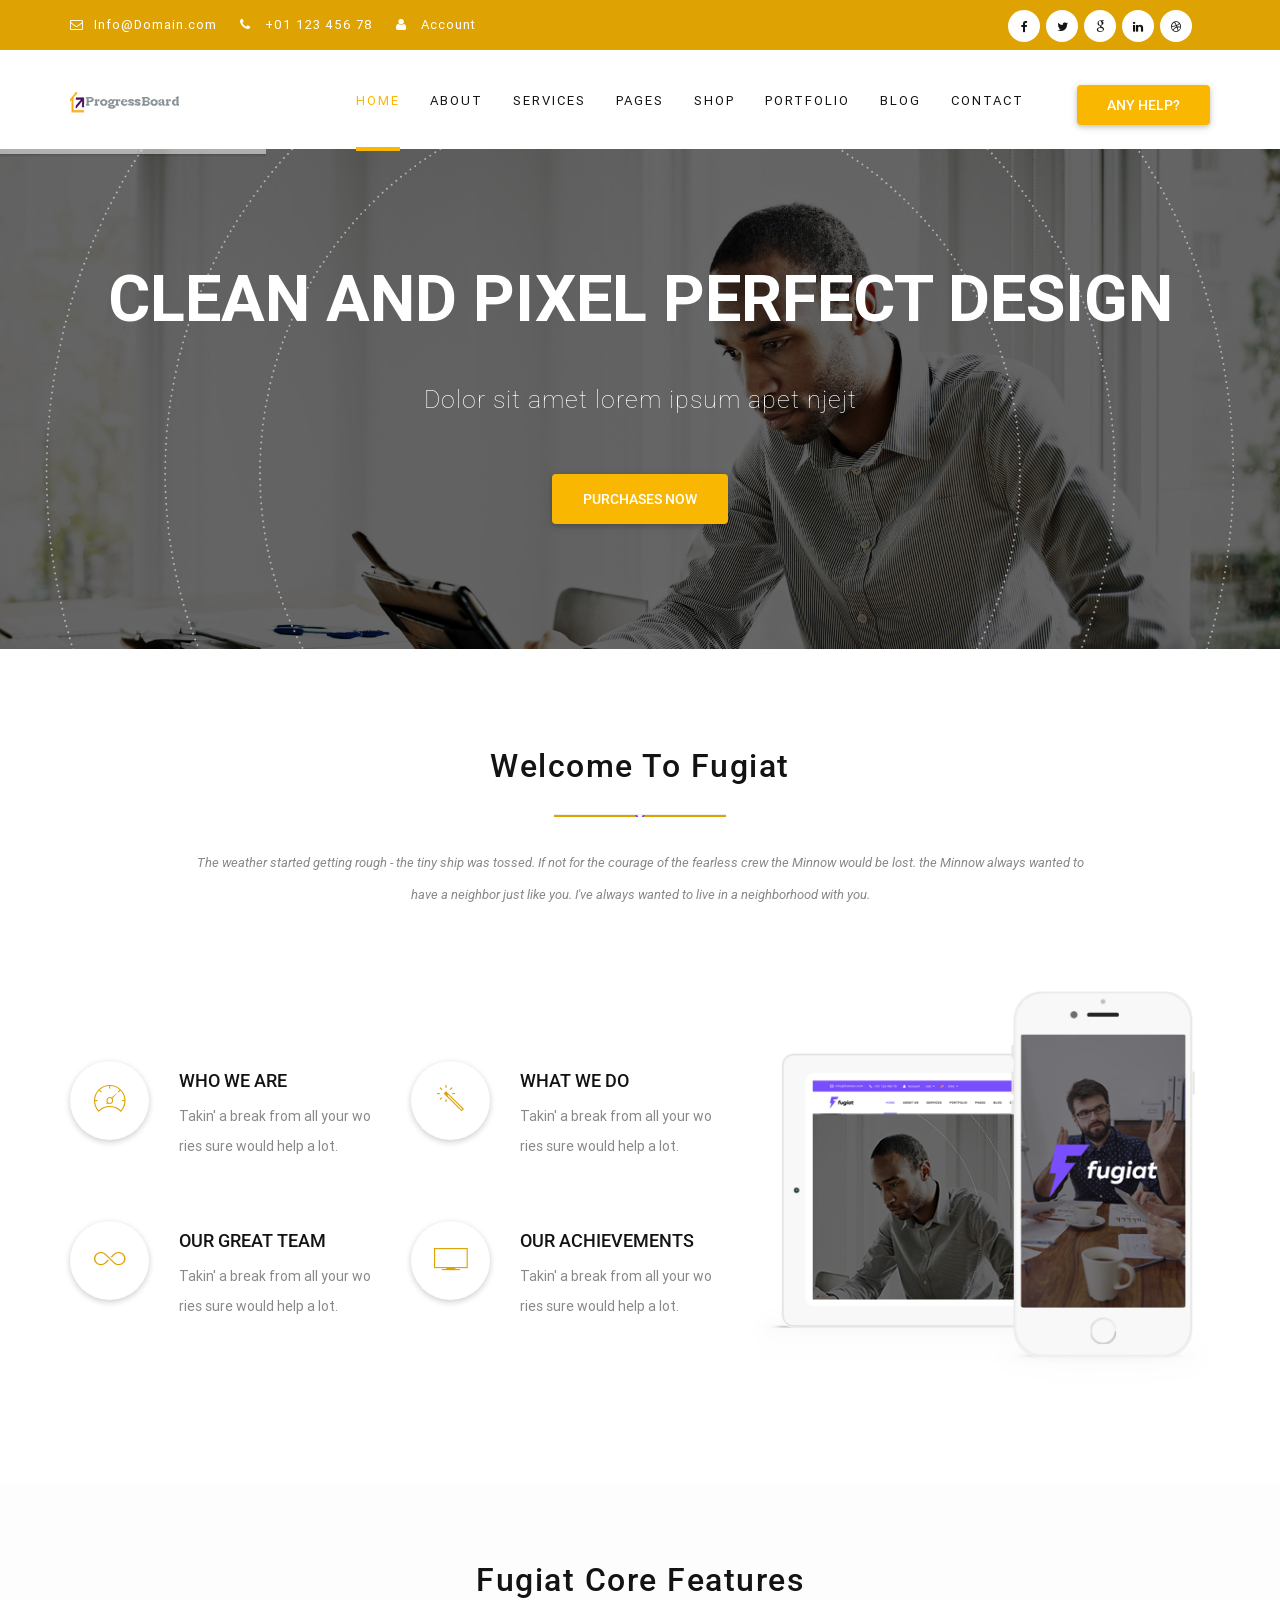
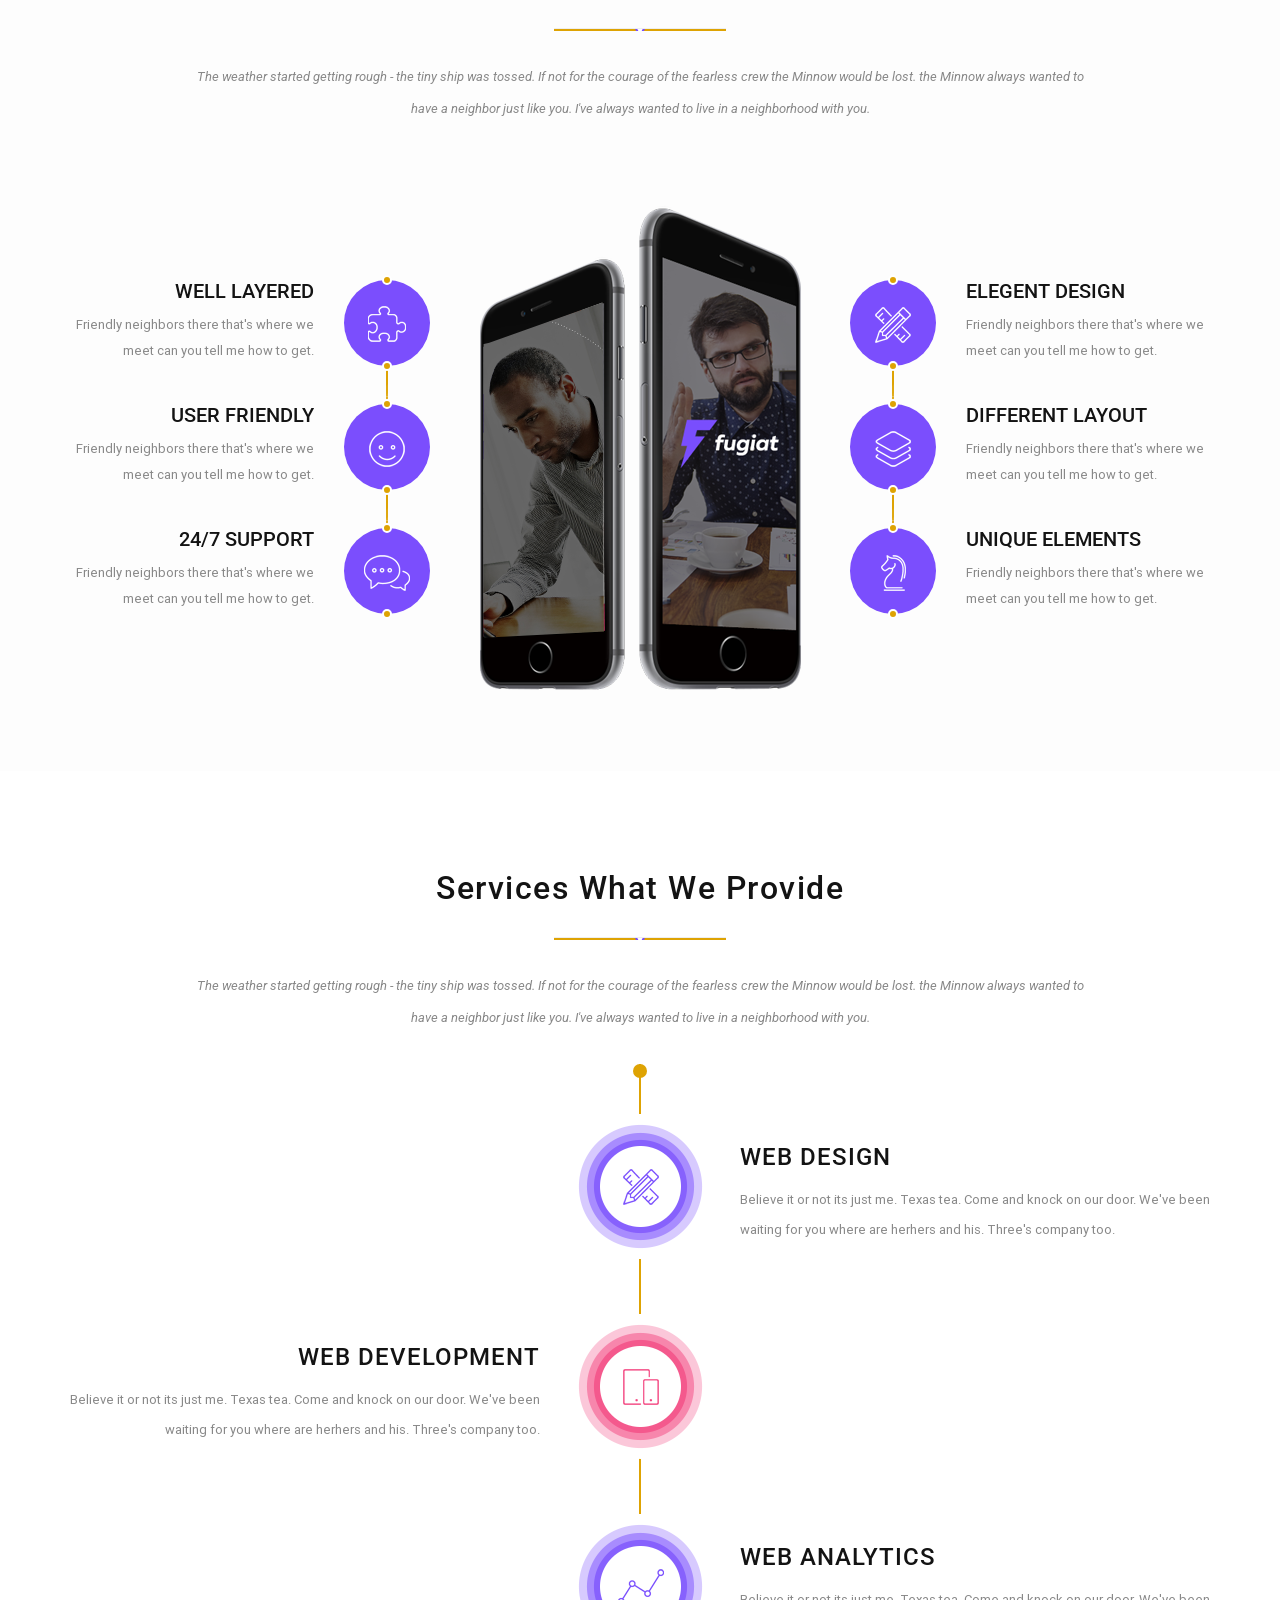
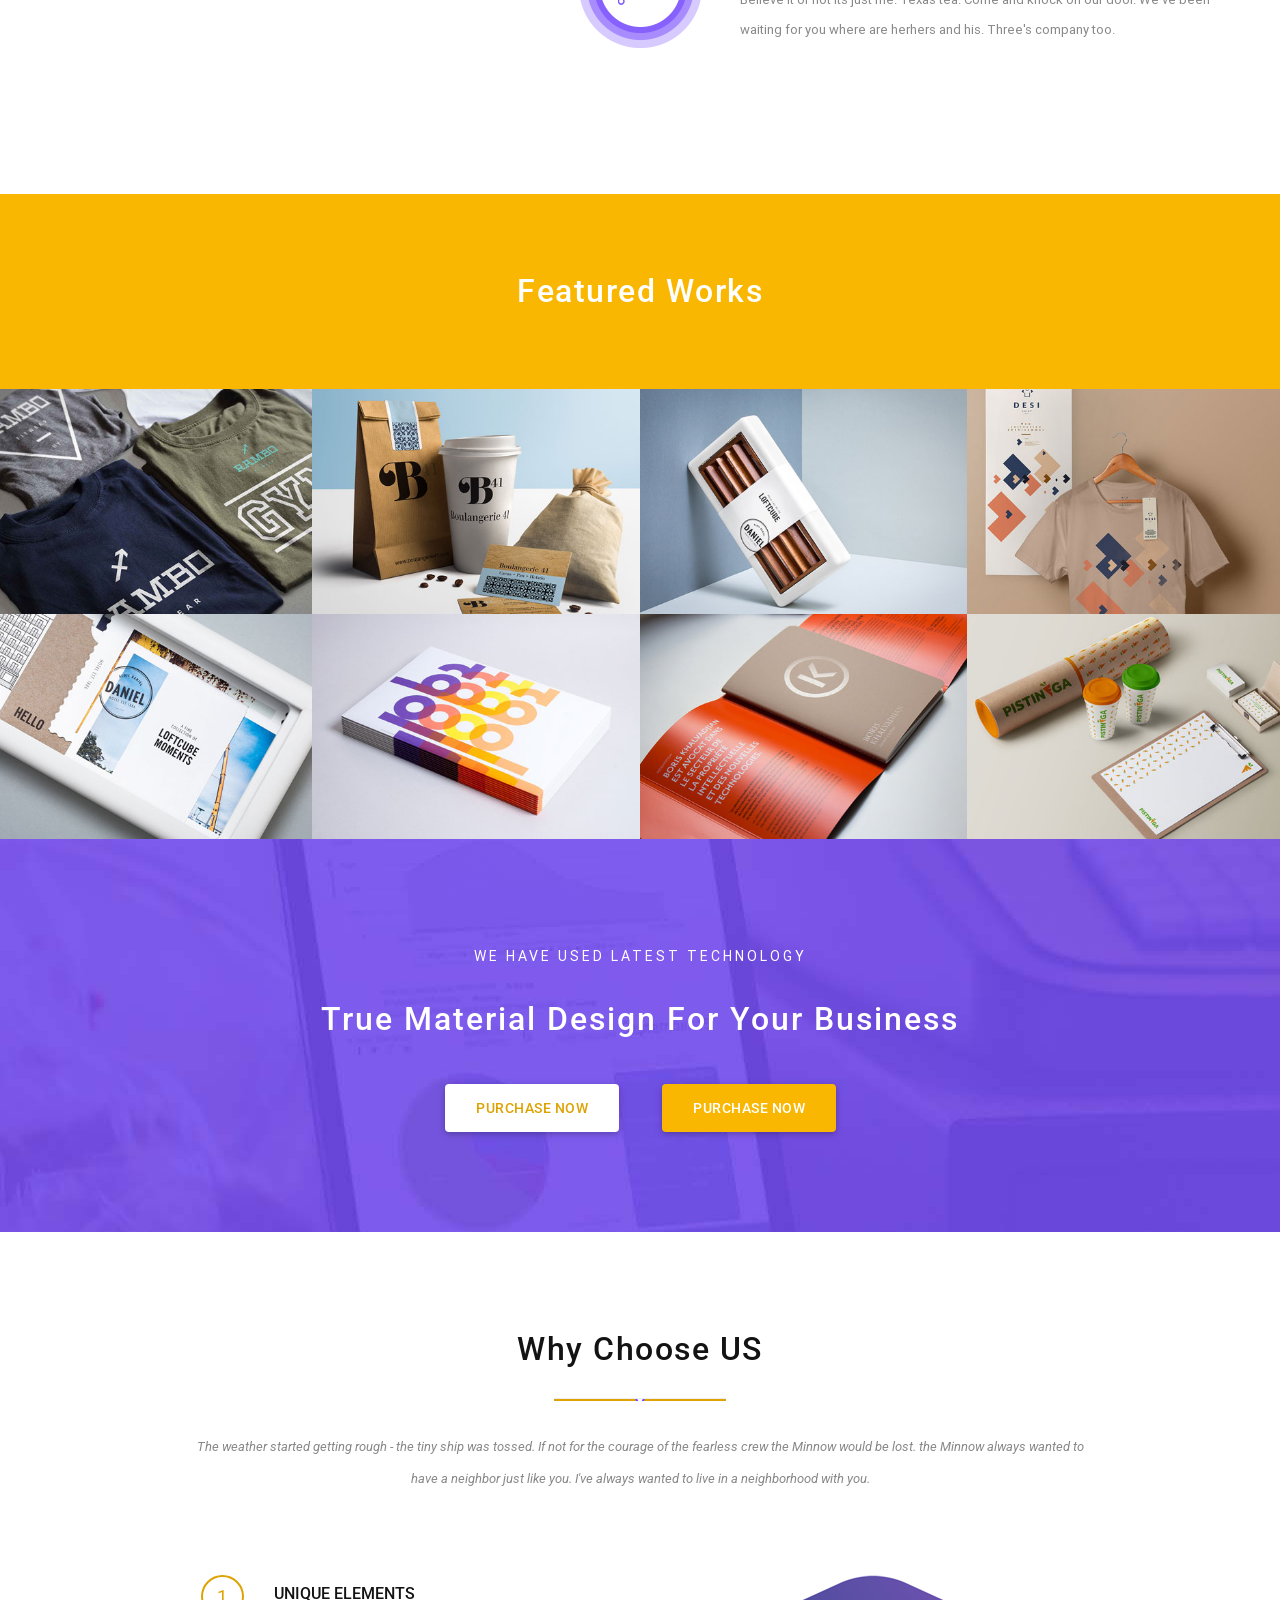
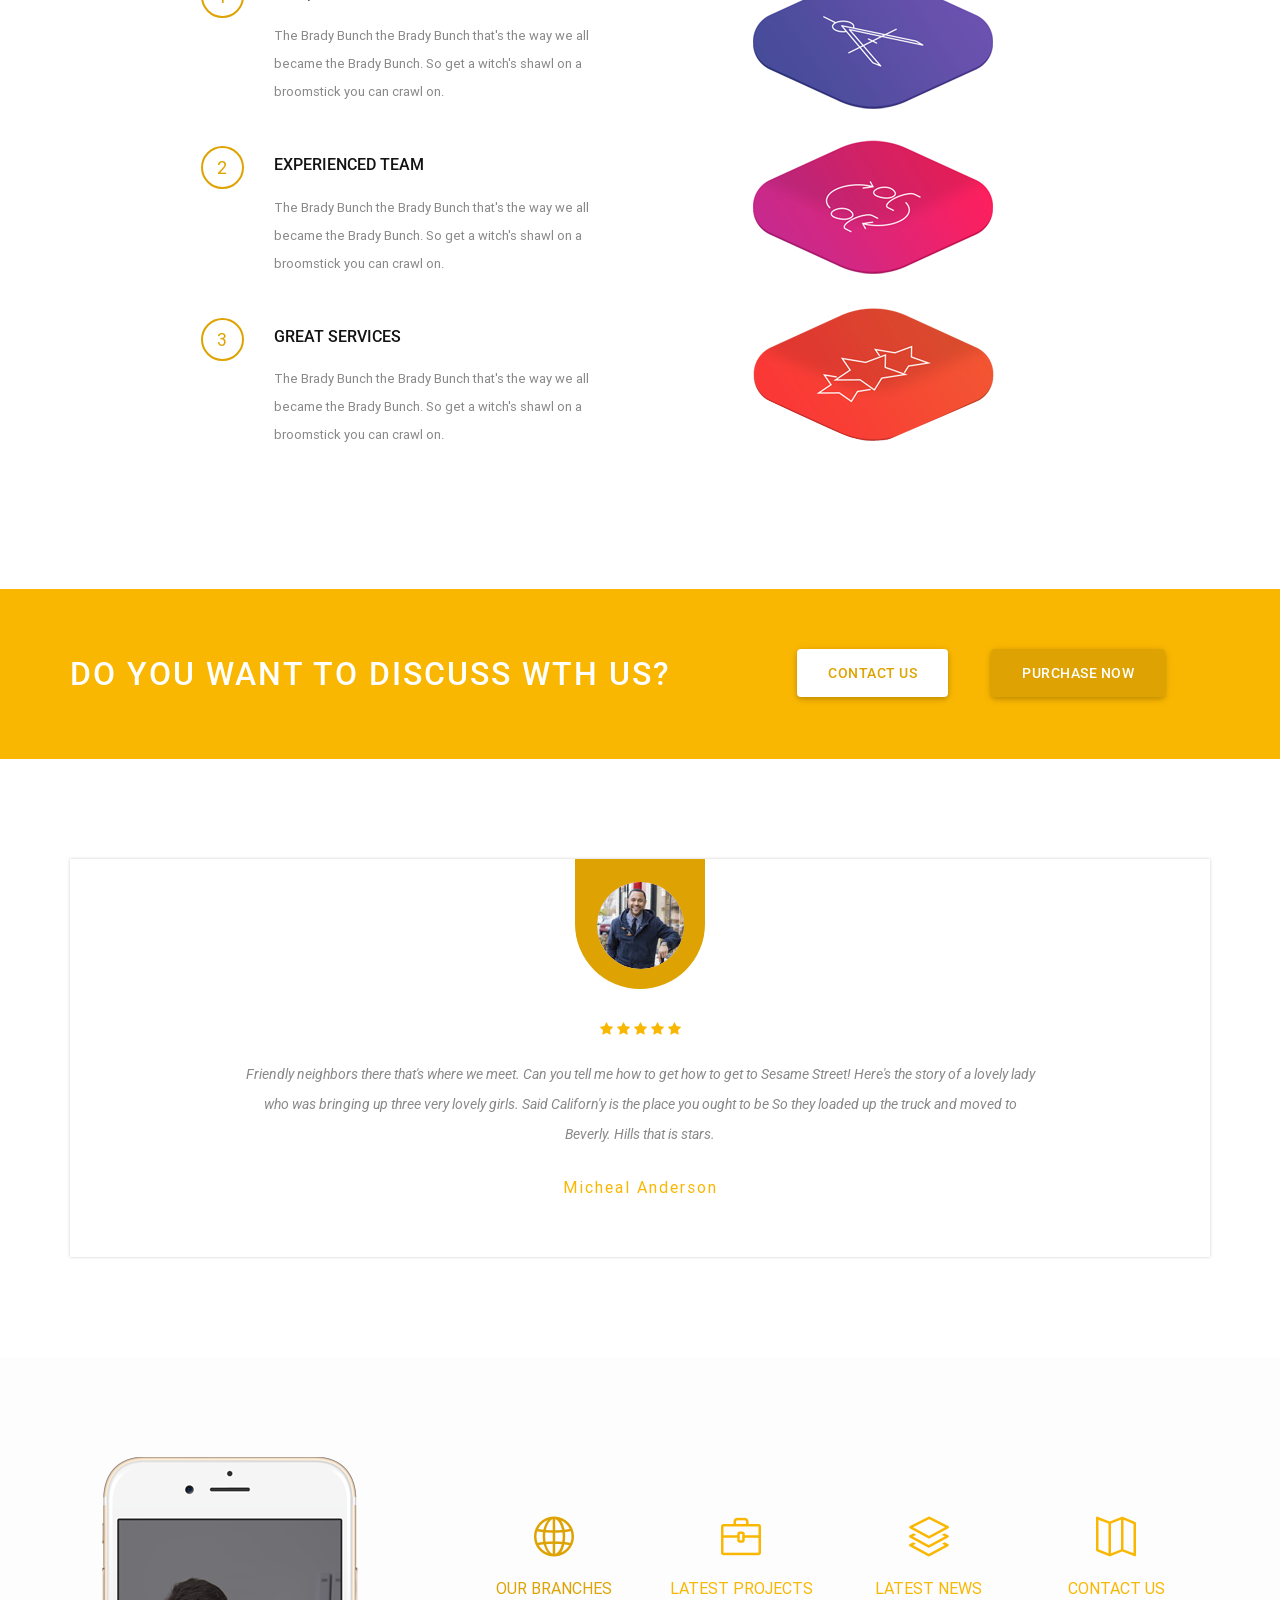
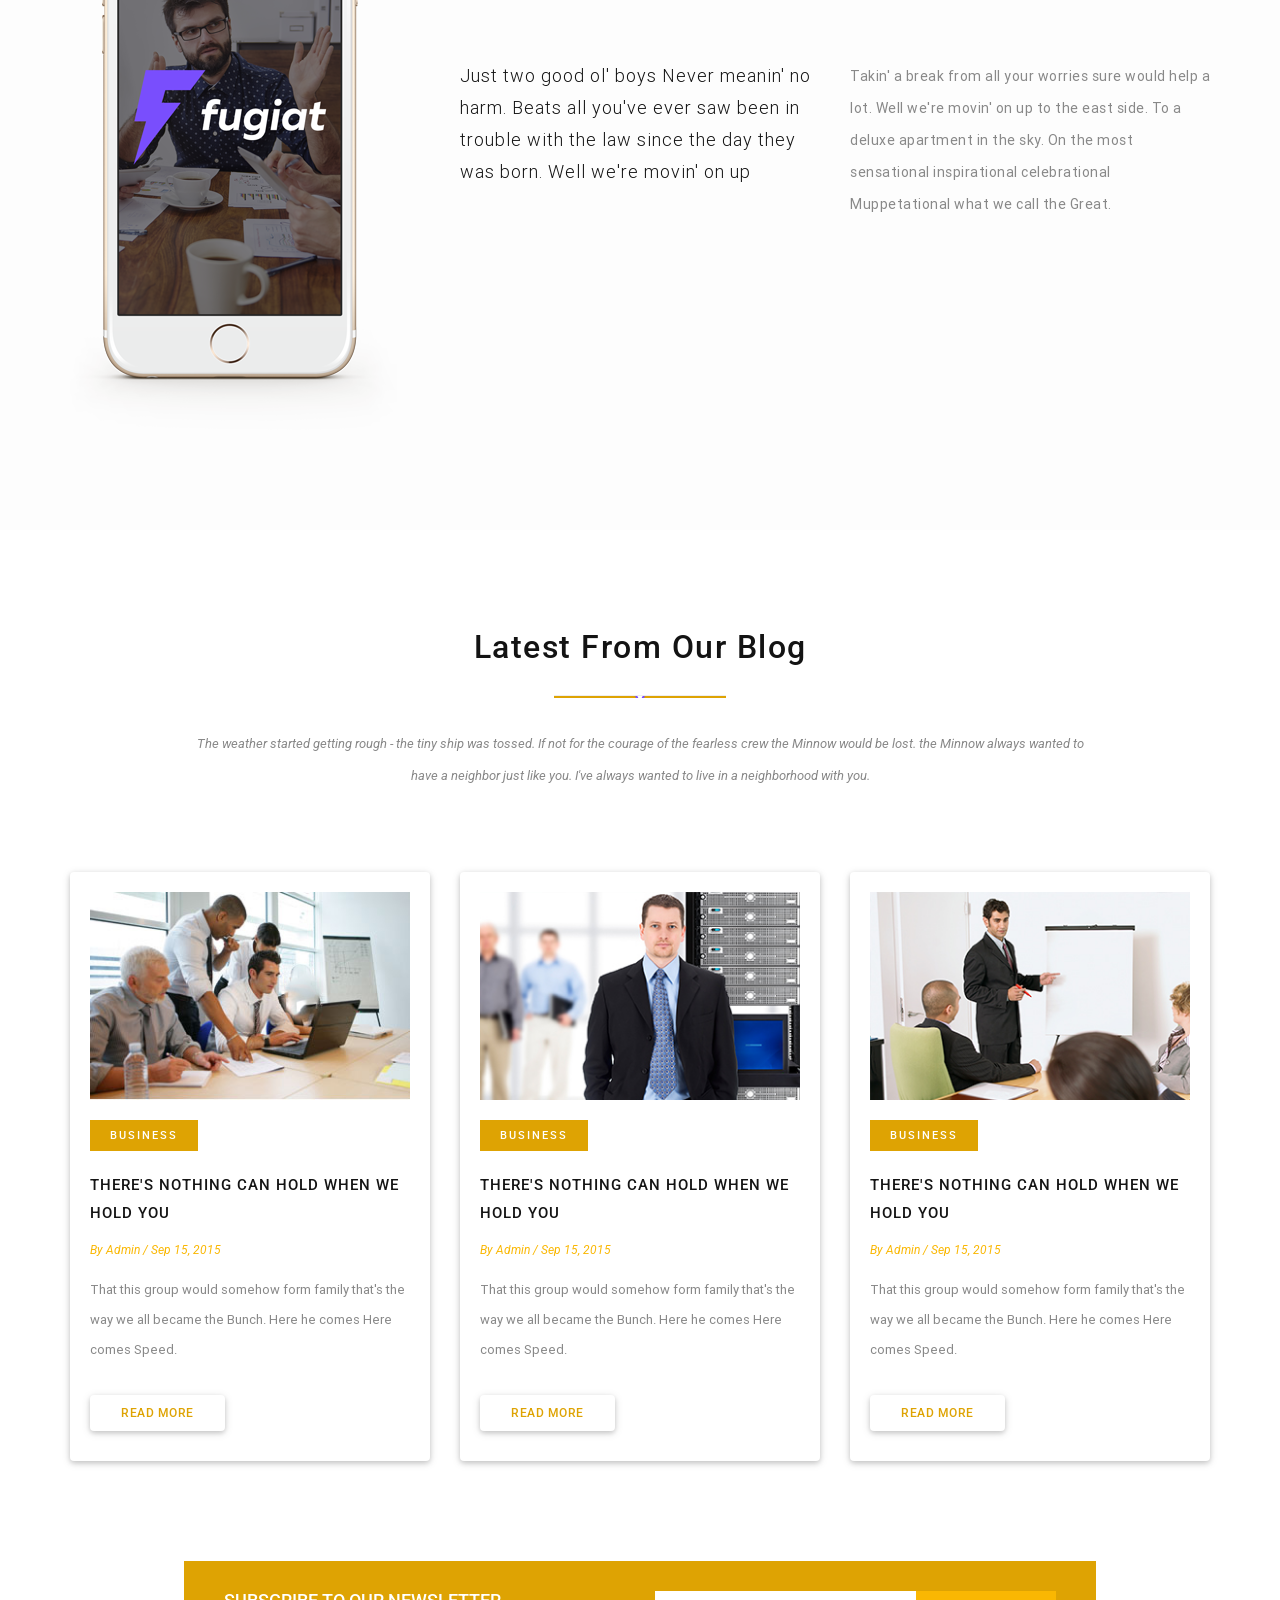
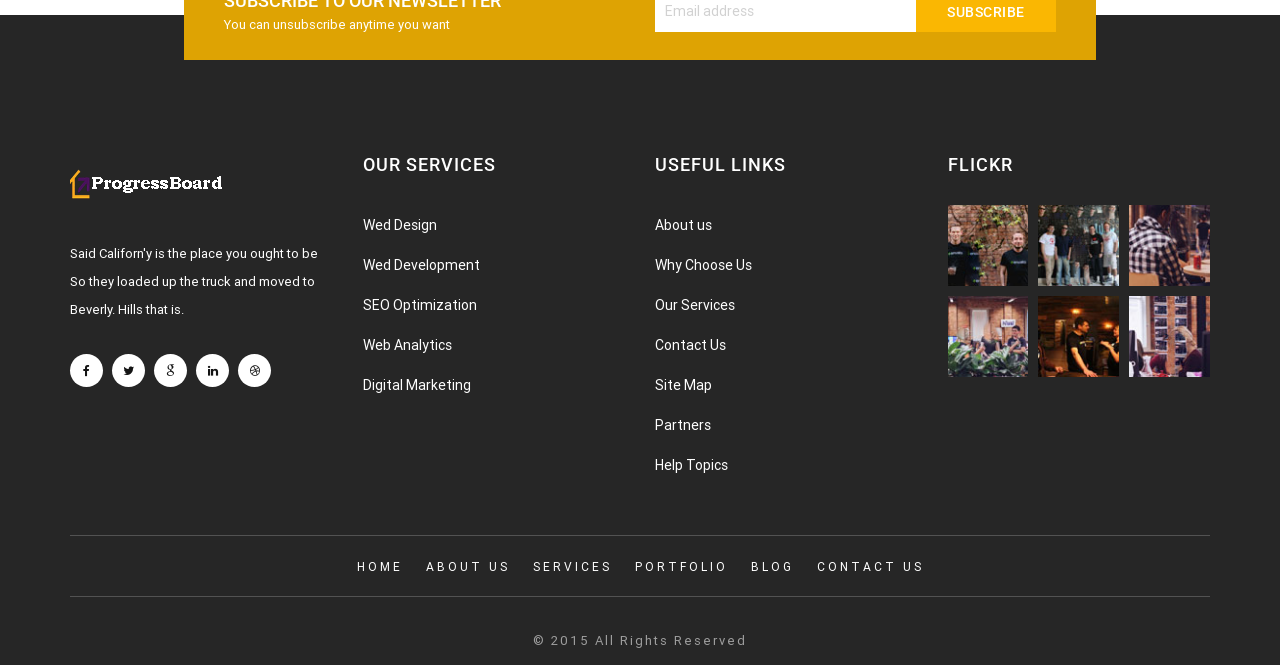
<file: index.html>
<!doctype html>
<html class="no-js" lang="en">
<head>
<meta name="viewport" content="width=device-width, initial-scale=1.0" />
<meta http-equiv="content-type" content="text/html; charset=utf-8" />
<meta name="author" content="M_Adnan" />
<!-- Document Title -->
<title>ProgressBoard - Material Design HTML5 Template</title>

<!-- Favicon -->
<link rel="shortcut icon" href="images/favicon.ico" type="image/x-icon">
<link rel="icon" href="images/favicon.ico" type="image/x-icon">

<!-- FontsOnline -->
<link href='https://fonts.googleapis.com/css?family=Roboto:400,500,700,900,300,100' rel='stylesheet' type='text/css'>

<!-- StyleSheets -->
<link rel="stylesheet" href="css/ionicons.min.css">
<link rel="stylesheet" href="css/materialize.min.css">
<link rel="stylesheet" href="css/bootstrap/bootstrap.min.css">
<link rel="stylesheet" href="css/font-awesome.min.css">
<link rel="stylesheet" href="css/main.css">
<link rel="stylesheet" href="css/style.css">
<link rel="stylesheet" href="css/responsive.css">

<!-- SLIDER REVOLUTION 4.x CSS SETTINGS -->
<link rel="stylesheet" type="text/css" href="rs-plugin/css/settings.css" media="screen" />

<!-- JavaScripts -->
<script src="js/vendors/modernizr.js"></script>
<!-- HTML5 Shim and Respond.js IE8 support of HTML5 elements and media queries -->
<!-- WARNING: Respond.js doesn't work if you view the page via file:// -->
<!--[if lt IE 9]>
    <script src="https://oss.maxcdn.com/html5shiv/3.7.2/html5shiv.min.js"></script>
    <script src="https://oss.maxcdn.com/respond/1.4.2/respond.min.js"></script>
    <![endif]-->
</head>
<body>

<!-- LOADER -->
<div id="loader">
  <div class="loader">
    <div class="position-center-center"> <img src="images/logo.png" alt="" >
      <div class="progress">
        <div class="indeterminate"></div>
      </div>
    </div>
  </div>
</div>

<!-- Page Wrapper -->
<div id="wrap"> 
  
  <!-- Top bar -->
  <div class="top-bar">
    <div class="container">
      <div class="col-md-6">
        <ul class="row">
          <li class="margin-right-20">
            <p><i class="fa fa-envelope-o margin-right-10"></i>Info@Domain.com</p>
          </li>
          <li class="margin-right-20">
            <p><i class="fa fa-phone margin-right-10"></i> +01 123 456 78</p>
          </li>
          <li>
            <p><i class="fa fa-user margin-right-10"></i> Account</p>
          </li>
        </ul>
      </div>
      
      <!-- Social Icon -->
      <div class="col-md-6 text-right social-top"> 
        <!-- Social Icon -->
        <ul class="social-icons">
          <li><a href="#."><i class="fa fa-facebook"></i></a></li>
          <li><a href="#."><i class="fa fa-twitter"></i></a></li>
          <li><a href="#."><i class="fa fa-google"></i></a></li>
          <li><a href="#."><i class="fa fa-linkedin"></i></a></li>
          <li><a href="#."><i class="fa fa-dribbble"></i></a></li>
        </ul>
      </div>
    </div>
  </div>
  
  <!-- Header -->
  <header class="header coporate-header">
    <div class="sticky">
      <div class="container">
        <div class="logo"> <a href="index.html"><img src="images/logo.png" alt=""></a> </div>
        
        <!-- Nav -->
        <nav>
          <ul id="ownmenu" class="ownmenu">
            <li class="active"><a href="index.html">HOME</a>
              <ul class="dropdown">
                <li><a href="index.html">HOME</a> </li>
                <li><a href="index-1.html">HOME 2</a> </li>
              </ul>
            </li>
            <li><a href="about-us.html">About</a> </li>
            <li><a href="services.html">services</a> </li>
            <li><a href="index.html">PAGES</a>
              <ul class="dropdown">
                <li><a href="index.html">HOME</a> </li>
                <li><a href="index-1.html">HOME 2</a> </li>
                <li><a href="about-us.html">About</a> </li>
                <li><a href="about-us-2.html">About 2</a> </li>
                <li><a href="services.html">services</a> </li>
                <li><a href="services-2.html">services 2</a> </li>
                <li><a href="portfolio.html">portfolio</a> </li>
                <li><a href="portfolio-single.html">portfolio single </a> </li>
                <li><a href="product-1.html">Shop 1</a></li>
                <li><a href="product-2.html">Shop 2</a></li>
                <li><a href="product-single.html">Shop Detail</a></li>
                <li><a href="portfolio.html">portfolio</a></li>
                <li><a href="cart-page.html">Checkout</a></li>
                <li><a href="checkout.html">Your Cart</a></li>
                <li><a href="blog.html">blog</a></li>
                <li><a href="error-page.html">404</a></li>
                <li><a href="contact.html">contact</a></li>
              </ul>
            </li>
            <li><a href="index-1.html">Shop</a>
              <ul class="dropdown">
                <li><a href="product-1.html">Shop Full Width</a></li>
                <li><a href="product-2.html">Shop Sidebar Left</a></li>
                <li><a href="portfolio-single.html">Shop Detail</a></li>
                <li><a href="cart-page.html">Checkout</a></li>
                <li><a href="checkout.html">Your Cart</a></li>
              </ul>
            </li>
            <li><a href="portfolio.html">PORTFOLIO</a></li>
            <li><a href="blog.html">Blog</a> </li>
            <li><a href="contact.html">CONTACT</a></li>
          </ul>
        </nav>
        <a href="#." class="waves-effect waves-ripple any-help z-depth-1">any help?</a> </div>
    </div>
  </header>
  <!-- End Header --> 
  
  <!--======= HOME MAIN SLIDER =========-->
  <section class="home-slider">
    <div class="tp-banner-container">
      <div class="tp-banner-fix">
        <ul>
          <!-- SLIDE  -->
          <li data-transition="random" data-slotamount="7"> 
            <!-- MAIN IMAGE --> 
            <img src="images/slides/slides-1.jpg"  alt=""  data-bgposition="center top" data-bgfit="cover" data-bgrepeat="no-repeat"> 
            <!-- LAYERS --> 
            
            <!-- LAYER NR. 1 -->
            <div class="tp-caption text-uppercase font-bold sft tp-resizeme" 
			 data-x="center" data-hoffset="0" 
			 data-y="center" data-voffset="-100" 
			 data-speed="500" 
			 data-start="500" 
			 data-easing="Power3.easeInOut" 
			 data-splitin="none" 
			 data-splitout="none" 
		 	 data-elementdelay="0.1" 
			 data-endelementdelay="0.1" 
			 data-endspeed="700" 
			 style="z-index: 5; font-size:65px; color:#fff;">Clean and Pixel Perfect Design</div>
            
            <!-- LAYER NR. 2 -->
            <div class="tp-caption letter-space-1 sfb tp-resizeme" 
			 data-x="center" data-hoffset="0" 
			 data-y="center" data-voffset="0" 
			 data-speed="500" 
			 data-start="1000" 
			 data-easing="Power3.easeInOut" 
			 data-splitin="none" 
			 data-splitout="none" 
		 	 data-elementdelay="0.1" 
			 data-endelementdelay="0.1" 
			 data-endspeed="700" 
			 style="z-index: 5; font-size:25px; color:#fff; font-weight:100;">Dolor sit amet lorem ipsum apet njejt</div>
            
            <!-- LAYER NR. 2 -->
            <div class="tp-caption sfb tp-resizeme" 
			 data-x="center" data-hoffset="0" 
			 data-y="center" data-voffset="100" 
			 data-speed="500" 
			 data-start="1500" 
			 data-easing="Power3.easeInOut" 
			 data-splitin="none" 
			 data-splitout="none" 
			 data-elementdelay="0.1" 
			 data-endelementdelay="0.1" 
			 data-endspeed="300" 
			 style="z-index: 6; white-space: normal;"><a href="#" class="btn btn-med btn-color">PURCHASES NOW</a> </div>
          </li>
          
          <!-- SLIDE  -->
          <li data-transition="random" data-slotamount="7"> 
            <!-- MAIN IMAGE --> 
            <img src="images/slides/slides-2.jpg"  alt=""  data-bgposition="center top" data-bgfit="cover" data-bgrepeat="no-repeat"> 
            <!-- LAYERS --> 
            
            <!-- LAYER NR. 1 -->
            <div class="tp-caption text-uppercase font-bold sft tp-resizeme" 
			 data-x="center" data-hoffset="0" 
			 data-y="center" data-voffset="-100" 
			 data-speed="500" 
			 data-start="500" 
			 data-easing="Power3.easeInOut" 
			 data-splitin="none" 
			 data-splitout="none" 
		 	 data-elementdelay="0.1" 
			 data-endelementdelay="0.1" 
			 data-endspeed="700" 
			 style="z-index: 5; font-size:65px; color:#fff;">Material Design HTML Template</div>
            
            <!-- LAYER NR. 2 -->
            <div class="tp-caption letter-space-1 sfb tp-resizeme" 
			 data-x="center" data-hoffset="0" 
			 data-y="center" data-voffset="0" 
			 data-speed="500" 
			 data-start="1000" 
			 data-easing="Power3.easeInOut" 
			 data-splitin="none" 
			 data-splitout="none" 
		 	 data-elementdelay="0.1" 
			 data-endelementdelay="0.1" 
			 data-endspeed="700" 
			 style="z-index: 5; font-size:25px; color:#fff; font-weight:100;">Lorem ipsum dolor sit amet nun gravida</div>
            
            <!-- LAYER NR. 2 -->
            <div class="tp-caption sfb tp-resizeme" 
			 data-x="center" data-hoffset="0" 
			 data-y="center" data-voffset="100" 
			 data-speed="500" 
			 data-start="1500" 
			 data-easing="Power3.easeInOut" 
			 data-splitin="none" 
			 data-splitout="none" 
			 data-elementdelay="0.1" 
			 data-endelementdelay="0.1" 
			 data-endspeed="300" 
			 style="z-index: 6; white-space: normal;"><a href="#" class="btn btn-med btn-color">PURCHASES NOW</a> </div>
          </li>
        </ul>
      </div>
    </div>
  </section>
  
  <!-- Content -->
  <div id="content"> 
    
    <!-- Services -->
    <section class="welcome padding-top-100 padding-bottom-100 ">
      <div class="container"> 
        <!-- HEADING BLOCK -->
        <div class="heading-block text-center margin-bottom-80">
          <h3>Welcome To Fugiat</h3>
          <hr>
          <span class=" margin-top-20">The weather started getting rough - the tiny ship was tossed. If not for the courage of the fearless crew the Minnow would be lost. the Minnow always wanted to have a neighbor just like you. I've always wanted to live in a neighborhood with you. </span> </div>
        
        <!-- Icon Row -->
        
        <div class="row">
          <div class="col-md-7">
            <ul class="row margin-top-70">
              
              <!-- Services -->
              <li class="col-md-6 margin-bottom-50">
                <div class="media">
                  <div class="media-left">
                    <div class="icon"> <i class="ion-ios-speedometer-outline"></i> </div>
                  </div>
                  <div class="media-body">
                    <h5>who we are</h5>
                    <p>Takin' a break from all your wo ries sure would help a lot. </p>
                  </div>
                </div>
              </li>
              
              <!-- Services -->
              <li class="col-md-6 margin-bottom-50">
                <div class="media">
                  <div class="media-left">
                    <div class="icon"> <i class="ion-ios-color-wand-outline"></i> </div>
                  </div>
                  <div class="media-body">
                    <h5>what we do</h5>
                    <p>Takin' a break from all your wo ries sure would help a lot. </p>
                  </div>
                </div>
              </li>
              
              <!-- Services -->
              <li class="col-md-6">
                <div class="media">
                  <div class="media-left">
                    <div class="icon"> <i class="ion-ios-infinite-outline"></i> </div>
                  </div>
                  <div class="media-body">
                    <h5>our great team</h5>
                    <p>Takin' a break from all your wo ries sure would help a lot. </p>
                  </div>
                </div>
              </li>
              <li class="col-md-6">
                <div class="media">
                  <div class="media-left">
                    <div class="icon"> <i class="ion-ios-monitor-outline"></i> </div>
                  </div>
                  <div class="media-body">
                    <h5>our achievements</h5>
                    <p>Takin' a break from all your wo ries sure would help a lot. </p>
                  </div>
                </div>
              </li>
            </ul>
          </div>
          <div class="col-md-5"> <img class="img-responsive" src="images/intro-tabs.png" alt="" > </div>
        </div>
      </div>
    </section>
    
    <!-- Intro Coporate -->
    <section class="list-style-featured light-gray-bg padding-top-80 padding-bottom-80 ">
      <div class="container"> 
        
        <!-- HEADING BLOCK -->
        <div class="heading-block text-center margin-bottom-80">
          <h3>Fugiat Core Features</h3>
          <hr>
          <span class=" margin-top-20">The weather started getting rough - the tiny ship was tossed. If not for the courage of the fearless crew the Minnow would be lost. the Minnow always wanted to have a neighbor just like you. I've always wanted to live in a neighborhood with you. </span> </div>
        <div class="row"> 
          
          <!-- LIST LEFT -->
          <div class="col-md-4">
            <ul class="margin-top-50 text-right">
              <li>
                <div class="media">
                  <div class="media-body">
                    <h4>well layered</h4>
                    <p>Friendly neighbors there that's where we meet can you tell me how to get. </p>
                  </div>
                  <div class="media-right">
                    <div class="icon"> <img src="images/list-icon-1.png" alt=""></div>
                  </div>
                </div>
              </li>
              <li>
                <div class="media">
                  <div class="media-body">
                    <h4>user friendly</h4>
                    <p>Friendly neighbors there that's where we meet can you tell me how to get. </p>
                  </div>
                  <div class="media-right">
                    <div class="icon"> <img src="images/list-icon-2.png" alt=""></div>
                  </div>
                </div>
              </li>
              <li>
                <div class="media">
                  <div class="media-body">
                    <h4>24/7 support</h4>
                    <p>Friendly neighbors there that's where we meet can you tell me how to get.</p>
                  </div>
                  <div class="media-right">
                    <div class="icon"> <img src="images/list-icon-3.png" alt=""></div>
                  </div>
                </div>
              </li>
            </ul>
          </div>
          
          <!-- LIST IMAGE -->
          <div class="col-md-4 text-center no-padding"> <img class="img-responsive" src="images/iphone-2.png" alt=""> </div>
          
          <!-- LIST ICON RIGHT -->
          <div class="col-md-4">
            <ul class="margin-top-50">
              <li>
                <div class="media">
                  <div class="media-left">
                    <div class="icon"> <img src="images/list-icon-4.png" alt=""> </div>
                  </div>
                  <div class="media-body">
                    <h4>elegent Design</h4>
                    <p>Friendly neighbors there that's where we meet can you tell me how to get. </p>
                  </div>
                </div>
              </li>
              <li>
                <div class="media">
                  <div class="media-left">
                    <div class="icon"> <img src="images/list-icon-5.png" alt=""> </div>
                  </div>
                  <div class="media-body">
                    <h4>different layout</h4>
                    <p>Friendly neighbors there that's where we meet can you tell me how to get. </p>
                  </div>
                </div>
              </li>
              <li>
                <div class="media">
                  <div class="media-left">
                    <div class="icon"> <img src="images/list-icon-6.png" alt=""> </div>
                  </div>
                  <div class="media-body">
                    <h4>unique elements</h4>
                    <p>Friendly neighbors there that's where we meet can you tell me how to get. </p>
                  </div>
                </div>
              </li>
            </ul>
          </div>
        </div>
      </div>
    </section>
    
    <!-- SERVICES -->
    <section class="education padding-top-100 padding-bottom-80">
      <div class="container"> 
        
        <!-- HEADING BLOCK -->
        <div class="heading-block text-center margin-bottom-80">
          <h3>Services What We Provide</h3>
          <hr>
          <span class=" margin-top-20">The weather started getting rough - the tiny ship was tossed. If not for the courage of the fearless crew the Minnow would be lost. the Minnow always wanted to have a neighbor just like you. I've always wanted to live in a neighborhood with you. </span> </div>
        
        <!-- Services -->
        <div class="time-line"> 
          
          <!-- Right Services -->
          <ul class="row">
            <li class="col-sm-6 pull-right padding-left-100 margin-bottom-30">
              <h4>Web design</h4>
              <p>Believe it or not its just me. Texas tea. Come and knock on our door. We've been waiting for you where are herhers and his. Three's company too.</p>
            </li>
          </ul>
          <div class="clearfix"></div>
          
          <!-- Left Services -->
          <ul class="row second">
            <li class="col-sm-6 pull-left text-right padding-right-100">
              <h4>Web development</h4>
              <p>Believe it or not its just me. Texas tea. Come and knock on our door. We've been waiting for you where are herhers and his. Three's company too.</p>
            </li>
          </ul>
          <div class="clearfix"></div>
          
          <!-- Right Services -->
          <ul class="row tird">
            <li class="col-sm-6 pull-right padding-left-100 margin-bottom-30">
              <h4>Web analytics</h4>
              <p>Believe it or not its just me. Texas tea. Come and knock on our door. We've been waiting for you where are herhers and his. Three's company too.</p>
            </li>
          </ul>
          <div class="clearfix"></div>
        </div>
      </div>
    </section>
    
    <!-- PORTFOLIO -->
    <section class="portfolio port-wrap pink-bg padding-top-80">
      <div class="container"> 
        <!-- HEADING BLOCK -->
        <div class="heading-block text-center margin-bottom-80">
          <h3 class="text-white no-margin">Featured Works</h3>
        </div>
      </div>
      
      <!-- PORTFOLIO ITEMS -->
      <div class="items row col-4"> 
        
        <!-- ITEM -->
        <article class="portfolio-item pf-web-design">
          <div class="portfolio-image"> <img class="img-responsive" alt="Open Imagination" src="images/portfolio/img-1.jpg"> <a href="images/portfolio/img-1.jpg" data-rel="prettyPhoto" class="prettyPhoto lightzoom zoom"><i class="ion-ios-search"></i></a>
            <div class="portfolio-overlay style-2">
              <div class="detail-info">
                <h3><a href="portfolio-single.html">Boulangerie product design</a></h3>
                <span><a href="portfolio-single.html">Branding & Wed Design</a></span> </div>
            </div>
          </div>
        </article>
        
        <!-- ITEM -->
        <article class="portfolio-item pf-photography pf-branding-design">
          <div class="portfolio-image"> <img class="img-responsive" alt="Open Imagination" src="images/portfolio/img-2.jpg"> <a href="images/portfolio/img-2.jpg" data-rel="prettyPhoto" class="prettyPhoto lightzoom zoom"><i class="ion-ios-search"></i></a>
            <div class="portfolio-overlay style-2">
              <div class="detail-info">
                <h3><a href="portfolio-single.html">Boulangerie product design</a></h3>
                <span><a href="portfolio-single.html">Branding & Wed Design</a></span> </div>
            </div>
          </div>
        </article>
        
        <!-- ITEM -->
        <article class="portfolio-item pf-web-design pf-branding-design">
          <div class="portfolio-image"> <img class="img-responsive" alt="Open Imagination" src="images/portfolio/img-3.jpg"> <a href="images/portfolio/img-3.jpg" data-rel="prettyPhoto" class="prettyPhoto lightzoom zoom"><i class="ion-ios-search"></i></a>
            <div class="portfolio-overlay style-2">
              <div class="detail-info">
                <h3><a href="portfolio-single.html">Boulangerie product design</a></h3>
                <span><a href="portfolio-single.html">Branding & Wed Design</a></span> </div>
            </div>
          </div>
        </article>
        
        <!-- ITEM -->
        <article class="portfolio-item pf-web-design pf-digital-art ">
          <div class="portfolio-image"> <img class="img-responsive" alt="Open Imagination" src="images/portfolio/img-4.jpg"> <a href="images/portfolio/img-4.jpg" data-rel="prettyPhoto" class="prettyPhoto lightzoom zoom"><i class="ion-ios-search"></i></a>
            <div class="portfolio-overlay style-2">
              <div class="detail-info">
                <h3><a href="portfolio-single.html">Boulangerie product design</a></h3>
                <span><a href="portfolio-single.html">Branding & Wed Design</a></span> </div>
            </div>
          </div>
        </article>
        
        <!-- ITEM -->
        <article class="portfolio-item pf-web-design pf-digital-art ">
          <div class="portfolio-image"> <img class="img-responsive" alt="Open Imagination" src="images/portfolio/img-5.jpg"> <a href="images/portfolio/img-5.jpg" data-rel="prettyPhoto" class="prettyPhoto lightzoom zoom"><i class="ion-ios-search"></i></a>
            <div class="portfolio-overlay style-2">
              <div class="detail-info">
                <h3><a href="portfolio-single.html">Boulangerie product design</a></h3>
                <span><a href="portfolio-single.html">Branding & Wed Design</a></span> </div>
            </div>
          </div>
        </article>
        
        <!-- ITEM -->
        <article class="portfolio-item pf-web-design pf-digital-art ">
          <div class="portfolio-image"> <img class="img-responsive" alt="Open Imagination" src="images/portfolio/img-6.jpg"> <a href="images/portfolio/img-6.jpg" data-rel="prettyPhoto" class="prettyPhoto lightzoom zoom"><i class="ion-ios-search"></i></a>
            <div class="portfolio-overlay style-2">
              <div class="detail-info">
                <h3><a href="portfolio-single.html">Boulangerie product design</a></h3>
                <span><a href="portfolio-single.html">Branding & Wed Design</a></span> </div>
            </div>
          </div>
        </article>
        
        <!-- ITEM -->
        <article class="portfolio-item pf-web-design pf-digital-art ">
          <div class="portfolio-image"> <img class="img-responsive" alt="Open Imagination" src="images/portfolio/img-7.jpg"> <a href="images/portfolio/img-7.jpg" data-rel="prettyPhoto" class="prettyPhoto lightzoom zoom"><i class="ion-ios-search"></i></a>
            <div class="portfolio-overlay style-2">
              <div class="detail-info">
                <h3><a href="portfolio-single.html">Boulangerie product design</a></h3>
                <span><a href="portfolio-single.html">Branding & Wed Design</a></span> </div>
            </div>
          </div>
        </article>
        
        <!-- ITEM -->
        <article class="portfolio-item pf-web-design pf-digital-art ">
          <div class="portfolio-image"> <img class="img-responsive" alt="Open Imagination" src="images/portfolio/img-8.jpg"> <a href="images/portfolio/img-8.jpg" data-rel="prettyPhoto" class="prettyPhoto lightzoom zoom"><i class="ion-ios-search"></i></a>
            <div class="portfolio-overlay style-2">
              <div class="detail-info">
                <h3><a href="portfolio-single.html">Boulangerie product design</a></h3>
                <span><a href="portfolio-single.html">Branding & Wed Design</a></span> </div>
            </div>
          </div>
        </article>
      </div>
    </section>
    
    <!-- PROMO -->
    <section class="promo text-center padding-bottom-100 padding-top-100" style="background:url(images/bg/promo-bg.jpg) no-repeat;">
      <div class="container">
        <h6>We have used latest Technology</h6>
        <h3>True Material Design For Your Business</h3>
        <a href="#." class="waves-effect waves-light btn btn-white margin-right-20">purchase now</a> <a href="#." class="waves-effect waves-light btn margin-left-20">purchase now</a> </div>
    </section>
    
    <!-- Wgy Choose -->
    <section class="why-choose padding-top-100 padding-bottom-100">
      <div class="container"> 
        <!-- HEADING BLOCK -->
        <div class="heading-block text-center margin-bottom-80">
          <h3>Why Choose US</h3>
          <hr>
          <span class=" margin-top-20">The weather started getting rough - the tiny ship was tossed. If not for the courage of the fearless crew the Minnow would be lost. the Minnow always wanted to have a neighbor just like you. I've always wanted to live in a neighborhood with you. </span> </div>
        
        <!-- List  -->
        <div class="row">
          <div class="col-md-7">
            <ul>
              
              <!-- HEADING -->
              <li>
                <div class="media">
                  <div class="media-left">
                    <div class="icon"> 1 </div>
                  </div>
                  <div class="media-body">
                    <h4>unique elements</h4>
                    <p>The Brady Bunch the Brady Bunch that's the way we all became the Brady Bunch. So get a witch's shawl on a broomstick you can crawl on. </p>
                  </div>
                </div>
              </li>
              
              <!-- Experienced team -->
              <li>
                <div class="media">
                  <div class="media-left">
                    <div class="icon"> 2 </div>
                  </div>
                  <div class="media-body">
                    <h4>Experienced team</h4>
                    <p>The Brady Bunch the Brady Bunch that's the way we all became the Brady Bunch. So get a witch's shawl on a broomstick you can crawl on. </p>
                  </div>
                </div>
              </li>
              
              <!-- HEADING -->
              <li>
                <div class="media">
                  <div class="media-left">
                    <div class="icon"> 3 </div>
                  </div>
                  <div class="media-body">
                    <h4>great services</h4>
                    <p>The Brady Bunch the Brady Bunch that's the way we all became the Brady Bunch. So get a witch's shawl on a broomstick you can crawl on. </p>
                  </div>
                </div>
              </li>
            </ul>
          </div>
          <div class="col-md-5 text-bold"> <img class="img-responsive" src="images/why-choose-img.png" alt="" > </div>
        </div>
      </div>
    </section>
    
    <!-- PROMO -->
    <section class="promo pink-bg padding-bottom-60 padding-top-60">
      <div class="container">
        <div class="row">
          <div class="col-md-7">
            <h3 class="text-white text-uppercase no-margin">Do you want to   discuss wth us?</h3>
          </div>
          <div class="col-md-5 text-center"> <a href="#." class="waves-effect waves-light btn  btn-white margin-right-20">contact us</a> <a href="#." class="waves-effect btn btn-blue margin-left-20">purchase now</a> </div>
        </div>
      </div>
    </section>
    
    <!-- TEAM MEMBER -->
    <section class="testimonial padding-bottom-100 padding-top-100">
      <div class="container"> 
        
        <!-- Slider -->
        <div class="single-slides"> 
          
          <!-- Slider item -->
          <div class="item">
            <div class="avatar"> <img src="images/avatar.jpg" alt="" > </div>
            <div class="stars"> <i class="fa fa-star"></i><i class="fa fa-star"></i><i class="fa fa-star"></i><i class="fa fa-star"></i><i class="fa fa-star"></i> </div>
            <p>Friendly neighbors there that's where we meet. Can you tell me how to get how to get to Sesame Street! Here's the story of a lovely lady who was bringing up three very lovely girls. Said Californ'y is the place you ought to be 
              So they loaded up the truck and moved to Beverly. Hills that is stars.</p>
            <h6>Micheal Anderson</h6>
          </div>
          
          <!-- Slider item -->
          <div class="item">
            <div class="avatar"> <img src="images/avatar.jpg" alt="" > </div>
            <div class="stars"> <i class="fa fa-star"></i><i class="fa fa-star"></i><i class="fa fa-star"></i><i class="fa fa-star"></i><i class="fa fa-star"></i> </div>
            <p>Friendly neighbors there that's where we meet. Can you tell me how to get how to get to Sesame Street! Here's the story of a lovely lady who was bringing up three very lovely girls. Said Californ'y is the place you ought to be 
              So they loaded up the truck and moved to Beverly. Hills that is stars.</p>
            <h6>Micheal Anderson</h6>
          </div>
          
          <!-- Slider item -->
          <div class="item">
            <div class="avatar"> <img src="images/avatar.jpg" alt="" > </div>
            <div class="stars"> <i class="fa fa-star"></i><i class="fa fa-star"></i><i class="fa fa-star"></i><i class="fa fa-star"></i><i class="fa fa-star"></i> </div>
            <p>Friendly neighbors there that's where we meet. Can you tell me how to get how to get to Sesame Street! Here's the story of a lovely lady who was bringing up three very lovely girls. Said Californ'y is the place you ought to be 
              So they loaded up the truck and moved to Beverly. Hills that is stars.</p>
            <h6>Micheal Anderson</h6>
          </div>
        </div>
      </div>
    </section>
    
    <!-- TAB SECTION -->
    <section class="light-gray-bg tabs-sect padding-bottom-100 padding-top-100">
      <div class="container">
        <div class="row">
          <div class="col-md-4"> <img class="img-responsive" src="images/iphone.png" alt="" > </div>
          <div class="col-md-8"> 
            
            <!-- Nav tabs -->
            <ul class="nav nav-pills" role="tablist">
              <li role="presentation" class="active"><a href="#branch" role="tab" data-toggle="tab"><i class="icon-globe"></i> Our Branches</a></li>
              <li role="presentation"><a href="#project" role="tab" data-toggle="tab"><i class="icon-briefcase"></i> Latest Projects</a></li>
              <li role="presentation"><a href="#news" role="tab" data-toggle="tab"><i class="icon-layers"></i> Latest news</a></li>
              <li role="presentation"><a href="#contact" role="tab" data-toggle="tab"><i class="icon-map"></i> contact us</a></li>
            </ul>
            
            <!-- Tab panes -->
            <div class="tab-content"> 
              
              <!-- Branch -->
              <div role="tabpanel" class="tab-pane fade in active" id="branch">
                <div class="row">
                  <div class="col-md-6">
                    <h6>Just two good ol' boys Never meanin' no harm. Beats all you've ever saw been in trouble with the law since the day they was born. Well we're movin' on up</h6>
                  </div>
                  <div class="col-md-6">
                    <p>Takin' a break from all your worries sure would help a lot. Well we're movin' on up to the east side. To a deluxe apartment in the sky. On the most sensational inspirational celebrational Muppetational what we call the Great.</p>
                  </div>
                </div>
              </div>
              
              <!-- project -->
              <div role="tabpanel" class="tab-pane fade" id="project">
                <div class="row">
                  <div class="col-md-6">
                    <h6>Just two good ol' boys Never meanin' no harm. Beats all you've ever saw been in trouble with the law since the day they was born. Well we're movin' on up</h6>
                  </div>
                  <div class="col-md-6">
                    <p>Takin' a break from all your worries sure would help a lot. Well we're movin' on up to the east side. To a deluxe apartment in the sky. On the most sensational inspirational celebrational Muppetational what we call the Great.</p>
                  </div>
                </div>
              </div>
              
              <!-- news -->
              <div role="tabpanel" class="tab-pane fade" id="news">
                <div class="row">
                  <div class="col-md-6">
                    <h6>Just two good ol' boys Never meanin' no harm. Beats all you've ever saw been in trouble with the law since the day they was born. Well we're movin' on up</h6>
                  </div>
                  <div class="col-md-6">
                    <p>Takin' a break from all your worries sure would help a lot. Well we're movin' on up to the east side. To a deluxe apartment in the sky. On the most sensational inspirational celebrational Muppetational what we call the Great.</p>
                  </div>
                </div>
              </div>
              
              <!-- contact -->
              <div role="tabpanel" class="tab-pane fade" id="contact">
                <div class="row">
                  <div class="col-md-6">
                    <h6>Just two good ol' boys Never meanin' no harm. Beats all you've ever saw been in trouble with the law since the day they was born. Well we're movin' on up</h6>
                  </div>
                  <div class="col-md-6">
                    <p>Takin' a break from all your worries sure would help a lot. Well we're movin' on up to the east side. To a deluxe apartment in the sky. On the most sensational inspirational celebrational Muppetational what we call the Great.</p>
                  </div>
                </div>
              </div>
            </div>
          </div>
        </div>
      </div>
    </section>
    
    <!-- Blog -->
    <section class="blog padding-top-100 padding-bottom-100">
      <div class="container"> 
        
        <!-- HEADING BLOCK -->
        <div class="heading-block text-center margin-bottom-80">
          <h3>Latest From Our Blog</h3>
          <hr>
          <span class=" margin-top-20">The weather started getting rough - the tiny ship was tossed. If not for the courage of the fearless crew the Minnow would be lost. the Minnow always wanted to have a neighbor just like you. I've always wanted to live in a neighborhood with you. </span> </div>
        
        <!-- Blog Row -->
        <div class="row"> 
          
          <!-- Blog Post -->
          <div class="col-md-4">
            <div class="blog-post z-depth-1"> <img class="img-responsive" src="images/blog-img-1.jpg" alt="" > <span class="tags">BUSINESS</span> <a href="#." class="post-tittle">There's nothing can hold when 
              We hold you</a> <span class="font-italic font-12px margin-bottom-15 margin-top-15 color-primary-pink">By Admin  /  Sep 15, 2015</span>
              <p>That this group would somehow form family that's the way we all became the Bunch. 
                Here he comes Here comes Speed.</p>
              <a href="#." class="waves-effect waves-light btn btn-white">read more</a> </div>
          </div>
          <!-- Blog Post -->
          <div class="col-md-4">
            <div class="blog-post z-depth-1"> <img class="img-responsive" src="images/blog-img-2.jpg" alt="" > <span class="tags">BUSINESS</span> <a href="#." class="post-tittle">There's nothing can hold when 
              We hold you</a> <span class="font-italic font-12px margin-bottom-15 margin-top-15 color-primary-pink">By Admin  /  Sep 15, 2015</span>
              <p>That this group would somehow form family that's the way we all became the Bunch. 
                Here he comes Here comes Speed.</p>
              <a href="#." class="waves-effect waves-light btn btn-white">read more</a> </div>
          </div>
          
          <!-- Blog Post -->
          <div class="col-md-4">
            <div class="blog-post z-depth-1"> <img class="img-responsive" src="images/blog-img-3.jpg" alt="" > <span class="tags">BUSINESS</span> <a href="#." class="post-tittle">There's nothing can hold when 
              We hold you</a> <span class="font-italic font-12px margin-bottom-15 margin-top-15 color-primary-pink">By Admin  /  Sep 15, 2015</span>
              <p>That this group would somehow form family that's the way we all became the Bunch. 
                Here he comes Here comes Speed.</p>
              <a href="#." class="waves-effect waves-light btn btn-white">read more</a> </div>
          </div>
        </div>
      </div>
    </section>
    
    <!-- News Letter -->
    <div class="container">
      <section class="news-letter">
        <div class="row">
          <div class="col-md-6">
            <h5>Subscribe to our newsletter</h5>
            <p>You can unsubscribe anytime you want</p>
          </div>
          <div class="col-md-6">
            <form>
              <input type="email" class="z-depth-1" placeholder="Email address" required>
              <button type="submit" class="btn waves-effect waves-light">subscribe</button>
            </form>
          </div>
        </div>
      </section>
    </div>
  </div>
  <!-- End Content --> 
  
  <!-- Footer -->
  
  <footer>
    <div class="container">
      <div class="row"> 
        
        <!-- About -->
        <div class="col-md-3"> <img class="margin-bottom-20" src="images/logo-footer.png" alt="" >
          <p>Said Californ'y is the place you ought to be So they loaded up the truck and moved to Beverly. Hills that is.</p>
          
          <!-- Social Icon -->
          <ul class="social-icons">
            <li><a href="#."><i class="fa fa-facebook"></i></a></li>
            <li><a href="#."><i class="fa fa-twitter"></i></a></li>
            <li><a href="#."><i class="fa fa-google"></i></a></li>
            <li><a href="#."><i class="fa fa-linkedin"></i></a></li>
            <li><a href="#."><i class="fa fa-dribbble"></i></a></li>
          </ul>
        </div>
        
        <!-- Our Services -->
        <div class="col-md-3">
          <h5>Our Services</h5>
          <ul class="links">
            <li><a href="#.">Wed Design</a></li>
            <li><a href="#."> Wed Development</a></li>
            <li><a href="#."> SEO Optimization</a></li>
            <li><a href="#."> Web Analytics</a></li>
            <li><a href="#."> Digital Marketing</a></li>
          </ul>
        </div>
        
        <!-- useful links -->
        <div class="col-md-3">
          <h5>useful links</h5>
          <ul class="links">
            <li><a href="#.">About us</a></li>
            <li><a href="#."> Why Choose Us</a></li>
            <li><a href="#."> Our Services</a></li>
            <li><a href="#."> Contact Us</a></li>
            <li><a href="#."> Site Map</a></li>
            <li><a href="#."> Partners</a></li>
            <li><a href="#."> Help Topics</a></li>
          </ul>
        </div>
        
        <!-- flickr -->
        <div class="col-md-3">
          <h5>flickr</h5>
          <ul class="flicker">
            <li><a href="#."><img class="img-responsive" src="images/flicker-1.jpg" alt="" ></a></li>
            <li><a href="#."><img class="img-responsive" src="images/flicker-2.jpg" alt="" ></a></li>
            <li><a href="#."><img class="img-responsive" src="images/flicker-3.jpg" alt="" ></a></li>
            <li><a href="#."><img class="img-responsive" src="images/flicker-4.jpg" alt="" ></a></li>
            <li><a href="#."><img class="img-responsive" src="images/flicker-5.jpg" alt="" ></a></li>
            <li><a href="#."><img class="img-responsive" src="images/flicker-6.jpg" alt="" ></a></li>
          </ul>
        </div>
      </div>
      
      <!-- Links -->
      <ul class="bottom-links">
        <li><a href="#.">Home </a></li>
        <li><a href="#."> about us </a></li>
        <li><a href="#."> services </a></li>
        <li><a href="#."> Portfolio</a></li>
        <li><a href="#."> blog </a></li>
        <li><a href="#."> contact us</a></li>
      </ul>
      
      <!-- Rights -->
      <div class="rights">
        <p>© 2015 All Rights Reserved</p>
      </div>
    </div>
  </footer>
  <!-- End Footer --> 
</div>
<!-- End Page Wrapper --> 

<!-- JavaScripts --> 
<script src="js/vendors/jquery/jquery.min.js"></script> 
<script src="js/vendors/wow.min.js"></script> 
<script src="js/vendors/bootstrap.min.js"></script> 
<script src="js/vendors/materialize.min.js"></script> 
<script src="js/vendors/own-menu.js"></script> 
<script src="js/vendors/jquery.prettyPhoto.js"></script> 
<script src="js/vendors/flexslider/jquery.flexslider-min.js"></script> 
<script src="js/vendors/jquery.isotope.min.js"></script> 
<script src="js/vendors/owl.carousel.min.js"></script> 

<!-- SLIDER REVOLUTION 4.x SCRIPTS  --> 
<script type="text/javascript" src="rs-plugin/js/jquery.themepunch.tools.min.js"></script> 
<script type="text/javascript" src="rs-plugin/js/jquery.themepunch.revolution.min.js"></script> 
<script src="js/main.js"></script>
</body>
</html>
</file>
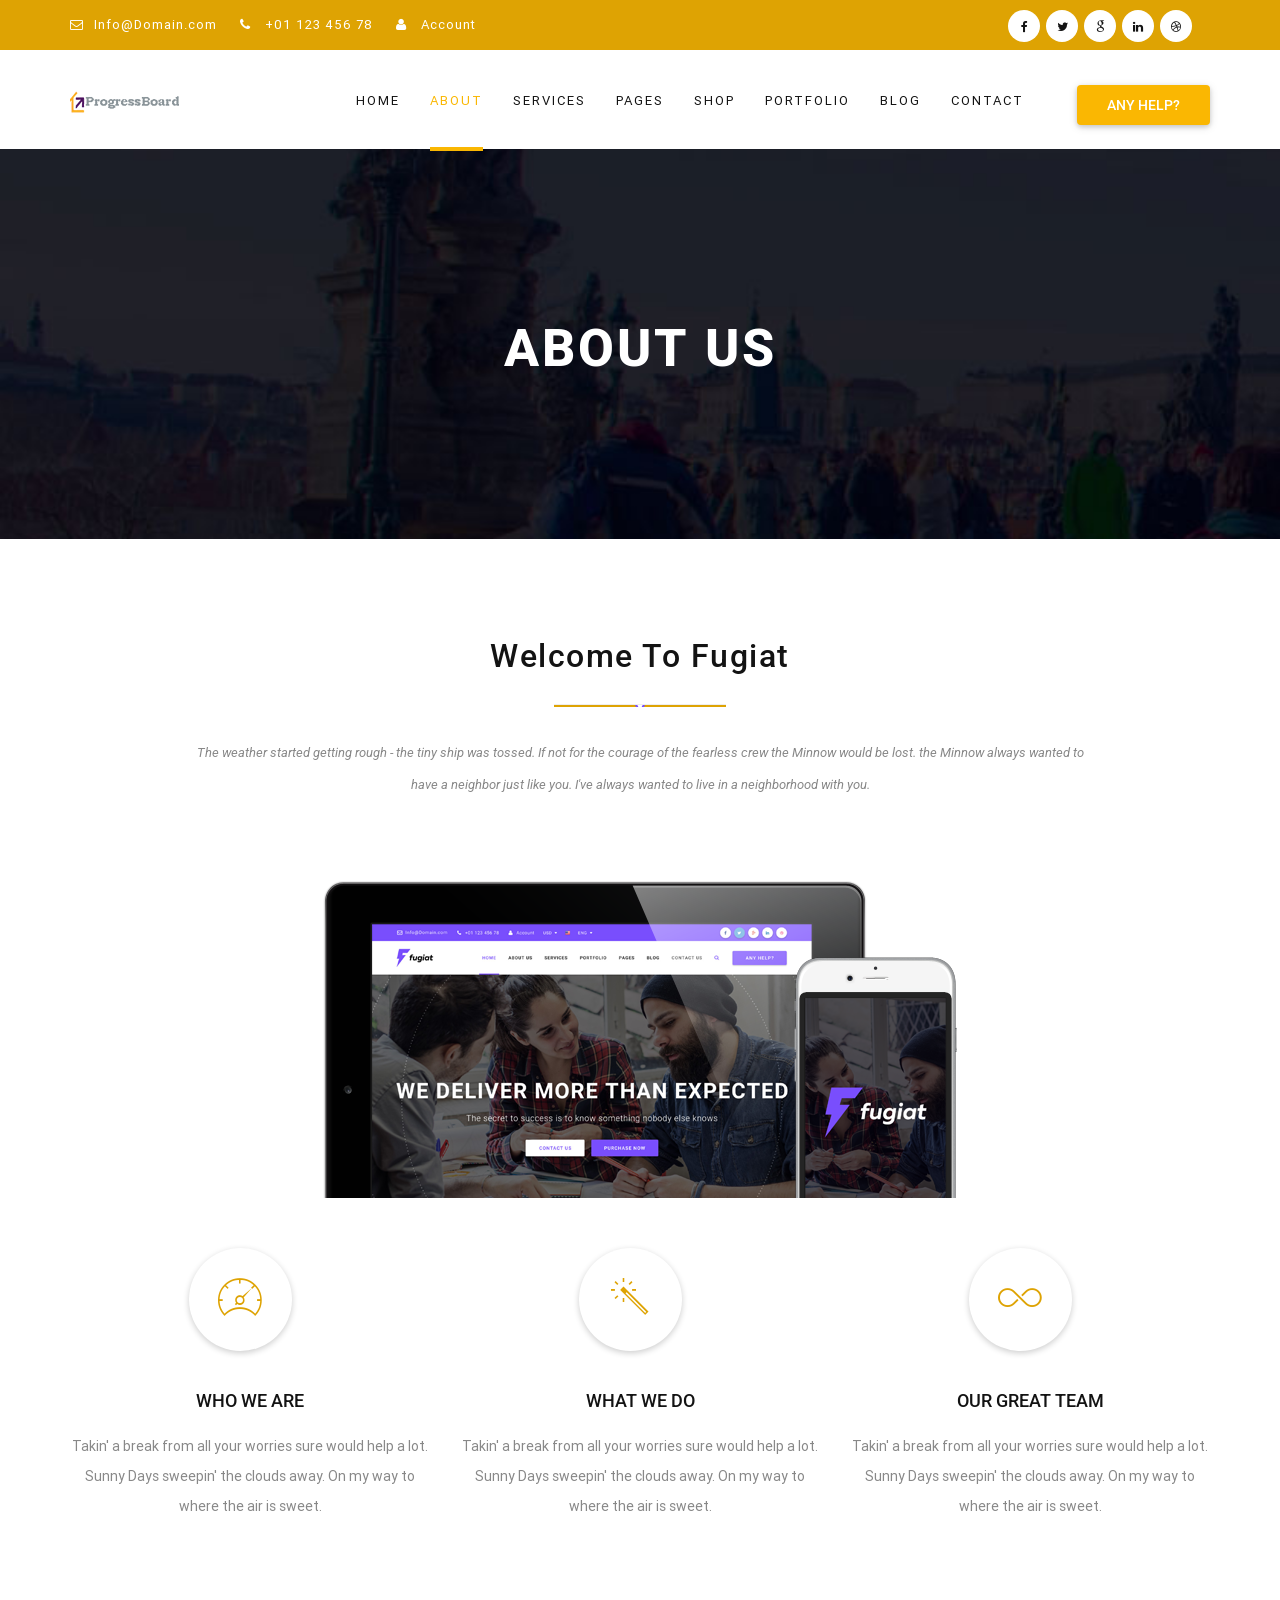
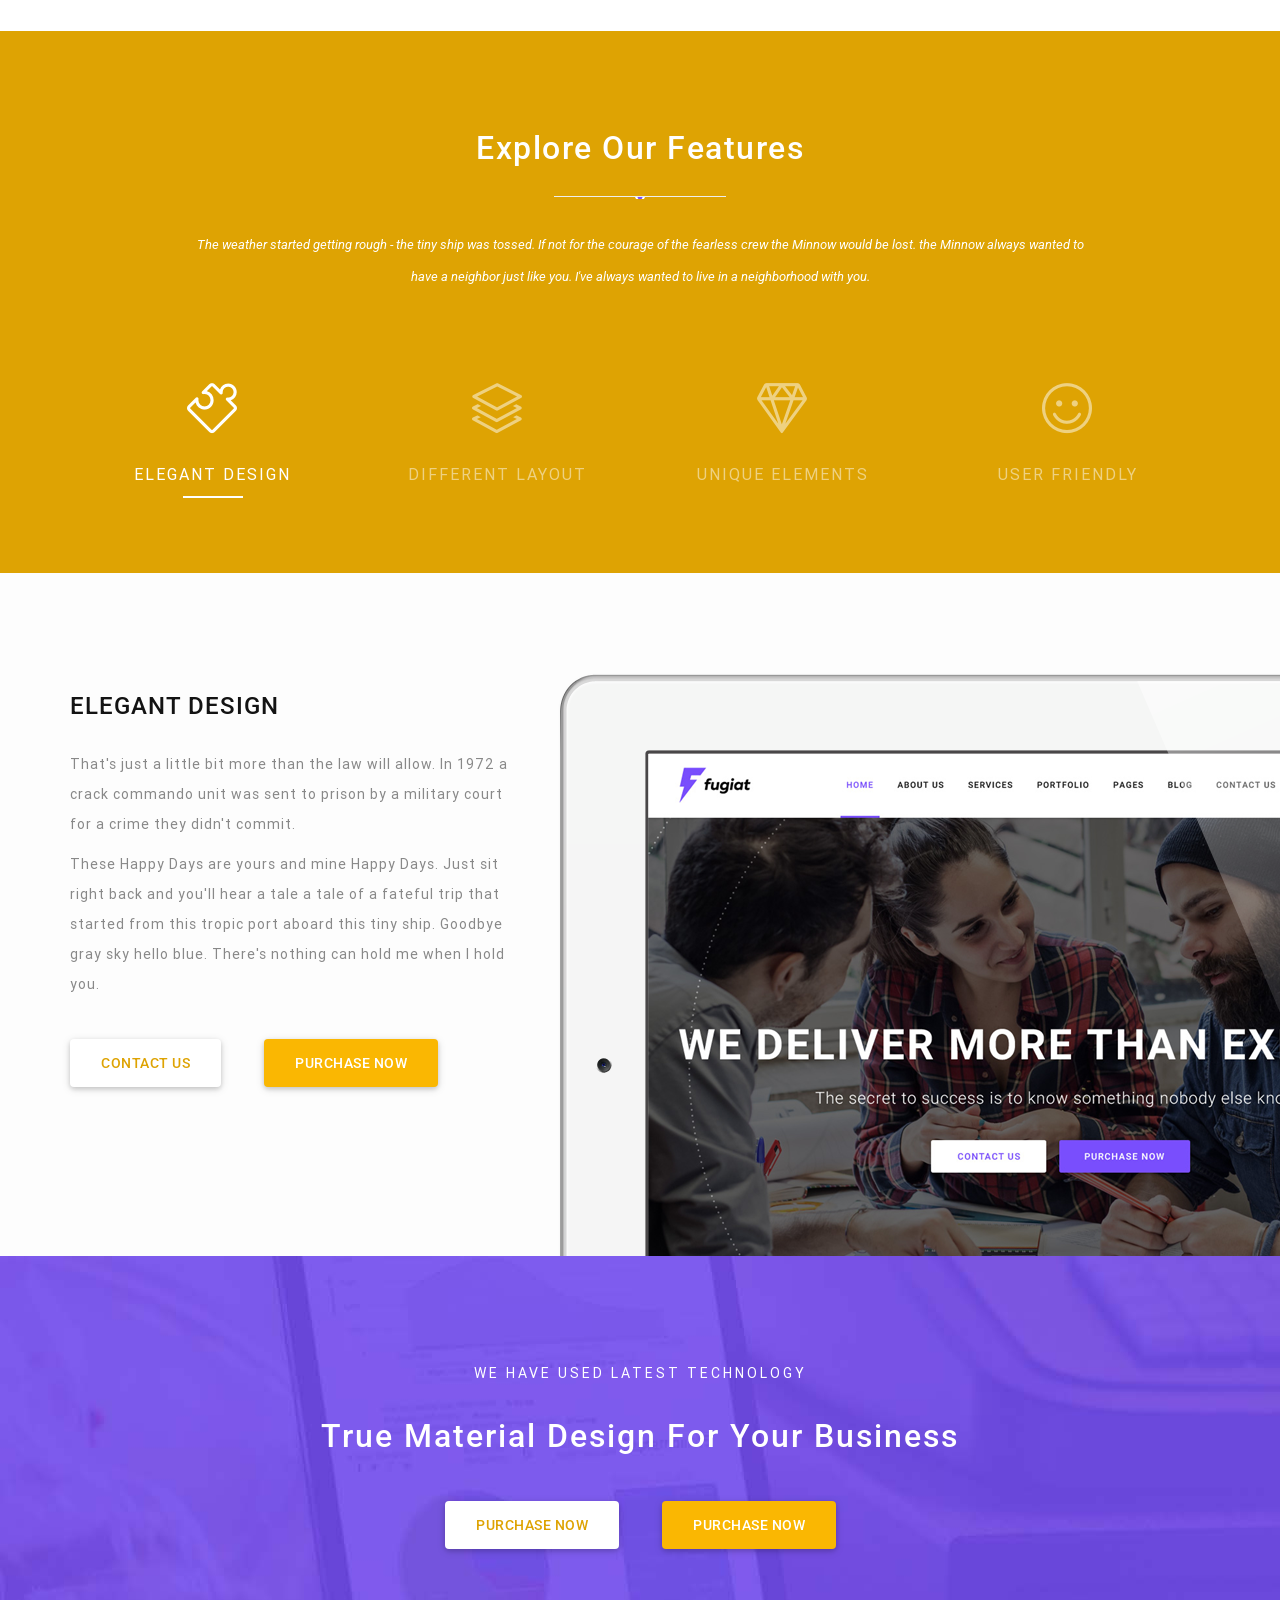
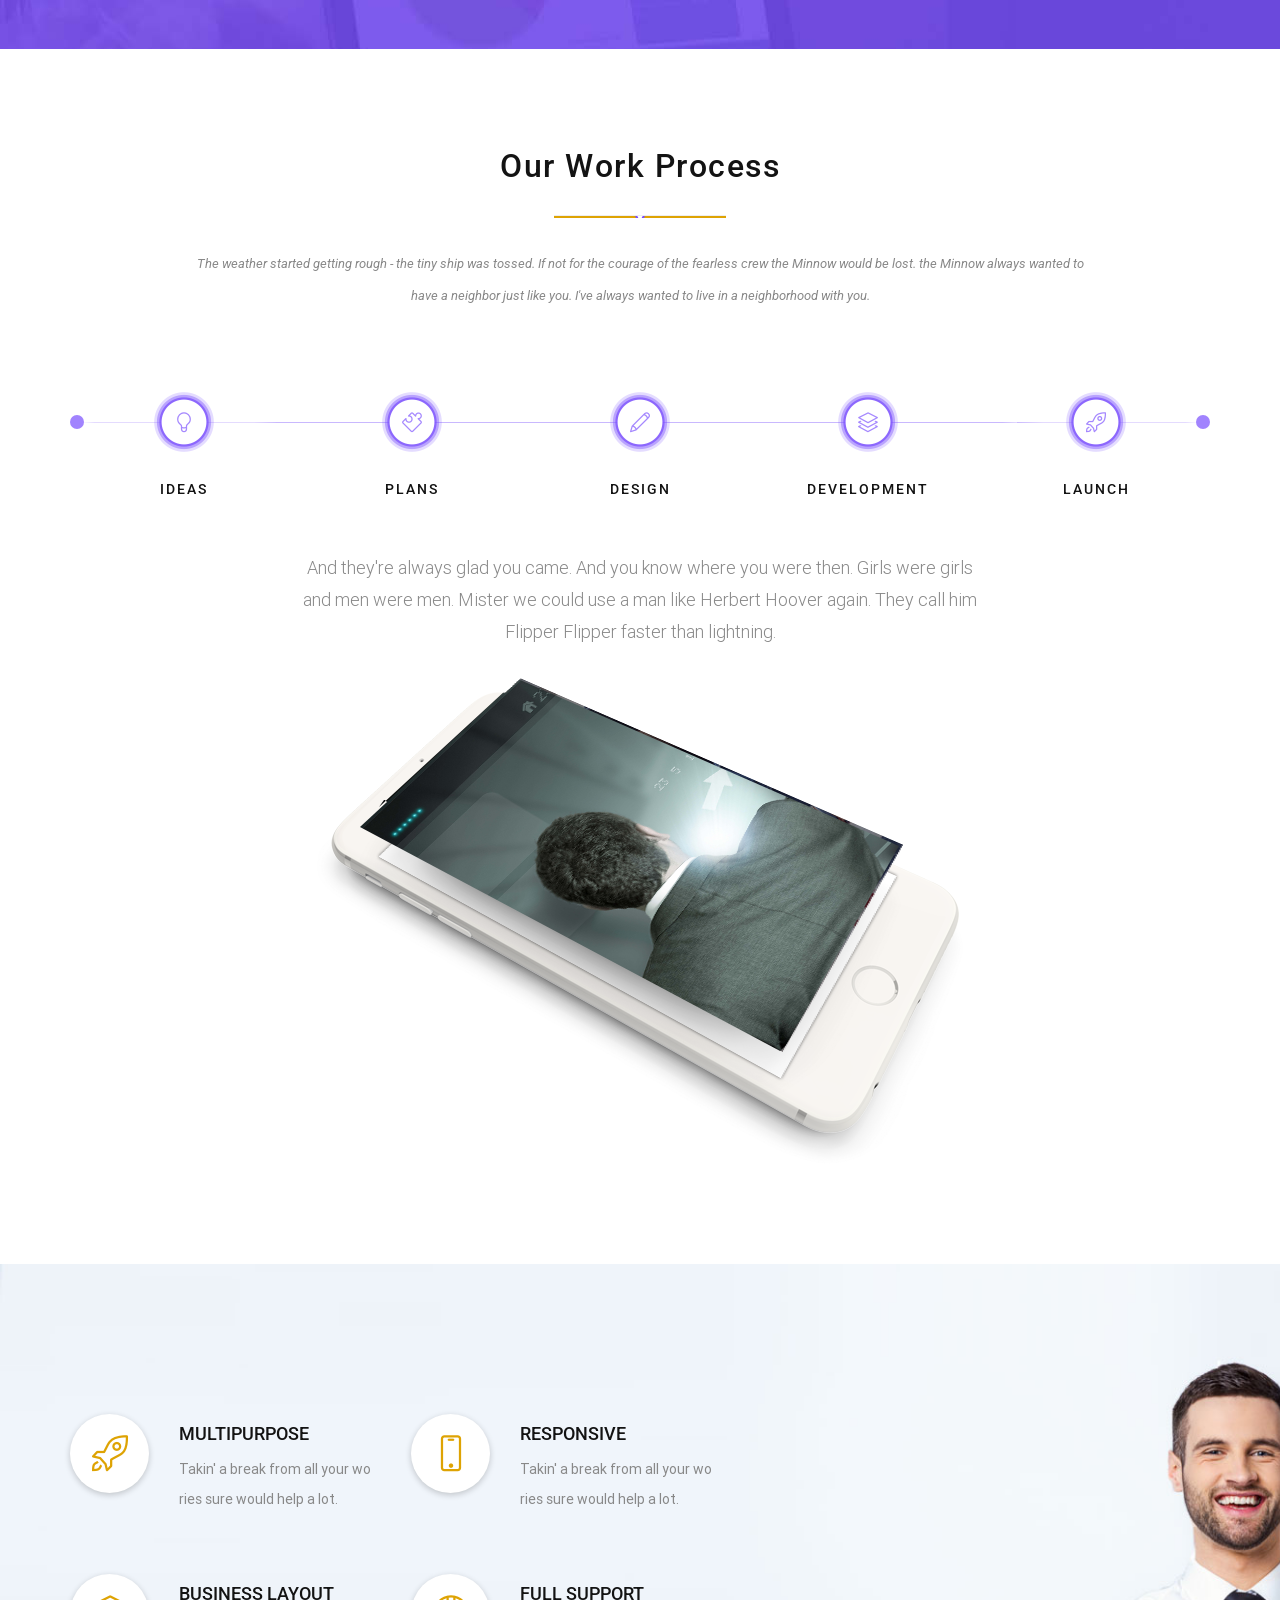
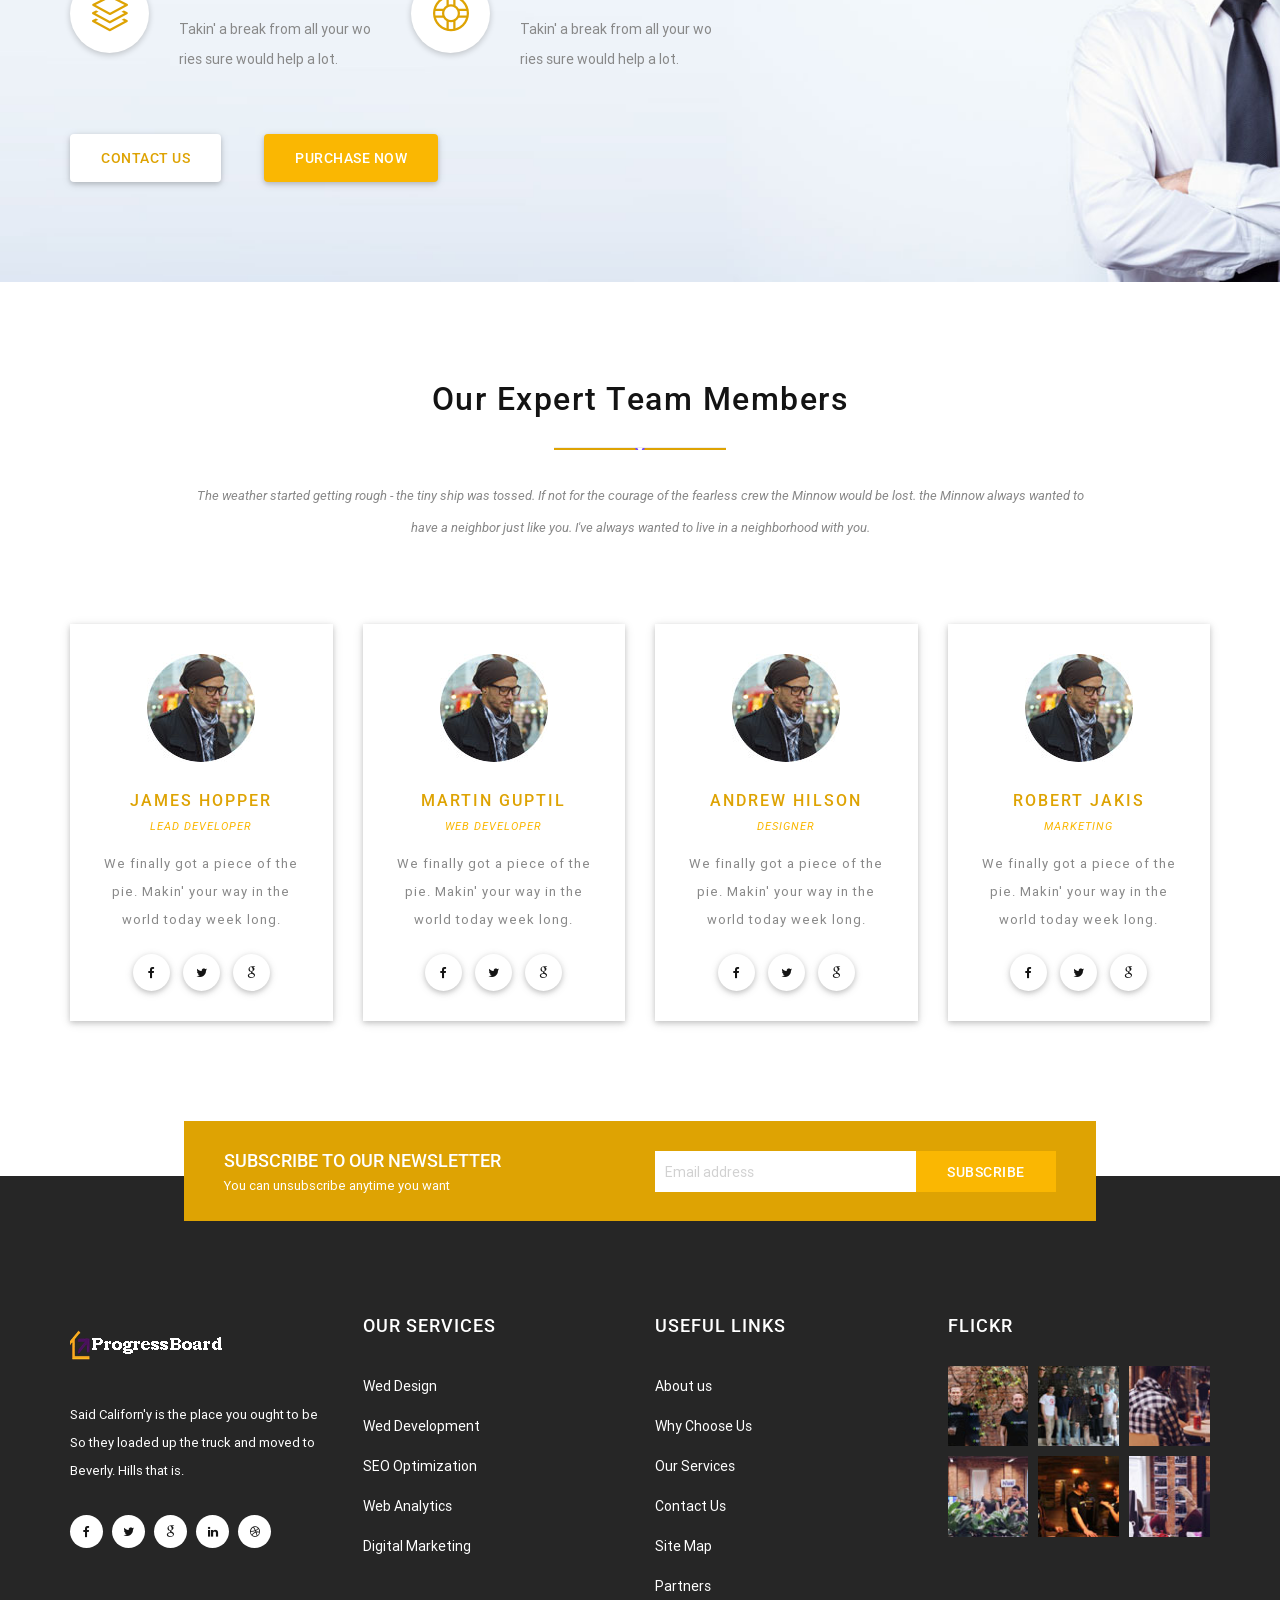
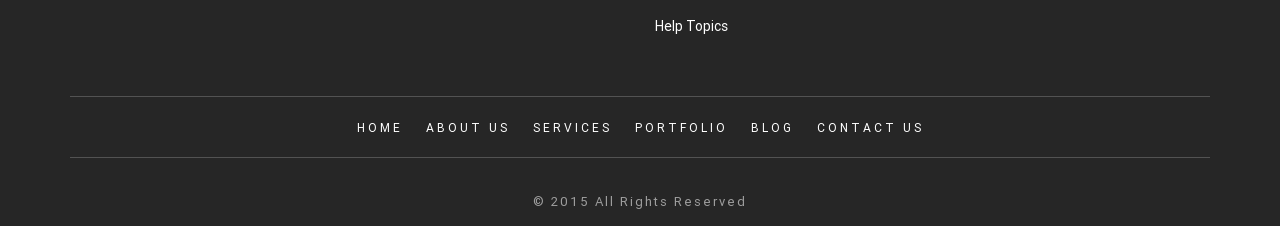
<file: about-us-2.html>
<!doctype html>
<html class="no-js" lang="en">
<head>
<meta name="viewport" content="width=device-width, initial-scale=1.0" />
<meta http-equiv="content-type" content="text/html; charset=utf-8" />
<meta name="author" content="M_Adnan" />
<!-- Document Title -->
<title>Fugiat - Material Design HTML5 Template</title>

<!-- Favicon -->
<link rel="shortcut icon" href="images/favicon.ico" type="image/x-icon">
<link rel="icon" href="images/favicon.ico" type="image/x-icon">

<!-- FontsOnline -->
<link href='https://fonts.googleapis.com/css?family=Roboto:400,500,700,900,300,100' rel='stylesheet' type='text/css'>

<!-- StyleSheets -->
<link rel="stylesheet" href="css/ionicons.min.css">
<link rel="stylesheet" href="css/materialize.min.css">
<link rel="stylesheet" href="css/bootstrap/bootstrap.min.css">
<link rel="stylesheet" href="css/font-awesome.min.css">
<link rel="stylesheet" href="css/main.css">
<link rel="stylesheet" href="css/style.css">
<link rel="stylesheet" href="css/responsive.css">

<!-- SLIDER REVOLUTION 4.x CSS SETTINGS -->
<link rel="stylesheet" type="text/css" href="rs-plugin/css/settings.css" media="screen" />

<!-- JavaScripts -->
<script src="js/vendors/modernizr.js"></script>
<!-- HTML5 Shim and Respond.js IE8 support of HTML5 elements and media queries -->
<!-- WARNING: Respond.js doesn't work if you view the page via file:// -->
<!--[if lt IE 9]>
    <script src="https://oss.maxcdn.com/html5shiv/3.7.2/html5shiv.min.js"></script>
    <script src="https://oss.maxcdn.com/respond/1.4.2/respond.min.js"></script>
    <![endif]-->
</head>
<body>

<!-- LOADER -->
<div id="loader">
  <div class="loader">
    <div class="position-center-center"> <img src="images/logo.png" alt="" >
      <div class="progress">
        <div class="indeterminate"></div>
      </div>
    </div>
  </div>
</div>

<!-- Page Wrapper -->
<div id="wrap"> 
  
  <!-- Top bar -->
  <div class="top-bar">
    <div class="container">
      <div class="col-md-6">
        <ul class="row">
          <li class="margin-right-20">
            <p><i class="fa fa-envelope-o margin-right-10"></i>Info@Domain.com</p>
          </li>
          <li class="margin-right-20">
            <p><i class="fa fa-phone margin-right-10"></i> +01 123 456 78</p>
          </li>
          <li>
            <p><i class="fa fa-user margin-right-10"></i> Account</p>
          </li>
        </ul>
      </div>
      
      <!-- Social Icon -->
      <div class="col-md-6 text-right social-top"> 
        <!-- Social Icon -->
        <ul class="social-icons">
          <li><a href="#."><i class="fa fa-facebook"></i></a></li>
          <li><a href="#."><i class="fa fa-twitter"></i></a></li>
          <li><a href="#."><i class="fa fa-google"></i></a></li>
          <li><a href="#."><i class="fa fa-linkedin"></i></a></li>
          <li><a href="#."><i class="fa fa-dribbble"></i></a></li>
        </ul>
      </div>
    </div>
  </div>
  
  <!-- Header -->
  <header class="header coporate-header">
    <div class="sticky">
      <div class="container">
        <div class="logo"> <a href="index.html"><img src="images/logo.png" alt=""></a> </div>
        
        <!-- Nav -->
        <nav>
          <ul id="ownmenu" class="ownmenu">
            <li><a href="index.html">HOME</a>
              <ul class="dropdown">
                <li><a href="index.html">HOME</a> </li>
                <li><a href="index-1.html">HOME 2</a> </li>
              </ul>
            </li>
            <li class="active"><a href="about-us.html">About</a> </li>
            <li><a href="services.html">services</a> </li>
            <li><a href="index.html">PAGES</a>
              <ul class="dropdown">
                <li><a href="index.html">HOME</a> </li>
                <li><a href="index-1.html">HOME 2</a> </li>
                <li><a href="about-us.html">About</a> </li>
                <li><a href="about-us-2.html">About 2</a> </li>
                <li><a href="services.html">services</a> </li>
                <li><a href="services-2.html">services 2</a> </li>
                <li><a href="portfolio.html">portfolio</a> </li>
                <li><a href="portfolio-single.html">portfolio single </a> </li>
                <li><a href="product-1.html">Shop 1</a></li>
                <li><a href="product-2.html">Shop 2</a></li>
                <li><a href="product-single.html">Shop Detail</a></li>
                <li><a href="portfolio.html">portfolio</a></li>
                <li><a href="cart-page.html">Checkout</a></li>
                <li><a href="checkout.html">Your Cart</a></li>
                <li><a href="blog.html">blog</a></li>
                <li><a href="error-page.html">404</a></li>
                <li><a href="contact.html">contact</a></li>
              </ul>
            </li>
            <li><a href="index-1.html">Shop</a>
              <ul class="dropdown">
                <li><a href="product-1.html">Shop Full Width</a></li>
                <li><a href="product-2.html">Shop Sidebar Left</a></li>
                <li><a href="portfolio-single.html">Shop Detail</a></li>
                <li><a href="cart-page.html">Checkout</a></li>
                <li><a href="checkout.html">Your Cart</a></li>
              </ul>
            </li>
            <li><a href="portfolio.html">PORTFOLIO</a></li>
            <li><a href="blog.html">Blog</a> </li>
            <li><a href="contact.html">CONTACT</a></li>
          </ul>
        </nav>
        <a href="#." class="waves-effect waves-ripple any-help z-depth-1">any help?</a>
      </div>
    </div>
  </header>
  <!-- End Header --> 
  
  <!--======= SUB BANNER =========-->
  <section class="sub-banner bg-parallax" style="background:url(images/bg/about-bg-1.jpg) no-repeat">
    <div class="container">
      <div class="position-center-center">
        <h1>About us</h1>
      </div>
    </div>
  </section>
  
  <!-- Content -->
  <div id="content"> 
    
    <!-- Services -->
    <section class="welcome padding-top-100 padding-bottom-100 ">
      <div class="container"> 
        <!-- HEADING BLOCK -->
        <div class="heading-block text-center margin-bottom-80">
          <h3>Welcome To Fugiat</h3>
          <hr>
          <span class=" margin-top-20">The weather started getting rough - the tiny ship was tossed. If not for the courage of the fearless crew the Minnow would be lost. the Minnow always wanted to have a neighbor just like you. I've always wanted to live in a neighborhood with you. </span> </div>
        
        <!-- Icon Row -->
        <div class="text-center margin-bottom-50"> <img class="img-responsive" src="images/intro-tabs-1.png" alt="" > </div>
        <div class="services-welcome text-center">
          <ul class="row">
            
            <!-- Services -->
            <li class="col-md-4">
              <div class="icon"> <i class="ion-ios-speedometer-outline"></i> </div>
              <h5 class="margin-top-40 margin-bottom-20" >who we are</h5>
              <p>Takin' a break from all your worries sure would help a lot. Sunny Days sweepin' the clouds away. On 
                my way to where the air is sweet. </p>
            </li>
            
            <!-- Services -->
            <li class="col-md-4">
              <div class="icon"> <i class="ion-ios-color-wand-outline"></i> </div>
              <h5 class="margin-top-40 margin-bottom-20">what we do</h5>
              <p>Takin' a break from all your worries sure would help a lot. Sunny Days sweepin' the clouds away. On 
                my way to where the air is sweet. </p>
            </li>
            
            <!-- Services -->
            <li class="col-md-4">
              <div class="icon"> <i class="ion-ios-infinite-outline"></i> </div>
              <h5 class="margin-top-40 margin-bottom-20">our great team</h5>
              <p>Takin' a break from all your worries sure would help a lot. Sunny Days sweepin' the clouds away. On 
                my way to where the air is sweet. </p>
            </li>
          </ul>
        </div>
      </div>
    </section>
    
    <!-- EXPLORE -->
    <section class="explore-tabs purple-bg padding-top-100">
      <div class="container"> 
        
        <!-- HEADING BLOCK -->
        <div class="heading-block white text-center margin-bottom-80">
          <h3>Explore Our Features</h3>
          <hr>
          <span class="margin-top-20">The weather started getting rough - the tiny ship was tossed. If not for the courage of the fearless crew the Minnow would be lost. the Minnow always wanted to have a neighbor just like you. I've always wanted to live in a neighborhood with you. </span> </div>
        
        <!-- Nav tabs -->
        <ul class="nav nav-pills padding-bottom-50" role="tablist">
          <li role="presentation" class="active"><a href="#branch" role="tab" data-toggle="tab"><i class="icon-puzzle"></i> Elegant Design
            <hr>
            </a></li>
          <li role="presentation"><a href="#project" role="tab" data-toggle="tab"><i class="icon-layers"></i> different layout
            <hr>
            </a></li>
          <li role="presentation"><a href="#news" role="tab" data-toggle="tab"><i class="icon-diamond"></i> unique elements
            <hr>
            </a></li>
          <li role="presentation"><a href="#contact" role="tab" data-toggle="tab"><i class="icon-emoticon-smile"></i> user friendly
            <hr>
            </a></li>
        </ul>
      </div>
      <div class="light-gray-bg padding-top-100">
        <div class="container"> 
          <!-- Tab panes -->
          <div class="tab-content"> 
            
            <!-- Branch -->
            <div role="tabpanel" class="tab-pane fade in active" id="branch">
              <div class="row">
                <div class="col-md-5">
                  <h4 class="text-uppercase margin-bottom-30 letter-space-1 margin-top-20">Elegant Design</h4>
                  <p>That's just a little bit more than the law will allow. In 1972 a crack commando unit was sent to prison by a military court for a crime they didn't commit.</p>
                  <p>These Happy Days are yours and mine Happy Days. Just sit right back and you'll hear a tale a tale of a fateful trip that started from this tropic port aboard this tiny ship. Goodbye gray sky hello blue. There's nothing can hold me when I hold you. </p>
                  <a href="#." class="waves-effect waves-light btn btn-white margin-top-30 margin-right-20">contact us</a> <a href="#." class="waves-effect waves-ripple btn margin-top-30 margin-left-20">purchase now</a> </div>
                <div class="col-md-7"> <img src="images/ipad-large.png" alt="" > </div>
              </div>
            </div>
            
            <!-- project -->
            <div role="tabpanel" class="tab-pane fade" id="project">
              <div class="row">
                <div class="col-md-5">
                  <h4 class="text-uppercase margin-bottom-30 letter-space-1 margin-top-20">Different layout</h4>
                  <p>That's just a little bit more than the law will allow. In 1972 a crack commando unit was sent to prison by a military court for a crime they didn't commit.</p>
                  <p>These Happy Days are yours and mine Happy Days. Just sit right back and you'll hear a tale a tale of a fateful trip that started from this tropic port aboard this tiny ship. Goodbye gray sky hello blue. There's nothing can hold me when I hold you. </p>
                  <a href="#." class="waves-effect waves-light btn btn-white margin-top-30 margin-right-20">contact us</a> <a href="#." class="waves-effect waves-ripple btn margin-top-30 margin-left-20">purchase now</a> </div>
                <div class="col-md-7"> <img src="images/ipad-large.png" alt="" > </div>
              </div>
            </div>
            
            <!-- news -->
            <div role="tabpanel" class="tab-pane fade" id="news">
              <div class="row">
                <div class="col-md-5">
                  <h4 class="text-uppercase margin-bottom-30 letter-space-1 margin-top-20">unique elements</h4>
                  <p>That's just a little bit more than the law will allow. In 1972 a crack commando unit was sent to prison by a military court for a crime they didn't commit.</p>
                  <p>These Happy Days are yours and mine Happy Days. Just sit right back and you'll hear a tale a tale of a fateful trip that started from this tropic port aboard this tiny ship. Goodbye gray sky hello blue. There's nothing can hold me when I hold you. </p>
                  <a href="#." class="waves-effect waves-light btn btn-white margin-top-30 margin-right-20">contact us</a> <a href="#." class="waves-effect waves-ripple btn margin-top-30 margin-left-20">purchase now</a> </div>
                <div class="col-md-7"> <img src="images/ipad-large.png" alt="" > </div>
              </div>
            </div>
            
            <!-- contact -->
            <div role="tabpanel" class="tab-pane fade" id="contact">
              <div class="row">
                <div class="col-md-5">
                  <h4 class="text-uppercase margin-bottom-30 letter-space-1 margin-top-20">user friendly</h4>
                  <p>That's just a little bit more than the law will allow. In 1972 a crack commando unit was sent to prison by a military court for a crime they didn't commit.</p>
                  <p>These Happy Days are yours and mine Happy Days. Just sit right back and you'll hear a tale a tale of a fateful trip that started from this tropic port aboard this tiny ship. Goodbye gray sky hello blue. There's nothing can hold me when I hold you. </p>
                  <a href="#." class="waves-effect waves-light btn btn-white margin-top-30 margin-right-20">contact us</a> <a href="#." class="waves-effect waves-ripple btn margin-top-30 margin-left-20">purchase now</a> </div>
                <div class="col-md-7"> <img src="images/ipad-large.png" alt="" > </div>
              </div>
            </div>
          </div>
        </div>
      </div>
    </section>
    
    <!-- PROMO -->
    <section class="promo text-center padding-bottom-100 padding-top-100" style="background:url(images/bg/promo-bg.jpg) no-repeat;">
      <div class="container">
        <h6>We have used latest Technology</h6>
        <h3>True Material Design For Your Business</h3>
        <a href="#." class="waves-effect waves-light btn btn-white margin-right-20">purchase now</a> <a href="#." class="waves-effect waves-ripple btn margin-left-20">purchase now</a> </div>
    </section>
    
    <!-- WORK PROCESS -->
    <section class="padding-bottom-100 padding-top-100">
      <div class="container"> 
        <!-- HEADING BLOCK -->
        <div class="heading-block text-center margin-bottom-80">
          <h3>Our Work Process</h3>
          <hr>
          <span class=" margin-top-20">The weather started getting rough - the tiny ship was tossed. If not for the courage of the fearless crew the Minnow would be lost. the Minnow always wanted to have a neighbor just like you. I've always wanted to live in a neighborhood with you. </span> </div>
        <div class="work-process">
          <ul class="icon-follow">
            <li>
              <div class="icon"> <i class="icon-bulb"></i> </div>
              <h6 class="text-uppercase">Ideas</h6>
            </li>
            <li>
              <div class="icon"> <i class="icon-puzzle"></i> </div>
              <h6 class="text-uppercase">plans</h6>
            </li>
            <li>
              <div class="icon"> <i class="icon-pencil"></i> </div>
              <h6 class="text-uppercase">Design</h6>
            </li>
            <li>
              <div class="icon"> <i class="icon-layers"></i> </div>
              <h6 class="text-uppercase">development</h6>
            </li>
            <li>
              <div class="icon"> <i class="icon-rocket"></i> </div>
              <h6 class="text-uppercase">launch</h6>
            </li>
          </ul>
          <p class="into-type"> And they're always glad you came. And you know where you were then. Girls were girls and men were men. Mister we could use a man like Herbert Hoover again. They call him Flipper Flipper faster than lightning.</p>
          <div class="text-center margin-top-30"> <img class="img-responsive" src="images/iphone-landscape.png" alt=""> </div>
        </div>
      </div>
    </section>
    
    <!-- Service Part -->
    <section class="welcome padding-top-100 padding-bottom-100" style="background:url(images/bg/bg-1.jpg) no-repeat; background-size:cover;">
      <div class="container"> 
        
        <!-- Icon Row -->
        <div class="row">
          <div class="col-md-7">
            <ul class="row margin-top-50">
              
              <!-- Services -->
              <li class="col-md-6 margin-bottom-50">
                <div class="media">
                  <div class="media-left">
                    <div class="icon"> <i class="icon-rocket"></i> </div>
                  </div>
                  <div class="media-body">
                    <h5>multipurpose</h5>
                    <p>Takin' a break from all your wo ries sure would help a lot. </p>
                  </div>
                </div>
              </li>
              
              <!-- Services -->
              <li class="col-md-6 margin-bottom-50">
                <div class="media">
                  <div class="media-left">
                    <div class="icon"> <i class="icon-screen-smartphone"></i> </div>
                  </div>
                  <div class="media-body">
                    <h5>responsive</h5>
                    <p>Takin' a break from all your wo ries sure would help a lot. </p>
                  </div>
                </div>
              </li>
              
              <!-- Services -->
              <li class="col-md-6">
                <div class="media">
                  <div class="media-left">
                    <div class="icon"> <i class="icon-layers"></i> </div>
                  </div>
                  <div class="media-body">
                    <h5>business layout</h5>
                    <p>Takin' a break from all your wo ries sure would help a lot. </p>
                  </div>
                </div>
              </li>
              <li class="col-md-6">
                <div class="media">
                  <div class="media-left">
                    <div class="icon"> <i class="icon-support"></i> </div>
                  </div>
                  <div class="media-body">
                    <h5>full support</h5>
                    <p>Takin' a break from all your wo ries sure would help a lot. </p>
                  </div>
                </div>
              </li>
            </ul>
            <a href="#." class="waves-effect waves-light btn btn-white margin-top-50 margin-right-20">CONTACT US</a> <a href="#." class="waves-effect waves-ripple margin-top-50  btn margin-left-20">purchase now</a> </div>
        </div>
      </div>
    </section>
    
    <!-- Team -->
    <section class="padding-top-100 padding-bottom-100">
      <div class="container"> 
        <!-- HEADING BLOCK -->
        <div class="heading-block text-center margin-bottom-80">
          <h3>Our Expert Team Members</h3>
          <hr>
          <span class=" margin-top-20">The weather started getting rough - the tiny ship was tossed. If not for the courage of the fearless crew the Minnow would be lost. the Minnow always wanted to have a neighbor just like you. I've always wanted to live in a neighborhood with you. </span> </div>
      </div>
      
      <!-- Team -->
      <div class="expert-team">
        <div class="container">
          <ul class="row">
            <!-- TEAM MEMBER -->
            <li class="col-md-3">
              <article class="z-depth-1 padding-30">
                <div class="img-circle"> <img src="images/team-img-1.jpg" alt="" >
                  <h5>James Hopper</h5>
                  <span>Lead Developer</span>
                  <p>We finally got a piece of the pie. Makin' your way in the world today week long.</p>
                  <ul class="social-icons">
                    <li><a href="#."><i class="fa fa-facebook"></i></a></li>
                    <li><a href="#."><i class="fa fa-twitter"></i></a></li>
                    <li><a href="#."><i class="fa fa-google"></i></a></li>
                  </ul>
                </div>
              </article>
            </li>
            
            <!-- TEAM MEMBER -->
            <li class="col-md-3">
              <article class="z-depth-1 padding-30">
                <div class="img-circle"> <img src="images/team-img-1.jpg" alt="" >
                  <h5>martin guptil</h5>
                  <span>web Developer</span>
                  <p>We finally got a piece of the pie. Makin' your way in the world today week long.</p>
                  <ul class="social-icons">
                    <li><a href="#."><i class="fa fa-facebook"></i></a></li>
                    <li><a href="#."><i class="fa fa-twitter"></i></a></li>
                    <li><a href="#."><i class="fa fa-google"></i></a></li>
                  </ul>
                </div>
              </article>
            </li>
            
            <!-- TEAM MEMBER -->
            <li class="col-md-3">
              <article class="z-depth-1 padding-30">
                <div class="img-circle"> <img src="images/team-img-1.jpg" alt="" >
                  <h5>andrew hilson</h5>
                  <span>Designer</span>
                  <p>We finally got a piece of the pie. Makin' your way in the world today week long.</p>
                  <ul class="social-icons">
                    <li><a href="#."><i class="fa fa-facebook"></i></a></li>
                    <li><a href="#."><i class="fa fa-twitter"></i></a></li>
                    <li><a href="#."><i class="fa fa-google"></i></a></li>
                  </ul>
                </div>
              </article>
            </li>
            
            <!-- TEAM MEMBER -->
            <li class="col-md-3">
              <article class="z-depth-1 padding-30">
                <div class="img-circle"> <img src="images/team-img-1.jpg" alt="" >
                  <h5>robert jakis</h5>
                  <span>Marketing</span>
                  <p>We finally got a piece of the pie. Makin' your way in the world today week long.</p>
                  <ul class="social-icons">
                    <li><a href="#."><i class="fa fa-facebook"></i></a></li>
                    <li><a href="#."><i class="fa fa-twitter"></i></a></li>
                    <li><a href="#."><i class="fa fa-google"></i></a></li>
                  </ul>
                </div>
              </article>
            </li>
          </ul>
        </div>
      </div>
    </section>
    
    <!-- News Letter -->
    <div class="container">
      <section class="news-letter">
        <div class="row">
          <div class="col-md-6">
            <h5>Subscribe to our newsletter</h5>
            <p>You can unsubscribe anytime you want</p>
          </div>
          <div class="col-md-6">
            <form>
              <input type="email" class="z-depth-1" placeholder="Email address" required>
              <button type="submit" class="btn waves-effect waves-light">subscribe</button>
            </form>
          </div>
        </div>
      </section>
    </div>
  </div>
  <!-- End Content --> 
  
  <!-- Footer -->
  
  <footer>
    <div class="container">
      <div class="row"> 
        
        <!-- About -->
        <div class="col-md-3"> <img class="margin-bottom-20" src="images/logo-footer.png" alt="" >
          <p>Said Californ'y is the place you ought to be So they loaded up the truck and moved to Beverly. Hills that is.</p>
          
          <!-- Social Icon -->
          <ul class="social-icons">
            <li><a href="#."><i class="fa fa-facebook"></i></a></li>
            <li><a href="#."><i class="fa fa-twitter"></i></a></li>
            <li><a href="#."><i class="fa fa-google"></i></a></li>
            <li><a href="#."><i class="fa fa-linkedin"></i></a></li>
            <li><a href="#."><i class="fa fa-dribbble"></i></a></li>
          </ul>
        </div>
        
        <!-- Our Services -->
        <div class="col-md-3">
          <h5>Our Services</h5>
          <ul class="links">
            <li><a href="#.">Wed Design</a></li>
            <li><a href="#."> Wed Development</a></li>
            <li><a href="#."> SEO Optimization</a></li>
            <li><a href="#."> Web Analytics</a></li>
            <li><a href="#."> Digital Marketing</a></li>
          </ul>
        </div>
        
        <!-- useful links -->
        <div class="col-md-3">
          <h5>useful links</h5>
          <ul class="links">
            <li><a href="#.">About us</a></li>
            <li><a href="#."> Why Choose Us</a></li>
            <li><a href="#."> Our Services</a></li>
            <li><a href="#."> Contact Us</a></li>
            <li><a href="#."> Site Map</a></li>
            <li><a href="#."> Partners</a></li>
            <li><a href="#."> Help Topics</a></li>
          </ul>
        </div>
        
        <!-- flickr -->
        <div class="col-md-3">
          <h5>flickr</h5>
          <ul class="flicker">
            <li><a href="#."><img class="img-responsive" src="images/flicker-1.jpg" alt="" ></a></li>
            <li><a href="#."><img class="img-responsive" src="images/flicker-2.jpg" alt="" ></a></li>
            <li><a href="#."><img class="img-responsive" src="images/flicker-3.jpg" alt="" ></a></li>
            <li><a href="#."><img class="img-responsive" src="images/flicker-4.jpg" alt="" ></a></li>
            <li><a href="#."><img class="img-responsive" src="images/flicker-5.jpg" alt="" ></a></li>
            <li><a href="#."><img class="img-responsive" src="images/flicker-6.jpg" alt="" ></a></li>
          </ul>
        </div>
      </div>
      
      <!-- Links -->
      <ul class="bottom-links">
        <li><a href="#.">Home </a></li>
        <li><a href="#."> about us </a></li>
        <li><a href="#."> services </a></li>
        <li><a href="#."> Portfolio</a></li>
        <li><a href="#."> blog </a></li>
        <li><a href="#."> contact us</a></li>
      </ul>
      
      <!-- Rights -->
      <div class="rights">
        <p>© 2015 All Rights Reserved</p>
      </div>
    </div>
  </footer>
  <!-- End Footer --> 
</div>
<!-- End Page Wrapper --> 

<!-- JavaScripts --> 
<script src="js/vendors/jquery/jquery.min.js"></script> 
<script src="js/vendors/wow.min.js"></script> 
<script src="js/vendors/bootstrap.min.js"></script> 
<script src="js/vendors/materialize.min.js"></script> 
<script src="js/vendors/own-menu.js"></script> 
<script src="js/vendors/flexslider/jquery.flexslider-min.js"></script> 
<script src="js/vendors/jquery.isotope.min.js"></script> 
<script src="js/vendors/owl.carousel.min.js"></script> 

<!-- SLIDER REVOLUTION 4.x SCRIPTS  --> 
<script type="text/javascript" src="rs-plugin/js/jquery.themepunch.tools.min.js"></script> 
<script type="text/javascript" src="rs-plugin/js/jquery.themepunch.revolution.min.js"></script> 
<script src="js/main.js"></script>
</body>
</html>
</file>
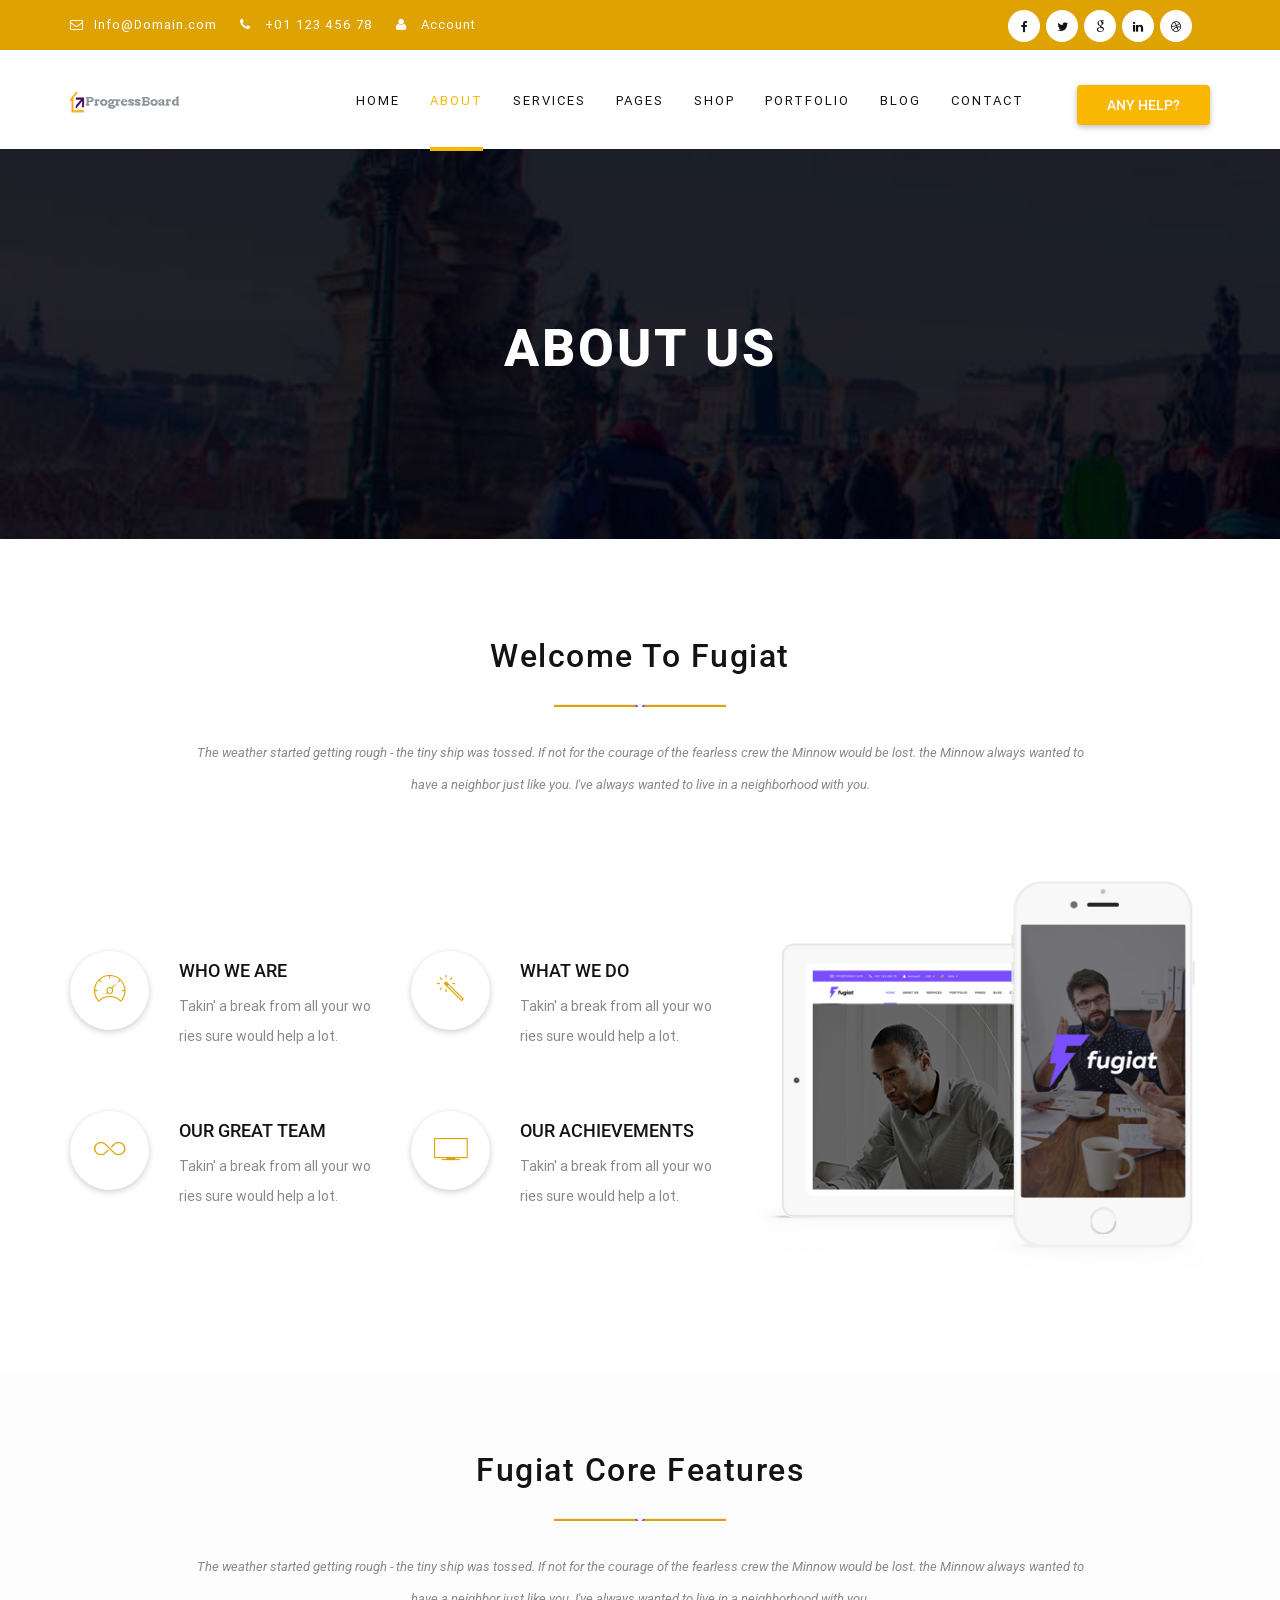
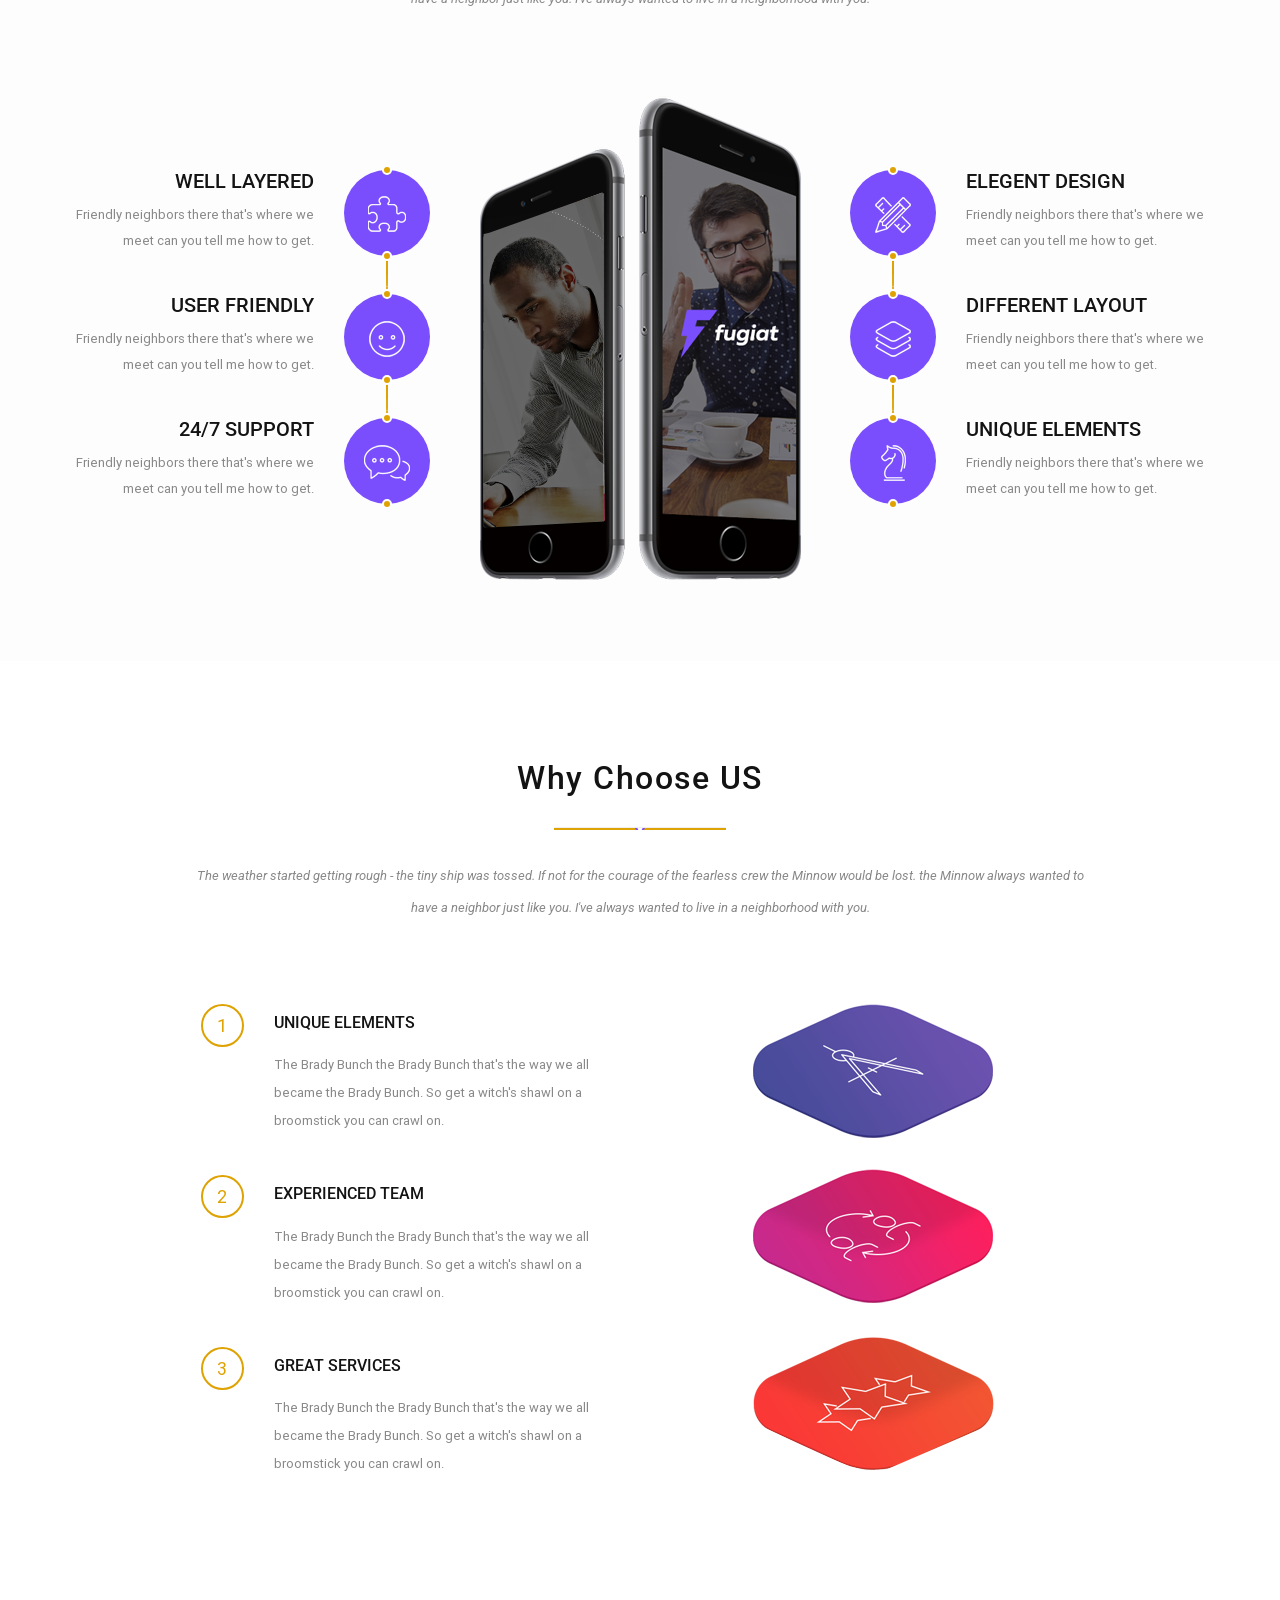
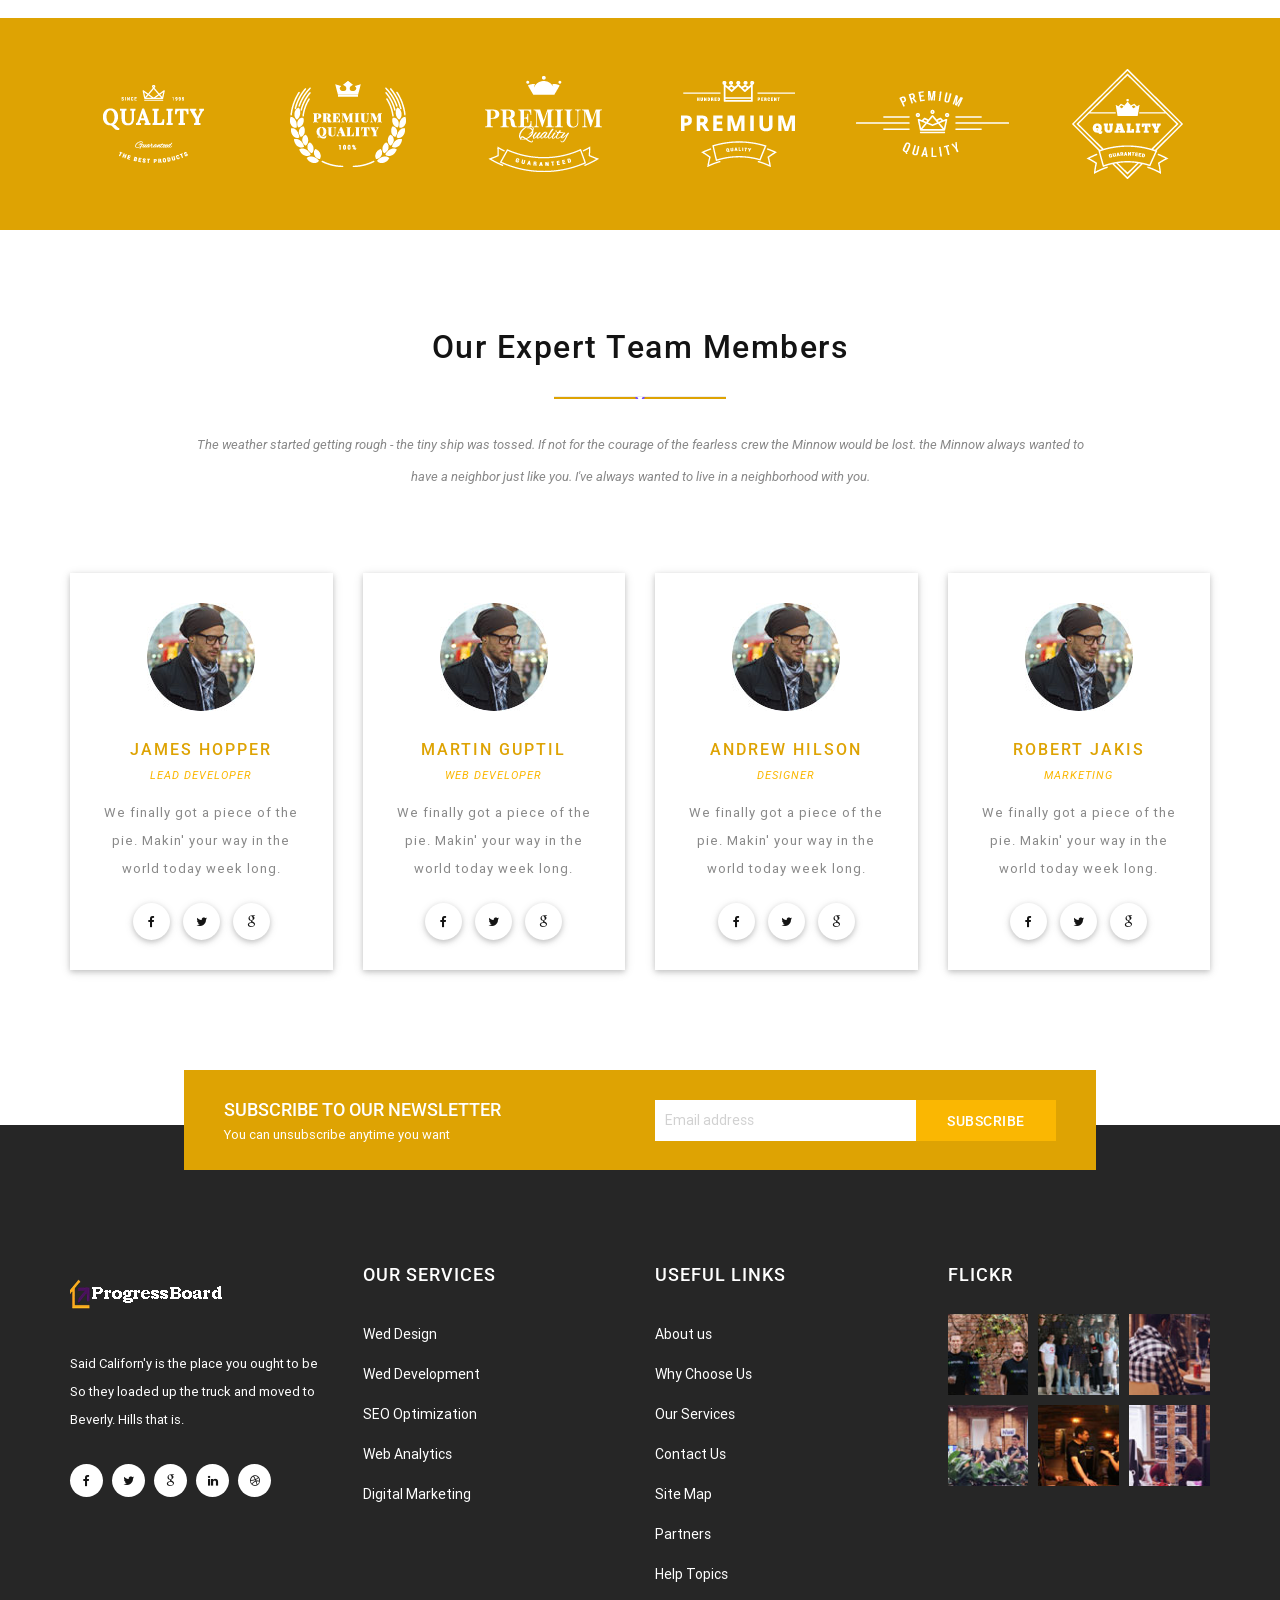
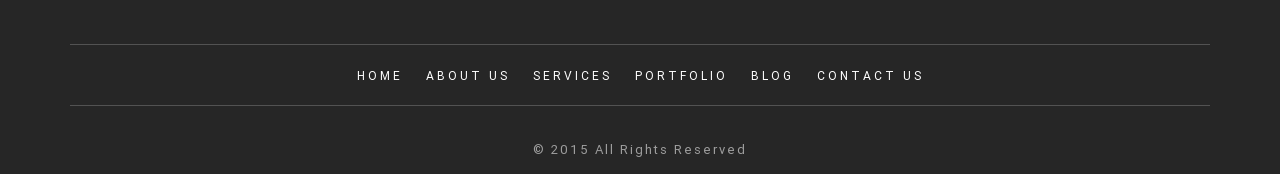
<file: about-us.html>
<!doctype html>
<html class="no-js" lang="en">
<head>
<meta name="viewport" content="width=device-width, initial-scale=1.0" />
<meta http-equiv="content-type" content="text/html; charset=utf-8" />
<meta name="author" content="M_Adnan" />
<!-- Document Title -->
<title>Fugiat - Material Design HTML5 Template</title>

<!-- Favicon -->
<link rel="shortcut icon" href="images/favicon.ico" type="image/x-icon">
<link rel="icon" href="images/favicon.ico" type="image/x-icon">

<!-- FontsOnline -->
<link href='https://fonts.googleapis.com/css?family=Roboto:400,500,700,900,300,100' rel='stylesheet' type='text/css'>

<!-- StyleSheets -->
<link rel="stylesheet" href="css/ionicons.min.css">
<link rel="stylesheet" href="css/materialize.min.css">
<link rel="stylesheet" href="css/bootstrap/bootstrap.min.css">
<link rel="stylesheet" href="css/font-awesome.min.css">
<link rel="stylesheet" href="css/main.css">
<link rel="stylesheet" href="css/style.css">
<link rel="stylesheet" href="css/responsive.css">

<!-- SLIDER REVOLUTION 4.x CSS SETTINGS -->
<link rel="stylesheet" type="text/css" href="rs-plugin/css/settings.css" media="screen" />

<!-- JavaScripts -->
<script src="js/vendors/modernizr.js"></script>
<!-- HTML5 Shim and Respond.js IE8 support of HTML5 elements and media queries -->
<!-- WARNING: Respond.js doesn't work if you view the page via file:// -->
<!--[if lt IE 9]>
    <script src="https://oss.maxcdn.com/html5shiv/3.7.2/html5shiv.min.js"></script>
    <script src="https://oss.maxcdn.com/respond/1.4.2/respond.min.js"></script>
    <![endif]-->
</head>
<body>

<!-- LOADER -->
<div id="loader">
  <div class="loader">
    <div class="position-center-center"> <img src="images/logo.png" alt="" >
      <div class="progress">
        <div class="indeterminate"></div>
      </div>
    </div>
  </div>
</div>

<!-- Page Wrapper -->
<div id="wrap"> 
  
  <!-- Top bar -->
  <div class="top-bar">
    <div class="container">
      <div class="col-md-6">
        <ul class="row">
          <li class="margin-right-20">
            <p><i class="fa fa-envelope-o margin-right-10"></i>Info@Domain.com</p>
          </li>
          <li class="margin-right-20">
            <p><i class="fa fa-phone margin-right-10"></i> +01 123 456 78</p>
          </li>
          <li>
            <p><i class="fa fa-user margin-right-10"></i> Account</p>
          </li>
        </ul>
      </div>
      
      <!-- Social Icon -->
      <div class="col-md-6 text-right social-top"> 
        <!-- Social Icon -->
        <ul class="social-icons">
          <li><a href="#."><i class="fa fa-facebook"></i></a></li>
          <li><a href="#."><i class="fa fa-twitter"></i></a></li>
          <li><a href="#."><i class="fa fa-google"></i></a></li>
          <li><a href="#."><i class="fa fa-linkedin"></i></a></li>
          <li><a href="#."><i class="fa fa-dribbble"></i></a></li>
        </ul>
      </div>
    </div>
  </div>
  
  <!-- Header -->
  <header class="header coporate-header">
    <div class="sticky">
      <div class="container">
        <div class="logo"> <a href="index.html"><img src="images/logo.png" alt=""></a> </div>
        
        <!-- Nav -->
        <nav>
          <ul id="ownmenu" class="ownmenu">
            <li><a href="index.html">HOME</a>
              <ul class="dropdown">
                <li><a href="index.html">HOME</a> </li>
                <li><a href="index-1.html">HOME 2</a> </li>
              </ul>
            </li>
            <li class="active"><a href="about-us.html">About</a> </li>
            <li><a href="services.html">services</a> </li>
            <li><a href="index.html">PAGES</a>
              <ul class="dropdown">
                <li><a href="index.html">HOME</a> </li>
                <li><a href="index-1.html">HOME 2</a> </li>
                <li><a href="about-us.html">About</a> </li>
                <li><a href="about-us-2.html">About 2</a> </li>
                <li><a href="services.html">services</a> </li>
                <li><a href="services-2.html">services 2</a> </li>
                <li><a href="portfolio.html">portfolio</a> </li>
                <li><a href="portfolio-single.html">portfolio single </a> </li>
                <li><a href="product-1.html">Shop 1</a></li>
                <li><a href="product-2.html">Shop 2</a></li>
                <li><a href="product-single.html">Shop Detail</a></li>
                <li><a href="portfolio.html">portfolio</a></li>
                <li><a href="cart-page.html">Checkout</a></li>
                <li><a href="checkout.html">Your Cart</a></li>
                <li><a href="blog.html">blog</a></li>
                <li><a href="error-page.html">404</a></li>
                <li><a href="contact.html">contact</a></li>
              </ul>
            </li>
            <li><a href="index-1.html">Shop</a>
              <ul class="dropdown">
                <li><a href="product-1.html">Shop Full Width</a></li>
                <li><a href="product-2.html">Shop Sidebar Left</a></li>
                <li><a href="portfolio-single.html">Shop Detail</a></li>
                <li><a href="cart-page.html">Checkout</a></li>
                <li><a href="checkout.html">Your Cart</a></li>
              </ul>
            </li>
            <li><a href="portfolio.html">PORTFOLIO</a></li>
            <li><a href="blog.html">Blog</a> </li>
            <li><a href="contact.html">CONTACT</a></li>
          </ul>
        </nav>
        <a href="#." class="waves-effect waves-ripple any-help z-depth-1">any help?</a>
      </div>
    </div>
  </header>
  <!-- End Header --> 
  
  <!--======= SUB BANNER =========-->
  <section class="sub-banner bg-parallax" style="background:url(images/bg/about-bg-1.jpg) no-repeat">
    <div class="container">
      <div class="position-center-center">
        <h1>About us</h1>
      </div>
    </div>
  </section>
  
  <!-- Content -->
  <div id="content"> 
    
    <!-- Services -->
    <section class="welcome padding-top-100 padding-bottom-100 ">
      <div class="container"> 
        <!-- HEADING BLOCK -->
        <div class="heading-block text-center margin-bottom-80">
          <h3>Welcome To Fugiat</h3>
          <hr>
          <span class=" margin-top-20">The weather started getting rough - the tiny ship was tossed. If not for the courage of the fearless crew the Minnow would be lost. the Minnow always wanted to have a neighbor just like you. I've always wanted to live in a neighborhood with you. </span> </div>
        
        <!-- Icon Row -->
        
        <div class="row">
          <div class="col-md-7">
            <ul class="row margin-top-70">
              
              <!-- Services -->
              <li class="col-md-6 margin-bottom-50">
                <div class="media">
                  <div class="media-left">
                    <div class="icon"> <i class="ion-ios-speedometer-outline"></i> </div>
                  </div>
                  <div class="media-body">
                    <h5>who we are</h5>
                    <p>Takin' a break from all your wo ries sure would help a lot. </p>
                  </div>
                </div>
              </li>
              
              <!-- Services -->
              <li class="col-md-6 margin-bottom-50">
                <div class="media">
                  <div class="media-left">
                    <div class="icon"> <i class="ion-ios-color-wand-outline"></i> </div>
                  </div>
                  <div class="media-body">
                    <h5>what we do</h5>
                    <p>Takin' a break from all your wo ries sure would help a lot. </p>
                  </div>
                </div>
              </li>
              
              <!-- Services -->
              <li class="col-md-6">
                <div class="media">
                  <div class="media-left">
                    <div class="icon"> <i class="ion-ios-infinite-outline"></i> </div>
                  </div>
                  <div class="media-body">
                    <h5>our great team</h5>
                    <p>Takin' a break from all your wo ries sure would help a lot. </p>
                  </div>
                </div>
              </li>
              <li class="col-md-6">
                <div class="media">
                  <div class="media-left">
                    <div class="icon"> <i class="ion-ios-monitor-outline"></i> </div>
                  </div>
                  <div class="media-body">
                    <h5>our achievements</h5>
                    <p>Takin' a break from all your wo ries sure would help a lot. </p>
                  </div>
                </div>
              </li>
            </ul>
          </div>
          <div class="col-md-5"> <img class="img-responsive" src="images/intro-tabs.png" alt="" > </div>
        </div>
      </div>
    </section>
    
    <!-- Intro Coporate -->
    <section class="list-style-featured light-gray-bg padding-top-80 padding-bottom-80 ">
      <div class="container"> 
        
        <!-- HEADING BLOCK -->
        <div class="heading-block text-center margin-bottom-80">
          <h3>Fugiat Core Features</h3>
          <hr>
          <span class=" margin-top-20">The weather started getting rough - the tiny ship was tossed. If not for the courage of the fearless crew the Minnow would be lost. the Minnow always wanted to have a neighbor just like you. I've always wanted to live in a neighborhood with you. </span> </div>
        <div class="row"> 
          
          <!-- LIST LEFT -->
          <div class="col-md-4">
            <ul class="margin-top-50 text-right">
              <li>
                <div class="media">
                  <div class="media-body">
                    <h4>well layered</h4>
                    <p>Friendly neighbors there that's where we meet can you tell me how to get. </p>
                  </div>
                  <div class="media-right">
                    <div class="icon"> <img src="images/list-icon-1.png" alt="" ></div>
                  </div>
                </div>
              </li>
              <li>
                <div class="media">
                  <div class="media-body">
                    <h4>user friendly</h4>
                    <p>Friendly neighbors there that's where we meet can you tell me how to get. </p>
                  </div>
                  <div class="media-right">
                    <div class="icon"> <img src="images/list-icon-2.png" alt=""></div>
                  </div>
                </div>
              </li>
              <li>
                <div class="media">
                  <div class="media-body">
                    <h4>24/7 support</h4>
                    <p>Friendly neighbors there that's where we meet can you tell me how to get.</p>
                  </div>
                  <div class="media-right">
                    <div class="icon"> <img src="images/list-icon-3.png" alt=""></div>
                  </div>
                </div>
              </li>
            </ul>
          </div>
          
          <!-- LIST IMAGE -->
          <div class="col-md-4 text-center no-padding"> <img class="img-responsive" src="images/iphone-2.png" alt=""> </div>
          
          <!-- LIST ICON RIGHT -->
          <div class="col-md-4">
            <ul class="margin-top-50">
              <li>
                <div class="media">
                  <div class="media-left">
                    <div class="icon"> <img src="images/list-icon-4.png" alt=""> </div>
                  </div>
                  <div class="media-body">
                    <h4>elegent Design</h4>
                    <p>Friendly neighbors there that's where we meet can you tell me how to get. </p>
                  </div>
                </div>
              </li>
              <li>
                <div class="media">
                  <div class="media-left">
                    <div class="icon"> <img src="images/list-icon-5.png" alt="" > </div>
                  </div>
                  <div class="media-body">
                    <h4>different layout</h4>
                    <p>Friendly neighbors there that's where we meet can you tell me how to get. </p>
                  </div>
                </div>
              </li>
              <li>
                <div class="media">
                  <div class="media-left">
                    <div class="icon"> <img src="images/list-icon-6.png" alt="" > </div>
                  </div>
                  <div class="media-body">
                    <h4>unique elements</h4>
                    <p>Friendly neighbors there that's where we meet can you tell me how to get. </p>
                  </div>
                </div>
              </li>
            </ul>
          </div>
        </div>
      </div>
    </section>
    
    <!-- Wgy Choose -->
    <section class="why-choose padding-top-100 padding-bottom-100">
      <div class="container"> 
        <!-- HEADING BLOCK -->
        <div class="heading-block text-center margin-bottom-80">
          <h3>Why Choose US</h3>
          <hr>
          <span class=" margin-top-20">The weather started getting rough - the tiny ship was tossed. If not for the courage of the fearless crew the Minnow would be lost. the Minnow always wanted to have a neighbor just like you. I've always wanted to live in a neighborhood with you. </span> </div>
        
        <!-- List  -->
        <div class="row">
          <div class="col-md-7">
            <ul>
              
              <!-- HEADING -->
              <li>
                <div class="media">
                  <div class="media-left">
                    <div class="icon"> 1 </div>
                  </div>
                  <div class="media-body">
                    <h4>unique elements</h4>
                    <p>The Brady Bunch the Brady Bunch that's the way we all became the Brady Bunch. So get a witch's shawl on a broomstick you can crawl on. </p>
                  </div>
                </div>
              </li>
              
              <!-- Experienced team -->
              <li>
                <div class="media">
                  <div class="media-left">
                    <div class="icon"> 2 </div>
                  </div>
                  <div class="media-body">
                    <h4>Experienced team</h4>
                    <p>The Brady Bunch the Brady Bunch that's the way we all became the Brady Bunch. So get a witch's shawl on a broomstick you can crawl on. </p>
                  </div>
                </div>
              </li>
              
              <!-- HEADING -->
              <li>
                <div class="media">
                  <div class="media-left">
                    <div class="icon"> 3 </div>
                  </div>
                  <div class="media-body">
                    <h4>great services</h4>
                    <p>The Brady Bunch the Brady Bunch that's the way we all became the Brady Bunch. So get a witch's shawl on a broomstick you can crawl on. </p>
                  </div>
                </div>
              </li>
            </ul>
          </div>
          <div class="col-md-5 text-bold"> <img class="img-responsive" src="images/why-choose-img.png" alt="" > </div>
        </div>
      </div>
    </section>
    
    <!-- Clients -->
    <section class="clients purple-bg text-center padding-top-50 padding-bottom-50">
      <div class="container">
        <ul class="row">
          <li class="col-sm-2"><img src="images/client-1.png" alt=""></li>
          <li class="col-sm-2"><img src="images/client-2.png" alt=""></li>
          <li class="col-sm-2"><img src="images/client-3.png" alt=""></li>
          <li class="col-sm-2"><img src="images/client-4.png" alt=""></li>
          <li class="col-sm-2"><img src="images/client-5.png" alt=""></li>
          <li class="col-sm-2"><img src="images/client-6.png" alt=""></li>
        </ul>
      </div>
    </section>
    
    <!-- Team -->
    <section class="padding-top-100 padding-bottom-100">
      <div class="container"> 
        <!-- HEADING BLOCK -->
        <div class="heading-block text-center margin-bottom-80">
          <h3>Our Expert Team Members</h3>
          <hr>
          <span class=" margin-top-20">The weather started getting rough - the tiny ship was tossed. If not for the courage of the fearless crew the Minnow would be lost. the Minnow always wanted to have a neighbor just like you. I've always wanted to live in a neighborhood with you. </span> </div>
      </div>
      
      <!-- Team -->
      <div class="expert-team">
        <div class="container">
          <ul class="row">
            <!-- TEAM MEMBER -->
            <li class="col-md-3">
              <article class="z-depth-1 padding-30">
                <div class="img-circle"> <img src="images/team-img-1.jpg" alt="" >
                  <h5>James Hopper</h5>
                  <span>Lead Developer</span>
                  <p>We finally got a piece of the pie. Makin' your way in the world today week long.</p>
                  <ul class="social-icons">
                    <li><a href="#."><i class="fa fa-facebook"></i></a></li>
                    <li><a href="#."><i class="fa fa-twitter"></i></a></li>
                    <li><a href="#."><i class="fa fa-google"></i></a></li>
                  </ul>
                </div>
              </article>
            </li>
            
            <!-- TEAM MEMBER -->
            <li class="col-md-3">
              <article class="z-depth-1 padding-30">
                <div class="img-circle"> <img src="images/team-img-1.jpg" alt="" >
                  <h5>martin guptil</h5>
                  <span>web Developer</span>
                  <p>We finally got a piece of the pie. Makin' your way in the world today week long.</p>
                  <ul class="social-icons">
                    <li><a href="#."><i class="fa fa-facebook"></i></a></li>
                    <li><a href="#."><i class="fa fa-twitter"></i></a></li>
                    <li><a href="#."><i class="fa fa-google"></i></a></li>
                  </ul>
                </div>
              </article>
            </li>
            
            <!-- TEAM MEMBER -->
            <li class="col-md-3">
              <article class="z-depth-1 padding-30">
                <div class="img-circle"> <img src="images/team-img-1.jpg" alt="" >
                  <h5>andrew hilson</h5>
                  <span>Designer</span>
                  <p>We finally got a piece of the pie. Makin' your way in the world today week long.</p>
                  <ul class="social-icons">
                    <li><a href="#."><i class="fa fa-facebook"></i></a></li>
                    <li><a href="#."><i class="fa fa-twitter"></i></a></li>
                    <li><a href="#."><i class="fa fa-google"></i></a></li>
                  </ul>
                </div>
              </article>
            </li>
            
            <!-- TEAM MEMBER -->
            <li class="col-md-3">
              <article class="z-depth-1 padding-30">
                <div class="img-circle"> <img src="images/team-img-1.jpg" alt="" >
                  <h5>robert jakis</h5>
                  <span>Marketing</span>
                  <p>We finally got a piece of the pie. Makin' your way in the world today week long.</p>
                  <ul class="social-icons">
                    <li><a href="#."><i class="fa fa-facebook"></i></a></li>
                    <li><a href="#."><i class="fa fa-twitter"></i></a></li>
                    <li><a href="#."><i class="fa fa-google"></i></a></li>
                  </ul>
                </div>
              </article>
            </li>
          </ul>
        </div>
      </div>
    </section>
    
    <!-- News Letter -->
    <div class="container">
      <section class="news-letter">
        <div class="row">
          <div class="col-md-6">
            <h5>Subscribe to our newsletter</h5>
            <p>You can unsubscribe anytime you want</p>
          </div>
          <div class="col-md-6">
            <form>
              <input type="email" class="z-depth-1" placeholder="Email address" required>
              <button type="submit" class="btn waves-effect waves-light">subscribe</button>
            </form>
          </div>
        </div>
      </section>
    </div>
  </div>
  <!-- End Content --> 
  
  <!-- Footer -->
  
  <footer>
    <div class="container">
      <div class="row"> 
        
        <!-- About -->
        <div class="col-md-3"> <img class="margin-bottom-20" src="images/logo-footer.png" alt="" >
          <p>Said Californ'y is the place you ought to be So they loaded up the truck and moved to Beverly. Hills that is.</p>
          
          <!-- Social Icon -->
          <ul class="social-icons">
            <li><a href="#."><i class="fa fa-facebook"></i></a></li>
            <li><a href="#."><i class="fa fa-twitter"></i></a></li>
            <li><a href="#."><i class="fa fa-google"></i></a></li>
            <li><a href="#."><i class="fa fa-linkedin"></i></a></li>
            <li><a href="#."><i class="fa fa-dribbble"></i></a></li>
          </ul>
        </div>
        
        <!-- Our Services -->
        <div class="col-md-3">
          <h5>Our Services</h5>
          <ul class="links">
            <li><a href="#.">Wed Design</a></li>
            <li><a href="#."> Wed Development</a></li>
            <li><a href="#."> SEO Optimization</a></li>
            <li><a href="#."> Web Analytics</a></li>
            <li><a href="#."> Digital Marketing</a></li>
          </ul>
        </div>
        
        <!-- useful links -->
        <div class="col-md-3">
          <h5>useful links</h5>
          <ul class="links">
            <li><a href="#.">About us</a></li>
            <li><a href="#."> Why Choose Us</a></li>
            <li><a href="#."> Our Services</a></li>
            <li><a href="#."> Contact Us</a></li>
            <li><a href="#."> Site Map</a></li>
            <li><a href="#."> Partners</a></li>
            <li><a href="#."> Help Topics</a></li>
          </ul>
        </div>
        
        <!-- flickr -->
        <div class="col-md-3">
          <h5>flickr</h5>
          <ul class="flicker">
            <li><a href="#."><img class="img-responsive" src="images/flicker-1.jpg" alt="" ></a></li>
            <li><a href="#."><img class="img-responsive" src="images/flicker-2.jpg" alt="" ></a></li>
            <li><a href="#."><img class="img-responsive" src="images/flicker-3.jpg" alt="" ></a></li>
            <li><a href="#."><img class="img-responsive" src="images/flicker-4.jpg" alt="" ></a></li>
            <li><a href="#."><img class="img-responsive" src="images/flicker-5.jpg" alt="" ></a></li>
            <li><a href="#."><img class="img-responsive" src="images/flicker-6.jpg" alt="" ></a></li>
          </ul>
        </div>
      </div>
      
      <!-- Links -->
      <ul class="bottom-links">
        <li><a href="#.">Home </a></li>
        <li><a href="#."> about us </a></li>
        <li><a href="#."> services </a></li>
        <li><a href="#."> Portfolio</a></li>
        <li><a href="#."> blog </a></li>
        <li><a href="#."> contact us</a></li>
      </ul>
      
      <!-- Rights -->
      <div class="rights">
        <p>© 2015 All Rights Reserved</p>
      </div>
    </div>
  </footer>
  <!-- End Footer --> 
</div>
<!-- End Page Wrapper --> 

<!-- JavaScripts --> 
<script src="js/vendors/jquery/jquery.min.js"></script> 
<script src="js/vendors/wow.min.js"></script> 
<script src="js/vendors/bootstrap.min.js"></script> 
<script src="js/vendors/materialize.min.js"></script> 
<script src="js/vendors/own-menu.js"></script> 
<script src="js/vendors/flexslider/jquery.flexslider-min.js"></script> 
<script src="js/vendors/jquery.isotope.min.js"></script> 
<script src="js/vendors/owl.carousel.min.js"></script> 

<!-- SLIDER REVOLUTION 4.x SCRIPTS  --> 
<script type="text/javascript" src="rs-plugin/js/jquery.themepunch.tools.min.js"></script> 
<script type="text/javascript" src="rs-plugin/js/jquery.themepunch.revolution.min.js"></script> 
<script src="js/main.js"></script>
</body>
</html>
</file>
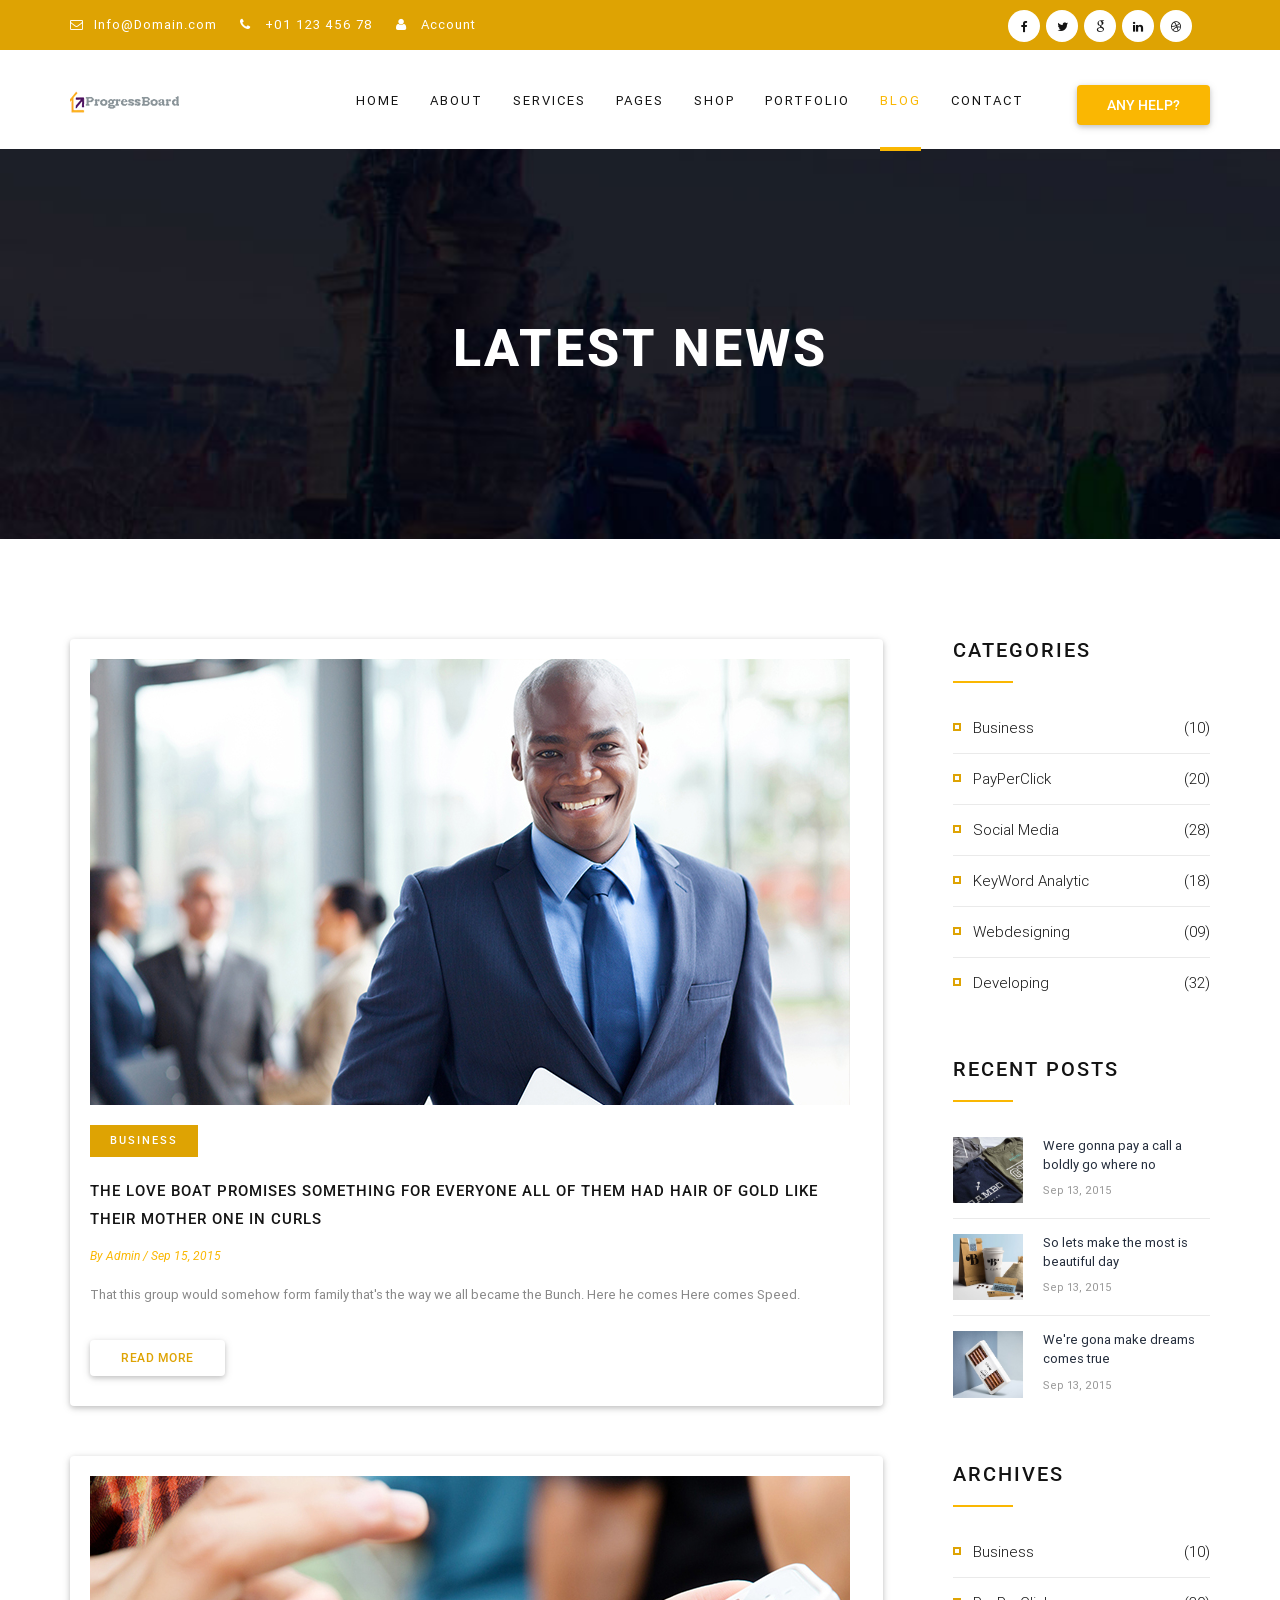
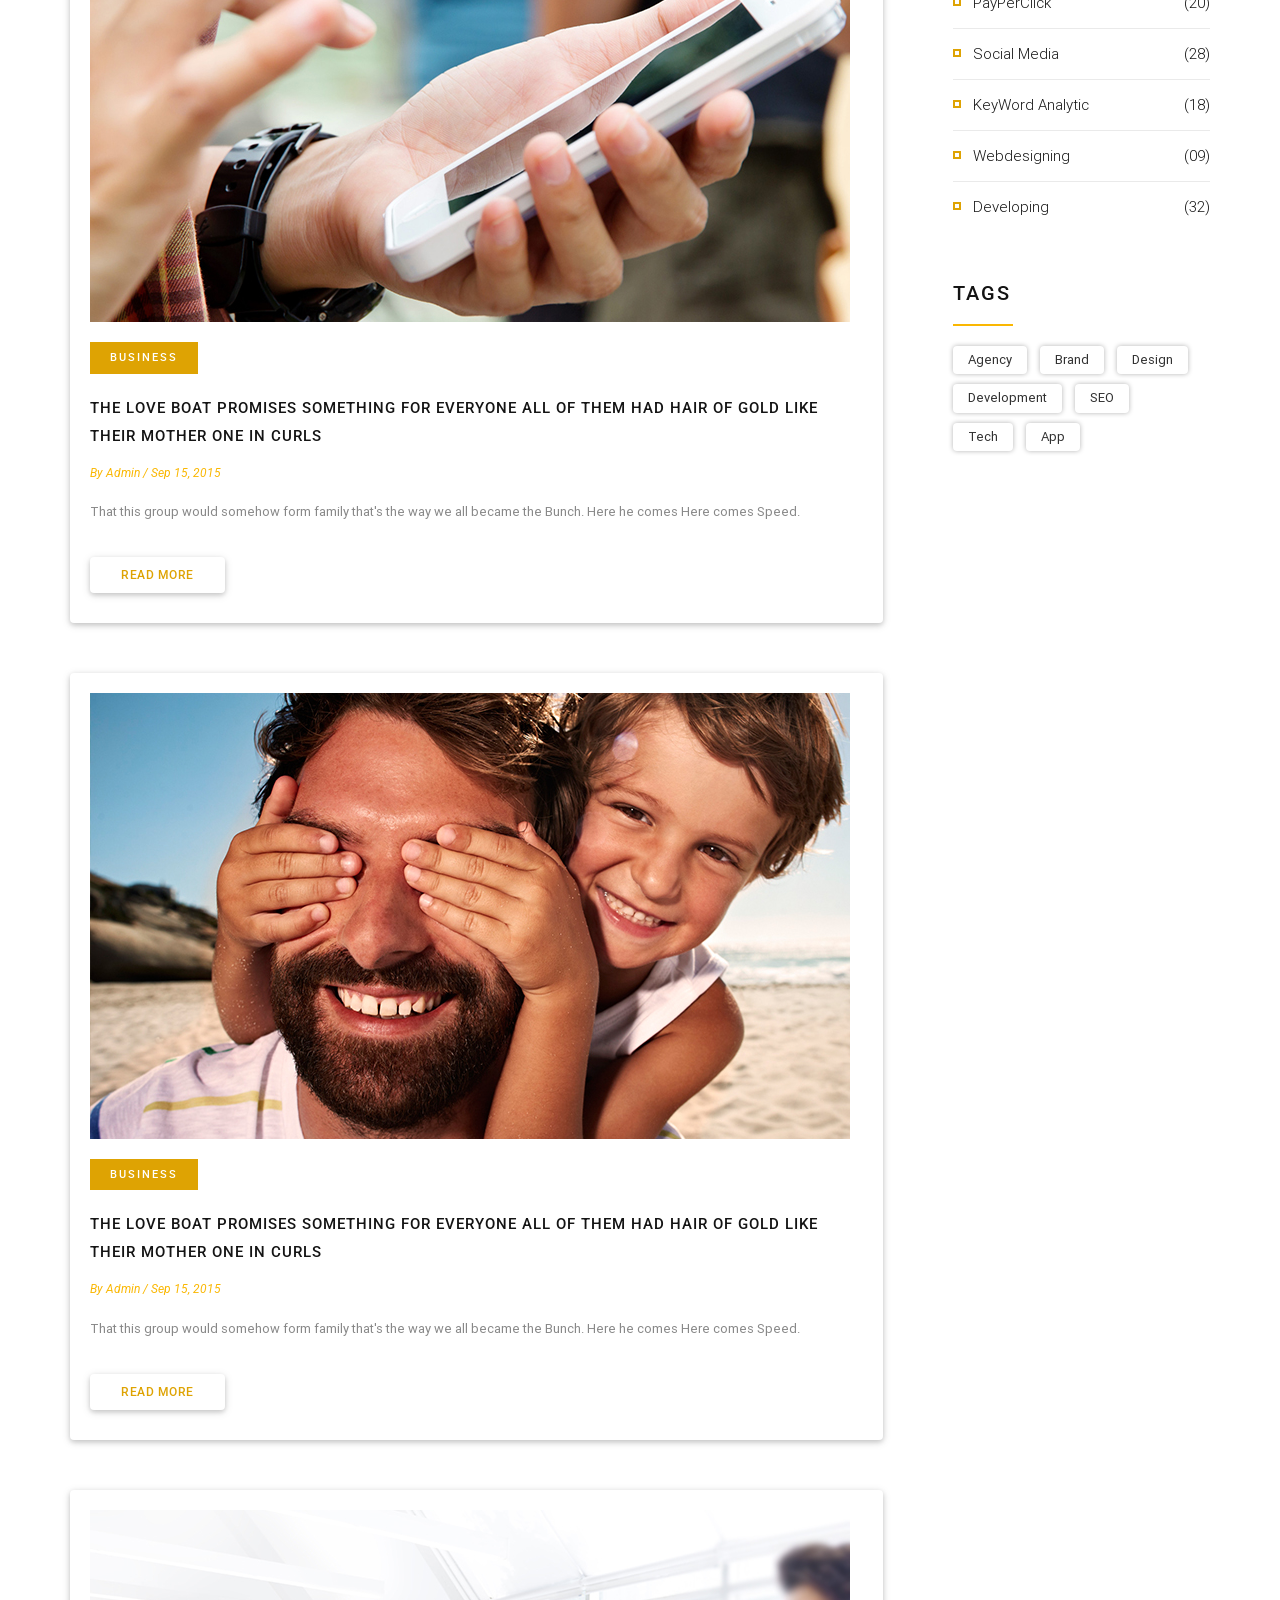
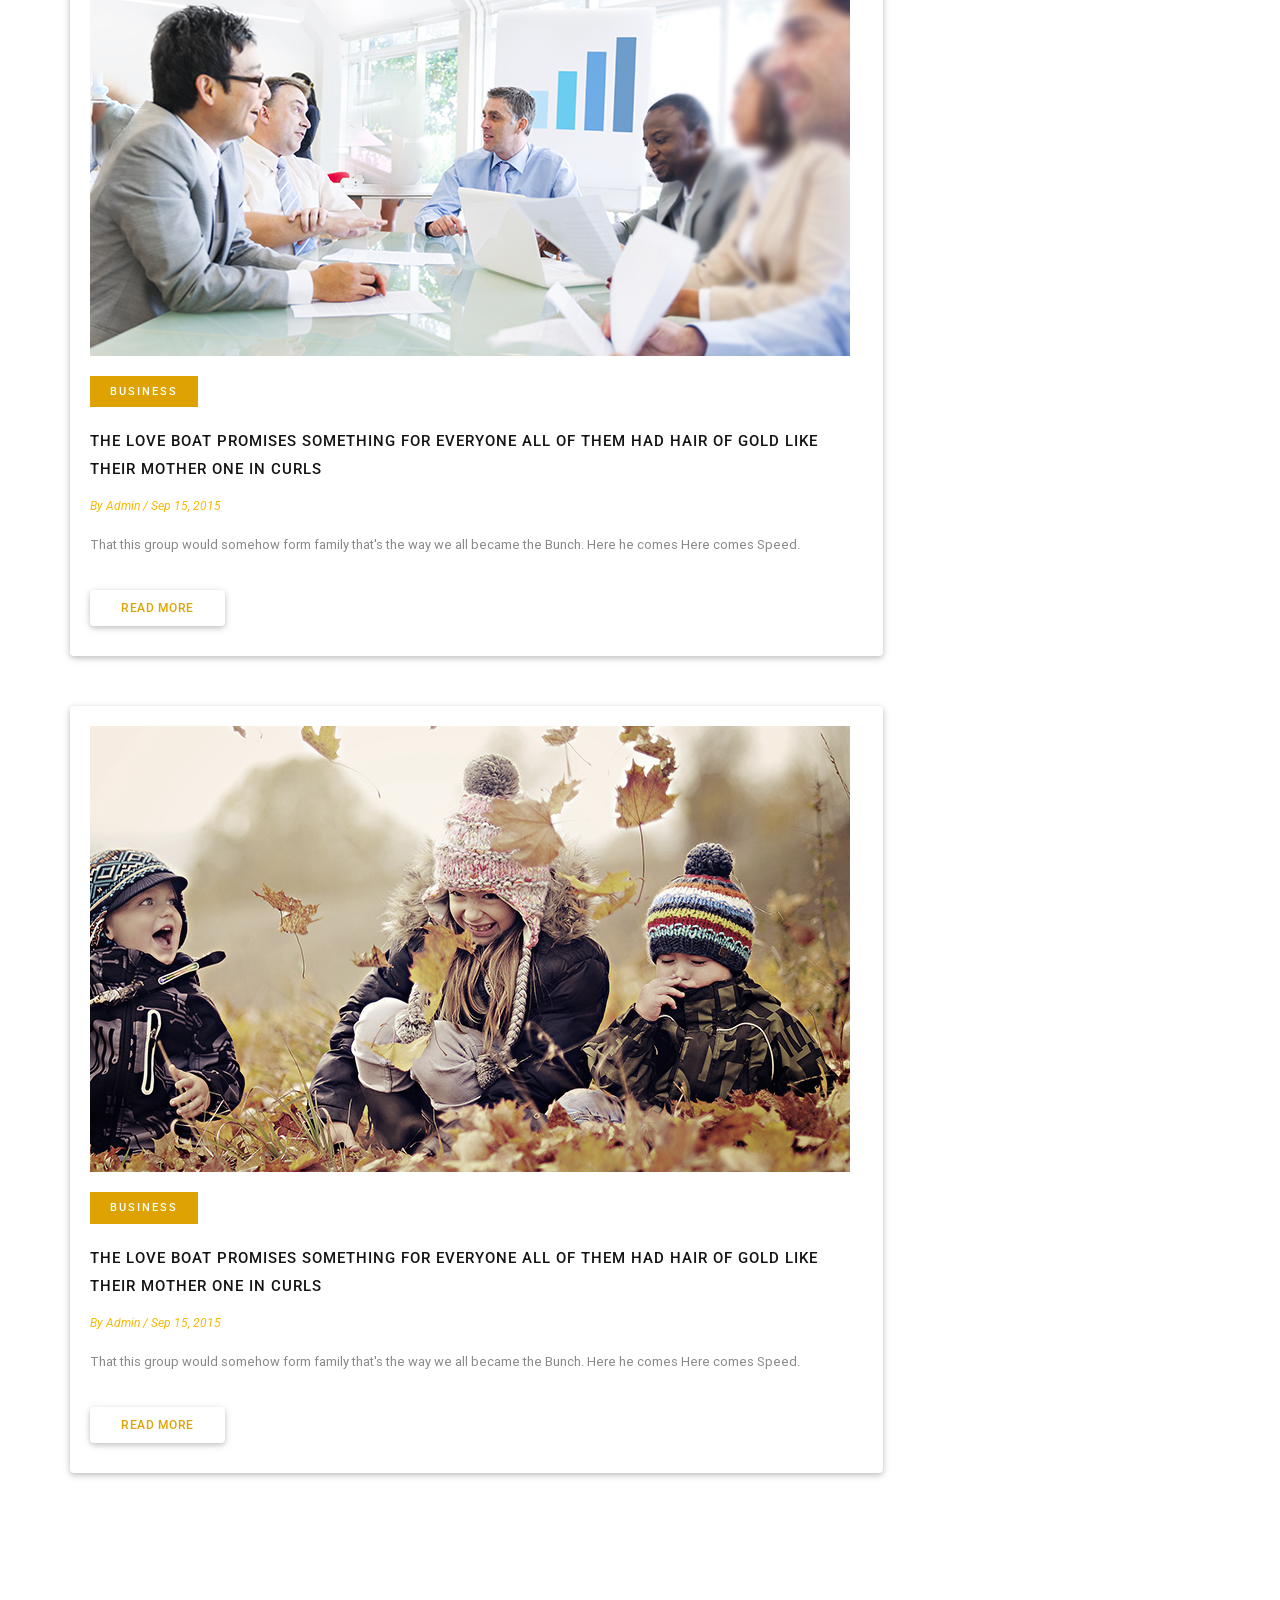
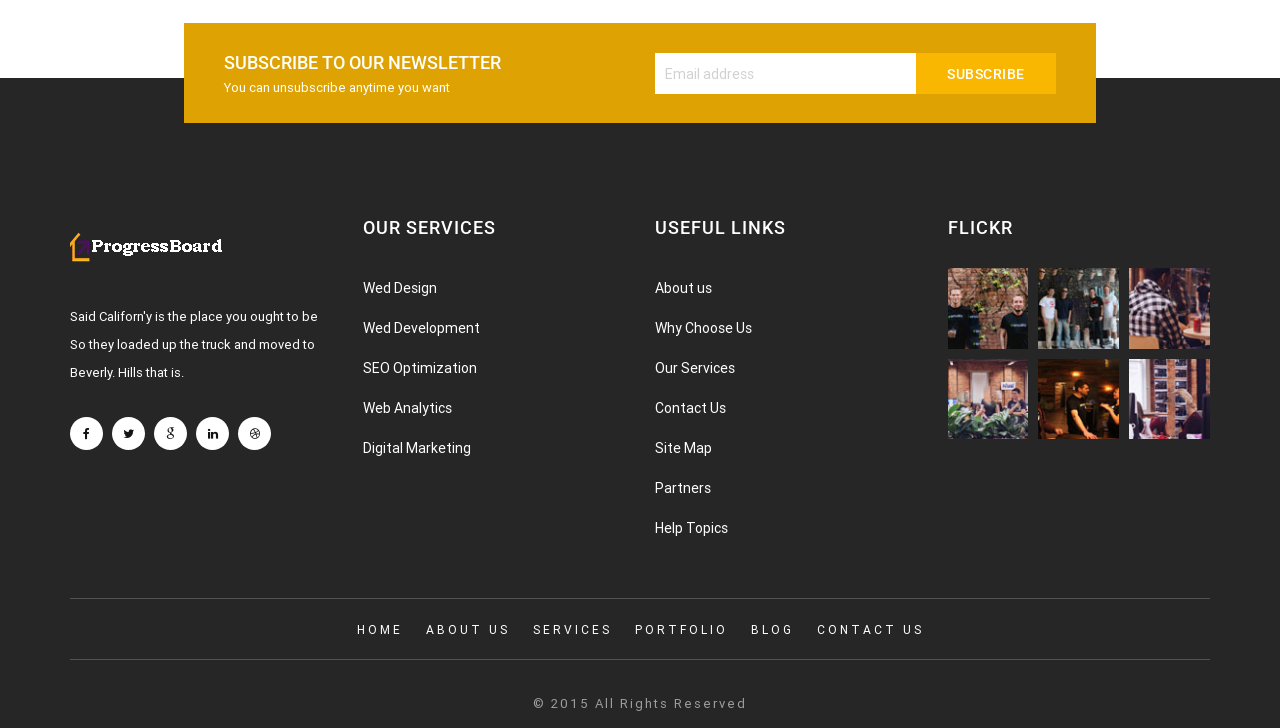
<file: blog.html>
<!doctype html>
<html class="no-js" lang="en">
<head>
<meta name="viewport" content="width=device-width, initial-scale=1.0" />
<meta http-equiv="content-type" content="text/html; charset=utf-8" />
<meta name="author" content="M_Adnan" />
<!-- Document Title -->
<title>Fugiat - Material Design HTML5 Template</title>

<!-- Favicon -->
<link rel="shortcut icon" href="images/favicon.ico" type="image/x-icon">
<link rel="icon" href="images/favicon.ico" type="image/x-icon">

<!-- FontsOnline -->
<link href='https://fonts.googleapis.com/css?family=Roboto:400,500,700,900,300,100' rel='stylesheet' type='text/css'>

<!-- StyleSheets -->
<link rel="stylesheet" href="css/ionicons.min.css">
<link rel="stylesheet" href="css/materialize.min.css">
<link rel="stylesheet" href="css/bootstrap/bootstrap.min.css">
<link rel="stylesheet" href="css/font-awesome.min.css">
<link rel="stylesheet" href="css/main.css">
<link rel="stylesheet" href="css/style.css">
<link rel="stylesheet" href="css/responsive.css">

<!-- SLIDER REVOLUTION 4.x CSS SETTINGS -->
<link rel="stylesheet" type="text/css" href="rs-plugin/css/settings.css" media="screen" />

<!-- JavaScripts -->
<script src="js/vendors/modernizr.js"></script>
<!-- HTML5 Shim and Respond.js IE8 support of HTML5 elements and media queries -->
<!-- WARNING: Respond.js doesn't work if you view the page via file:// -->
<!--[if lt IE 9]>
    <script src="https://oss.maxcdn.com/html5shiv/3.7.2/html5shiv.min.js"></script>
    <script src="https://oss.maxcdn.com/respond/1.4.2/respond.min.js"></script>
    <![endif]-->
</head>
<body>

<!-- LOADER -->
<div id="loader">
  <div class="loader">
    <div class="position-center-center"> <img src="images/logo.png" alt="" >
      <div class="progress">
        <div class="indeterminate"></div>
      </div>
    </div>
  </div>
</div>

<!-- Page Wrapper -->
<div id="wrap"> 
  
  <!-- Top bar -->
  <div class="top-bar">
    <div class="container">
      <div class="col-md-6">
        <ul class="row">
          <li class="margin-right-20">
            <p><i class="fa fa-envelope-o margin-right-10"></i>Info@Domain.com</p>
          </li>
          <li class="margin-right-20">
            <p><i class="fa fa-phone margin-right-10"></i> +01 123 456 78</p>
          </li>
          <li>
            <p><i class="fa fa-user margin-right-10"></i> Account</p>
          </li>
        </ul>
      </div>
      
      <!-- Social Icon -->
      <div class="col-md-6 text-right social-top"> 
        <!-- Social Icon -->
        <ul class="social-icons">
          <li><a href="#."><i class="fa fa-facebook"></i></a></li>
          <li><a href="#."><i class="fa fa-twitter"></i></a></li>
          <li><a href="#."><i class="fa fa-google"></i></a></li>
          <li><a href="#."><i class="fa fa-linkedin"></i></a></li>
          <li><a href="#."><i class="fa fa-dribbble"></i></a></li>
        </ul>
      </div>
    </div>
  </div>
  
  <!-- Header -->
  <header class="header coporate-header">
    <div class="sticky">
      <div class="container">
        <div class="logo"> <a href="index.html"><img src="images/logo.png" alt=""></a> </div>
        
        <!-- Nav -->
        <nav>
          <ul id="ownmenu" class="ownmenu">
            <li><a href="index.html">HOME</a>
              <ul class="dropdown">
                <li><a href="index.html">HOME</a> </li>
                <li><a href="index-1.html">HOME 2</a> </li>
              </ul>
            </li>
            <li><a href="about-us.html">About</a> </li>
            <li><a href="services.html">services</a> </li>
            <li><a href="index.html">PAGES</a>
              <ul class="dropdown">
                <li><a href="index.html">HOME</a> </li>
                <li><a href="index-1.html">HOME 2</a> </li>
                <li><a href="about-us.html">About</a> </li>
                <li><a href="about-us-2.html">About 2</a> </li>
                <li><a href="services.html">services</a> </li>
                <li><a href="services-2.html">services 2</a> </li>
                <li><a href="portfolio.html">portfolio</a> </li>
                <li><a href="portfolio-single.html">portfolio single </a> </li>
                <li><a href="product-1.html">Shop 1</a></li>
                <li><a href="product-2.html">Shop 2</a></li>
                <li><a href="product-single.html">Shop Detail</a></li>
                <li><a href="portfolio.html">portfolio</a></li>
                <li><a href="cart-page.html">Checkout</a></li>
                <li><a href="checkout.html">Your Cart</a></li>
                <li><a href="blog.html">blog</a></li>
                <li><a href="error-page.html">404</a></li>
                <li><a href="contact.html">contact</a></li>
              </ul>
            </li>
            <li><a href="index-1.html">Shop</a>
              <ul class="dropdown">
                <li><a href="product-1.html">Shop Full Width</a></li>
                <li><a href="product-2.html">Shop Sidebar Left</a></li>
                <li><a href="portfolio-single.html">Shop Detail</a></li>
                <li><a href="cart-page.html">Checkout</a></li>
                <li><a href="checkout.html">Your Cart</a></li>
              </ul>
            </li>
            <li><a href="portfolio.html">PORTFOLIO</a></li>
            <li class="active"><a href="blog.html">Blog</a> </li>
            <li><a href="contact.html">CONTACT</a></li>
          </ul>
        </nav>
        <a href="#." class="waves-effect waves-ripple any-help z-depth-1">any help?</a>
      </div>
    </div>
  </header>
  <!-- End Header --> 
  
  <!--======= SUB BANNER =========-->
  <section class="sub-banner bg-parallax" style="background:url(images/bg/about-bg-1.jpg) no-repeat">
    <div class="container">
      <div class="position-center-center">
        <h1>latest news</h1>
      </div>
    </div>
  </section>
  
  <!-- Content -->
  <div id="content"> 
    
    <!-- PORTFOLIO -->
    <section class="blog padding-bottom-100 padding-top-100">
      <div class="container">
        <div class="row">
          <div class="col-md-9 padding-right-50"> 
            
            <!-- Blog Post -->
            <div class="blog-post z-depth-1 margin-bottom-50"> <img class="img-responsive" src="images/b-img-1.jpg" alt="" > <span class="tags">BUSINESS</span> <a href="#." class="post-tittle">The Love Boat promises something for everyone All of them had hair of gold like their mother one in curls</a> <span class="font-italic font-12px margin-bottom-15 margin-top-15 color-primary-pink">By Admin  /  Sep 15, 2015</span>
              <p>That this group would somehow form family that's the way we all became the Bunch. 
                Here he comes Here comes Speed.</p>
              <a href="#." class="waves-effect waves-light btn btn-white">read more</a> </div>
            
            <!-- Blog Post -->
            <div class="blog-post z-depth-1 margin-bottom-50"> <img class="img-responsive" src="images/b-img-2.jpg" alt="" > <span class="tags">BUSINESS</span> <a href="#." class="post-tittle">The Love Boat promises something for everyone All of them had hair of gold like their mother one in curls</a> <span class="font-italic font-12px margin-bottom-15 margin-top-15 color-primary-pink">By Admin  /  Sep 15, 2015</span>
              <p>That this group would somehow form family that's the way we all became the Bunch. 
                Here he comes Here comes Speed.</p>
              <a href="#." class="waves-effect waves-light btn btn-white">read more</a> </div>
            
            <!-- Blog Post -->
            <div class="blog-post z-depth-1 margin-bottom-50"> <img class="img-responsive" src="images/b-img-3.jpg" alt="" > <span class="tags">BUSINESS</span> <a href="#." class="post-tittle">The Love Boat promises something for everyone All of them had hair of gold like their mother one in curls</a> <span class="font-italic font-12px margin-bottom-15 margin-top-15 color-primary-pink">By Admin  /  Sep 15, 2015</span>
              <p>That this group would somehow form family that's the way we all became the Bunch. 
                Here he comes Here comes Speed.</p>
              <a href="#." class="waves-effect waves-light btn btn-white">read more</a> </div>
            
            <!-- Blog Post -->
            <div class="blog-post z-depth-1 margin-bottom-50"> <img class="img-responsive" src="images/b-img-4.jpg" alt="" > <span class="tags">BUSINESS</span> <a href="#." class="post-tittle">The Love Boat promises something for everyone All of them had hair of gold like their mother one in curls</a> <span class="font-italic font-12px margin-bottom-15 margin-top-15 color-primary-pink">By Admin  /  Sep 15, 2015</span>
              <p>That this group would somehow form family that's the way we all became the Bunch. 
                Here he comes Here comes Speed.</p>
              <a href="#." class="waves-effect waves-light btn btn-white">read more</a> </div>
            
            <!-- Blog Post -->
            <div class="blog-post z-depth-1 margin-bottom-50"> <img class="img-responsive" src="images/b-img-5.jpg" alt="" > <span class="tags">BUSINESS</span> <a href="#." class="post-tittle">The Love Boat promises something for everyone All of them had hair of gold like their mother one in curls</a> <span class="font-italic font-12px margin-bottom-15 margin-top-15 color-primary-pink">By Admin  /  Sep 15, 2015</span>
              <p>That this group would somehow form family that's the way we all became the Bunch. 
                Here he comes Here comes Speed.</p>
              <a href="#." class="waves-effect waves-light btn btn-white">read more</a> </div>
          </div>
          
          <!-- Sidebar -->
          <div class="col-md-3 padding-left-20">
            <div class="side-bar"> 
              
              <!-- Categories -->
              <h4>categories</h4>
              <hr>
              <ul class="cate">
                <li><a href="#.">Business <span>(10)</span></a></li>
                <li><a href="#.">PayPerClick<span>(20)</span></a></li>
                <li><a href="#.">Social Media<span>(28)</span></a></li>
                <li><a href="#.">KeyWord Analytic<span>(18)</span></a></li>
                <li><a href="#.">Webdesigning<span>(09)</span></a></li>
                <li><a href="#.">Developing<span>(32)</span></a></li>
              </ul>
              
              <!-- Recent Posts -->
              <h4 class="margin-top-50">Recent Posts</h4>
              <hr>
              <div class="papu-post margin-t-40">
                <ul class="bg-defult">
                  <li class="media">
                    <div class="media-left"> <a href="#"> <img class="media-object" src="images/portfolio/img-2-1.jpg" alt=""></a> </div>
                    <div class="media-body"> <a class="media-heading" href="#.">Were gonna pay a call a boldly go where no </a> <span>Sep 13, 2015</span> </div>
                  </li>
                  <li class="media">
                    <div class="media-left"> <a href="#"> <img class="media-object" src="images/portfolio/img-2-2.jpg" alt=""></a> </div>
                    <div class="media-body"> <a class="media-heading" href="#.">So lets make the most is  beautiful day </a> <span>Sep 13, 2015</span> </div>
                  </li>
                  <li class="media">
                    <div class="media-left"> <a href="#"> <img class="media-object" src="images/portfolio/img-2-3.jpg" alt=""></a> </div>
                    <div class="media-body"> <a class="media-heading" href="#.">We're gona make dreams comes true </a> <span>Sep 13, 2015 </span> </div>
                  </li>
                </ul>
              </div>
              
              <!-- Archives -->
              <h4 class="margin-top-50">archives</h4>
              <hr>
              <ul class="cate">
                <li><a href="#.">Business <span>(10)</span></a></li>
                <li><a href="#.">PayPerClick<span>(20)</span></a></li>
                <li><a href="#.">Social Media<span>(28)</span></a></li>
                <li><a href="#.">KeyWord Analytic<span>(18)</span></a></li>
                <li><a href="#.">Webdesigning<span>(09)</span></a></li>
                <li><a href="#.">Developing<span>(32)</span></a></li>
              </ul>
              
              <!-- TAGS -->
              <h4 class="margin-top-50">TAGS</h4>
              <hr>
              <ul class="tags">
                <li><a href="#.">Agency</a></li>
                <li><a href="#.">Brand</a></li>
                <li><a href="#.">Design</a></li>
                <li><a href="#.">Development</a></li>
                <li><a href="#.">SEO</a></li>
                <li><a href="#.">Tech</a></li>
                <li><a href="#.">App</a></li>
              </ul>
            </div>
          </div>
        </div>
      </div>
    </section>
    
    <!-- News Letter -->
    <div class="container">
      <section class="news-letter">
        <div class="row">
          <div class="col-md-6">
            <h5>Subscribe to our newsletter</h5>
            <p>You can unsubscribe anytime you want</p>
          </div>
          <div class="col-md-6">
            <form>
              <input type="email" class="z-depth-1" placeholder="Email address" required>
              <button type="submit" class="btn waves-effect waves-light">subscribe</button>
            </form>
          </div>
        </div>
      </section>
    </div>
  </div>
  <!-- End Content --> 
  
  <!-- Footer -->
  
  <footer>
    <div class="container">
      <div class="row"> 
        
        <!-- About -->
        <div class="col-md-3"> <img class="margin-bottom-20" src="images/logo-footer.png" alt="">
          <p>Said Californ'y is the place you ought to be So they loaded up the truck and moved to Beverly. Hills that is.</p>
          
          <!-- Social Icon -->
          <ul class="social-icons">
            <li><a href="#."><i class="fa fa-facebook"></i></a></li>
            <li><a href="#."><i class="fa fa-twitter"></i></a></li>
            <li><a href="#."><i class="fa fa-google"></i></a></li>
            <li><a href="#."><i class="fa fa-linkedin"></i></a></li>
            <li><a href="#."><i class="fa fa-dribbble"></i></a></li>
          </ul>
        </div>
        
        <!-- Our Services -->
        <div class="col-md-3">
          <h5>Our Services</h5>
          <ul class="links">
            <li><a href="#.">Wed Design</a></li>
            <li><a href="#."> Wed Development</a></li>
            <li><a href="#."> SEO Optimization</a></li>
            <li><a href="#."> Web Analytics</a></li>
            <li><a href="#."> Digital Marketing</a></li>
          </ul>
        </div>
        
        <!-- useful links -->
        <div class="col-md-3">
          <h5>useful links</h5>
          <ul class="links">
            <li><a href="#.">About us</a></li>
            <li><a href="#."> Why Choose Us</a></li>
            <li><a href="#."> Our Services</a></li>
            <li><a href="#."> Contact Us</a></li>
            <li><a href="#."> Site Map</a></li>
            <li><a href="#."> Partners</a></li>
            <li><a href="#."> Help Topics</a></li>
          </ul>
        </div>
        
        <!-- flickr -->
        <div class="col-md-3">
          <h5>flickr</h5>
          <ul class="flicker">
            <li><a href="#."><img class="img-responsive" src="images/flicker-1.jpg" alt="" ></a></li>
            <li><a href="#."><img class="img-responsive" src="images/flicker-2.jpg" alt="" ></a></li>
            <li><a href="#."><img class="img-responsive" src="images/flicker-3.jpg" alt="" ></a></li>
            <li><a href="#."><img class="img-responsive" src="images/flicker-4.jpg" alt="" ></a></li>
            <li><a href="#."><img class="img-responsive" src="images/flicker-5.jpg" alt="" ></a></li>
            <li><a href="#."><img class="img-responsive" src="images/flicker-6.jpg" alt="" ></a></li>
          </ul>
        </div>
      </div>
      
      <!-- Links -->
      <ul class="bottom-links">
        <li><a href="#.">Home </a></li>
        <li><a href="#."> about us </a></li>
        <li><a href="#."> services </a></li>
        <li><a href="#."> Portfolio</a></li>
        <li><a href="#."> blog </a></li>
        <li><a href="#."> contact us</a></li>
      </ul>
      
      <!-- Rights -->
      <div class="rights">
        <p>© 2015 All Rights Reserved</p>
      </div>
    </div>
  </footer>
  <!-- End Footer --> 
</div>
<!-- End Page Wrapper --> 

<!-- JavaScripts --> 
<script src="js/vendors/jquery/jquery.min.js"></script> 
<script src="js/vendors/wow.min.js"></script> 
<script src="js/vendors/bootstrap.min.js"></script> 
<script src="js/vendors/materialize.min.js"></script> 
<script src="js/vendors/own-menu.js"></script> 
<script src="js/vendors/flexslider/jquery.flexslider-min.js"></script> 
<script src="js/vendors/jquery.isotope.min.js"></script> 
<script src="js/vendors/owl.carousel.min.js"></script> 

<!-- SLIDER REVOLUTION 4.x SCRIPTS  --> 
<script type="text/javascript" src="rs-plugin/js/jquery.themepunch.tools.min.js"></script> 
<script type="text/javascript" src="rs-plugin/js/jquery.themepunch.revolution.min.js"></script> 
<script src="js/main.js"></script>
</body>
</html>
</file>
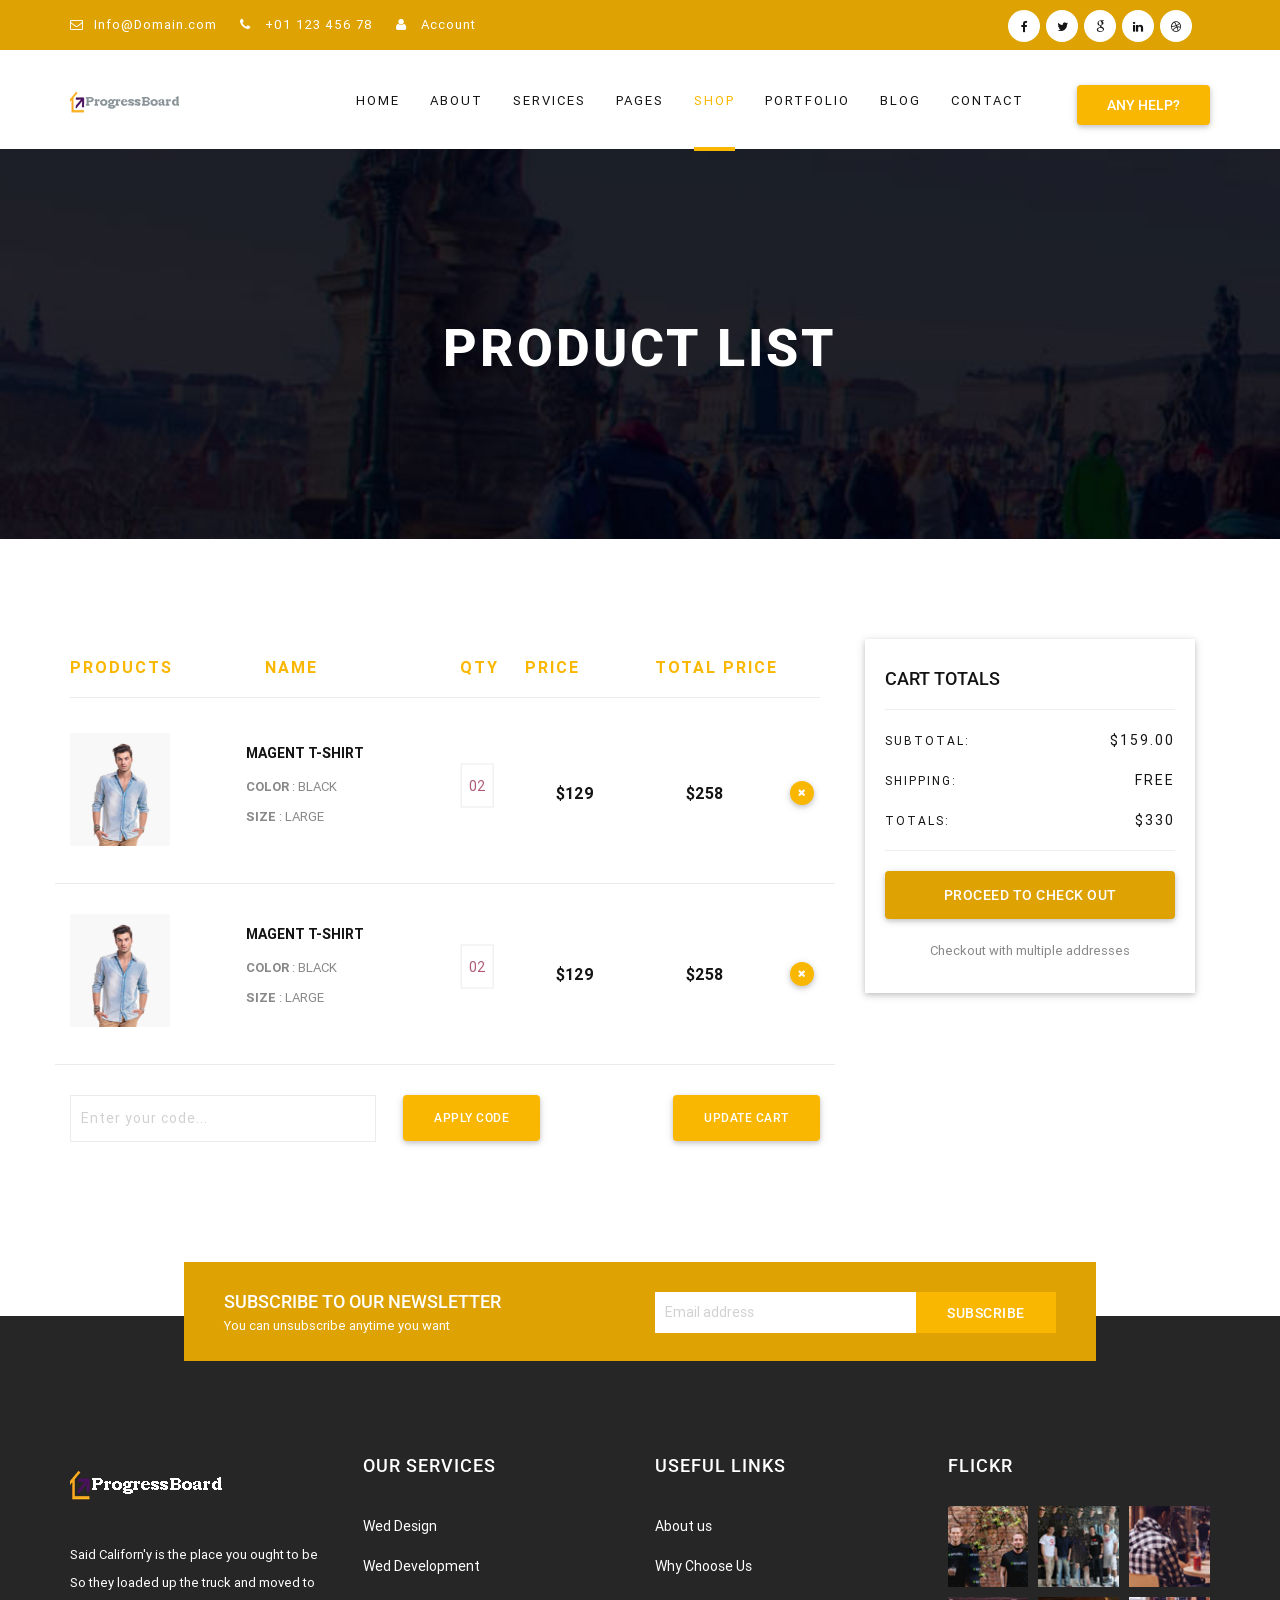
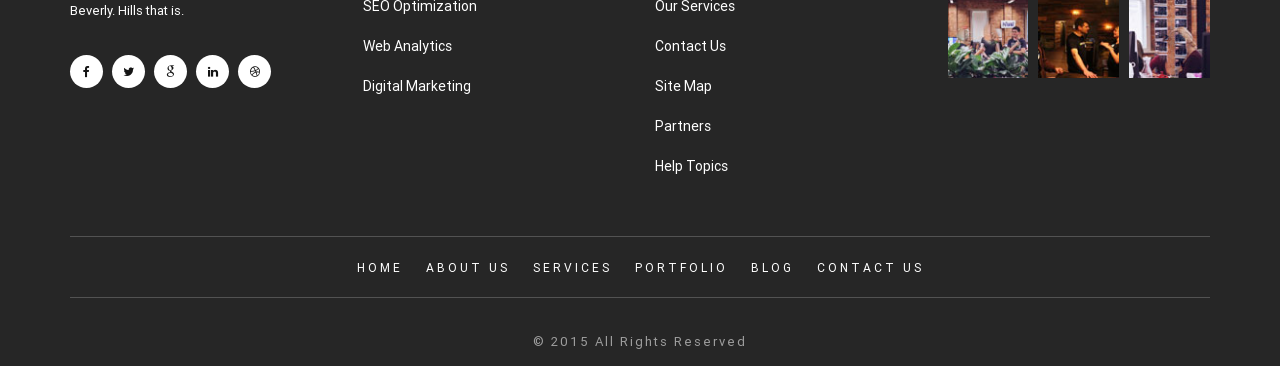
<file: cart-page.html>
<!doctype html>
<html class="no-js" lang="en">
<head>
<meta name="viewport" content="width=device-width, initial-scale=1.0" />
<meta http-equiv="content-type" content="text/html; charset=utf-8" />
<meta name="author" content="M_Adnan" />
<!-- Document Title -->
<title>Fugiat - Material Design HTML5 Template</title>

<!-- Favicon -->
<link rel="shortcut icon" href="images/favicon.ico" type="image/x-icon">
<link rel="icon" href="images/favicon.ico" type="image/x-icon">

<!-- FontsOnline -->
<link href='https://fonts.googleapis.com/css?family=Roboto:400,500,700,900,300,100' rel='stylesheet' type='text/css'>

<!-- StyleSheets -->
<link rel="stylesheet" href="css/ionicons.min.css">
<link rel="stylesheet" href="css/materialize.min.css">
<link rel="stylesheet" href="css/bootstrap/bootstrap.min.css">
<link rel="stylesheet" href="css/font-awesome.min.css">
<link rel="stylesheet" href="css/main.css">
<link rel="stylesheet" href="css/style.css">
<link rel="stylesheet" href="css/responsive.css">

<!-- SLIDER REVOLUTION 4.x CSS SETTINGS -->
<link rel="stylesheet" type="text/css" href="rs-plugin/css/settings.css" media="screen" />

<!-- JavaScripts -->
<script src="js/vendors/modernizr.js"></script>
<!-- HTML5 Shim and Respond.js IE8 support of HTML5 elements and media queries -->
<!-- WARNING: Respond.js doesn't work if you view the page via file:// -->
<!--[if lt IE 9]>
    <script src="https://oss.maxcdn.com/html5shiv/3.7.2/html5shiv.min.js"></script>
    <script src="https://oss.maxcdn.com/respond/1.4.2/respond.min.js"></script>
    <![endif]-->
</head>
<body>

<!-- LOADER -->
<div id="loader">
  <div class="loader">
    <div class="position-center-center"> <img src="images/logo.png" alt="" >
      <div class="progress">
        <div class="indeterminate"></div>
      </div>
    </div>
  </div>
</div>

<!-- Page Wrapper -->
<div id="wrap"> 
  
  <!-- Top bar -->
  <div class="top-bar">
    <div class="container">
      <div class="col-md-6">
        <ul class="row">
          <li class="margin-right-20">
            <p><i class="fa fa-envelope-o margin-right-10"></i>Info@Domain.com</p>
          </li>
          <li class="margin-right-20">
            <p><i class="fa fa-phone margin-right-10"></i> +01 123 456 78</p>
          </li>
          <li>
            <p><i class="fa fa-user margin-right-10"></i> Account</p>
          </li>
        </ul>
      </div>
      
      <!-- Social Icon -->
      <div class="col-md-6 text-right social-top"> 
        <!-- Social Icon -->
        <ul class="social-icons">
          <li><a href="#."><i class="fa fa-facebook"></i></a></li>
          <li><a href="#."><i class="fa fa-twitter"></i></a></li>
          <li><a href="#."><i class="fa fa-google"></i></a></li>
          <li><a href="#."><i class="fa fa-linkedin"></i></a></li>
          <li><a href="#."><i class="fa fa-dribbble"></i></a></li>
        </ul>
      </div>
    </div>
  </div>
  
  <!-- Header -->
  <header class="header coporate-header">
    <div class="sticky">
      <div class="container">
        <div class="logo"> <a href="index.html"><img src="images/logo.png" alt=""></a> </div>
        
        <!-- Nav -->
        <nav>
          <ul id="ownmenu" class="ownmenu">
            <li><a href="index.html">HOME</a>
              <ul class="dropdown">
                <li><a href="index.html">HOME</a> </li>
                <li><a href="index-1.html">HOME 2</a> </li>
              </ul>
            </li>
            <li><a href="about-us.html">About</a> </li>
            <li><a href="services.html">services</a> </li>
            <li><a href="index.html">PAGES</a>
              <ul class="dropdown">
                <li><a href="index.html">HOME</a> </li>
                <li><a href="index-1.html">HOME 2</a> </li>
                <li><a href="about-us.html">About</a> </li>
                <li><a href="about-us-2.html">About 2</a> </li>
                <li><a href="services.html">services</a> </li>
                <li><a href="services-2.html">services 2</a> </li>
                <li><a href="portfolio.html">portfolio</a> </li>
                <li><a href="portfolio-single.html">portfolio single </a> </li>
                <li><a href="product-1.html">Shop 1</a></li>
                <li><a href="product-2.html">Shop 2</a></li>
                <li><a href="product-single.html">Shop Detail</a></li>
                <li><a href="portfolio.html">portfolio</a></li>
                <li><a href="cart-page.html">Checkout</a></li>
                <li><a href="checkout.html">Your Cart</a></li>
                <li><a href="blog.html">blog</a></li>
                <li><a href="error-page.html">404</a></li>
                <li><a href="contact.html">contact</a></li>
              </ul>
            </li>
            <li class="active"><a href="index-1.html">Shop</a>
              <ul class="dropdown">
                <li><a href="product-1.html">Shop Full Width</a></li>
                <li><a href="product-2.html">Shop Sidebar Left</a></li>
                <li><a href="portfolio-single.html">Shop Detail</a></li>
                <li><a href="cart-page.html">Checkout</a></li>
                <li><a href="checkout.html">Your Cart</a></li>
              </ul>
            </li>
            <li><a href="portfolio.html">PORTFOLIO</a></li>
            <li><a href="blog.html">Blog</a> </li>
            <li><a href="contact.html">CONTACT</a></li>
          </ul>
        </nav>
        <a href="#." class="waves-effect waves-ripple any-help z-depth-1">any help?</a>
      </div>
    </div>
  </header>
  <!-- End Header --> 
  
  <!--======= SUB BANNER =========-->
  <section class="sub-banner bg-parallax" style="background:url(images/bg/about-bg-1.jpg) no-repeat">
    <div class="container">
      <div class="position-center-center">
        <h1>product list</h1>
      </div>
    </div>
  </section>
  
  <!-- Content -->
  <div id="content">
    <section class="shop padding-top-100 padding-bottom-100">
      <div class="container">
        <div class="row">
          <div class="col-md-8">
            <div class="shopping-cart">
              <div class="cart-head">
                <ul class="row">
                  <!-- PRODUCTS -->
                  <li class="col-sm-3">
                    <h6>PRODUCTS</h6>
                  </li>
                  <!-- NAME -->
                  <li class="col-sm-3">
                    <h6>NAME</h6>
                  </li>
                  <!-- QTY -->
                  <li class="col-sm-1">
                    <h6>QTY</h6>
                  </li>
                  <!-- PRICE -->
                  <li class="col-sm-2">
                    <h6>PRICE</h6>
                  </li>
                  <!-- TOTAL PRICE -->
                  <li class="col-sm-3">
                    <h6>TOTAL PRICE</h6>
                  </li>
                  
                </ul>
              </div>
              
              <!-- Cart Details -->
              <ul class="row cart-details">
                <li class="col-sm-6">
                  <div class="media"> 
                    <!-- Media Image -->
                    <div class="media-left media-middle"> <a href="#." class="item-img"> <img class="media-object" src="images/shop/img-2.jpg" alt=""> </a> </div>
                    
                    <!-- Item Name -->
                    <div class="media-body">
                      <div class="position-center-center text-uppercase">
                        <h6>magent t-shirt</h6>
                        <p class="text-left no-margin"><strong>Color </strong> : Black</p>
                        <p class="text-left"><strong>Size </strong> : large</p>
                      </div>
                    </div>
                  </div>
                </li>
                
                <!-- QTY -->
                <li class="col-sm-1">
                  <div class="position-center-center">
                    <input type="text" value="02">
                  </div>
                </li>
                
                <!-- PRICE -->
                <li class="col-sm-2">
                  <div class="position-center-center"> <span class="font-16px font-bold"> $129 </span> </div>
                </li>
                <!-- TOTAL PRICE -->
                <li class="col-sm-2">
                  <div class="position-center-center"> <span class="font-16px font-bold">$258</span> </div>
                </li>
                
                <!-- EDIT AND REMOVE -->
                <li class="col-sm-1">
                  <div class="position-center-center"> <a href="#." class="waves-effect waves-ripple remove z-depth-1"><i class="fa fa-times"></i></a> </div>
                </li>
              </ul>
              
              <!-- Cart Details -->
              <ul class="row cart-details">
                <li class="col-sm-6">
                  <div class="media"> 
                    <!-- Media Image -->
                    <div class="media-left media-middle"> <a href="#." class="item-img"> <img class="media-object" src="images/shop/img-2.jpg" alt=""> </a> </div>
                    
                    <!-- Item Name -->
                    <div class="media-body">
                      <div class="position-center-center text-uppercase">
                        <h6>magent t-shirt</h6>
                        <p class="text-left no-margin"><strong>Color </strong> : Black</p>
                        <p class="text-left"><strong>Size </strong> : large</p>
                      </div>
                    </div>
                  </div>
                </li>
                
                <!-- QTY -->
                <li class="col-sm-1">
                  <div class="position-center-center">
                    <input type="text" value="02">
                  </div>
                </li>
                
                <!-- PRICE -->
                <li class="col-sm-2">
                  <div class="position-center-center"> <span class="font-16px font-bold"> $129 </span> </div>
                </li>
                <!-- TOTAL PRICE -->
                <li class="col-sm-2">
                  <div class="position-center-center"> <span class="font-16px font-bold">$258</span> </div>
                </li>
                
                <!-- EDIT AND REMOVE -->
                <li class="col-sm-1">
                  <div class="position-center-center"> <a href="#." class="remove z-depth-1"><i class="fa fa-times"></i></a> </div>
                </li>
              </ul>
              
              <!-- BTN INFO -->
              <div class="btn-sec">
                <div class="cart-ship-info no-margin">
                  <div class="row"> 
                    
                    <!-- DISCOUNT CODE -->
                    <div class="col-sm-8">
                      <form>
                        <div class="row">
                          <div class="col-sm-9">
                            <input type="text" class="margin-top-0" value="" placeholder="Enter your code...">
                          </div>
                          <div class="col-sm-3">
                            <button type="submit" class="waves-effect waves-ripple btn gray-border pull-right margin-top-0">APPLY CODE</button>
                          </div>
                        </div>
                      </form>
                    </div>
                    <div class="col-sm-4"> <a href="#." class="waves-effect waves-ripple btn gray-border pull-right no-margin"> UPDATE CART </a> </div>
                  </div>
                </div>
              </div>
            </div>
          </div>
          <div class="col-md-4"> 
            <!-- SUB TOTAL -->
            <div class="col-sm-12">
              <div class="z-depth-1 padding-20">
                <h5>CART TOTALS</h5>
                <hr>
                <div class="grand-total"> <span class="letter-space-2">SUBTOTAL: <span class="pull-right font-14px letter-space-2">$159.00</span></span> <br>
                  <br>
                  <span class="letter-space-2">SHIPPING: <span class="pull-right font-14px letter-space-2">FREE</span></span> <br>
                  <br>
                  <span class="letter-space-2">TOTALS: <span class="pull-right font-14px letter-space-2">$330</span></span>
                  <hr>
                  <a href="#." class="waves-effect waves-light btn">PROCEED TO CHECK OUT</a>
                  <p class="text-center">Checkout  with multiple addresses</p>
                </div>
              </div>
            </div>
          </div>
        </div>
        <!-- Payments Steps --> 
        
      </div>
    </section>
    
    <!-- News Letter -->
    <div class="container">
      <section class="news-letter">
        <div class="row">
          <div class="col-md-6">
            <h5>Subscribe to our newsletter</h5>
            <p>You can unsubscribe anytime you want</p>
          </div>
          <div class="col-md-6">
            <form>
              <input type="email" class="z-depth-1" placeholder="Email address" required>
              <button type="submit" class="btn waves-effect waves-light">subscribe</button>
            </form>
          </div>
        </div>
      </section>
    </div>
  </div>
  <!-- End Content --> 
  
  <!-- Footer -->
  
  <footer>
    <div class="container">
      <div class="row"> 
        
        <!-- About -->
        <div class="col-md-3"> <img class="margin-bottom-20" src="images/logo-footer.png" alt="" >
          <p>Said Californ'y is the place you ought to be So they loaded up the truck and moved to Beverly. Hills that is.</p>
          
          <!-- Social Icon -->
          <ul class="social-icons">
            <li><a href="#."><i class="fa fa-facebook"></i></a></li>
            <li><a href="#."><i class="fa fa-twitter"></i></a></li>
            <li><a href="#."><i class="fa fa-google"></i></a></li>
            <li><a href="#."><i class="fa fa-linkedin"></i></a></li>
            <li><a href="#."><i class="fa fa-dribbble"></i></a></li>
          </ul>
        </div>
        
        <!-- Our Services -->
        <div class="col-md-3">
          <h5>Our Services</h5>
          <ul class="links">
            <li><a href="#."> Wed Design</a></li>
            <li><a href="#."> Wed Development</a></li>
            <li><a href="#."> SEO Optimization</a></li>
            <li><a href="#."> Web Analytics</a></li>
            <li><a href="#."> Digital Marketing</a></li>
          </ul>
        </div>
        
        <!-- useful links -->
        <div class="col-md-3">
          <h5>useful links</h5>
          <ul class="links">
            <li><a href="#."> About us</a></li>
            <li><a href="#."> Why Choose Us</a></li>
            <li><a href="#."> Our Services</a></li>
            <li><a href="#."> Contact Us</a></li>
            <li><a href="#."> Site Map</a></li>
            <li><a href="#."> Partners</a></li>
            <li><a href="#."> Help Topics</a></li>
          </ul>
        </div>
        
        <!-- flickr -->
        <div class="col-md-3">
          <h5>flickr</h5>
          <ul class="flicker">
            <li><a href="#."><img class="img-responsive" src="images/flicker-1.jpg" alt="" ></a></li>
            <li><a href="#."><img class="img-responsive" src="images/flicker-2.jpg" alt="" ></a></li>
            <li><a href="#."><img class="img-responsive" src="images/flicker-3.jpg" alt="" ></a></li>
            <li><a href="#."><img class="img-responsive" src="images/flicker-4.jpg" alt="" ></a></li>
            <li><a href="#."><img class="img-responsive" src="images/flicker-5.jpg" alt="" ></a></li>
            <li><a href="#."><img class="img-responsive" src="images/flicker-6.jpg" alt="" ></a></li>
          </ul>
        </div>
      </div>
      
      <!-- Links -->
      <ul class="bottom-links">
        <li><a href="#."> Home </a></li>
        <li><a href="#."> about us </a></li>
        <li><a href="#."> services </a></li>
        <li><a href="#."> Portfolio</a></li>
        <li><a href="#."> blog </a></li>
        <li><a href="#."> contact us</a></li>
      </ul>
      
      <!-- Rights -->
      <div class="rights">
        <p>© 2015 All Rights Reserved</p>
      </div>
    </div>
  </footer>
  <!-- End Footer --> 
</div>
<!-- End Page Wrapper --> 

<!-- JavaScripts --> 
<script src="js/vendors/jquery/jquery.min.js"></script> 
<script src="js/vendors/wow.min.js"></script> 
<script src="js/vendors/bootstrap.min.js"></script> 
<script src="js/vendors/materialize.min.js"></script> 
<script src="js/vendors/own-menu.js"></script> 
<script src="js/vendors/flexslider/jquery.flexslider-min.js"></script> 
<script src="js/vendors/jquery.isotope.min.js"></script> 
<script src="js/vendors/owl.carousel.min.js"></script> 

<!-- SLIDER REVOLUTION 4.x SCRIPTS  --> 
<script type="text/javascript" src="rs-plugin/js/jquery.themepunch.tools.min.js"></script> 
<script type="text/javascript" src="rs-plugin/js/jquery.themepunch.revolution.min.js"></script> 
<script src="js/main.js"></script>
</body>
</html>
</file>
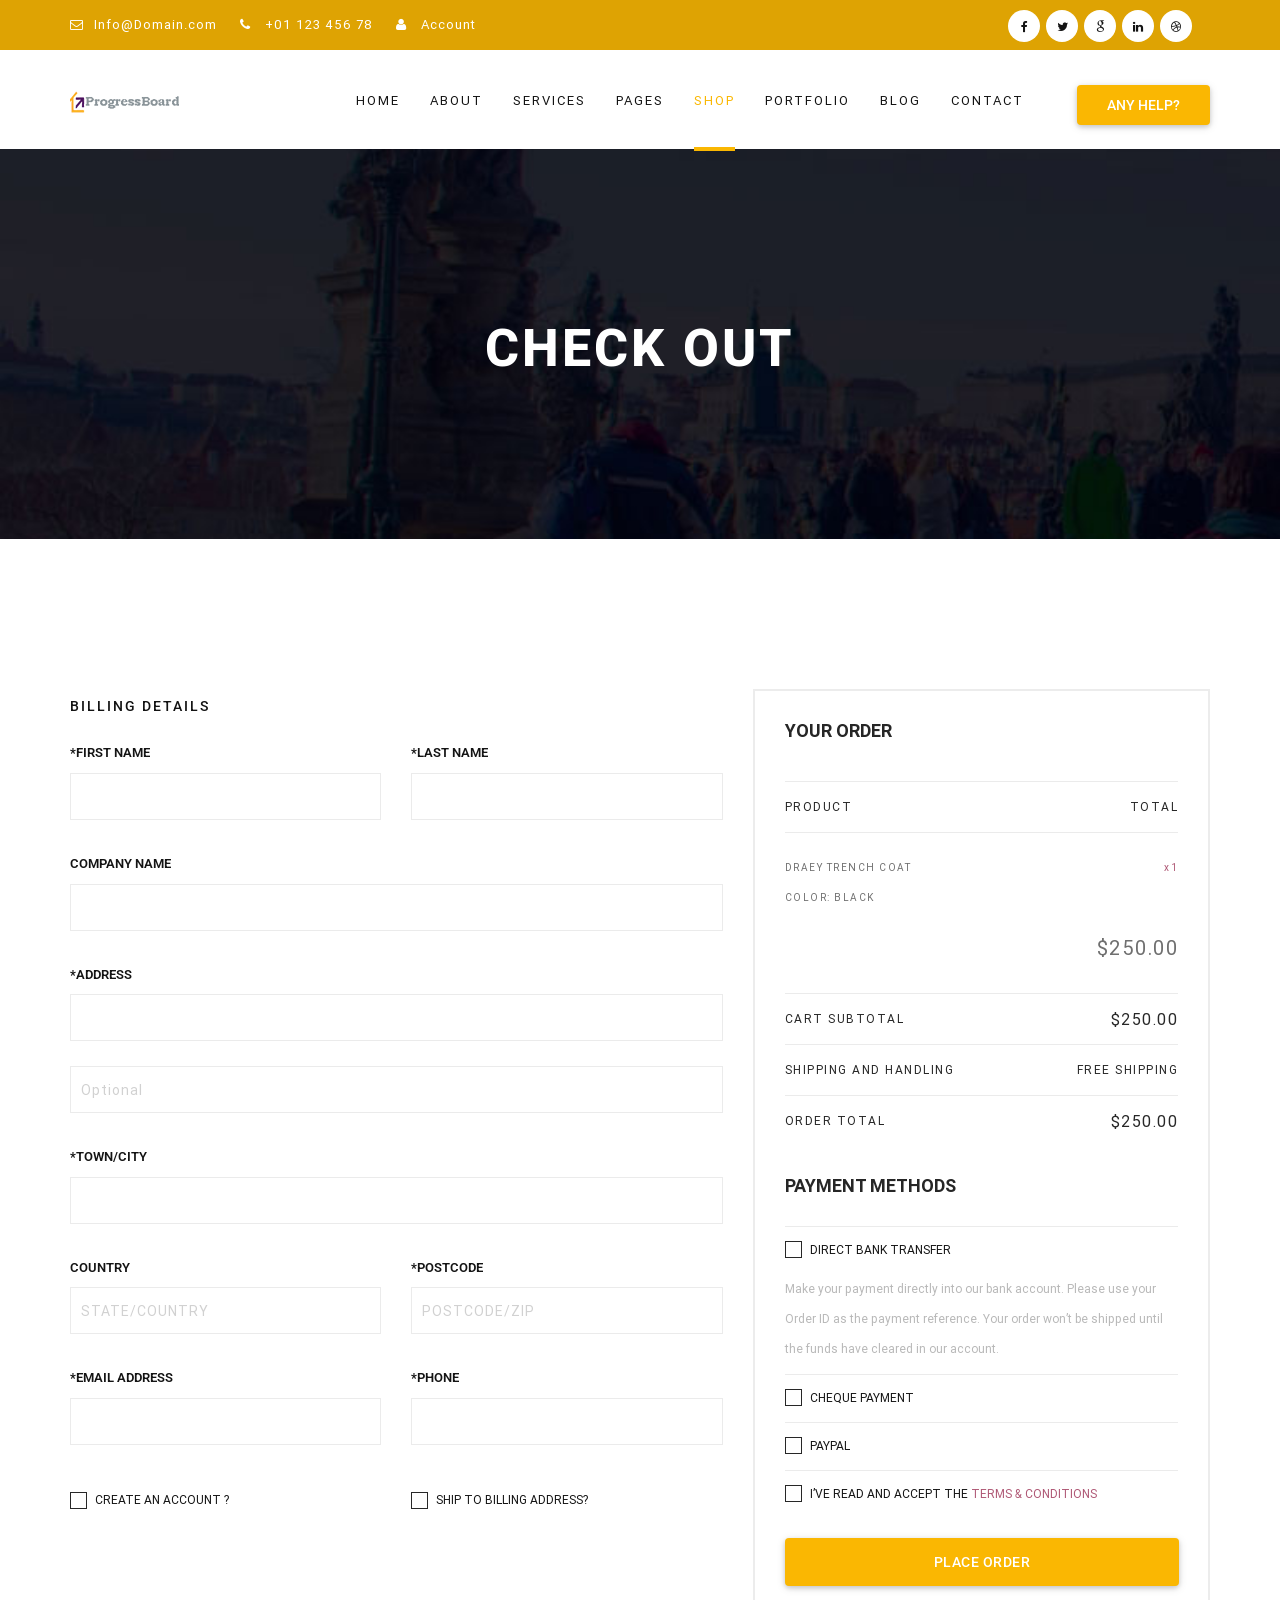
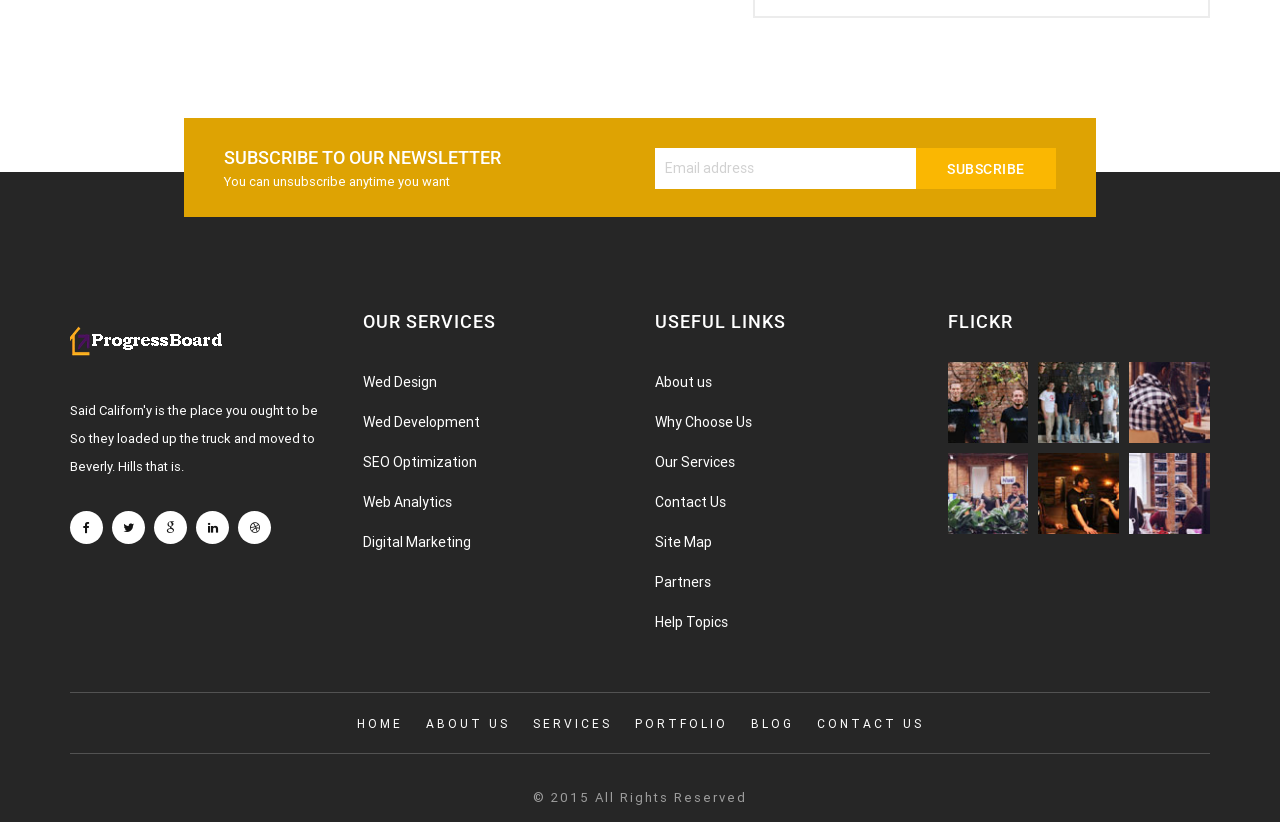
<file: checkout.html>
<!doctype html>
<html class="no-js" lang="en">
<head>
<meta name="viewport" content="width=device-width, initial-scale=1.0" />
<meta http-equiv="content-type" content="text/html; charset=utf-8" />
<meta name="author" content="M_Adnan" />
<!-- Document Title -->
<title>Fugiat - Material Design HTML5 Template</title>

<!-- Favicon -->
<link rel="shortcut icon" href="images/favicon.ico" type="image/x-icon">
<link rel="icon" href="images/favicon.ico" type="image/x-icon">

<!-- FontsOnline -->
<link href='https://fonts.googleapis.com/css?family=Roboto:400,500,700,900,300,100' rel='stylesheet' type='text/css'>

<!-- StyleSheets -->
<link rel="stylesheet" href="css/ionicons.min.css">
<link rel="stylesheet" href="css/materialize.min.css">
<link rel="stylesheet" href="css/bootstrap/bootstrap.min.css">
<link rel="stylesheet" href="css/font-awesome.min.css">
<link rel="stylesheet" href="css/main.css">
<link rel="stylesheet" href="css/style.css">
<link rel="stylesheet" href="css/responsive.css">

<!-- SLIDER REVOLUTION 4.x CSS SETTINGS -->
<link rel="stylesheet" type="text/css" href="rs-plugin/css/settings.css" media="screen" />

<!-- JavaScripts -->
<script src="js/vendors/modernizr.js"></script>
<!-- HTML5 Shim and Respond.js IE8 support of HTML5 elements and media queries -->
<!-- WARNING: Respond.js doesn't work if you view the page via file:// -->
<!--[if lt IE 9]>
    <script src="https://oss.maxcdn.com/html5shiv/3.7.2/html5shiv.min.js"></script>
    <script src="https://oss.maxcdn.com/respond/1.4.2/respond.min.js"></script>
    <![endif]-->
</head>
<body>

<!-- LOADER -->
<div id="loader">
  <div class="loader">
    <div class="position-center-center"> <img src="images/logo.png" alt="" >
      <div class="progress">
        <div class="indeterminate"></div>
      </div>
    </div>
  </div>
</div>

<!-- Page Wrapper -->
<div id="wrap"> 
  
  <!-- Top bar -->
  <div class="top-bar">
    <div class="container">
      <div class="col-md-6">
        <ul class="row">
          <li class="margin-right-20">
            <p><i class="fa fa-envelope-o margin-right-10"></i>Info@Domain.com</p>
          </li>
          <li class="margin-right-20">
            <p><i class="fa fa-phone margin-right-10"></i> +01 123 456 78</p>
          </li>
          <li>
            <p><i class="fa fa-user margin-right-10"></i> Account</p>
          </li>
        </ul>
      </div>
      
      <!-- Social Icon -->
      <div class="col-md-6 text-right social-top"> 
        <!-- Social Icon -->
        <ul class="social-icons">
          <li><a href="#."><i class="fa fa-facebook"></i></a></li>
          <li><a href="#."><i class="fa fa-twitter"></i></a></li>
          <li><a href="#."><i class="fa fa-google"></i></a></li>
          <li><a href="#."><i class="fa fa-linkedin"></i></a></li>
          <li><a href="#."><i class="fa fa-dribbble"></i></a></li>
        </ul>
      </div>
    </div>
  </div>
  
  <!-- Header -->
  <header class="header coporate-header">
    <div class="sticky">
      <div class="container">
        <div class="logo"> <a href="index.html"><img src="images/logo.png" alt=""></a> </div>
        
        <!-- Nav -->
        <nav>
          <ul id="ownmenu" class="ownmenu">
            <li><a href="index.html">HOME</a>
              <ul class="dropdown">
                <li><a href="index.html">HOME</a> </li>
                <li><a href="index-1.html">HOME 2</a> </li>
              </ul>
            </li>
            <li><a href="about-us.html">About</a> </li>
            <li><a href="services.html">services</a> </li>
            <li><a href="index.html">PAGES</a>
              <ul class="dropdown">
                <li><a href="index.html">HOME</a> </li>
                <li><a href="index-1.html">HOME 2</a> </li>
                <li><a href="about-us.html">About</a> </li>
                <li><a href="about-us-2.html">About 2</a> </li>
                <li><a href="services.html">services</a> </li>
                <li><a href="services-2.html">services 2</a> </li>
                <li><a href="portfolio.html">portfolio</a> </li>
                <li><a href="portfolio-single.html">portfolio single </a> </li>
                <li><a href="product-1.html">Shop 1</a></li>
                <li><a href="product-2.html">Shop 2</a></li>
                <li><a href="product-single.html">Shop Detail</a></li>
                <li><a href="portfolio.html">portfolio</a></li>
                <li><a href="cart-page.html">Checkout</a></li>
                <li><a href="checkout.html">Your Cart</a></li>
                <li><a href="blog.html">blog</a></li>
                <li><a href="error-page.html">404</a></li>
                <li><a href="contact.html">contact</a></li>
              </ul>
            </li>
            <li class="active"><a href="index-1.html">Shop</a>
              <ul class="dropdown">
                <li><a href="product-1.html">Shop Full Width</a></li>
                <li><a href="product-2.html">Shop Sidebar Left</a></li>
                <li><a href="portfolio-single.html">Shop Detail</a></li>
                <li><a href="cart-page.html">Checkout</a></li>
                <li><a href="checkout.html">Your Cart</a></li>
              </ul>
            </li>
            <li><a href="portfolio.html">PORTFOLIO</a></li>
            <li><a href="blog.html">Blog</a> </li>
            <li><a href="contact.html">CONTACT</a></li>
          </ul>
        </nav>
        <a href="#." class="waves-effect waves-ripple any-help z-depth-1">any help?</a>
      </div>
    </div>
  </header>
  <!-- End Header --> 
  
  <!--======= SUB BANNER =========-->
  <section class="sub-banner bg-parallax" style="background:url(images/bg/about-bg-1.jpg) no-repeat">
    <div class="container">
      <div class="position-center-center">
        <h1>CHECK OUT</h1>
      </div>
    </div>
  </section>
  
  <!-- Content -->
  <div id="content">
    <section class="shop padding-top-100 padding-bottom-100">
      <div class="container">
        <div class="shopping-cart check-out"> 
          
          <!-- SHOPPING INFORMATION -->
          <div class="cart-ship-info">
            <div class="row"> 
              
              <!-- ESTIMATE SHIPPING & TAX -->
              <div class="col-sm-7">
                <h5 class="font-14px margin-bottom-30 letter-space-2">BILLING DETAILS</h5>
                <form>
                  <ul class="row">
                    
                    <!-- Name -->
                    <li class="col-md-6">
                      <label> *FIRST NAME
                        <input type="text" name="first-name" value="" placeholder="">
                      </label>
                    </li>
                    <!-- LAST NAME -->
                    <li class="col-md-6">
                      <label> *LAST NAME
                        <input type="text" name="last-name" value="" placeholder="">
                      </label>
                    </li>
                    <li class="col-md-12"> 
                      <!-- COMPANY NAME -->
                      <label>COMPANY NAME
                        <input type="text" name="company" value="" placeholder="">
                      </label>
                    </li>
                    <li class="col-md-12"> 
                      <!-- ADDRESS -->
                      <label>*ADDRESS
                        <input type="text" name="address" value="" placeholder="">
                        <input type="text" name="address" value="" placeholder="Optional">
                      </label>
                    </li>
                    <!-- TOWN/CITY -->
                    <li class="col-md-12">
                      <label>*TOWN/CITY
                        <input type="text" name="town" value="" placeholder="">
                      </label>
                    </li>
                    
                    <!-- COUNTRY -->
                    <li class="col-md-6">
                      <label> COUNTRY
                        <input type="text" name="contry-state" value="" placeholder="STATE/COUNTRY">
                      </label>
                    </li>
                    
                    <!-- POSTCODE -->
                    <li class="col-md-6">
                      <label> *POSTCODE
                        <input type="text" name="postal-code" value="" placeholder="POSTCODE/ZIP">
                      </label>
                    </li>
                    
                    <!-- EMAIL ADDRESS -->
                    <li class="col-md-6">
                      <label> *EMAIL ADDRESS
                        <input type="text" name="contry-state" value="" placeholder="">
                      </label>
                    </li>
                    <!-- PHONE -->
                    <li class="col-md-6">
                      <label> *PHONE
                        <input type="text" name="postal-code" value="" placeholder="">
                      </label>
                    </li>
                    
                    <!-- CREATE AN ACCOUNT -->
                    <li class="col-md-6">
                      <div class="checkbox">
                        <input id="checkbox1" class="styled" type="checkbox">
                        <label for="checkbox1"> CREATE AN ACCOUNT ? </label>
                      </div>
                    </li>
                    
                    <!-- SHIP TO BILLING ADDRESS -->
                    <li class="col-md-6">
                      <div class="checkbox">
                        <input id="checkbox2" class="styled" type="checkbox">
                        <label for="checkbox2"> SHIP TO BILLING ADDRESS? </label>
                      </div>
                    </li>
                  </ul>
                </form>
              </div>
              
              <!-- SUB TOTAL -->
              <div class="col-sm-5">
                <div class="order-place">
                  <h5>YOUR ORDER</h5>
                  <div class="order-detail">
                    <p>PRODUCT <span>TOTAL</span></p>
                    <div class="item-order">
                      <p>DRAEY TRENCH COAT <span class="color"> x1 </span></p>
                      <p>COLOR: BLACK </p>
                      <p class="text-right font-crimson margin-top-20 font-20px">$250.00</p>
                    </div>
                    <p>CART SUBTOTAL <span class="font-crimson  font-16px">$250.00</span></p>
                    <p>SHIPPING AND HANDLING <span>FREE SHIPPING</span></p>
                    <p>ORDER TOTAL <span class="font-crimson font-16px">$250.00</span></p>
                  </div>
                  <div class="pay-meth">
                    <h5 class="text-color-primary">PAYMENT METHODS</h5>
                    <ul>
                      <li>
                        <div class="checkbox">
                          <input id="checkbox3-1" class="styled" type="checkbox">
                          <label for="checkbox3-1"> DIRECT BANK TRANSFER </label>
                        </div>
                        <p>Make your payment directly into our bank account. Please use your Order ID as the payment reference. Your order won’t be shipped until the funds have cleared in our account.</p>
                      </li>
                      <li>
                        <div class="checkbox">
                          <input id="checkbox3-2" class="styled" type="checkbox">
                          <label for="checkbox3-2"> CHEQUE PAYMENT </label>
                        </div>
                      </li>
                      <li>
                        <div class="checkbox">
                          <input id="checkbox3-3" class="styled" type="checkbox">
                          <label for="checkbox3-3"> PAYPAL </label>
                        </div>
                      </li>
                      <li>
                        <div class="checkbox">
                          <input id="checkbox3-4" class="styled" type="checkbox">
                          <label for="checkbox3-4"> I’VE READ AND ACCEPT THE <span class="color"> TERMS & CONDITIONS </span> </label>
                        </div>
                      </li>
                    </ul>
                    <a href="#." class="waves-effect waves-ripple btn btn-small btn-dark pull-right">PLACE ORDER</a> </div>
                </div>
              </div>
            </div>
          </div>
        </div>
      </div>
    </section>
    
    <!-- News Letter -->
    <div class="container">
      <section class="news-letter">
        <div class="row">
          <div class="col-md-6">
            <h5>Subscribe to our newsletter</h5>
            <p>You can unsubscribe anytime you want</p>
          </div>
          <div class="col-md-6">
            <form>
              <input type="email" class="z-depth-1" placeholder="Email address" required>
              <button type="submit" class="btn waves-effect waves-light">subscribe</button>
            </form>
          </div>
        </div>
      </section>
    </div>
  </div>
  <!-- End Content --> 
  
  <!-- Footer -->
  
  <footer>
    <div class="container">
      <div class="row"> 
        
        <!-- About -->
        <div class="col-md-3"> <img class="margin-bottom-20" src="images/logo-footer.png" alt="" >
          <p>Said Californ'y is the place you ought to be So they loaded up the truck and moved to Beverly. Hills that is.</p>
          
          <!-- Social Icon -->
          <ul class="social-icons">
            <li><a href="#."><i class="fa fa-facebook"></i></a></li>
            <li><a href="#."><i class="fa fa-twitter"></i></a></li>
            <li><a href="#."><i class="fa fa-google"></i></a></li>
            <li><a href="#."><i class="fa fa-linkedin"></i></a></li>
            <li><a href="#."><i class="fa fa-dribbble"></i></a></li>
          </ul>
        </div>
        
        <!-- Our Services -->
        <div class="col-md-3">
          <h5>Our Services</h5>
          <ul class="links">
            <li><a href="#."> Wed Design</a></li>
            <li><a href="#."> Wed Development</a></li>
            <li><a href="#."> SEO Optimization</a></li>
            <li><a href="#."> Web Analytics</a></li>
            <li><a href="#."> Digital Marketing</a></li>
          </ul>
        </div>
        
        <!-- useful links -->
        <div class="col-md-3">
          <h5>useful links</h5>
          <ul class="links">
            <li><a href="#."> About us</a></li>
            <li><a href="#."> Why Choose Us</a></li>
            <li><a href="#."> Our Services</a></li>
            <li><a href="#."> Contact Us</a></li>
            <li><a href="#."> Site Map</a></li>
            <li><a href="#."> Partners</a></li>
            <li><a href="#."> Help Topics</a></li>
          </ul>
        </div>
        
        <!-- flickr -->
        <div class="col-md-3">
          <h5>flickr</h5>
          <ul class="flicker">
            <li><a href="#."><img class="img-responsive" src="images/flicker-1.jpg" alt="" ></a></li>
            <li><a href="#."><img class="img-responsive" src="images/flicker-2.jpg" alt="" ></a></li>
            <li><a href="#."><img class="img-responsive" src="images/flicker-3.jpg" alt="" ></a></li>
            <li><a href="#."><img class="img-responsive" src="images/flicker-4.jpg" alt="" ></a></li>
            <li><a href="#."><img class="img-responsive" src="images/flicker-5.jpg" alt="" ></a></li>
            <li><a href="#."><img class="img-responsive" src="images/flicker-6.jpg" alt="" ></a></li>
          </ul>
        </div>
      </div>
      
      <!-- Links -->
      <ul class="bottom-links">
        <li><a href="#."> Home </a></li>
        <li><a href="#."> about us </a></li>
        <li><a href="#."> services </a></li>
        <li><a href="#."> Portfolio</a></li>
        <li><a href="#."> blog </a></li>
        <li><a href="#."> contact us</a></li>
      </ul>
      
      <!-- Rights -->
      <div class="rights">
        <p>© 2015 All Rights Reserved</p>
      </div>
    </div>
  </footer>
  <!-- End Footer --> 
</div>
<!-- End Page Wrapper --> 

<!-- JavaScripts --> 
<script src="js/vendors/jquery/jquery.min.js"></script> 
<script src="js/vendors/wow.min.js"></script> 
<script src="js/vendors/bootstrap.min.js"></script> 
<script src="js/vendors/materialize.min.js"></script> 
<script src="js/vendors/own-menu.js"></script> 
<script src="js/vendors/flexslider/jquery.flexslider-min.js"></script> 
<script src="js/vendors/jquery.isotope.min.js"></script> 
<script src="js/vendors/owl.carousel.min.js"></script> 

<!-- SLIDER REVOLUTION 4.x SCRIPTS  --> 
<script type="text/javascript" src="rs-plugin/js/jquery.themepunch.tools.min.js"></script> 
<script type="text/javascript" src="rs-plugin/js/jquery.themepunch.revolution.min.js"></script> 
<script src="js/main.js"></script>
</body>
</html>
</file>
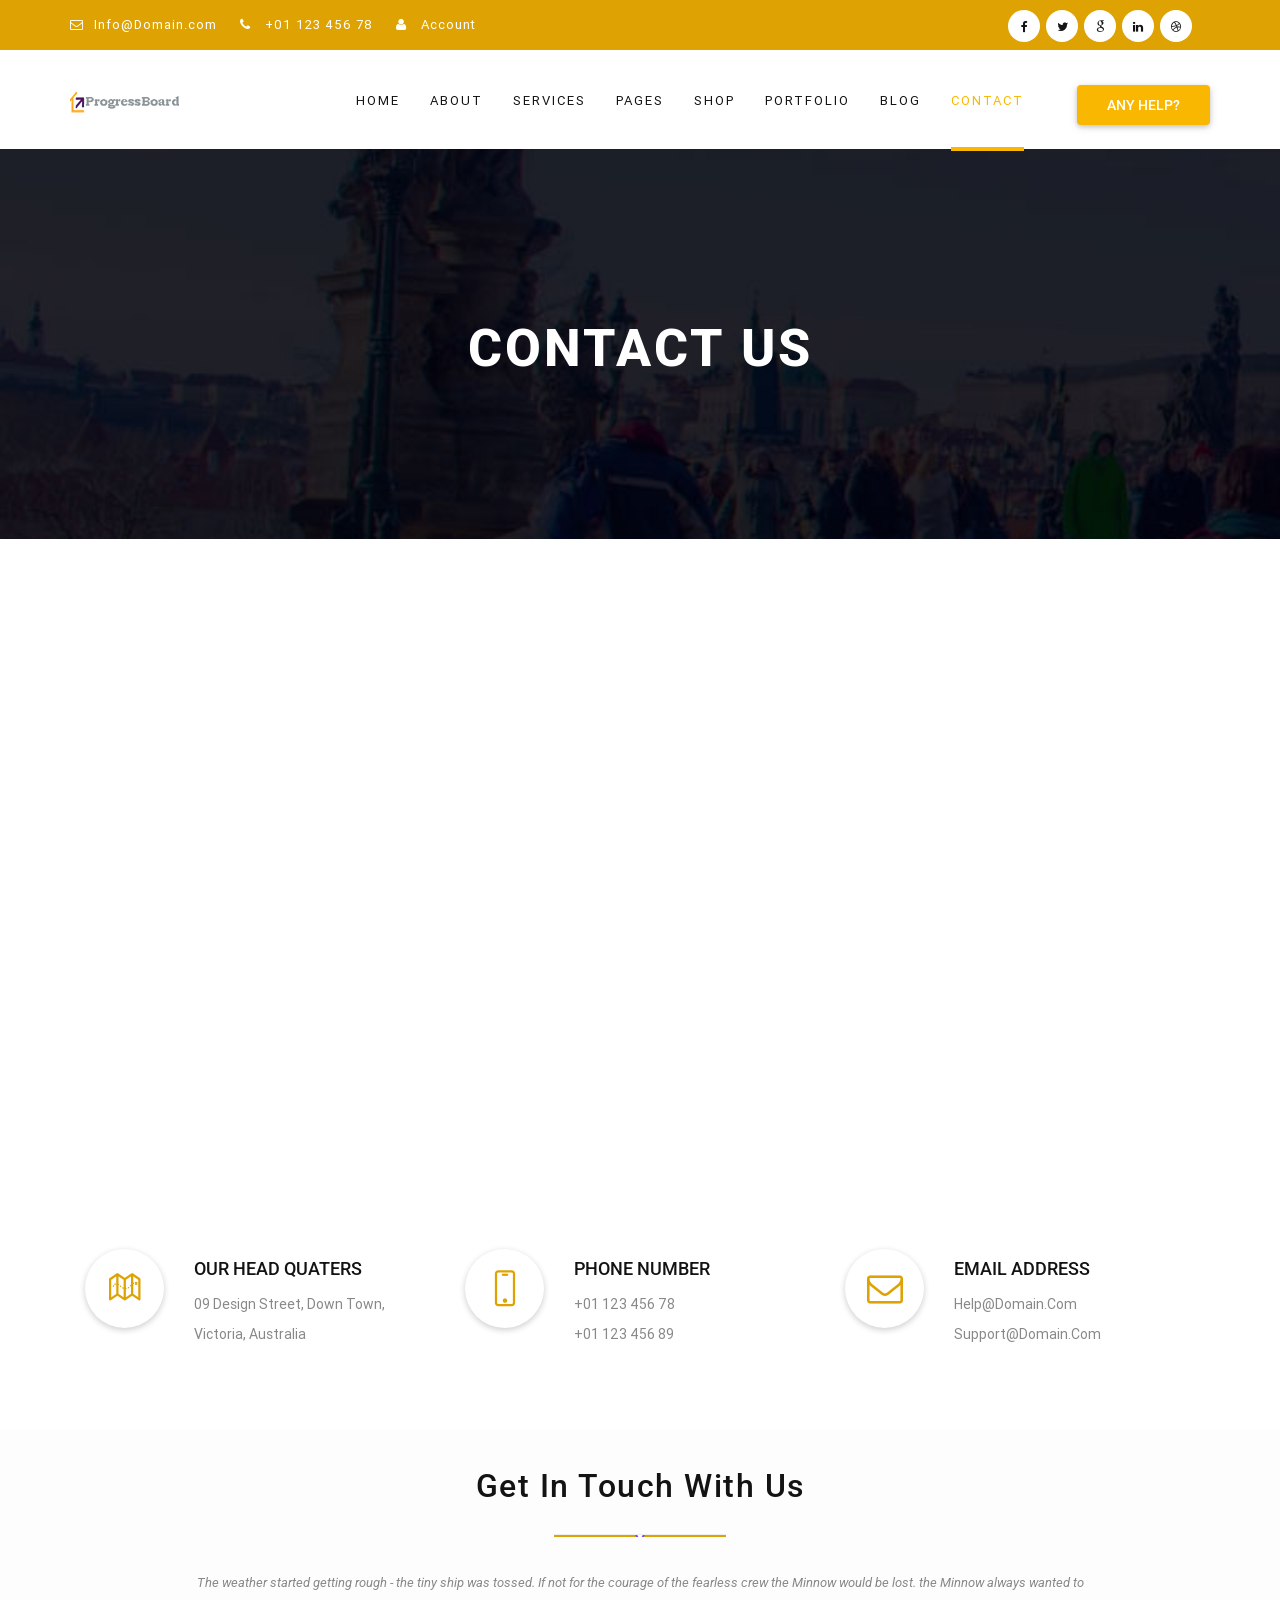
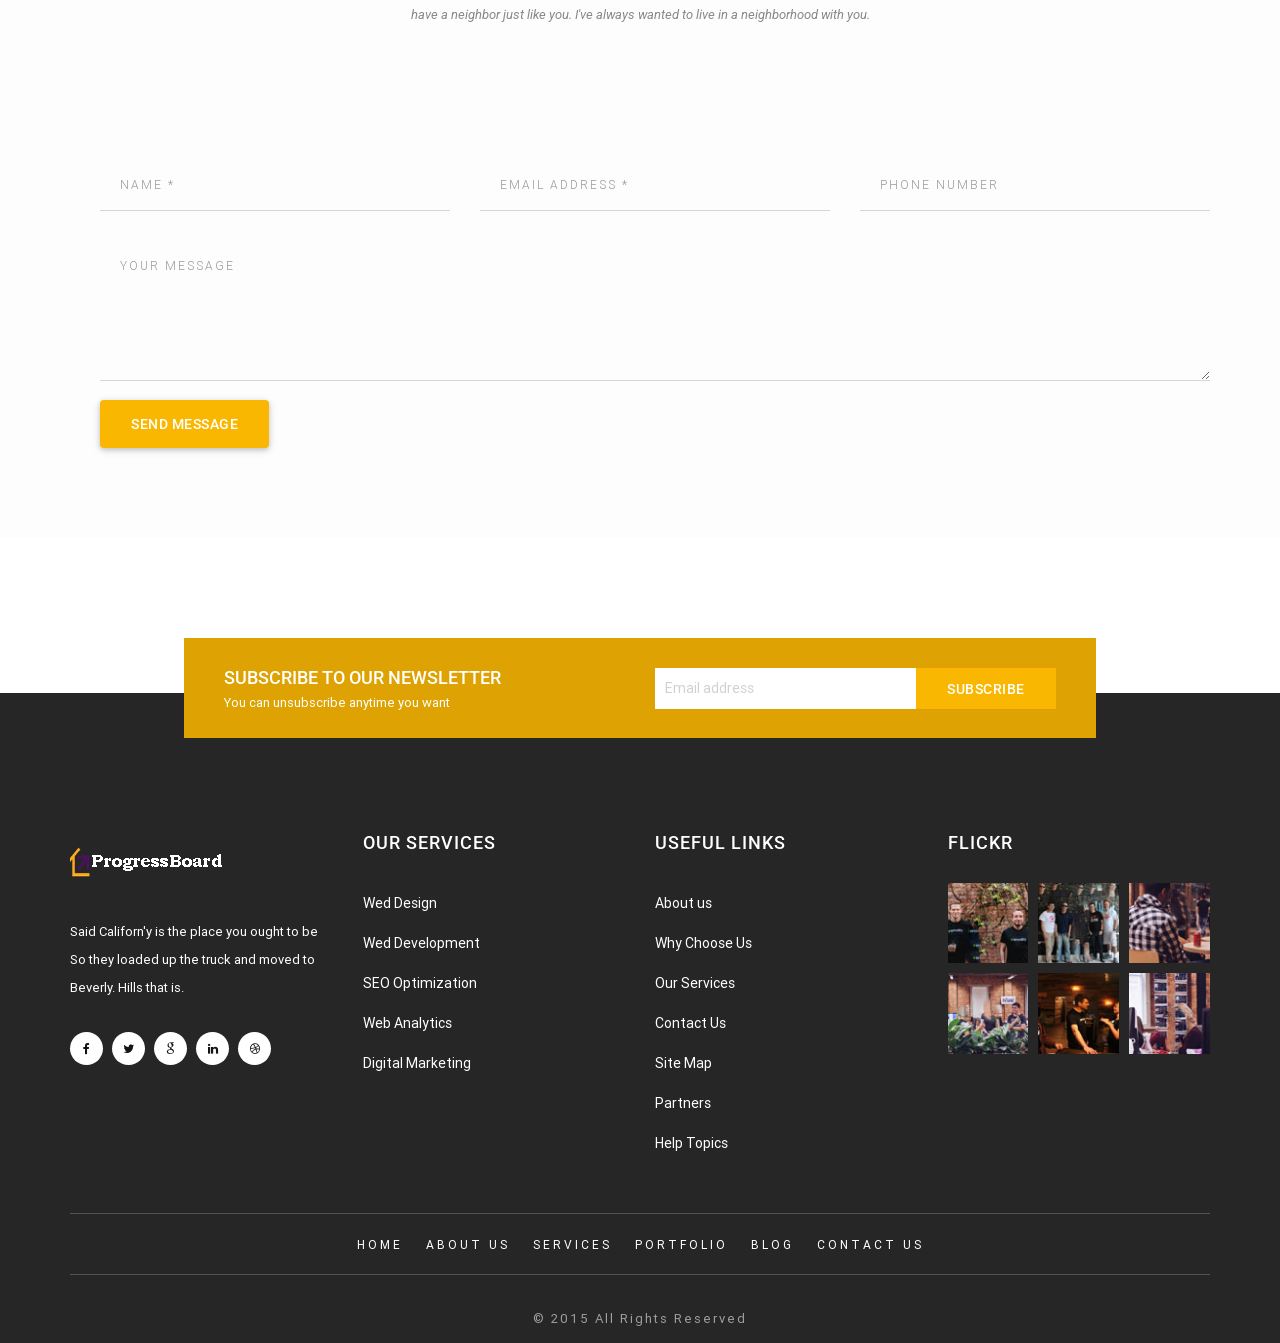
<file: contact.html>
<!doctype html>
<html class="no-js" lang="en">
<head>
<meta name="viewport" content="width=device-width, initial-scale=1.0" />
<meta http-equiv="content-type" content="text/html; charset=utf-8" />
<meta name="author" content="M_Adnan" />
<!-- Document Title -->
<title>Fugiat - Material Design HTML5 Template</title>

<!-- Favicon -->
<link rel="shortcut icon" href="images/favicon.ico" type="image/x-icon">
<link rel="icon" href="images/favicon.ico" type="image/x-icon">

<!-- FontsOnline -->
<link href='https://fonts.googleapis.com/css?family=Roboto:400,500,700,900,300,100' rel='stylesheet' type='text/css'>

<!-- StyleSheets -->
<link rel="stylesheet" href="css/ionicons.min.css">
<link rel="stylesheet" href="css/materialize.min.css">
<link rel="stylesheet" href="css/bootstrap/bootstrap.min.css">
<link rel="stylesheet" href="css/font-awesome.min.css">
<link rel="stylesheet" href="css/main.css">
<link rel="stylesheet" href="css/style.css">
<link rel="stylesheet" href="css/responsive.css">

<!-- SLIDER REVOLUTION 4.x CSS SETTINGS -->
<link rel="stylesheet" type="text/css" href="rs-plugin/css/settings.css" media="screen" />

<!-- JavaScripts -->
<script src="js/vendors/modernizr.js"></script>
<!-- HTML5 Shim and Respond.js IE8 support of HTML5 elements and media queries -->
<!-- WARNING: Respond.js doesn't work if you view the page via file:// -->
<!--[if lt IE 9]>
    <script src="https://oss.maxcdn.com/html5shiv/3.7.2/html5shiv.min.js"></script>
    <script src="https://oss.maxcdn.com/respond/1.4.2/respond.min.js"></script>
    <![endif]-->
</head>
<body>

<!-- LOADER -->
<div id="loader">
  <div class="loader">
    <div class="position-center-center"> <img src="images/logo.png" alt="" >
      <div class="progress">
        <div class="indeterminate"></div>
      </div>
    </div>
  </div>
</div>

<!-- Page Wrapper -->
<div id="wrap"> 
  <!-- Top bar -->
  <div class="top-bar">
    <div class="container">
      <div class="col-md-6">
        <ul class="row">
          <li class="margin-right-20">
            <p><i class="fa fa-envelope-o margin-right-10"></i>Info@Domain.com</p>
          </li>
          <li class="margin-right-20">
            <p><i class="fa fa-phone margin-right-10"></i> +01 123 456 78</p>
          </li>
          <li>
            <p><i class="fa fa-user margin-right-10"></i> Account</p>
          </li>
        </ul>
      </div>
      
      <!-- Social Icon -->
      <div class="col-md-6 text-right social-top"> 
        <!-- Social Icon -->
        <ul class="social-icons">
          <li><a href="#."><i class="fa fa-facebook"></i></a></li>
          <li><a href="#."><i class="fa fa-twitter"></i></a></li>
          <li><a href="#."><i class="fa fa-google"></i></a></li>
          <li><a href="#."><i class="fa fa-linkedin"></i></a></li>
          <li><a href="#."><i class="fa fa-dribbble"></i></a></li>
        </ul>
      </div>
    </div>
  </div>
  
  <!-- Header -->
  <header class="header coporate-header">
    <div class="sticky">
      <div class="container">
        <div class="logo"> <a href="index.html"><img src="images/logo.png" alt=""></a> </div>
        
        <!-- Nav -->
        <nav>
          <ul id="ownmenu" class="ownmenu">
            <li><a href="index.html">HOME</a>
              <ul class="dropdown">
                <li><a href="index.html">HOME</a> </li>
                <li><a href="index-1.html">HOME 2</a> </li>
              </ul>
            </li>
            <li><a href="about-us.html">About</a> </li>
            <li><a href="services.html">services</a> </li>
            <li><a href="index.html">PAGES</a>
              <ul class="dropdown">
                <li><a href="index.html">HOME</a> </li>
                <li><a href="index-1.html">HOME 2</a> </li>
                <li><a href="about-us.html">About</a> </li>
                <li><a href="about-us-2.html">About 2</a> </li>
                <li><a href="services.html">services</a> </li>
                <li><a href="services-2.html">services 2</a> </li>
                <li><a href="portfolio.html">portfolio</a> </li>
                <li><a href="portfolio-single.html">portfolio single </a> </li>
                <li><a href="product-1.html">Shop 1</a></li>
                <li><a href="product-2.html">Shop 2</a></li>
                <li><a href="product-single.html">Shop Detail</a></li>
                <li><a href="portfolio.html">portfolio</a></li>
                <li><a href="cart-page.html">Checkout</a></li>
                <li><a href="checkout.html">Your Cart</a></li>
                <li><a href="blog.html">blog</a></li>
                <li><a href="error-page.html">404</a></li>
                <li><a href="contact.html">contact</a></li>
              </ul>
            </li>
            <li><a href="index-1.html">Shop</a>
              <ul class="dropdown">
                <li><a href="product-1.html">Shop Full Width</a></li>
                <li><a href="product-2.html">Shop Sidebar Left</a></li>
                <li><a href="portfolio-single.html">Shop Detail</a></li>
                <li><a href="cart-page.html">Checkout</a></li>
                <li><a href="checkout.html">Your Cart</a></li>
              </ul>
            </li>
            <li><a href="portfolio.html">PORTFOLIO</a></li>
            <li><a href="blog.html">Blog</a> </li>
            <li class="active"><a href="contact.html">CONTACT</a></li>
          </ul>
        </nav>
        <a href="#." class="waves-effect waves-ripple any-help z-depth-1">any help?</a>
      </div>
    </div>
  </header>
  <!-- End Header --> 
  
  <!--======= SUB BANNER =========-->
  <section class="sub-banner bg-parallax" style="background:url(images/bg/about-bg-1.jpg) no-repeat">
    <div class="container">
      <div class="position-center-center">
        <h1>contact us</h1>
      </div>
    </div>
  </section>
  
  <!-- Content -->
  <div id="content">
    <section class="contact  padding-bottom-100"> 
      
      <!-- MAP  -->
      <div class="contact style-2">
        <div id="map"></div>
      </div>
      
      <!-- Conatct Pages  -->
      <div class="white-bg welcome">
        <div class="container">
          <div class="col-md-12">
            <ul class="row margin-top-70 margin-bottom-70">
              
              <!-- Services -->
              <li class="col-md-4">
                <div class="media">
                  <div class="media-left">
                    <div class="icon"> <i class="ion-map"></i> </div>
                  </div>
                  <div class="media-body">
                    <h5>Our Head quaters</h5>
                    <p>09 Design Street, Down Town,
                      Victoria, Australia </p>
                  </div>
                </div>
              </li>
              
              <!-- Services -->
              <li class="col-md-4">
                <div class="media">
                  <div class="media-left">
                    <div class="icon"> <i class="icon-screen-smartphone"></i> </div>
                  </div>
                  <div class="media-body">
                    <h5>phone number</h5>
                    <p>+01 123 456 78 <br>
                      +01 123 456 89</p>
                  </div>
                </div>
              </li>
              
              <!-- Services -->
              <li class="col-md-4">
                <div class="media">
                  <div class="media-left">
                    <div class="icon"> <i class="fa fa-envelope-o"></i> </div>
                  </div>
                  <div class="media-body">
                    <h5>email address</h5>
                    <p>Help@Domain.Com
                      Support@Domain.Com </p>
                  </div>
                </div>
              </li>
            </ul>
          </div>
        </div>
      </div>
      
      <!-- Contact  -->
      <div class="contact style-3 light-gray-bg padding-top-40 padding-bottom-80">
        <div class="container">
          <div class="heading-block text-center margin-bottom-80">
            <h3>Get In Touch With Us</h3>
            <hr>
            <span class=" margin-top-20">The weather started getting rough - the tiny ship was tossed. If not for the courage of the fearless crew the Minnow would be lost. the Minnow always wanted to have a neighbor just like you. I've always wanted to live in a neighborhood with you. </span> </div>
          
          <!-- Form  -->
          <div class="contact-right padding-top-30 padding-left-30"> 
            <!-- Success Msg -->
            <div id="contact_message" class="success-msg"> <i class="fa fa-paper-plane-o"></i>Thank You. Your Message has been Submitted</div>
            
            <!-- FORM -->
            <form role="form" id="contact_form" class="contact-form" method="post" onSubmit="return false">
              <ul class="row">
                <li class="col-sm-4">
                  <label>
                    <input type="text" class="form-control" name="name" id="name" placeholder="Name *">
                  </label>
                </li>
                <li class="col-sm-4">
                  <label>
                    <input type="text" class="form-control" name="email" id="email" placeholder="Email address *">
                  </label>
                </li>
                <li class="col-sm-4">
                  <label>
                    <input type="text" class="form-control" name="company" id="company" placeholder="Phone number">
                  </label>
                </li>
                <li class="col-sm-12">
                  <label>
                    <textarea class="form-control" name="message" id="message" rows="5" placeholder="Your Message"></textarea>
                  </label>
                </li>
                <li class="col-sm-12">
                  <button type="submit" class="btn" value="submit" id="btn_submit" onClick="proceed();">send message</button>
                </li>
              </ul>
            </form>
          </div>
        </div>
      </div>
    </section>
    
    <!-- News Letter -->
    <div class="container">
      <section class="news-letter">
        <div class="row">
          <div class="col-md-6">
            <h5>Subscribe to our newsletter</h5>
            <p>You can unsubscribe anytime you want</p>
          </div>
          <div class="col-md-6">
            <form>
              <input type="email" class="z-depth-1" placeholder="Email address" required>
              <button type="submit" class="btn waves-effect waves-light">subscribe</button>
            </form>
          </div>
        </div>
      </section>
    </div>
  </div>
  <!-- End Content --> 
  
  <!-- Footer -->
  
  <footer>
    <div class="container">
      <div class="row"> 
        
        <!-- About -->
        <div class="col-md-3"> <img class="margin-bottom-20" src="images/logo-footer.png" alt="" >
          <p>Said Californ'y is the place you ought to be So they loaded up the truck and moved to Beverly. Hills that is.</p>
          
          <!-- Social Icon -->
          <ul class="social-icons">
            <li><a href="#."><i class="fa fa-facebook"></i></a></li>
            <li><a href="#."><i class="fa fa-twitter"></i></a></li>
            <li><a href="#."><i class="fa fa-google"></i></a></li>
            <li><a href="#."><i class="fa fa-linkedin"></i></a></li>
            <li><a href="#."><i class="fa fa-dribbble"></i></a></li>
          </ul>
        </div>
        
        <!-- Our Services -->
        <div class="col-md-3">
          <h5>Our Services</h5>
          <ul class="links">
            <li><a href="#."> Wed Design</a></li>
            <li><a href="#."> Wed Development</a></li>
            <li><a href="#."> SEO Optimization</a></li>
            <li><a href="#."> Web Analytics</a></li>
            <li><a href="#."> Digital Marketing</a></li>
          </ul>
        </div>
        
        <!-- useful links -->
        <div class="col-md-3">
          <h5>useful links</h5>
          <ul class="links">
            <li><a href="#."> About us</a></li>
            <li><a href="#."> Why Choose Us</a></li>
            <li><a href="#."> Our Services</a></li>
            <li><a href="#."> Contact Us</a></li>
            <li><a href="#."> Site Map</a></li>
            <li><a href="#."> Partners</a></li>
            <li><a href="#."> Help Topics</a></li>
          </ul>
        </div>
        
        <!-- flickr -->
        <div class="col-md-3">
          <h5>flickr</h5>
          <ul class="flicker">
            <li><a href="#."><img class="img-responsive" src="images/flicker-1.jpg" alt="" ></a></li>
            <li><a href="#."><img class="img-responsive" src="images/flicker-2.jpg" alt="" ></a></li>
            <li><a href="#."><img class="img-responsive" src="images/flicker-3.jpg" alt="" ></a></li>
            <li><a href="#."><img class="img-responsive" src="images/flicker-4.jpg" alt="" ></a></li>
            <li><a href="#."><img class="img-responsive" src="images/flicker-5.jpg" alt="" ></a></li>
            <li><a href="#."><img class="img-responsive" src="images/flicker-6.jpg" alt="" ></a></li>
          </ul>
        </div>
      </div>
      
      <!-- Links -->
      <ul class="bottom-links">
        <li><a href="#."> Home </a></li>
        <li><a href="#."> about us </a></li>
        <li><a href="#."> services </a></li>
        <li><a href="#."> Portfolio</a></li>
        <li><a href="#."> blog </a></li>
        <li><a href="#."> contact us</a></li>
      </ul>
      
      <!-- Rights -->
      <div class="rights">
        <p>© 2015 All Rights Reserved</p>
      </div>
    </div>
  </footer>
  <!-- End Footer --> 
</div>
<!-- End Page Wrapper --> 

<!-- JavaScripts --> 
<script src="js/vendors/jquery/jquery.min.js"></script> 
<script src="js/vendors/wow.min.js"></script> 
<script src="js/vendors/bootstrap.min.js"></script> 
<script src="js/vendors/materialize.min.js"></script> 
<script src="js/vendors/own-menu.js"></script> 
<script src="js/vendors/flexslider/jquery.flexslider-min.js"></script> 
<script src="js/vendors/jquery.isotope.min.js"></script> 
<script src="js/vendors/owl.carousel.min.js"></script> 

<!-- SLIDER REVOLUTION 4.x SCRIPTS  --> 
<script type="text/javascript" src="rs-plugin/js/jquery.themepunch.tools.min.js"></script> 
<script type="text/javascript" src="rs-plugin/js/jquery.themepunch.revolution.min.js"></script> 
<script src="js/main.js"></script> 
<!-- begin map script--> 
<script type='text/javascript' src='http://maps.google.com/maps/api/js?sensor=false'></script> 
<script type="text/javascript">
/*==========  Map 41.239121,69.346994 ==========*/
var map;
function initialize_map() {
if ($('#map').length) {
  var myLatLng = new google.maps.LatLng(41.239121, 69.346994);
  var mapOptions = {
    zoom: 17,
    center: myLatLng,
    scrollwheel: false,
    panControl: false,
    zoomControl: true,
    scaleControl: false,
    mapTypeControl: false,
    streetViewControl: false
};
  map = new google.maps.Map(document.getElementById('map'), mapOptions);
  var marker = new google.maps.Marker({
    position: myLatLng,
    map: map,
    tittle: 'Envato',
    icon: './images/map-locator.png'
});} 
else {
  return false;
}}
google.maps.event.addDomListener(window, 'load', initialize_map);
</script>
</body>
</html>
</file>
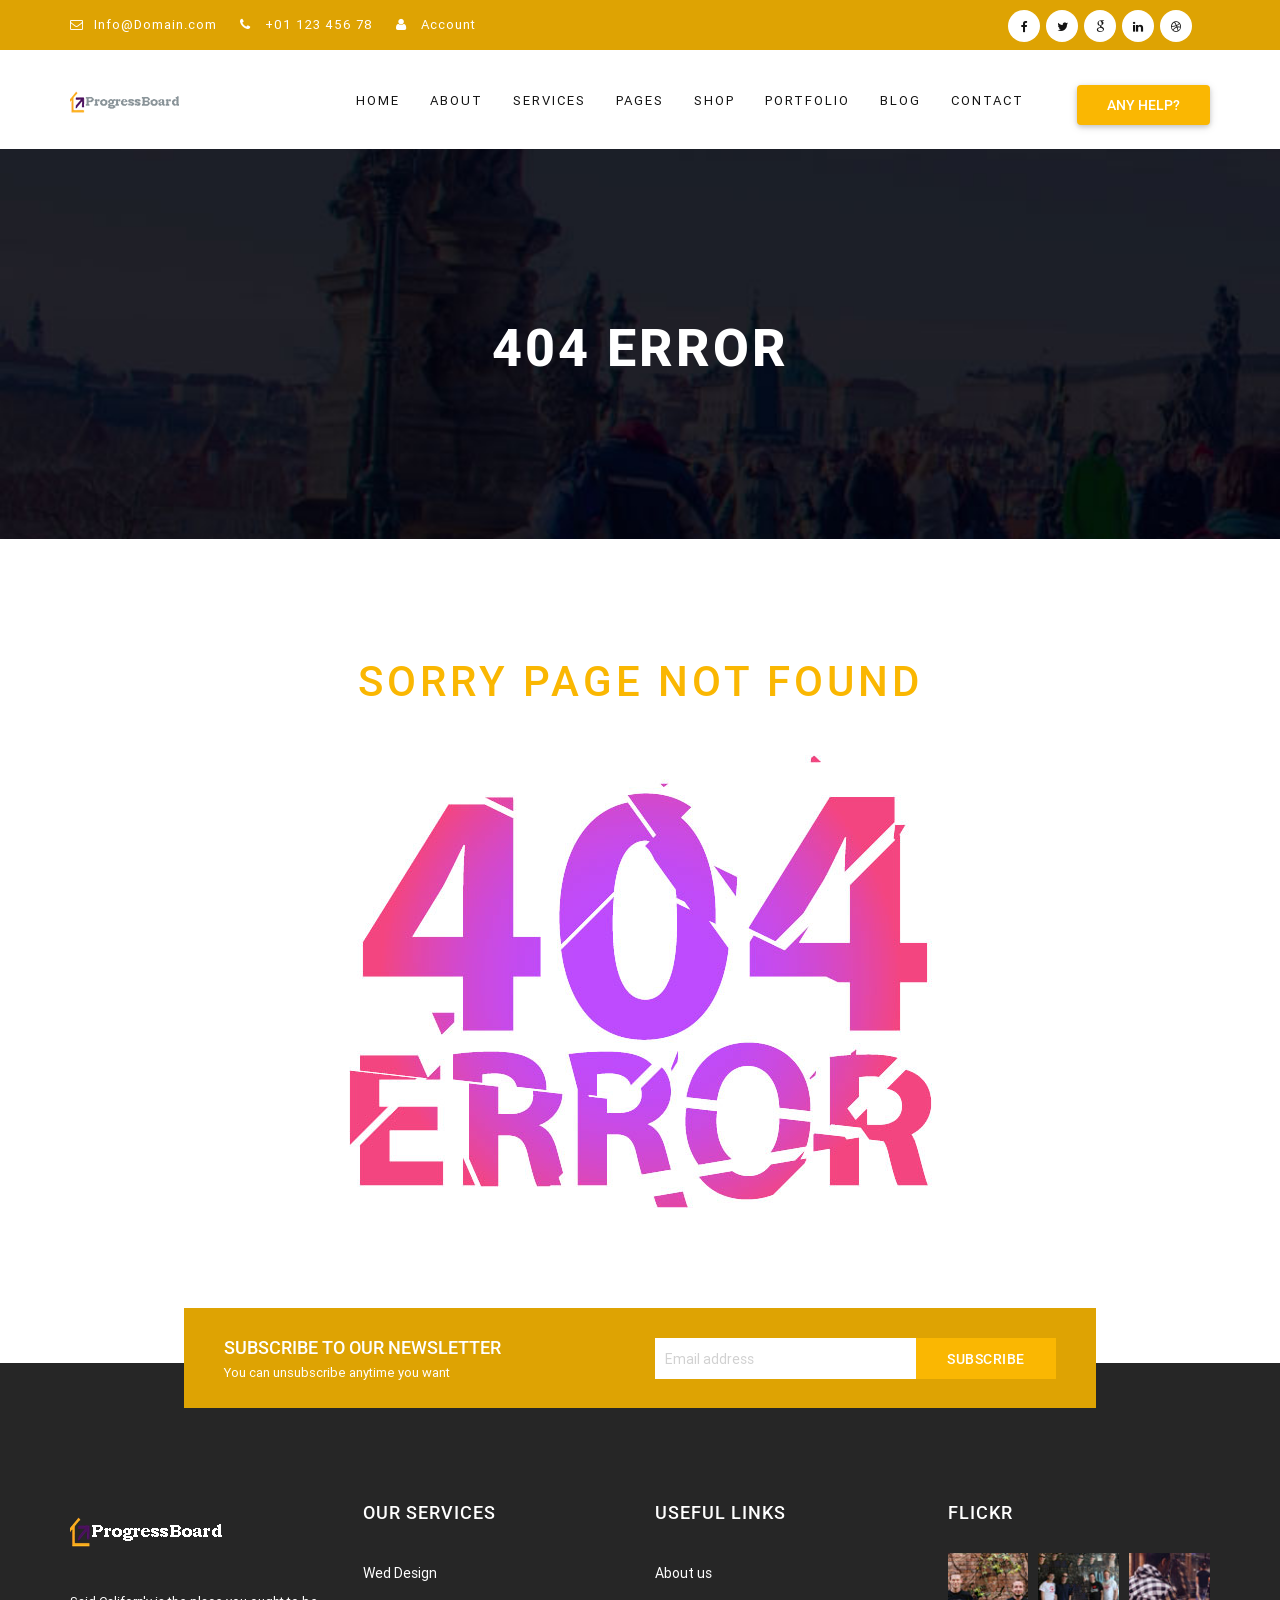
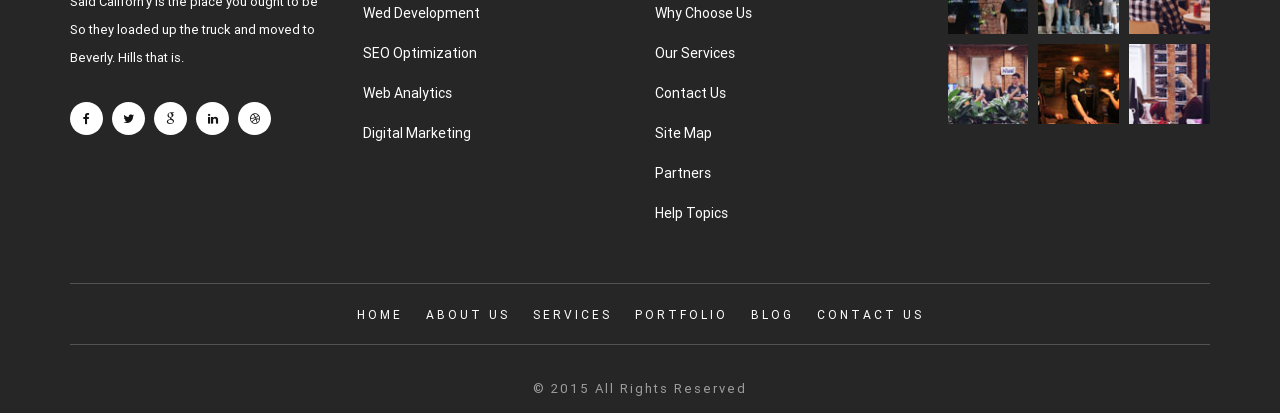
<file: error-page.html>
<!doctype html>
<html class="no-js" lang="en">
<head>
<meta name="viewport" content="width=device-width, initial-scale=1.0" />
<meta http-equiv="content-type" content="text/html; charset=utf-8" />
<meta name="author" content="M_Adnan" />
<!-- Document Title -->
<title>Fugiat - Material Design HTML5 Template</title>

<!-- Favicon -->
<link rel="shortcut icon" href="images/favicon.ico" type="image/x-icon">
<link rel="icon" href="images/favicon.ico" type="image/x-icon">

<!-- FontsOnline -->
<link href='https://fonts.googleapis.com/css?family=Roboto:400,500,700,900,300,100' rel='stylesheet' type='text/css'>

<!-- StyleSheets -->
<link rel="stylesheet" href="css/ionicons.min.css">
<link rel="stylesheet" href="css/materialize.min.css">
<link rel="stylesheet" href="css/bootstrap/bootstrap.min.css">
<link rel="stylesheet" href="css/font-awesome.min.css">
<link rel="stylesheet" href="css/main.css">
<link rel="stylesheet" href="css/style.css">
<link rel="stylesheet" href="css/responsive.css">

<!-- SLIDER REVOLUTION 4.x CSS SETTINGS -->
<link rel="stylesheet" type="text/css" href="rs-plugin/css/settings.css" media="screen" />

<!-- JavaScripts -->
<script src="js/vendors/modernizr.js"></script>
<!-- HTML5 Shim and Respond.js IE8 support of HTML5 elements and media queries -->
<!-- WARNING: Respond.js doesn't work if you view the page via file:// -->
<!--[if lt IE 9]>
    <script src="https://oss.maxcdn.com/html5shiv/3.7.2/html5shiv.min.js"></script>
    <script src="https://oss.maxcdn.com/respond/1.4.2/respond.min.js"></script>
    <![endif]-->
</head>
<body>

<!-- LOADER -->
<div id="loader">
  <div class="loader">
    <div class="position-center-center"> <img src="images/logo.png" alt="" >
      <div class="progress">
        <div class="indeterminate"></div>
      </div>
    </div>
  </div>
</div>

<!-- Page Wrapper -->
<div id="wrap"> 
  
  <!-- Top bar -->
  <div class="top-bar">
    <div class="container">
      <div class="col-md-6">
        <ul class="row">
          <li class="margin-right-20">
            <p><i class="fa fa-envelope-o margin-right-10"></i>Info@Domain.com</p>
          </li>
          <li class="margin-right-20">
            <p><i class="fa fa-phone margin-right-10"></i> +01 123 456 78</p>
          </li>
          <li>
            <p><i class="fa fa-user margin-right-10"></i> Account</p>
          </li>
        </ul>
      </div>
      
      <!-- Social Icon -->
      <div class="col-md-6 text-right social-top"> 
        <!-- Social Icon -->
        <ul class="social-icons">
          <li><a href="#."><i class="fa fa-facebook"></i></a></li>
          <li><a href="#."><i class="fa fa-twitter"></i></a></li>
          <li><a href="#."><i class="fa fa-google"></i></a></li>
          <li><a href="#."><i class="fa fa-linkedin"></i></a></li>
          <li><a href="#."><i class="fa fa-dribbble"></i></a></li>
        </ul>
      </div>
    </div>
  </div>
  
  <!-- Header -->
  <header class="header coporate-header">
    <div class="sticky">
      <div class="container">
        <div class="logo"> <a href="index.html"><img src="images/logo.png" alt=""></a> </div>
        
        <!-- Nav -->
        <nav>
          <ul id="ownmenu" class="ownmenu">
            <li><a href="index.html">HOME</a>
              <ul class="dropdown">
                <li><a href="index.html">HOME</a> </li>
                <li><a href="index-1.html">HOME 2</a> </li>
              </ul>
            </li>
            <li><a href="about-us.html">About</a> </li>
            <li><a href="services.html">services</a> </li>
            <li><a href="index.html">PAGES</a>
              <ul class="dropdown">
                <li><a href="index.html">HOME</a> </li>
                <li><a href="index-1.html">HOME 2</a> </li>
                <li><a href="about-us.html">About</a> </li>
                <li><a href="about-us-2.html">About 2</a> </li>
                <li><a href="services.html">services</a> </li>
                <li><a href="services-2.html">services 2</a> </li>
                <li><a href="portfolio.html">portfolio</a> </li>
                <li><a href="portfolio-single.html">portfolio single </a> </li>
                <li><a href="product-1.html">Shop 1</a></li>
                <li><a href="product-2.html">Shop 2</a></li>
                <li><a href="product-single.html">Shop Detail</a></li>
                <li><a href="portfolio.html">portfolio</a></li>
                <li><a href="cart-page.html">Checkout</a></li>
                <li><a href="checkout.html">Your Cart</a></li>
                <li><a href="blog.html">blog</a></li>
                <li><a href="error-page.html">404</a></li>
                <li><a href="contact.html">contact</a></li>
              </ul>
            </li>
            <li><a href="index-1.html">Shop</a>
              <ul class="dropdown">
                <li><a href="product-1.html">Shop Full Width</a></li>
                <li><a href="product-2.html">Shop Sidebar Left</a></li>
                <li><a href="portfolio-single.html">Shop Detail</a></li>
                <li><a href="cart-page.html">Checkout</a></li>
                <li><a href="checkout.html">Your Cart</a></li>
              </ul>
            </li>
            <li><a href="portfolio.html">PORTFOLIO</a></li>
            <li><a href="blog.html">Blog</a> </li>
            <li><a href="contact.html">CONTACT</a></li>
          </ul>
        </nav>
        <a href="#." class="waves-effect waves-ripple any-help z-depth-1">any help?</a>
      </div>
    </div>
  </header>
  <!-- End Header --> 
  
  <!--======= SUB BANNER =========-->
  <section class="sub-banner bg-parallax" style="background:url(images/bg/about-bg-1.jpg) no-repeat">
    <div class="container">
      <div class="position-center-center">
        <h1>404 error</h1>
      </div>
    </div>
  </section>
  
  <!-- Content -->
  <div id="content">
    <section class="padding-top-100 padding-bottom-100">
      <div class="container">
        
        <div class="text-center">
        	
            
            <h1 class="text-uppercase letter-space-4 color-primary-pink margin-bottom-50">Sorry page not found</h1>
            
            <img src="images/error.jpg" alt="" >
        
        
        </div>
        
        
      </div>
    </section>
    
    <!-- News Letter -->
    <div class="container">
      <section class="news-letter">
        <div class="row">
          <div class="col-md-6">
            <h5>Subscribe to our newsletter</h5>
            <p>You can unsubscribe anytime you want</p>
          </div>
          <div class="col-md-6">
            <form>
              <input type="email" class="z-depth-1" placeholder="Email address" required>
              <button type="submit" class="btn waves-effect waves-light">subscribe</button>
            </form>
          </div>
        </div>
      </section>
    </div>
  </div>
  <!-- End Content --> 
  
  <!-- Footer -->
  
  <footer>
    <div class="container">
      <div class="row"> 
        
        <!-- About -->
        <div class="col-md-3"> <img class="margin-bottom-20" src="images/logo-footer.png" alt="" >
          <p>Said Californ'y is the place you ought to be So they loaded up the truck and moved to Beverly. Hills that is.</p>
          
          <!-- Social Icon -->
          <ul class="social-icons">
            <li><a href="#."><i class="fa fa-facebook"></i></a></li>
            <li><a href="#."><i class="fa fa-twitter"></i></a></li>
            <li><a href="#."><i class="fa fa-google"></i></a></li>
            <li><a href="#."><i class="fa fa-linkedin"></i></a></li>
            <li><a href="#."><i class="fa fa-dribbble"></i></a></li>
          </ul>
        </div>
        
        <!-- Our Services -->
        <div class="col-md-3">
          <h5>Our Services</h5>
          <ul class="links">
            <li><a href="#."> Wed Design</a></li>
            <li><a href="#."> Wed Development</a></li>
            <li><a href="#."> SEO Optimization</a></li>
            <li><a href="#."> Web Analytics</a></li>
            <li><a href="#."> Digital Marketing</a></li>
          </ul>
        </div>
        
        <!-- useful links -->
        <div class="col-md-3">
          <h5>useful links</h5>
          <ul class="links">
            <li><a href="#."> About us</a></li>
            <li><a href="#."> Why Choose Us</a></li>
            <li><a href="#."> Our Services</a></li>
            <li><a href="#."> Contact Us</a></li>
            <li><a href="#."> Site Map</a></li>
            <li><a href="#."> Partners</a></li>
            <li><a href="#."> Help Topics</a></li>
          </ul>
        </div>
        
        <!-- flickr -->
        <div class="col-md-3">
          <h5>flickr</h5>
          <ul class="flicker">
            <li><a href="#."><img class="img-responsive" src="images/flicker-1.jpg" alt="" ></a></li>
            <li><a href="#."><img class="img-responsive" src="images/flicker-2.jpg" alt="" ></a></li>
            <li><a href="#."><img class="img-responsive" src="images/flicker-3.jpg" alt="" ></a></li>
            <li><a href="#."><img class="img-responsive" src="images/flicker-4.jpg" alt="" ></a></li>
            <li><a href="#."><img class="img-responsive" src="images/flicker-5.jpg" alt="" ></a></li>
            <li><a href="#."><img class="img-responsive" src="images/flicker-6.jpg" alt="" ></a></li>
          </ul>
        </div>
      </div>
      
      <!-- Links -->
      <ul class="bottom-links">
        <li><a href="#."> Home </a></li>
        <li><a href="#."> about us </a></li>
        <li><a href="#."> services </a></li>
        <li><a href="#."> Portfolio</a></li>
        <li><a href="#."> blog </a></li>
        <li><a href="#."> contact us</a></li>
      </ul>
      
      <!-- Rights -->
      <div class="rights">
        <p>© 2015 All Rights Reserved</p>
      </div>
    </div>
  </footer>
  <!-- End Footer --> 
</div>
<!-- End Page Wrapper --> 

<!-- JavaScripts --> 
<script src="js/vendors/jquery/jquery.min.js"></script> 
<script src="js/vendors/wow.min.js"></script> 
<script src="js/vendors/bootstrap.min.js"></script> 
<script src="js/vendors/materialize.min.js"></script> 
<script src="js/vendors/own-menu.js"></script> 
<script src="js/vendors/flexslider/jquery.flexslider-min.js"></script> 
<script src="js/vendors/jquery.isotope.min.js"></script> 
<script src="js/vendors/owl.carousel.min.js"></script> 

<!-- SLIDER REVOLUTION 4.x SCRIPTS  --> 
<script type="text/javascript" src="rs-plugin/js/jquery.themepunch.tools.min.js"></script> 
<script type="text/javascript" src="rs-plugin/js/jquery.themepunch.revolution.min.js"></script> 
<script src="js/main.js"></script>
</body>
</html>
</file>
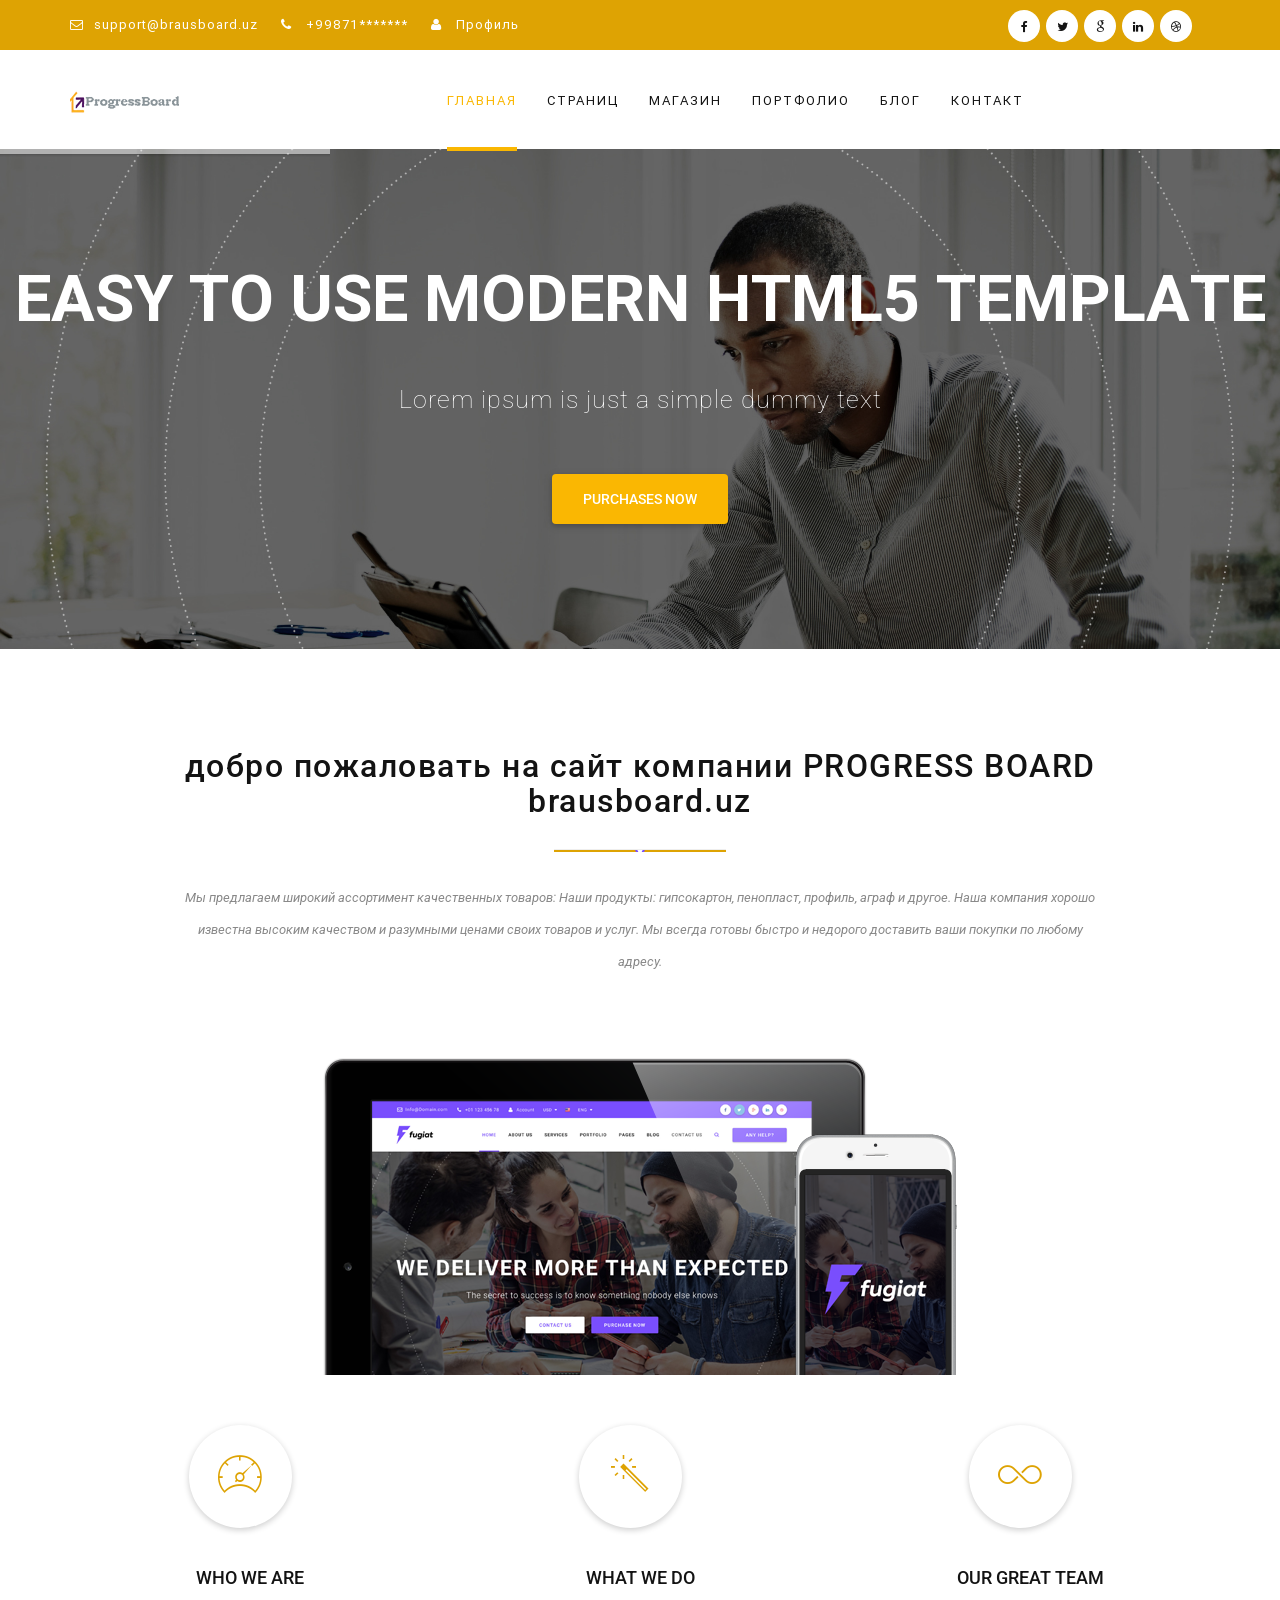
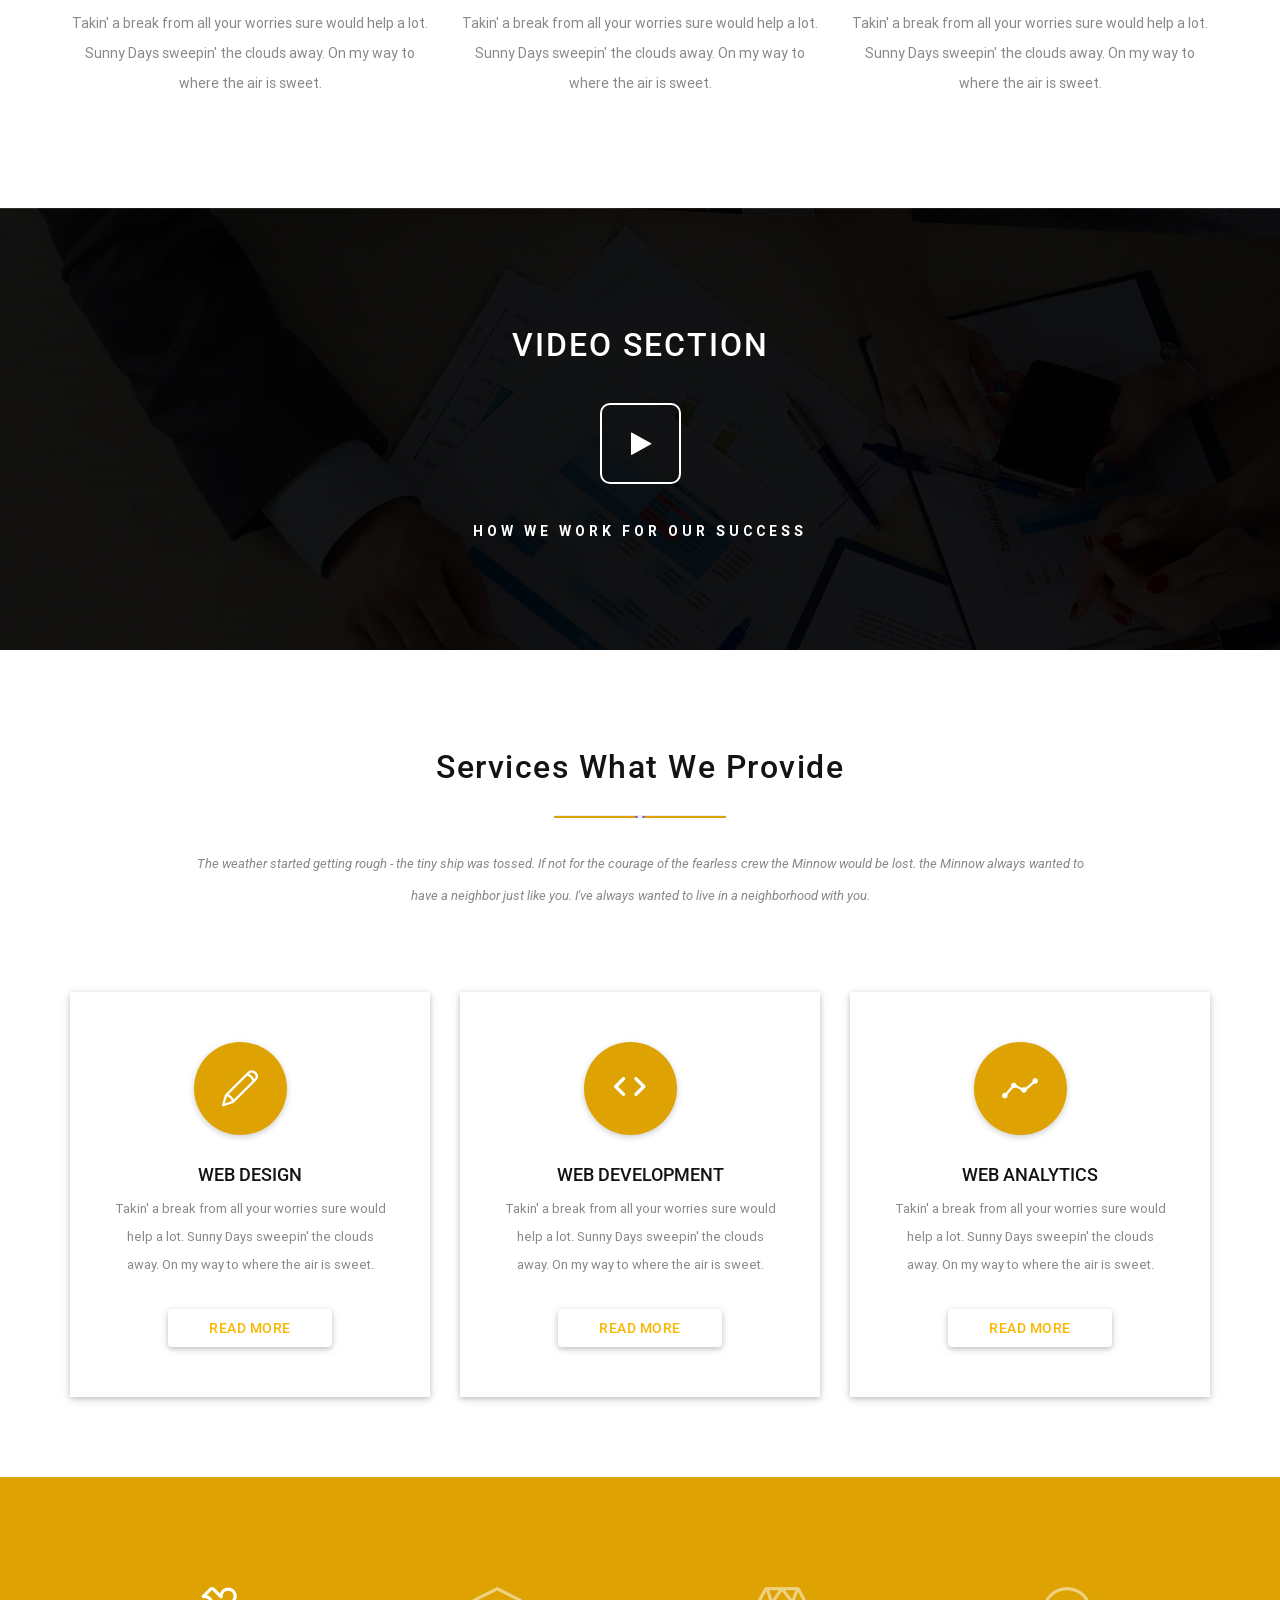
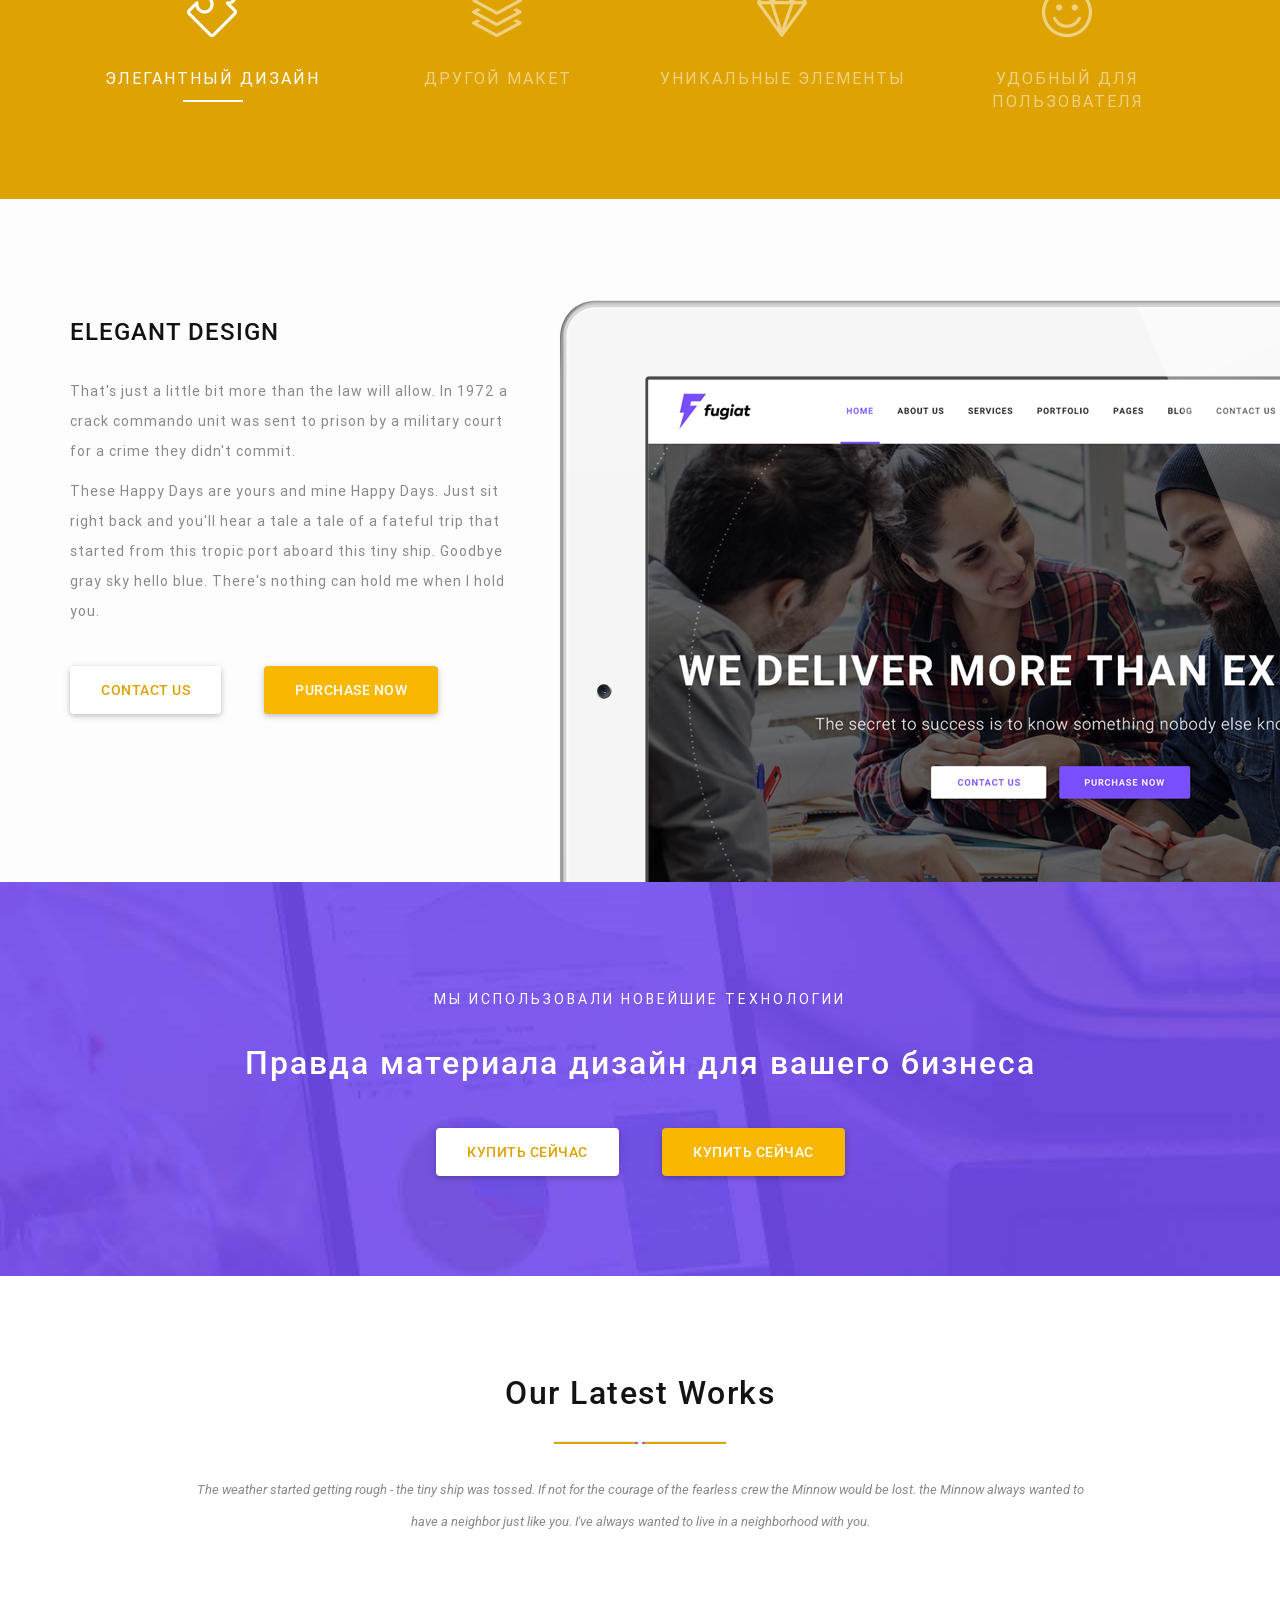
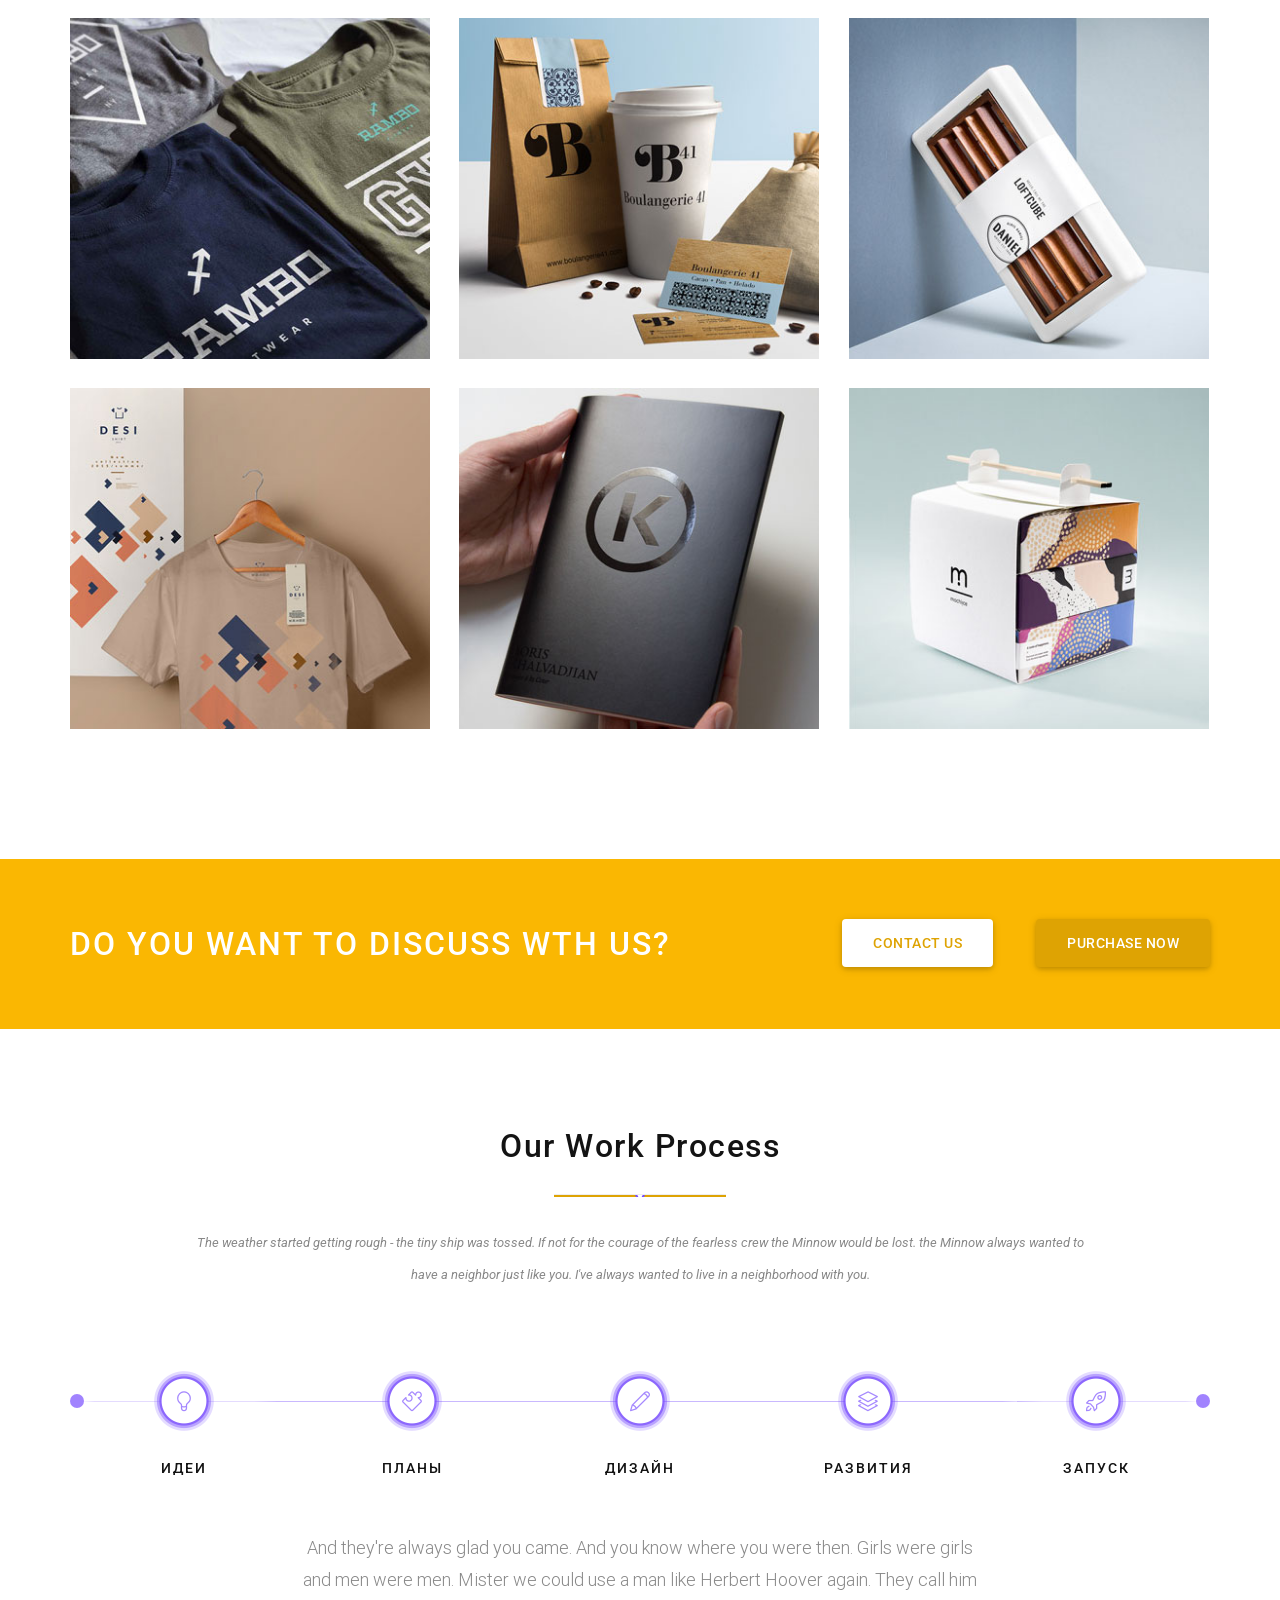
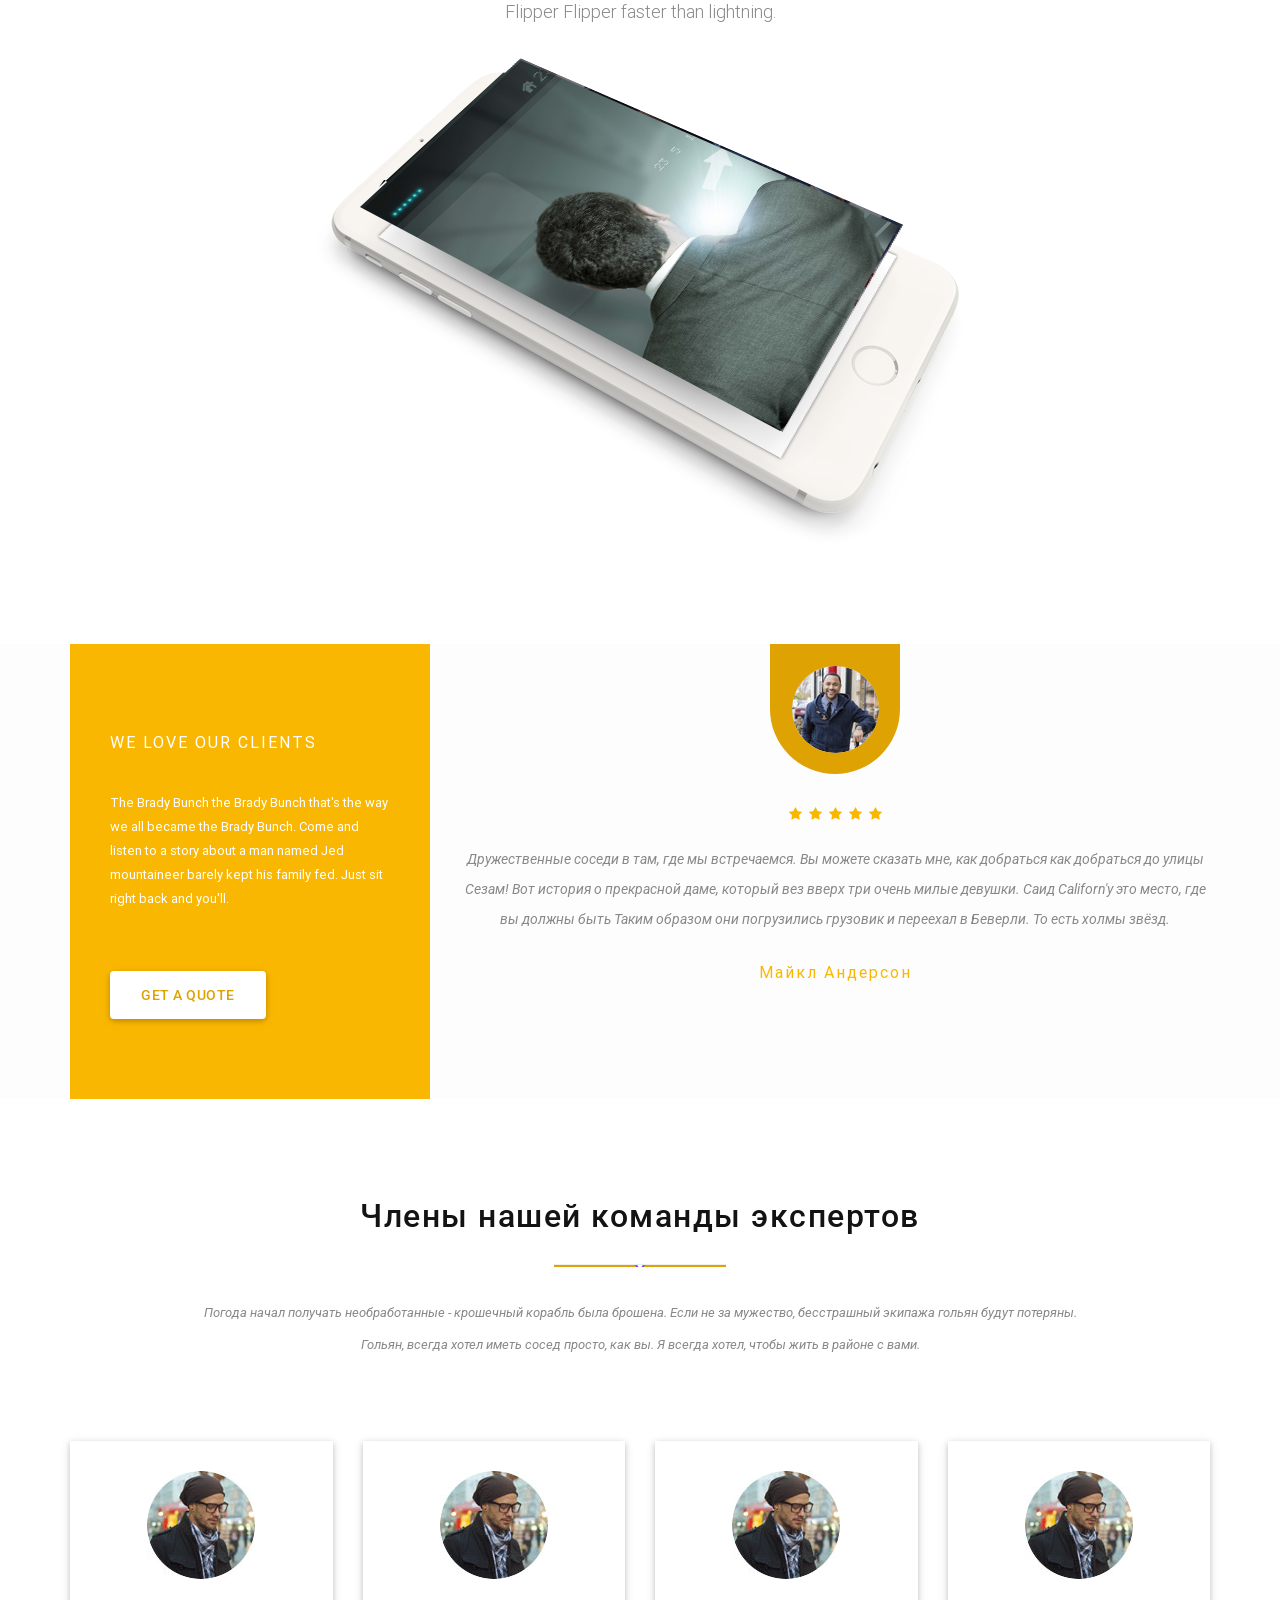
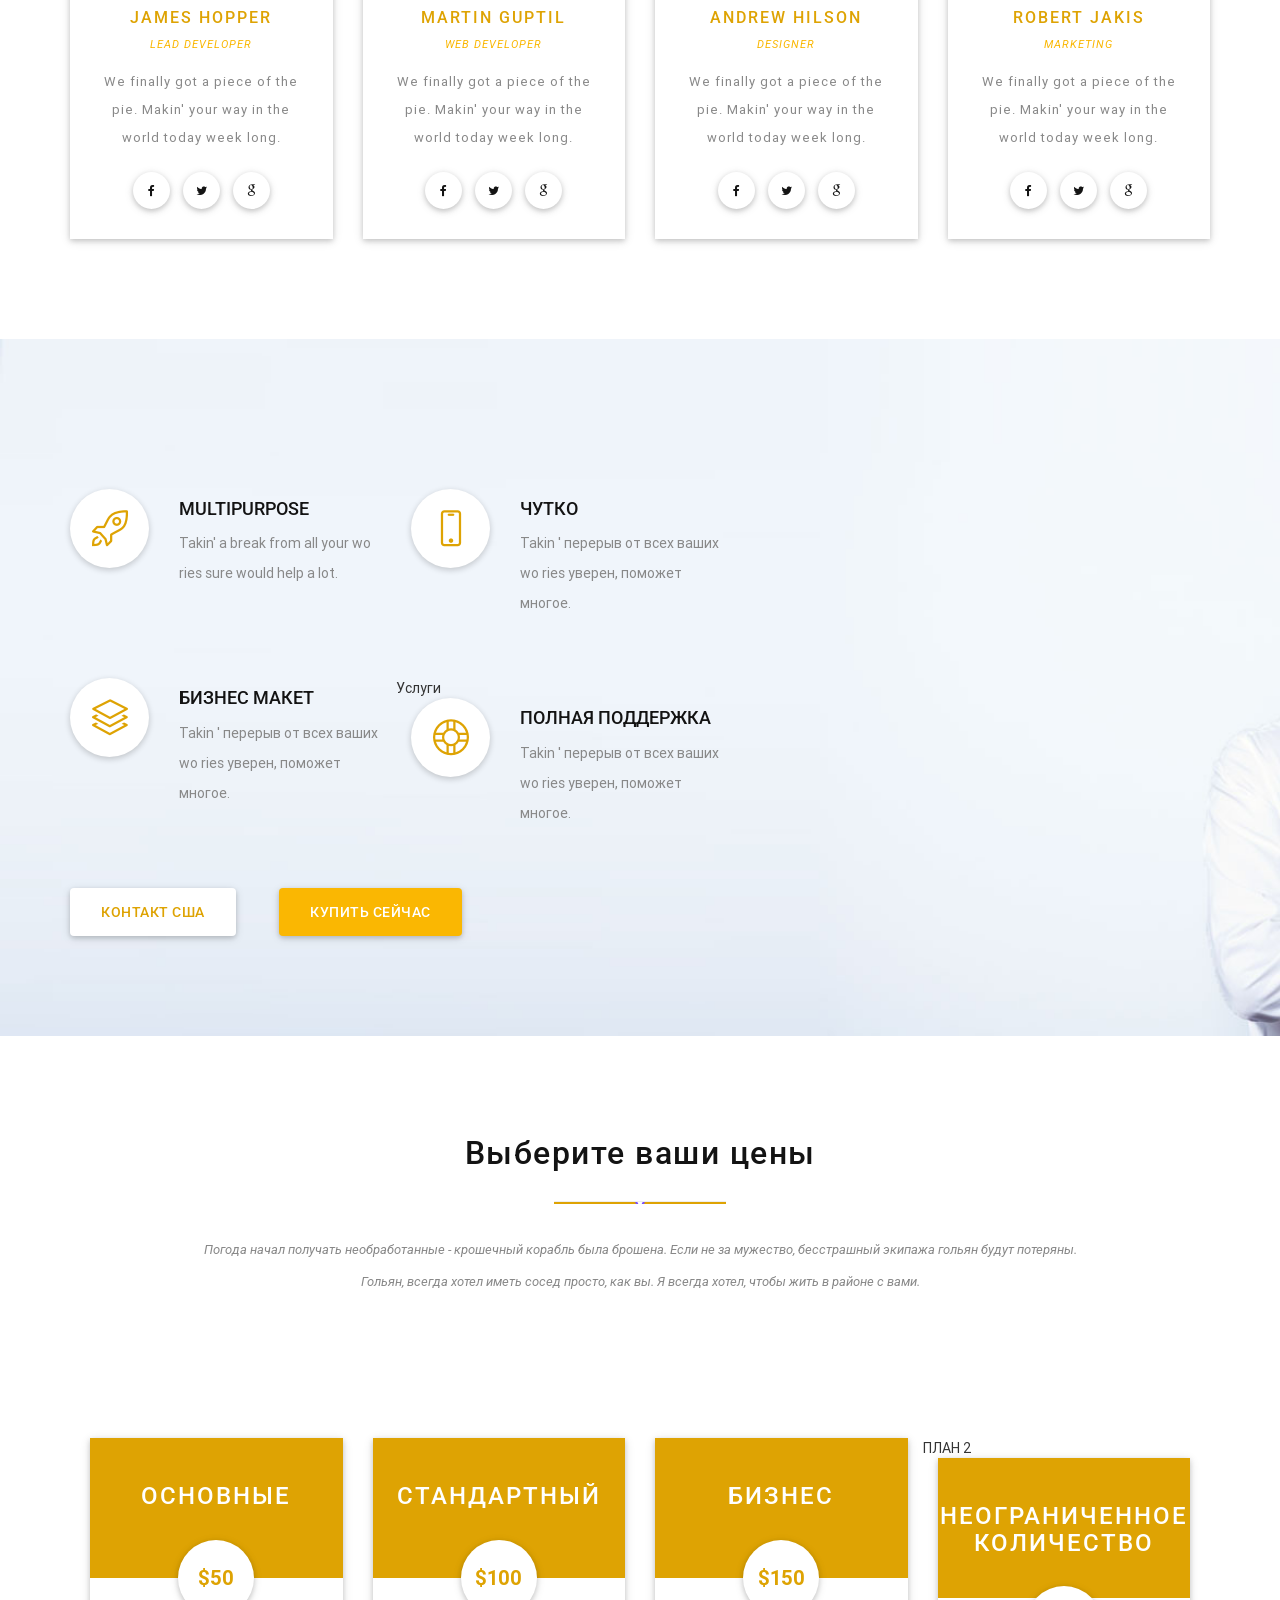
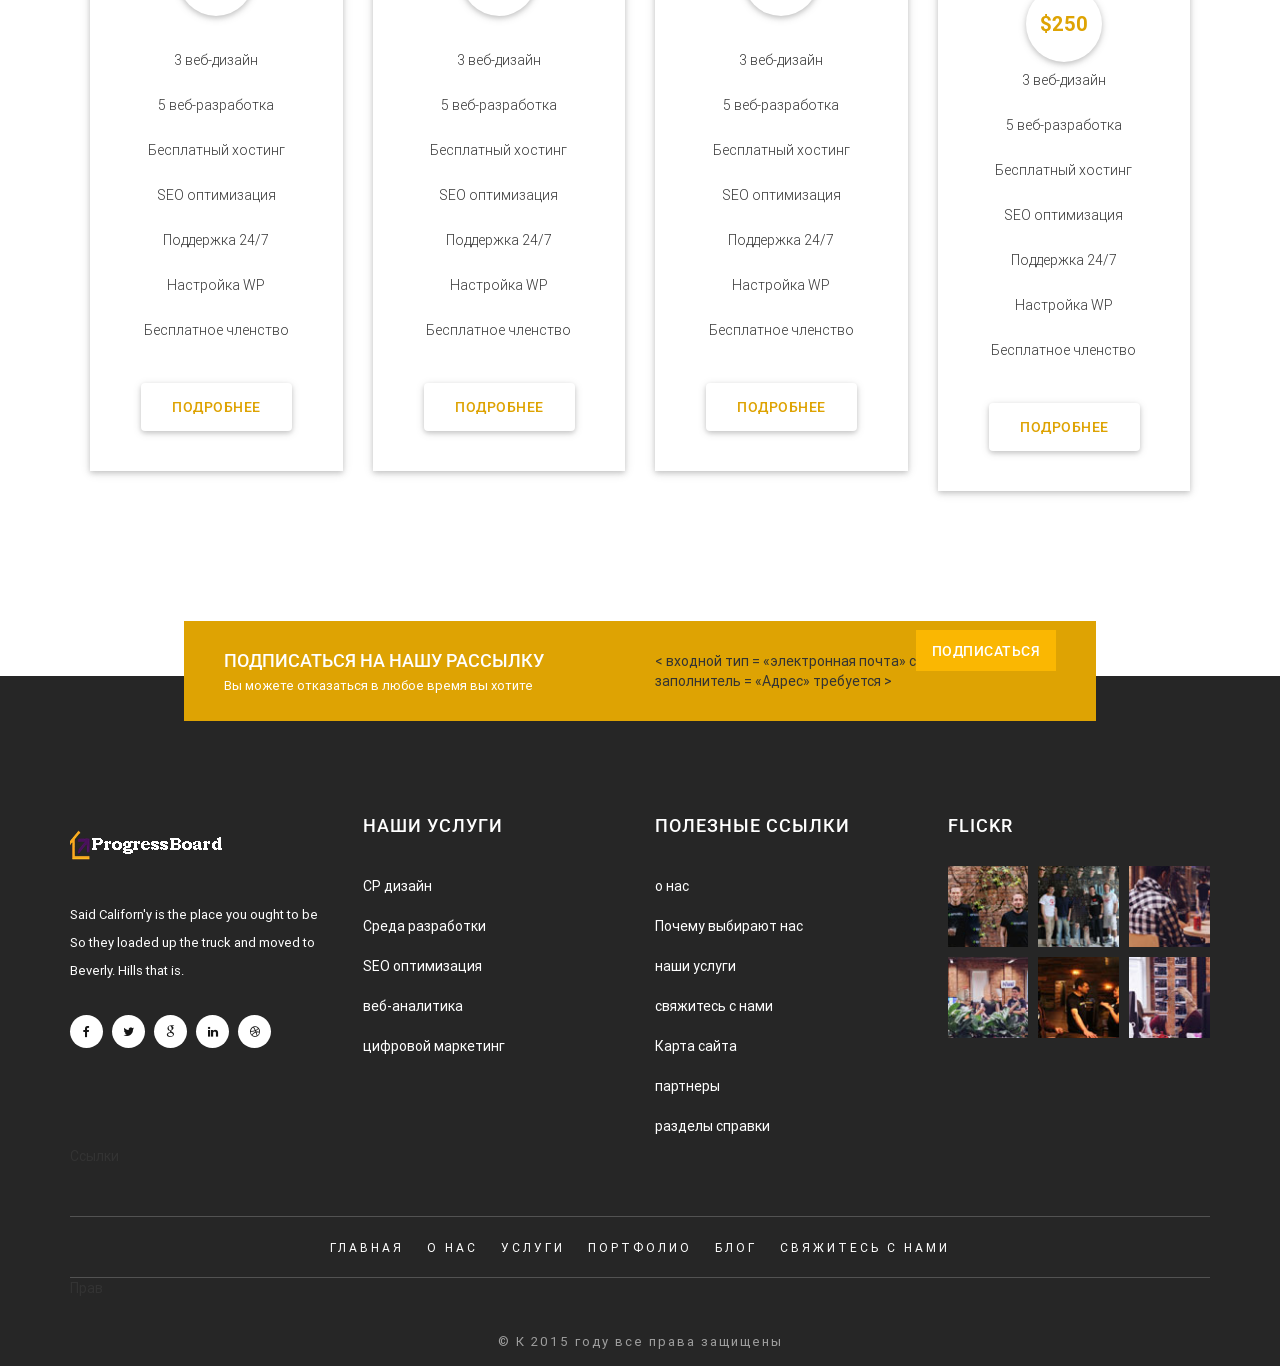
<file: new 2.html>
<!doctype html>
<html class="no-js" lang="en">
   <head>
      <meta name="viewport" content="width=device-width, initial-scale=1.0" />
      <meta http-equiv="content-type" content="text/html; charset=utf-8" />
      <meta name="author" content="M_Adnan" />
      <!-- Document Title -->
      <title>Строительные материалы от PROGRESS BOARD| Купить стройматериалы с доставкой</title>
      <!-- Favicon -->
      <link rel="shortcut icon" href="images/favicon.ico" type="image/x-icon">
      <link rel="icon" href="images/favicon.ico" type="image/x-icon">
      <!-- FontsOnline -->
      <link href='https://fonts.googleapis.com/css?family=Roboto:400,500,700,900,300,100' rel='stylesheet' type='text/css'>
      <!-- StyleSheets -->
      <link rel="stylesheet" href="css/ionicons.min.css">
      <link rel="stylesheet" href="css/materialize.min.css">
      <link rel="stylesheet" href="css/bootstrap/bootstrap.min.css">
      <link rel="stylesheet" href="css/font-awesome.min.css">
      <link rel="stylesheet" href="css/main.css">
      <link rel="stylesheet" href="css/style.css">
      <link rel="stylesheet" href="css/responsive.css">
      <!-- SLIDER REVOLUTION 4.x CSS SETTINGS -->
      <link rel="stylesheet" type="text/css" href="rs-plugin/css/settings.css" media="screen" />
      <!-- JavaScripts -->
      <script src="js/vendors/modernizr.js"></script>
      <!-- HTML5 Shim and Respond.js IE8 support of HTML5 elements and media queries -->
      <!-- WARNING: Respond.js doesn't work if you view the page via file:// -->
      <!--[if lt IE 9]>
      <script src="https://oss.maxcdn.com/html5shiv/3.7.2/html5shiv.min.js"></script>
      <script src="https://oss.maxcdn.com/respond/1.4.2/respond.min.js"></script>
      <![endif]-->
   </head>
   <body>
      <!-- LOADER -->
      <div id="loader">
         <div class="loader">
            <div class="position-center-center">
               <img src="images/logo.png" alt="" >
               <div class="progress">
                  <div class="indeterminate"></div>
               </div>
            </div>
         </div>
      </div>
      <!-- Page Wrapper -->
      <div id="wrap">
         <!-- Top bar -->
         <div class="top-bar">
            <div class="container">
               <div class="col-md-6">
                  <ul class="row">
                     <li class="margin-right-20">
                        <p><i class="fa fa-envelope-o margin-right-10"></i>support@brausboard.uz</p>
                     </li>
                     <li class="margin-right-20">
                        <p><i class="fa fa-phone margin-right-10"></i> +99871*******</p>
                     </li>
                     <li>
                        <p><i class="fa fa-user margin-right-10"></i> Профиль</p>
                     </li>
                  </ul>
               </div>
               <!-- Social Icon -->
               <div class="col-md-6 text-right social-top">
                  <!-- Social Icon -->
                  <ul class="social-icons">
                     <li><a href="#."><i class="fa fa-facebook"></i></a></li>
                     <li><a href="#."><i class="fa fa-twitter"></i></a></li>
                     <li><a href="#."><i class="fa fa-google"></i></a></li>
                     <li><a href="#."><i class="fa fa-linkedin"></i></a></li>
                     <li><a href="#."><i class="fa fa-dribbble"></i></a></li>
                  </ul>
               </div>
            </div>
         </div>
         <!-- Header -->
         <header class="header coporate-header">
            <div class="sticky">
               <div class="container">
                  <div class="logo"><a href="index.html"><img src="images/logo.png" alt=""></a></div>
                  <!-- Nav -->
                  <nav>
                     <ul id="ownmenu" class="ownmenu">
                        <li class="active">
                           <a href="index.html">Главная</a>
                           <ul class="dropdown">
                              <li><a href="index.html">HOME</a> </li>
                              <li><a href="index-1.html">HOME 2</a> </li>
                           </ul>
                        </li>
                        <!-- <li><a href="about-us.html"> о</a></li> -->
                        <!-- <li><a href="services.html"> услуги</a></li> -->
                        <li>
                           <a href="index.html"> страниц</a>
                           <ul class="dropdown">
                              <li><a href="index.html"> Главная</a></li>
                              <li><a href="index-1.html"> Главная страница 2</a></li>
                              <li><a href="about-us.html"> о</a></li>
                              <li><a href="about-us-2.html"> около 2</a></li>
                              <li><a href="services.html"> услуги</a></li>
                              <li><a href="services-2.html"> услуги 2</a></li>
                              <li><a href="portfolio.html"> портфолио</a></li>
                              <li><a href="portfolio-single.html"> портфолио Одноместный</a></li>
                              <li><a href="product-1.html"> магазин 1</a></li>
                              <li><a href="product-2.html"> магазин 2</a></li>
                              <li><a href="product-single.html"> магазин детали</a></li>
                              <li><a href="portfolio.html"> портфолио</a></li>
                              <li><a href="cart-page.html"> оформить заказ</a></li>
                              <li><a href="checkout.html"> Ваша корзина</a></li>
                              <li><a href="blog.html"> блог</a></li>
                              <li><a href="error-page.html"> 404</a></li>
                              <li><a href="contact.html"> контакт</a></li>
                           </ul>
                        </li>
                        <li>
                           <a href="index-1.html"> магазин</a>
                           <ul class="dropdown">
                              <li><a href="product-1.html"> полная ширина магазин</a></li>
                              <li><a href="product-2.html"> боковой панели слева магазин</a></li>
                              <li><a href="portfolio-single.html"> магазин детали</a></li>
                              <li><a href="cart-page.html"> оформить заказ</a></li>
                              <li><a href="checkout.html"> Ваша корзина</a></li>
                           </ul>
                        </li>
                        <li><a href="portfolio.html"> портфолио</a></li>
                        <li><a href="blog.html"> блог</a></li>
                        <li><a href="contact.html"> контакт</a></li>
                     </ul>
                  </nav>
                  <!-- <a href="#." class="waves-effect waves-ripple any-help z-depth-1">нужно помощь?</a>  -->
               </div>
            </div>
         </header>
         <!-- End Header --> 
         <!--======= HOME MAIN SLIDER =========-->
         <section class="home-slider">
            <div class="tp-banner-container">
               <div class="tp-banner-fix">
                  <ul>
                     <!-- SLIDE  -->
                     <li data-transition="random" data-slotamount="7">
                        <!-- MAIN IMAGE --> 
                        <img src="images/slides/slides-1.jpg"  alt=""  data-bgposition="center top" data-bgfit="cover" data-bgrepeat="no-repeat"> 
                        <!-- LAYERS --> 
                        <!-- LAYER NR. 1 -->
                        <div class="tp-caption text-uppercase font-bold sft tp-resizeme" 
                           data-x="center" data-hoffset="0" 
                           data-y="center" data-voffset="-100" 
                           data-speed="500" 
                           data-start="500" 
                           data-easing="Power3.easeInOut" 
                           data-splitin="words" 
                           data-splitout="none" 
                           data-elementdelay="0.1" 
                           data-endelementdelay="0.1" 
                           data-endspeed="700" 
                           style="z-index: 5; font-size:65px; color:#fff;">Easy to Use Modern HTML5 Template</div>
                        <!-- LAYER NR. 2 -->
                        <div class="tp-caption letter-space-1 sfb tp-resizeme" 
                           data-x="center" data-hoffset="0" 
                           data-y="center" data-voffset="0" 
                           data-speed="500" 
                           data-start="1000" 
                           data-easing="Power3.easeInOut" 
                           data-splitin="words" 
                           data-splitout="none" 
                           data-elementdelay="0.1" 
                           data-endelementdelay="0.1" 
                           data-endspeed="700" 
                           style="z-index: 5; font-size:25px; color:#fff; font-weight:100;">Lorem ipsum is just a simple dummy text</div>
                        <!-- LAYER NR. 2 -->
                        <div class="tp-caption sfb tp-resizeme" 
                           data-x="center" data-hoffset="0" 
                           data-y="center" data-voffset="100" 
                           data-speed="500" 
                           data-start="1500" 
                           data-easing="Power3.easeInOut" 
                           data-splitin="none" 
                           data-splitout="none" 
                           data-elementdelay="0.1" 
                           data-endelementdelay="0.1" 
                           data-endspeed="300" 
                           style="z-index: 6; white-space: normal;"><a href="#" class="btn btn-med btn-color">PURCHASES NOW</a> </div>
                     </li>
                     <!-- SLIDE  -->
                     <li data-transition="random" data-slotamount="7">
                        <!-- MAIN IMAGE --> 
                        <img src="images/slides/slides-2.jpg"  alt=""  data-bgposition="center top" data-bgfit="cover" data-bgrepeat="no-repeat"> 
                        <!-- LAYERS --> 
                        <!-- LAYER NR. 1 -->
                        <div class="tp-caption text-uppercase font-bold sft tp-resizeme" 
                           data-x="center" data-hoffset="0" 
                           data-y="center" data-voffset="-100" 
                           data-speed="500" 
                           data-start="500" 
                           data-easing="Power3.easeInOut" 
                           data-splitin="words" 
                           data-splitout="none" 
                           data-elementdelay="0.1" 
                           data-endelementdelay="0.1" 
                           data-endspeed="700" 
                           style="z-index: 5; font-size:65px; color:#fff;">Clean and Pixel Perfect Design</div>
                        <!-- LAYER NR. 2 -->
                        <div class="tp-caption letter-space-1 sfb tp-resizeme" 
                           data-x="center" data-hoffset="0" 
                           data-y="center" data-voffset="0" 
                           data-speed="500" 
                           data-start="1000" 
                           data-easing="Power3.easeInOut" 
                           data-splitin="words" 
                           data-splitout="none" 
                           data-elementdelay="0.1" 
                           data-endelementdelay="0.1" 
                           data-endspeed="700" 
                           style="z-index: 5; font-size:25px; color:#fff; font-weight:100;">Dolor sit amet lorem nunc gravida dolor ipsum</div>
                        <!-- LAYER NR. 2 -->
                        <div class="tp-caption sfb tp-resizeme" 
                           data-x="center" data-hoffset="0" 
                           data-y="center" data-voffset="100" 
                           data-speed="500" 
                           data-start="1500" 
                           data-easing="Power3.easeInOut" 
                           data-splitin="none" 
                           data-splitout="none" 
                           data-elementdelay="0.1" 
                           data-endelementdelay="0.1" 
                           data-endspeed="300" 
                           style="z-index: 6; white-space: normal;"><a href="#" class="btn btn-med btn-color">PURCHASES NOW</a> </div>
                     </li>
                  </ul>
               </div>
            </div>
         </section>
         <!-- Content -->
         <div id="content">
            <!-- Services -->
            <section class="welcome padding-top-100 padding-bottom-100 ">
               <div class="container">
                  <!-- HEADING BLOCK -->
                  <div class="heading-block text-center margin-bottom-80">
                     <h3>добро пожаловать на сайт компании PROGRESS BOARD brausboard.uz</h3>
                     <hr>
                     <span class=" margin-top-20">Мы предлагаем широкий ассортимент качественных товаров:
Наши продукты: гипсокартон, пенопласт, профиль, аграф и  другое.
Наша компания хорошо известна высоким качеством и разумными ценами своих товаров и услуг. Мы всегда готовы быстро и недорого доставить ваши покупки по любому адресу. </span> 
                  </div>
                  <!-- Icon Row -->
                  <div class="text-center margin-bottom-50"> <img class="img-responsive" src="images/intro-tabs-1.png" alt="" > </div>
                  <div class="services-welcome text-center">
                     <ul class="row">
                        <!-- Services -->
                        <li class="col-md-4">
                           <div class="icon"> <i class="ion-ios-speedometer-outline"></i> </div>
                           <h5 class="margin-top-40 margin-bottom-20" >who we are</h5>
                           <p>Takin' a break from all your worries sure would help a lot. Sunny Days sweepin' the clouds away. On 
                              my way to where the air is sweet. 
                           </p>
                        </li>
                        <!-- Services -->
                        <li class="col-md-4">
                           <div class="icon"> <i class="ion-ios-color-wand-outline"></i> </div>
                           <h5 class="margin-top-40 margin-bottom-20">what we do</h5>
                           <p>Takin' a break from all your worries sure would help a lot. Sunny Days sweepin' the clouds away. On 
                              my way to where the air is sweet. 
                           </p>
                        </li>
                        <!-- Services -->
                        <li class="col-md-4">
                           <div class="icon"> <i class="ion-ios-infinite-outline"></i> </div>
                           <h5 class="margin-top-40 margin-bottom-20">our great team</h5>
                           <p>Takin' a break from all your worries sure would help a lot. Sunny Days sweepin' the clouds away. On 
                              my way to where the air is sweet. 
                           </p>
                        </li>
                     </ul>
                  </div>
               </div>
            </section>
            <!-- PROMO -->
            <section class="video-sec text-center padding-bottom-100 padding-top-100" style="background:url(images/bg/video-bg.jpg) no-repeat;">
               <div class="container">
                  <h3 class="text-white text-uppercase letter-space-2">Video section</h3>
                  <a href="#." class="waves-effect waves-light video-btn"><i class="fa fa-play"></i></a>
                  <h6 class="text-white font-bold text-uppercase letter-space-4 margin-top-40">How we work for our success</h6>
               </div>
            </section>
            <!-- SERVICES -->
            <section class="services padding-top-100 padding-bottom-80">
               <div class="container">
                  <!-- HEADING BLOCK -->
                  <div class="heading-block text-center margin-bottom-80">
                     <h3>Services What We Provide</h3>
                     <hr>
                     <span class=" margin-top-20">The weather started getting rough - the tiny ship was tossed. If not for the courage of the fearless crew the Minnow would be lost. the Minnow always wanted to have a neighbor just like you. I've always wanted to live in a neighborhood with you. </span> 
                  </div>
                  <div class="services-welcome text-center">
                     <ul class="row">
                        <!-- Services -->
                        <li class="col-md-4">
                           <article class="z-depth-1">
                              <div class="icon"> <i class="icon-pencil"></i> </div>
                              <h5 class="margin-top-30 margin-bottom-10" >Web design</h5>
                              <p>Takin' a break from all your worries sure would help a lot. Sunny Days sweepin' the clouds away. On 
                                 my way to where the air is sweet. 
                              </p>
                              <a href="#." class="waves-effect waves-ripple btn">read more</a> 
                           </article>
                        </li>
                        <!-- Services -->
                        <li class="col-md-4">
                           <article class="z-depth-1">
                              <div class="icon"> <i class="ion-code"></i> </div>
                              <h5 class="margin-top-30 margin-bottom-10">Web development</h5>
                              <p>Takin' a break from all your worries sure would help a lot. Sunny Days sweepin' the clouds away. On 
                                 my way to where the air is sweet. 
                              </p>
                              <a href="#." class="waves-effect waves-ripple btn">read more</a> 
                           </article>
                        </li>
                        <!-- Services -->
                        <li class="col-md-4">
                           <article class="z-depth-1">
                              <div class="icon"> <i class="icon-graph"></i> </div>
                              <h5 class="margin-top-30 margin-bottom-10">Web analytics</h5>
                              <p>Takin' a break from all your worries sure would help a lot. Sunny Days sweepin' the clouds away. On 
                                 my way to where the air is sweet. 
                              </p>
                              <a href="#." class="waves-effect waves-ripple btn">read more</a> 
                           </article>
                        </li>
                     </ul>
                  </div>
               </div>
            </section>
            <!-- TEAM MEMBER -->
            <section class="explore-tabs purple-bg padding-top-100">
               <div class="container">
                  <!-- Nav tabs -->
                  <ul class="nav nav-pills padding-bottom-50" role="tablist">
                     <li role="presentation" class="active">
                        <a href="#branch" role="tab" data-toggle="tab">
                           <i class="icon-puzzle"></i> элегантный дизайн
                           <hr>
                        </a>
                     </li>
                     <li role="presentation">
                        <a href="#project" role="tab" data-toggle="tab">
                           <i class="icon-layers"></i> другой макет
                           <hr>
                        </a>
                     </li>
                     <li role="presentation">
                        <a href="#news" role="tab" data-toggle="tab">
                           <i class="icon-diamond"></i> уникальные элементы
                           <hr>
                        </a>
                     </li>
                     <li role="presentation">
                        <a href="#contact" role="tab" data-toggle="tab">
                           <i class="icon-emoticon-smile"></i> удобный для пользователя
                           <hr>
                        </a>
                     </li>
                  </ul>
               </div>
               <div class="light-gray-bg padding-top-100">
                  <div class="container">
                     <!-- Tab panes -->
                     <div class="tab-content">
                        <!-- Branch -->
                        <div role="tabpanel" class="tab-pane fade in active" id="branch">
                           <div class="row">
                              <div class="col-md-5">
                                 <h4 class="text-uppercase margin-bottom-30 letter-space-1 margin-top-20">Elegant Design</h4>
                                 <p>That's just a little bit more than the law will allow. In 1972 a crack commando unit was sent to prison by a military court for a crime they didn't commit.</p>
                                 <p>These Happy Days are yours and mine Happy Days. Just sit right back and you'll hear a tale a tale of a fateful trip that started from this tropic port aboard this tiny ship. Goodbye gray sky hello blue. There's nothing can hold me when I hold you. </p>
                                 <a href="#." class="waves-effect waves-light btn btn-white margin-top-30 margin-right-20">contact us</a> <a href="#." class="waves-effect waves-ripple btn margin-top-30 margin-left-20">purchase now</a> 
                              </div>
                              <div class="col-md-7"> <img src="images/ipad-large.png" alt="" > </div>
                           </div>
                        </div>
                        <!--Project-->
                        <div role="tabpanel" class="tab-pane fade" id="project">
                           <div class="row">
                              <div class="col-md-5">
                                 <h4 class="text-uppercase margin-bottom-30 letter-space-1 margin-top-20"> другой макет</h4>
                                 <p>, Просто немного больше, чем закон позволит. В 1972 году подразделение коммандос трещины был отправлен в тюрьму военным судом за совершение преступления, они не совершают.</p>
                                 <p>Эти Счастливые дни являются ваши и Мои счастливые дни. Просто сидеть прямо, и вы будете слышать сказка сказка о роковой поездки, которая началась с этого тропического порта на борту этого крошечного корабля. Прощай Привет серое небо синий. Существует ничего не может держать меня, когда я держу вас. </p>
                                 <a href="#." class="waves-effect waves-light btn btn-white margin-top-30 margin-right-20"> свяжитесь с нами</a> <a href="#." class="waves-effect waves-ripple btn margin-top-30 margin-left-20"> Купить сейчас</a>
                              </div>
                              <div class="col-md-7"> <img src="images/ipad-large.png" alt="" ></div>
                           </div>
                        </div>
                        <!--Новости--> 
                        <div role="tabpanel" class="tab-pane fade" id="news">
                           <div class="row">
                              <div class="col-md-5">
                                 <h4 class="text-uppercase margin-bottom-30 letter-space-1 margin-top-20"> уникальные элементы</h4>
                                 <p>, Просто немного больше, чем закон позволит. В 1972 году подразделение коммандос трещины был отправлен в тюрьму военным судом за совершение преступления, они не совершают.</p>
                                 <p>Эти Счастливые дни являются ваши и Мои счастливые дни. Просто сидеть прямо, и вы будете слышать сказка сказка о роковой поездки, которая началась с этого тропического порта на борту этого крошечного корабля. Прощай Привет серое небо синий. Существует ничего не может держать меня, когда я держу вас. </p>
                                 <a href="#." class="waves-effect waves-light btn btn-white margin-top-30 margin-right-20"> свяжитесь с нами</a> <a href="#." class="waves-effect waves-ripple btn margin-top-30 margin-left-20"> Купить сейчас</a>
                              </div>
                              <div class="col-md-7"> <img src="images/ipad-large.png" alt="" ></div>
                           </div>
                        </div>
                        <!--контакт-->
                        <div role="tabpanel" class="tab-pane fade" id="contact">
                           <div class="row">
                              <div class="col-md-5">
                                 <h4 class="text-uppercase margin-bottom-30 letter-space-1 margin-top-20"> удобный для пользователя</h4>
                                 <p>, Просто немного больше, чем закон позволит. В 1972 году подразделение коммандос трещины был отправлен в тюрьму военным судом за совершение преступления, они не совершают.</p>
                                 <p>Эти Счастливые дни являются ваши и Мои счастливые дни. Просто сидеть прямо, и вы будете слышать сказка сказка о роковой поездки, которая началась с этого тропического порта на борту этого крошечного корабля. Прощай Привет серое небо синий. Существует ничего не может держать меня, когда я держу вас. </p>
                                 <a href="#." class="waves-effect waves-light btn btn-white margin-top-30 margin-right-20"> свяжитесь с нами</a> <a href="#." class="waves-effect waves-ripple btn margin-top-30 margin-left-20"> Купить сейчас</a>
                              </div>
                              <div class="col-md-7"> <img src="images/ipad-large.png" alt="" ></div>
                           </div>
                        </div>
                     </div>
                  </div>
               </div>
            </section>
            <!--ПРОМО--> 
            <section class="promo text-center padding-bottom-100 padding-top-100" style="background:url(images/bg/promo-bg.jpg) no-repeat;">
               <div class="container">
                  <h6>Мы использовали новейшие технологии</h6>
                  <h3>Правда материала дизайн для вашего бизнеса</h3>
                  <a href="#." class="waves-effect waves-light btn btn-white margin-right-20"> Купить сейчас</a> <a href="#." class="waves-effect waves-ripple btn margin-left-20"> Купить сейчас</a>
               </div>
            </section>
            <!-- PORTFOLIO -->
            <section class="portfolio port-wrap padding-bottom-100 padding-top-100">
               <div class="container">
                  <!-- HEADING BLOCK -->
                  <div class="heading-block text-center margin-bottom-80">
                     <h3 class=" no-margin">Our Latest Works</h3>
                     <hr>
                     <span class=" margin-top-20">The weather started getting rough - the tiny ship was tossed. If not for the courage of the fearless crew the Minnow would be lost. the Minnow always wanted to have a neighbor just like you. I've always wanted to live in a neighborhood with you. </span> 
                  </div>
                  <!-- PORTFOLIO ITEMS -->
                  <div class="items row col-3 with-space">
                     <!-- ITEM -->
                     <article class="portfolio-item pf-web-design">
                        <div class="portfolio-image">
                           <img class="img-responsive" alt="Open Imagination" src="images/portfolio/img-2-1.jpg"> <a href="images/portfolio/img-2-1.jpg" data-rel="prettyPhoto" class="prettyPhoto lightzoom zoom"><i class="ion-ios-search"></i></a>
                           <div class="portfolio-overlay style-2">
                              <div class="detail-info">
                                 <h3><a href="portfolio-single.html">Boulangerie product design</a></h3>
                                 <span><a href="portfolio-single.html">Branding & Wed Design</a></span> 
                              </div>
                           </div>
                        </div>
                     </article>
                     <!-- ITEM -->
                     <article class="portfolio-item pf-photography pf-branding-design">
                        <div class="portfolio-image">
                           <img class="img-responsive" alt="Open Imagination" src="images/portfolio/img-2-2.jpg"> <a href="images/portfolio/img-2-2.jpg" data-rel="prettyPhoto" class="prettyPhoto lightzoom zoom"><i class="ion-ios-search"></i></a>
                           <div class="portfolio-overlay style-2">
                              <div class="detail-info">
                                 <h3><a href="portfolio-single.html">Boulangerie product design</a></h3>
                                 <span><a href="portfolio-single.html">Branding & Wed Design</a></span> 
                              </div>
                           </div>
                        </div>
                     </article>
                     <!-- ITEM -->
                     <article class="portfolio-item pf-web-design pf-branding-design">
                        <div class="portfolio-image">
                           <img class="img-responsive" alt="Open Imagination" src="images/portfolio/img-2-3.jpg"> <a href="images/portfolio/img-2-3.jpg" data-rel="prettyPhoto" class="prettyPhoto lightzoom zoom"><i class="ion-ios-search"></i></a>
                           <div class="portfolio-overlay style-2">
                              <div class="detail-info">
                                 <h3><a href="portfolio-single.html">Boulangerie product design</a></h3>
                                 <span><a href="portfolio-single.html">Branding & Wed Design</a></span> 
                              </div>
                           </div>
                        </div>
                     </article>
                     <!-- ITEM -->
                     <article class="portfolio-item pf-web-design pf-digital-art ">
                        <div class="portfolio-image">
                           <img class="img-responsive" alt="Open Imagination" src="images/portfolio/img-2-4.jpg"> <a href="images/portfolio/img-2-4.jpg" data-rel="prettyPhoto" class="prettyPhoto lightzoom zoom"><i class="ion-ios-search"></i></a>
                           <div class="portfolio-overlay style-2">
                              <div class="detail-info">
                                 <h3><a href="portfolio-single.html">Boulangerie product design</a></h3>
                                 <span><a href="portfolio-single.html">Branding & Wed Design</a></span> 
                              </div>
                           </div>
                        </div>
                     </article>
                     <!-- ITEM -->
                     <article class="portfolio-item pf-web-design pf-digital-art ">
                        <div class="portfolio-image">
                           <img class="img-responsive" alt="Open Imagination" src="images/portfolio/img-2-5.jpg"> <a href="images/portfolio/img-2-5.jpg" data-rel="prettyPhoto" class="prettyPhoto lightzoom zoom"><i class="ion-ios-search"></i></a>
                           <div class="portfolio-overlay style-2">
                              <div class="detail-info">
                                 <h3><a href="portfolio-single.html">Boulangerie product design</a></h3>
                                 <span><a href="portfolio-single.html">Branding & Wed Design</a></span> 
                              </div>
                           </div>
                        </div>
                     </article>
                     <!-- ITEM -->
                     <article class="portfolio-item pf-web-design pf-digital-art ">
                        <div class="portfolio-image">
                           <img class="img-responsive" alt="Open Imagination" src="images/portfolio/img-2-6.jpg"> <a href="images/portfolio/img-2-6.jpg" data-rel="prettyPhoto" class="prettyPhoto lightzoom zoom"><i class="ion-ios-search"></i></a>
                           <div class="portfolio-overlay style-2">
                              <div class="detail-info">
                                 <h3><a href="portfolio-single.html">Boulangerie product design</a></h3>
                                 <span><a href="portfolio-single.html">Branding & Wed Design</a></span> 
                              </div>
                           </div>
                        </div>
                     </article>
                  </div>
               </div>
            </section>
            <!-- PROMO -->
            <section class="promo pink-bg padding-bottom-60 padding-top-60">
               <div class="container">
                  <div class="row">
                     <div class="col-md-7">
                        <h3 class="text-white text-uppercase no-margin">Do you want to   discuss wth us?</h3>
                     </div>
                     <div class="col-md-5 text-right"> <a href="#." class="waves-effect waves-light btn  btn-white margin-right-20">contact us</a> <a href="#." class="waves-effect btn btn-blue margin-left-20">purchase now</a> </div>
                  </div>
               </div>
            </section>
            <!-- TESTIMONIALS -->
            <section class="padding-bottom-100 padding-top-100">
               <div class="container">
                  <!-- HEADING BLOCK -->
                  <div class="heading-block text-center margin-bottom-80">
                     <h3>Our Work Process</h3>
                     <hr>
                     <span class=" margin-top-20">The weather started getting rough - the tiny ship was tossed. If not for the courage of the fearless crew the Minnow would be lost. the Minnow always wanted to have a neighbor just like you. I've always wanted to live in a neighborhood with you. </span> 
                  </div>
                  <div class="work-process">
                     <ul class="icon-follow">
                        <li>
                           <div class="icon"> <i class="icon-bulb"></i></div>
                           <h6 class="text-uppercase"> идеи</h6>
                        </li>
                        <li>
                           <div class="icon"> <i class="icon-puzzle"></i></div>
                           <h6 class="text-uppercase"> планы</h6>
                        </li>
                        <li>
                           <div class="icon"> <i class="icon-pencil"></i></div>
                           <h6 class="text-uppercase"> Дизайн</h6>
                        </li>
                        <li>
                           <div class="icon"> <i class="icon-layers"></i></div>
                           <h6 class="text-uppercase"> развития</h6>
                        </li>
                        <li>
                           <div class="icon"> <i class="icon-rocket"></i></div>
                           <h6 class="text-uppercase"> Запуск</h6>
                        </li>
                     </ul>
                     <p class="into-type"> And they're always glad you came. And you know where you were then. Girls were girls and men were men. Mister we could use a man like Herbert Hoover again. They call him Flipper Flipper faster than lightning.</p>
                     <div class="text-center margin-top-30"> <img class="img-responsive" src="images/iphone-landscape.png" alt=""> </div>
                  </div>
               </div>
            </section>
            <!-- TESTIMONIALS -->
            <section class="testimonial style-2 light-gray-bg">
               <div class="container">
                  <div class="row">
                     <div class="col-md-4">
                        <div class="pink-bg padding-left-40 padding-right-40 padding-top-80 padding-bottom-80">
                           <h6 class="text-uppercase text-white letter-space-2 margin-bottom-40 font-16px font-normal">We love our clients</h6>
                           <p class="text-white line-height-28">The Brady Bunch the Brady Bunch that's the way we all became the Brady Bunch. Come and listen to a story about a man named Jed mountaineer barely kept his family fed. Just sit right back and you'll.</p>
                           <a href="#." class="waves-effect waves-light btn  btn-white margin-right-20 margin-top-50"> get a quote</a> 
                        </div>
                     </div>
                     <!-- Slider -->
                     <div class="col-md-8">
                        <div class="single-slides">
                           <!--Ползунок элемента-->
                           <div class="item">
                              <div class="avatar"> <img src="images/avatar.jpg" alt="" ></div>
                              <div class="stars"> <i class="fa fa-star"></i> <i class="fa fa-star"></i> <i class="fa fa-star"></i> <i class="fa fa-star"></i> <i class="fa fa-star"></i></div>
                              <p>Дружественные соседи в там, где мы встречаемся. Вы можете сказать мне, как добраться как добраться до улицы Сезам! Вот история о прекрасной даме, который вез вверх три очень милые девушки. Саид Californ'y это место, где вы должны быть
                                 Таким образом они погрузились грузовик и переехал в Беверли. То есть холмы звёзд.
                              </p>
                              <h6>Майкл Андерсон</h6>
                           </div>
                           <!--Ползунок элемента-->
                           <div class="item">
                              <div class="avatar"> <img src="images/avatar.jpg" alt="" ></div>
                              <div class="stars"> <i class="fa fa-star"></i> <i class="fa fa-star"></i> <i class="fa fa-star"></i> <i class="fa fa-star"></i> <i class="fa fa-star"></i></div>
                              <p>Дружественные соседи в там, где мы встречаемся. Вы можете сказать мне, как добраться как добраться до улицы Сезам! Вот история о прекрасной даме, который вез вверх три очень милые девушки. Саид Californ'y это место, где вы должны быть
                                 Таким образом они погрузились грузовик и переехал в Беверли. То есть холмы звёзд.
                              </p>
                              <h6>Майкл Андерсон</h6>
                           </div>
                           <!--Ползунок элемента-->
                           <div class="item">
                              <div class="avatar"> <img src="images/avatar.jpg" alt="" ></div>
                              <div class="stars"> <i class="fa fa-star"></i> <i class="fa fa-star"></i> <i class="fa fa-star"></i> <i class="fa fa-star"></i> <i class="fa fa-star"></i></div>
                              <p>Дружественные соседи в там, где мы встречаемся. Вы можете сказать мне, как добраться как добраться до улицы Сезам! Вот история о прекрасной даме, который вез вверх три очень милые девушки. Саид Californ'y это место, где вы должны быть
                                 Таким образом они погрузились грузовик и переехал в Беверли. То есть холмы звёзд.
                              </p>
                              <h6>Майкл Андерсон</h6>
                           </div>
                        </div>
                     </div>
                  </div>
               </div>
            </section>
            <section class="padding-top-100 padding-bottom-100">
               <div class="container">
                  <!-- HEADING BLOCK -->
                  <div class="heading-block text-center margin-bottom-80">
                     <h3>Члены нашей команды экспертов</h3>
                     <hr>
                     <span class="margin-top-20"> Погода начал получать необработанные - крошечный корабль была брошена. Если не за мужество, бесстрашный экипажа гольян будут потеряны. Гольян, всегда хотел иметь сосед просто, как вы. Я всегда хотел, чтобы жить в районе с вами. </span> 
                  </div>
               </div>
               <!-- Team -->
               <div class="expert-team">
                  <div class="container">
                     <ul class="row">
                        <!-- TEAM MEMBER -->
                        <li class="col-md-3">
                           <article class="z-depth-1 padding-30">
                              <div class="img-circle">
                                 <img src="images/team-img-1.jpg" alt="">
                                 <h5>James Hopper</h5>
                                 <span>Lead Developer</span>
                                 <p>We finally got a piece of the pie. Makin' your way in the world today week long.</p>
                                 <ul class="social-icons">
                                    <li><a href="#."><i class="fa fa-facebook"></i></a></li>
                                    <li><a href="#."><i class="fa fa-twitter"></i></a></li>
                                    <li><a href="#."><i class="fa fa-google"></i></a></li>
                                 </ul>
                              </div>
                           </article>
                        </li>
                        <!-- TEAM MEMBER -->
                        <li class="col-md-3">
                           <article class="z-depth-1 padding-30">
                              <div class="img-circle">
                                 <img src="images/team-img-1.jpg" alt="">
                                 <h5>martin guptil</h5>
                                 <span>web Developer</span>
                                 <p>We finally got a piece of the pie. Makin' your way in the world today week long.</p>
                                 <ul class="social-icons">
                                    <li><a href="#."><i class="fa fa-facebook"></i></a></li>
                                    <li><a href="#."><i class="fa fa-twitter"></i></a></li>
                                    <li><a href="#."><i class="fa fa-google"></i></a></li>
                                 </ul>
                              </div>
                           </article>
                        </li>
                        <!-- TEAM MEMBER -->
                        <li class="col-md-3">
                           <article class="z-depth-1 padding-30">
                              <div class="img-circle">
                                 <img src="images/team-img-1.jpg" alt="">
                                 <h5>andrew hilson</h5>
                                 <span>Designer</span>
                                 <p>We finally got a piece of the pie. Makin' your way in the world today week long.</p>
                                 <ul class="social-icons">
                                    <li><a href="#."><i class="fa fa-facebook"></i></a></li>
                                    <li><a href="#."><i class="fa fa-twitter"></i></a></li>
                                    <li><a href="#."><i class="fa fa-google"></i></a></li>
                                 </ul>
                              </div>
                           </article>
                        </li>
                        <!-- TEAM MEMBER -->
                        <li class="col-md-3">
                           <article class="z-depth-1 padding-30">
                              <div class="img-circle">
                                 <img src="images/team-img-1.jpg" alt="">
                                 <h5>robert jakis</h5>
                                 <span>Marketing</span>
                                 <p>We finally got a piece of the pie. Makin' your way in the world today week long.</p>
                                 <ul class="social-icons">
                                    <li><a href="#."><i class="fa fa-facebook"></i></a></li>
                                    <li><a href="#."><i class="fa fa-twitter"></i></a></li>
                                    <li><a href="#."><i class="fa fa-google"></i></a></li>
                                 </ul>
                              </div>
                           </article>
                        </li>
                     </ul>
                  </div>
               </div>
            </section>
            <section class="welcome padding-top-100 padding-bottom-100" style="background:url(images/bg/bg-1.jpg) no-repeat; background-size:cover;">
               <div class="container">
                  <!-- Icon Row -->
                  <div class="row">
                     <div class="col-md-7">
                        <ul class="row margin-top-50">
                           <!-- Services -->
                           <li class="col-md-6 margin-bottom-50">
                              <div class="media">
                                 <div class="media-left">
                                    <div class="icon"> <i class="icon-rocket"></i> </div>
                                 </div>
                                 <div class="media-body">
                                    <h5>multipurpose</h5>
                                    <p>Takin' a break from all your wo ries sure would help a lot. </p>
                                 </div>
                              </div>
                           </li>
                           <!-- Services -->
                           <li class="col-md-6 margin-bottom-50">
                              <div class="media">
                                 <div class="media-left">
                                    <div class="icon"> <i class="icon-screen-smartphone"></i></div>
                                 </div>
                                 <div class="media-body">
                                    <h5>чутко</h5>
                                    <p>Takin ' перерыв от всех ваших wo ries уверен, поможет многое.</p>
                                 </div>
                              </div>
                           </li>
                           <!----> Услуги
                           <li class="col-md-6">
                              <div class="media">
                                 <div class="media-left">
                                    <div class="icon"> <i class="icon-layers"></i></div>
                                 </div>
                                 <div class="media-body">
                                    <h5>бизнес макет</h5>
                                    <p>Takin ' перерыв от всех ваших wo ries уверен, поможет многое.</p>
                                 </div>
                              </div>
                           </li>
                           <li class="col-md-6">
                              <div class="media">
                                 <div class="media-left">
                                    <div class="icon"> <i class="icon-support"></i></div>
                                 </div>
                                 <div class="media-body">
                                    <h5>полная поддержка</h5>
                                    <p>Takin ' перерыв от всех ваших wo ries уверен, поможет многое.</p>
                                 </div>
                              </div>
                           </li>
                        </ul>
                        <a href="#." class="waves-effect waves-light btn btn-white margin-top-50 margin-right-20"> Контакт США</a> <a href="#." class="waves-effect waves-ripple margin-top-50 btn margin-left-20"> Купить сейчас</a>
                     </div>
                  </div>
               </div>
            </section>
            <section class="padding-top-100 padding-bottom-100">
               <div class="container">
                  <!--БЛОК ЗАГОЛОВКА--> 
                  <div class="heading-block text-center margin-bottom-80">
                     <h3>Выберите ваши цены</h3>
                     <hr>
                     <span class="margin-top-20"> Погода начал получать необработанные - крошечный корабль была брошена. Если не за мужество, бесстрашный экипажа гольян будут потеряны. Гольян, всегда хотел иметь сосед просто, как вы. Я всегда хотел, чтобы жить в районе с вами. </span> 
                  </div>
                  <!--ПЛАН-->
                  <div class="price-plan">
                     <ul class="row">
                        <!--ПЛАН 1--> 
                        <li class="col-md-3">
                           <article class="z-depth-1 padding-bottom-40">
                              <div class="head-price">
                                 <h4>основные</h4>
                                 <div class="price z-depth-1"> $50</div>
                              </div>
                              <ul>
                                 <li>3 веб-дизайн</li>
                                 <li>5 веб-разработка</li>
                                 <li>Бесплатный хостинг</li>
                                 <li>SEO оптимизация</li>
                                 <li>Поддержка 24/7</li>
                                 <li>Настройка WP</li>
                                 <li>Бесплатное членство</li>
                              </ul>
                              <a href="#." class="waves-effect waves-light btn btn-white"> Подробнее</a>
                           </article>
                        </li>
                        <!----> ПЛАН 2
                        <li class="col-md-3">
                           <article class="z-depth-1 padding-bottom-40">
                              <div class="head-price">
                                 <h4>стандартный</h4>
                                 <div class="price z-depth-1"> $100</div>
                              </div>
                              <ul>
                                 <li>3 веб-дизайн</li>
                                 <li>5 веб-разработка</li>
                                 <li>Бесплатный хостинг</li>
                                 <li>SEO оптимизация</li>
                                 <li>Поддержка 24/7</li>
                                 <li>Настройка WP</li>
                                 <li>Бесплатное членство</li>
                              </ul>
                              <a href="#." class="waves-effect waves-light btn btn-white"> Подробнее</a>
                           </article>
                        </li>
                        <!--ПЛАН 3--> 
                        <li class="col-md-3">
                           <article class="z-depth-1 padding-bottom-40">
                              <div class="head-price">
                                 <h4>бизнес</h4>
                                 <div class="price z-depth-1"> $150</div>
                              </div>
                              <ul>
                                 <li>3 веб-дизайн</li>
                                 <li>5 веб-разработка</li>
                                 <li>Бесплатный хостинг</li>
                                 <li>SEO оптимизация</li>
                                 <li>Поддержка 24/7</li>
                                 <li>Настройка WP</li>
                                 <li>Бесплатное членство</li>
                              </ul>
                              <a href="#." class="waves-effect waves-light btn btn-white"> Подробнее</a>
                           </article>
                        </li>
                        <!--ПЛАН 3--> 
                        <li class="col-md-3">
                           <article class="z-depth-1 padding-bottom-40">
                              <div class="head-price">
                                 <h4>неограниченное количество</h4>
                                 <div class="price z-depth-1"> $250</div>
                              </div>
                              <ul>
                                 <li>3 веб-дизайн</li>
                                 <li>5 веб-разработка</li>
                                 <li>Бесплатный хостинг</li>
                                 <li>SEO оптимизация</li>
                                 <li>Поддержка 24/7</li>
                                 <li>Настройка WP</li>
                                 <li>Бесплатное членство</li>
                              </ul>
                              <a href="#." class="waves-effect waves-light btn btn-white"> Подробнее</a>
                           </article>
                        </li>
                     </ul>
                  </div>
               </div>
            </section>
            <!--Новости Письмо-->
            <div class="container">
               <section class="news-letter">
                  <div class="row">
                     <div class="col-md-6">
                        <h5>Подписаться на нашу рассылку</h5>
                        <p>Вы можете отказаться в любое время вы хотите</p>
                     </div>
                     <div class="col-md-6">
                        <form>
                           < входной тип = «электронная почта» class = «z глубина-1» заполнитель = «Адрес» требуется >
                           <button type="submit" class="btn waves-effect waves-light"> подписаться</button>
                        </form>
                     </div>
                  </div>
               </section>
            </div>
         </div>
         <!--Конец контент-->
         <!-- Footer -->
         <footer>
            <div class="container">
               <div class="row">
                  <!-- About -->
                  <div class="col-md-3">
                     <img class="margin-bottom-20" src="images/logo-footer.png" alt="" >
                     <p>Said Californ'y is the place you ought to be So they loaded up the truck and moved to Beverly. Hills that is.</p>
                     <!-- Social Icon -->
                     <ul class="social-icons">
                        <li><a href="#."><i class="fa fa-facebook"></i></a></li>
                        <li><a href="#."><i class="fa fa-twitter"></i></a></li>
                        <li><a href="#."><i class="fa fa-google"></i></a></li>
                        <li><a href="#."><i class="fa fa-linkedin"></i></a></li>
                        <li><a href="#."><i class="fa fa-dribbble"></i></a></li>
                     </ul>
                  </div>
                  <!-- Our Services -->
                  <div class="col-md-3">
                     <h5>Наши услуги</h5>
                     <ul class="links">
                        <li><a href="#."> СР дизайн</a></li>
                        <li><a href="#."> Среда разработки</a></li>
                        <li><a href="#."> SEO оптимизация</a></li>
                        <li><a href="#."> веб-аналитика</a></li>
                        <li><a href="#."> цифровой маркетинг</a></li>
                     </ul>
                  </div>
                  <!--полезные ссылки-->
                  <div class="col-md-3">
                     <h5>полезные ссылки</h5>
                     <ul class="links">
                        <li><a href="#."> о нас</a></li>
                        <li><a href="#."> Почему выбирают нас</a></li>
                        <li><a href="#."> наши услуги</a></li>
                        <li><a href="#."> свяжитесь с нами</a></li>
                        <li><a href="#."> Карта сайта</a></li>
                        <li><a href="#."> партнеры</a></li>
                        <li><a href="#."> разделы справки</a></li>
                     </ul>
                  </div>
                  <!--flickr-->
                  <div class="col-md-3">
                     <h5>flickr</h5>
                     <ul class="flicker">
                        <li><a href="#."><img class="img-responsive" src="images/flicker-1.jpg" alt="" ></a></li>
                        <li><a href="#."><img class="img-responsive" src="images/flicker-2.jpg" alt="" ></a></li>
                        <li><a href="#."><img class="img-responsive" src="images/flicker-3.jpg" alt="" ></a></li>
                        <li><a href="#."><img class="img-responsive" src="images/flicker-4.jpg" alt="" ></a></li>
                        <li><a href="#."><img class="img-responsive" src="images/flicker-5.jpg" alt="" ></a></li>
                        <li><a href="#."><img class="img-responsive" src="images/flicker-6.jpg" alt="" ></a></li>
                     </ul>
                  </div>
               </div>
               <!----> Ссылки
               <ul class="bottom-links">
                  <li><a href="#."> Главная</a></li>
                  <li><a href="#."> о нас</a></li>
                  <li><a href="#."> услуги</a></li>
                  <li><a href="#."> портфолио</a></li>
                  <li><a href="#."> блог</a></li>
                  <li><a href="#."> свяжитесь с нами</a></li>
               </ul>
               <!----> Прав
               <div class="rights">
                  <p>© К 2015 году все права защищены</p>
               </div>
            </div>
         </footer>
         <!--Конец нижнего Колонтитула-->
      </div>
      <!-- End Page Wrapper --> 
      <!-- JavaScripts --> 
      <script src="js/vendors/jquery/jquery.min.js"></script> 
      <script src="js/vendors/wow.min.js"></script> 
      <script src="js/vendors/bootstrap.min.js"></script> 
      <script src="js/vendors/materialize.min.js"></script> 
      <script src="js/vendors/own-menu.js"></script> 
      <script src="js/vendors/flexslider/jquery.flexslider-min.js"></script> 
      <script src="js/vendors/jquery.isotope.min.js"></script> 
      <script src="js/vendors/owl.carousel.min.js"></script> 
      <!-- SLIDER REVOLUTION 4.x SCRIPTS  --> 
      <script type="text/javascript" src="rs-plugin/js/jquery.themepunch.tools.min.js"></script> 
      <script type="text/javascript" src="rs-plugin/js/jquery.themepunch.revolution.min.js"></script> 
      <script src="js/main.js"></script>
   </body>
</html>
</file>
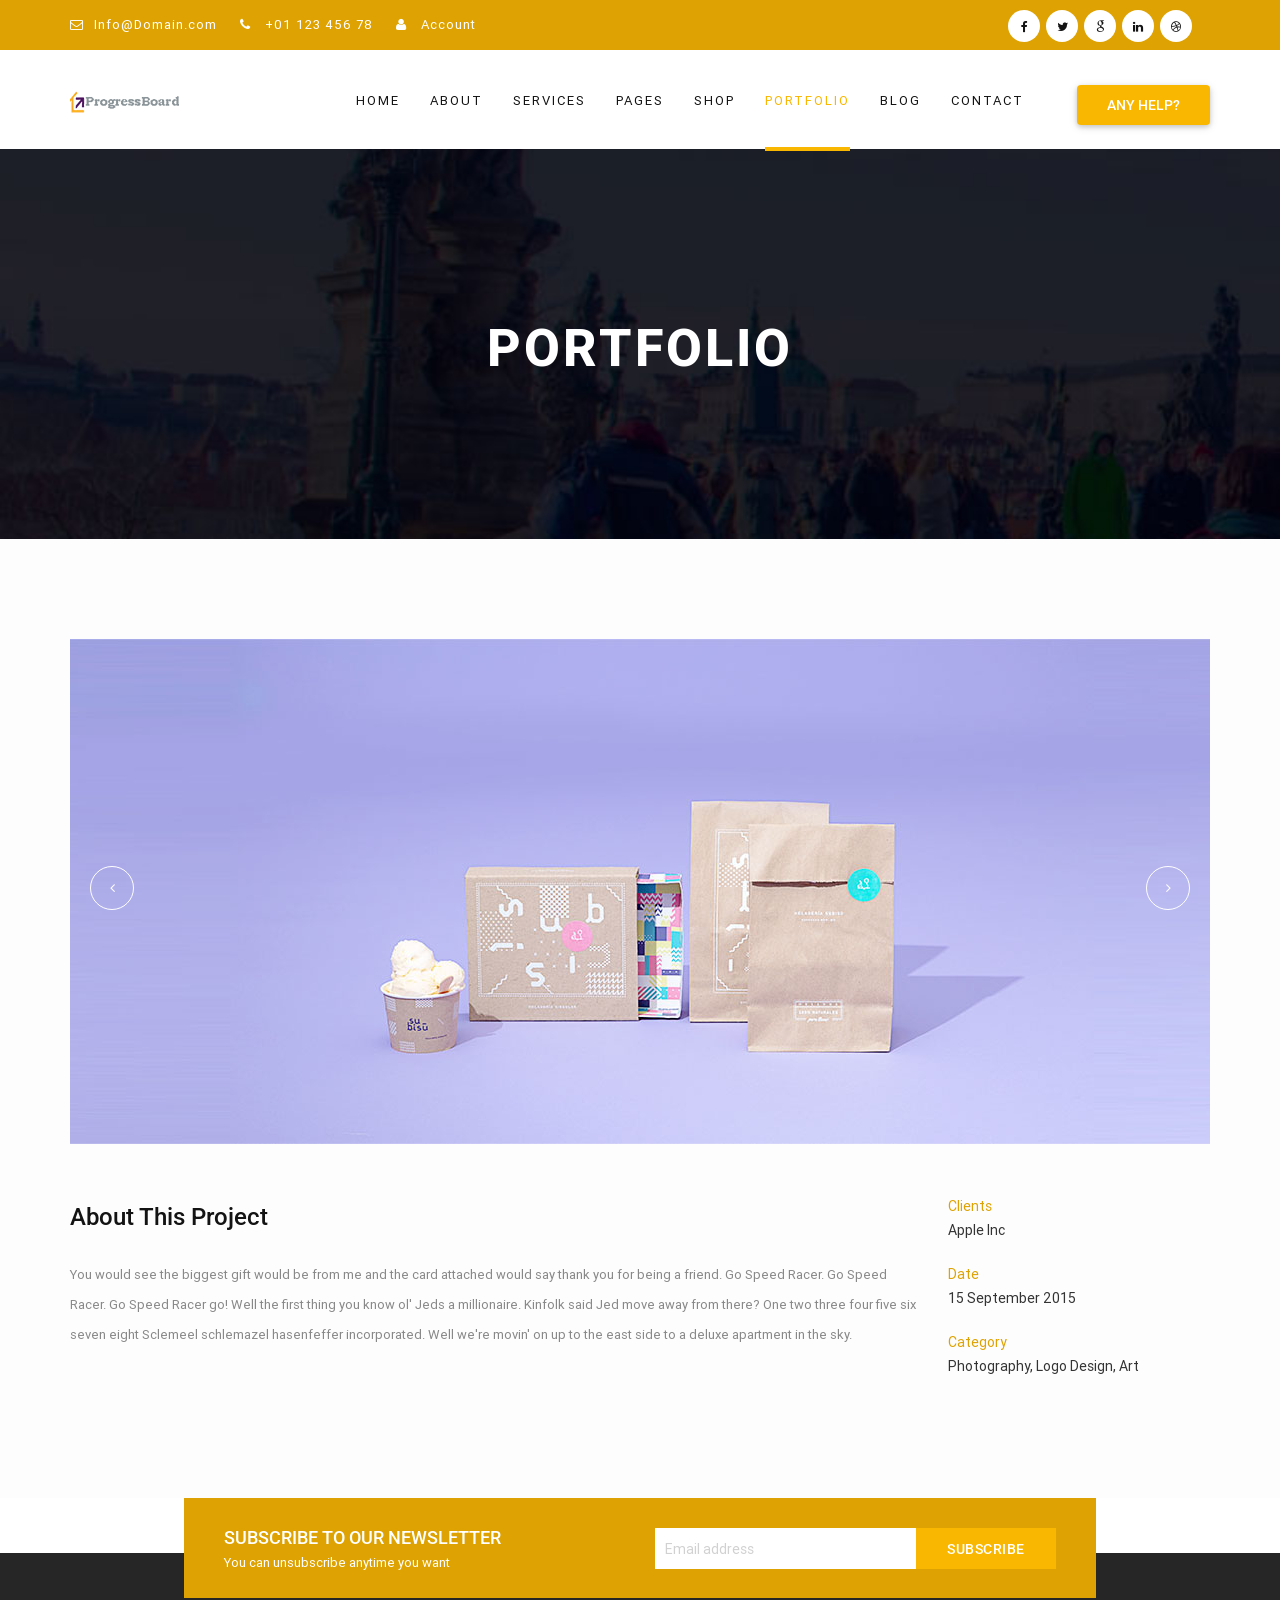
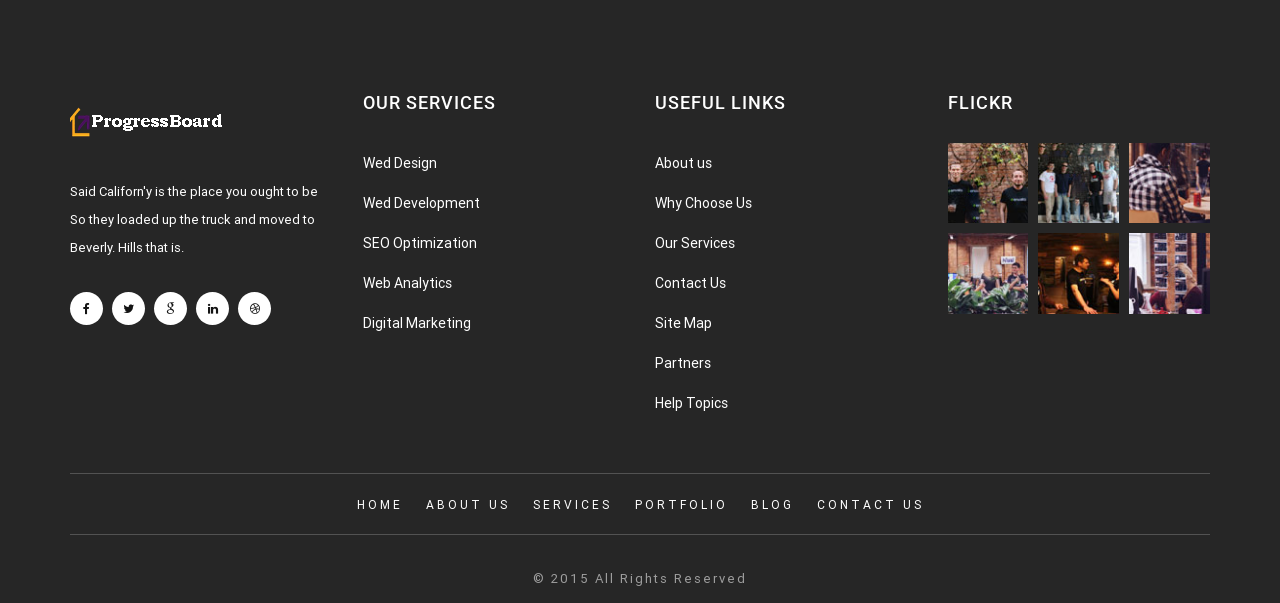
<file: portfolio-single.html>
<!doctype html>
<html class="no-js" lang="en">
<head>
<meta name="viewport" content="width=device-width, initial-scale=1.0" />
<meta http-equiv="content-type" content="text/html; charset=utf-8" />
<meta name="author" content="M_Adnan" />
<!-- Document Title -->
<title>Fugiat - Material Design HTML5 Template</title>

<!-- Favicon -->
<link rel="shortcut icon" href="images/favicon.ico" type="image/x-icon">
<link rel="icon" href="images/favicon.ico" type="image/x-icon">

<!-- FontsOnline -->
<link href='https://fonts.googleapis.com/css?family=Roboto:400,500,700,900,300,100' rel='stylesheet' type='text/css'>

<!-- StyleSheets -->
<link rel="stylesheet" href="css/ionicons.min.css">
<link rel="stylesheet" href="css/materialize.min.css">
<link rel="stylesheet" href="css/bootstrap/bootstrap.min.css">
<link rel="stylesheet" href="css/font-awesome.min.css">
<link rel="stylesheet" href="css/main.css">
<link rel="stylesheet" href="css/style.css">
<link rel="stylesheet" href="css/responsive.css">

<!-- SLIDER REVOLUTION 4.x CSS SETTINGS -->
<link rel="stylesheet" type="text/css" href="rs-plugin/css/settings.css" media="screen" />

<!-- JavaScripts -->
<script src="js/vendors/modernizr.js"></script>
<!-- HTML5 Shim and Respond.js IE8 support of HTML5 elements and media queries -->
<!-- WARNING: Respond.js doesn't work if you view the page via file:// -->
<!--[if lt IE 9]>
    <script src="https://oss.maxcdn.com/html5shiv/3.7.2/html5shiv.min.js"></script>
    <script src="https://oss.maxcdn.com/respond/1.4.2/respond.min.js"></script>
    <![endif]-->
</head>
<body>

<!-- LOADER -->
<div id="loader">
  <div class="loader">
    <div class="position-center-center"> <img src="images/logo.png" alt="" >
      <div class="progress">
        <div class="indeterminate"></div>
      </div>
    </div>
  </div>
</div>

<!-- Page Wrapper -->
<div id="wrap"> 
  
  <!-- Top bar -->
  <div class="top-bar">
    <div class="container">
      <div class="col-md-6">
        <ul class="row">
          <li class="margin-right-20">
            <p><i class="fa fa-envelope-o margin-right-10"></i>Info@Domain.com</p>
          </li>
          <li class="margin-right-20">
            <p><i class="fa fa-phone margin-right-10"></i> +01 123 456 78</p>
          </li>
          <li>
            <p><i class="fa fa-user margin-right-10"></i> Account</p>
          </li>
        </ul>
      </div>
      
      <!-- Social Icon -->
      <div class="col-md-6 text-right social-top"> 
        <!-- Social Icon -->
        <ul class="social-icons">
          <li><a href="#."><i class="fa fa-facebook"></i></a></li>
          <li><a href="#."><i class="fa fa-twitter"></i></a></li>
          <li><a href="#."><i class="fa fa-google"></i></a></li>
          <li><a href="#."><i class="fa fa-linkedin"></i></a></li>
          <li><a href="#."><i class="fa fa-dribbble"></i></a></li>
        </ul>
      </div>
    </div>
  </div>
  
  <!-- Header -->
  <header class="header coporate-header">
    <div class="sticky">
      <div class="container">
        <div class="logo"> <a href="index.html"><img src="images/logo.png" alt=""></a> </div>
        
        <!-- Nav -->
        <nav>
          <ul id="ownmenu" class="ownmenu">
            <li><a href="index.html">HOME</a>
              <ul class="dropdown">
                <li><a href="index.html">HOME</a> </li>
                <li><a href="index-1.html">HOME 2</a> </li>
              </ul>
            </li>
            <li><a href="about-us.html">About</a> </li>
            <li><a href="services.html">services</a> </li>
            <li><a href="index.html">PAGES</a>
              <ul class="dropdown">
                <li><a href="index.html">HOME</a> </li>
                <li><a href="index-1.html">HOME 2</a> </li>
                <li><a href="about-us.html">About</a> </li>
                <li><a href="about-us-2.html">About 2</a> </li>
                <li><a href="services.html">services</a> </li>
                <li><a href="services-2.html">services 2</a> </li>
                <li><a href="portfolio.html">portfolio</a> </li>
                <li><a href="portfolio-single.html">portfolio single </a> </li>
                <li><a href="product-1.html">Shop 1</a></li>
                <li><a href="product-2.html">Shop 2</a></li>
                <li><a href="product-single.html">Shop Detail</a></li>
                <li><a href="portfolio.html">portfolio</a></li>
                <li><a href="cart-page.html">Checkout</a></li>
                <li><a href="checkout.html">Your Cart</a></li>
                <li><a href="blog.html">blog</a></li>
                <li><a href="error-page.html">404</a></li>
                <li><a href="contact.html">contact</a></li>
              </ul>
            </li>
            <li><a href="index-1.html">Shop</a>
              <ul class="dropdown">
                <li><a href="product-1.html">Shop Full Width</a></li>
                <li><a href="product-2.html">Shop Sidebar Left</a></li>
                <li><a href="portfolio-single.html">Shop Detail</a></li>
                <li><a href="cart-page.html">Checkout</a></li>
                <li><a href="checkout.html">Your Cart</a></li>
              </ul>
            </li>
            <li class="active"><a href="portfolio.html">PORTFOLIO</a></li>
            <li><a href="blog.html">Blog</a> </li>
            <li><a href="contact.html">CONTACT</a></li>
          </ul>
        </nav>
        <a href="#." class="waves-effect waves-ripple any-help z-depth-1">any help?</a>
      </div>
    </div>
  </header>
  <!-- End Header --> 
  
  <!--======= SUB BANNER =========-->
  <section class="sub-banner bg-parallax" style="background:url(images/bg/about-bg-1.jpg) no-repeat">
    <div class="container">
      <div class="position-center-center">
        <h1>portfolio</h1>
      </div>
    </div>
  </section>
  
  <!-- Content -->
  <div id="content"> 
    
    <!-- PORTFOLIO -->
    <section class="portfolio-single light-gray-bg padding-bottom-100 padding-top-100">
      <div class="container">
        <div class="single-slides">
          <div class="item"> <img src="images/portfolio/single-img-1.jpg" alt="" > </div>
          <div class="item"> <img src="images/portfolio/single-img-1.jpg" alt="" > </div>
          <div class="item"> <img src="images/portfolio/single-img-1.jpg" alt="" > </div>
        </div>
        
        <div class="row client-info margin-top-50">
          <div class="col-md-9">
            <h4>About This Project</h4>
            <p> You would see the biggest gift would be from me and the card attached would say thank you for being a friend. Go Speed Racer. Go Speed Racer. Go Speed Racer go! Well the first thing you know ol' Jeds a millionaire. Kinfolk said Jed move away from there? One two three four five six seven eight Sclemeel schlemazel hasenfeffer incorporated. Well we're movin' on up to the east side to a deluxe apartment in the sky.</p>
          </div>
          <div class="col-md-3">
            <ul >
              <li> <span>Clients</span>
                Apple Inc</li>
              <li> <span>Date</span>
                15 September 2015</li>
              <li> <span>Category</span>
                Photography, Logo Design, Art </li>
            </ul>
          </div>
        </div>
      </div>
    </section>
    
    <!-- News Letter -->
    <div class="container">
      <section class="news-letter">
        <div class="row">
          <div class="col-md-6">
            <h5>Subscribe to our newsletter</h5>
            <p>You can unsubscribe anytime you want</p>
          </div>
          <div class="col-md-6">
            <form>
              <input type="email" class="z-depth-1" placeholder="Email address" required>
              <button type="submit" class="btn waves-effect waves-light">subscribe</button>
            </form>
          </div>
        </div>
      </section>
    </div>
  </div>
  <!-- End Content --> 
  
  <!-- Footer -->
  
  <footer>
    <div class="container">
      <div class="row"> 
        
        <!-- About -->
        <div class="col-md-3"> <img class="margin-bottom-20" src="images/logo-footer.png" alt="" >
          <p>Said Californ'y is the place you ought to be So they loaded up the truck and moved to Beverly. Hills that is.</p>
          
          <!-- Social Icon -->
          <ul class="social-icons">
            <li><a href="#."><i class="fa fa-facebook"></i></a></li>
            <li><a href="#."><i class="fa fa-twitter"></i></a></li>
            <li><a href="#."><i class="fa fa-google"></i></a></li>
            <li><a href="#."><i class="fa fa-linkedin"></i></a></li>
            <li><a href="#."><i class="fa fa-dribbble"></i></a></li>
          </ul>
        </div>
        
        <!-- Our Services -->
        <div class="col-md-3">
          <h5>Our Services</h5>
          <ul class="links">
            <li><a href="#.">Wed Design</a></li>
            <li><a href="#."> Wed Development</a></li>
            <li><a href="#."> SEO Optimization</a></li>
            <li><a href="#."> Web Analytics</a></li>
            <li><a href="#."> Digital Marketing</a></li>
          </ul>
        </div>
        
        <!-- useful links -->
        <div class="col-md-3">
          <h5>useful links</h5>
          <ul class="links">
            <li><a href="#.">About us</a></li>
            <li><a href="#."> Why Choose Us</a></li>
            <li><a href="#."> Our Services</a></li>
            <li><a href="#."> Contact Us</a></li>
            <li><a href="#."> Site Map</a></li>
            <li><a href="#."> Partners</a></li>
            <li><a href="#."> Help Topics</a></li>
          </ul>
        </div>
        
        <!-- flickr -->
        <div class="col-md-3">
          <h5>flickr</h5>
          <ul class="flicker">
            <li><a href="#."><img class="img-responsive" src="images/flicker-1.jpg" alt="" ></a></li>
            <li><a href="#."><img class="img-responsive" src="images/flicker-2.jpg" alt="" ></a></li>
            <li><a href="#."><img class="img-responsive" src="images/flicker-3.jpg" alt="" ></a></li>
            <li><a href="#."><img class="img-responsive" src="images/flicker-4.jpg" alt="" ></a></li>
            <li><a href="#."><img class="img-responsive" src="images/flicker-5.jpg" alt="" ></a></li>
            <li><a href="#."><img class="img-responsive" src="images/flicker-6.jpg" alt="" ></a></li>
          </ul>
        </div>
      </div>
      
      <!-- Links -->
      <ul class="bottom-links">
        <li><a href="#.">Home </a></li>
        <li><a href="#."> about us </a></li>
        <li><a href="#."> services </a></li>
        <li><a href="#."> Portfolio</a></li>
        <li><a href="#."> blog </a></li>
        <li><a href="#."> contact us</a></li>
      </ul>
      
      <!-- Rights -->
      <div class="rights">
        <p>© 2015 All Rights Reserved</p>
      </div>
    </div>
  </footer>
  <!-- End Footer --> 
</div>
<!-- End Page Wrapper --> 

<!-- JavaScripts --> 
<script src="js/vendors/jquery/jquery.min.js"></script> 
<script src="js/vendors/wow.min.js"></script> 
<script src="js/vendors/bootstrap.min.js"></script> 
<script src="js/vendors/materialize.min.js"></script> 
<script src="js/vendors/own-menu.js"></script> 
<script src="js/vendors/flexslider/jquery.flexslider-min.js"></script> 
<script src="js/vendors/jquery.isotope.min.js"></script> 
<script src="js/vendors/owl.carousel.min.js"></script> 

<!-- SLIDER REVOLUTION 4.x SCRIPTS  --> 
<script type="text/javascript" src="rs-plugin/js/jquery.themepunch.tools.min.js"></script> 
<script type="text/javascript" src="rs-plugin/js/jquery.themepunch.revolution.min.js"></script> 
<script src="js/main.js"></script>
</body>
</html>
</file>
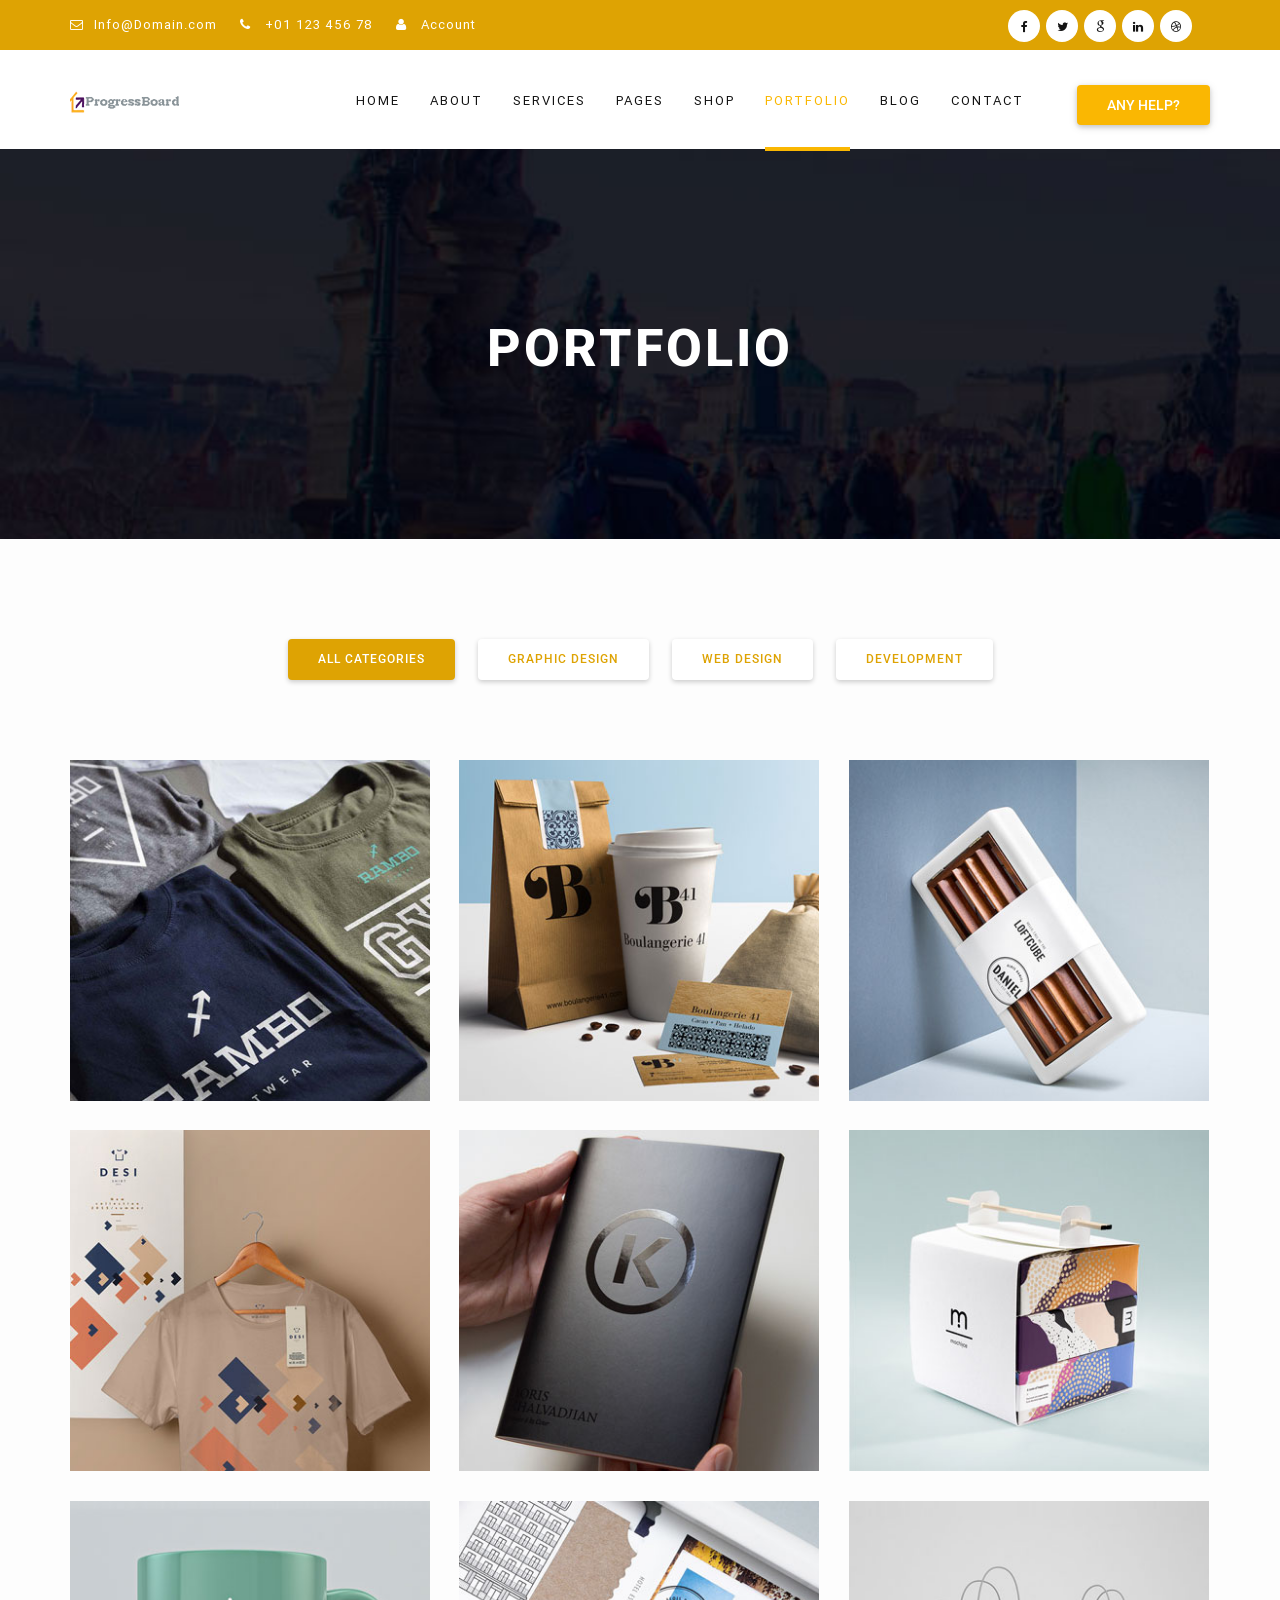
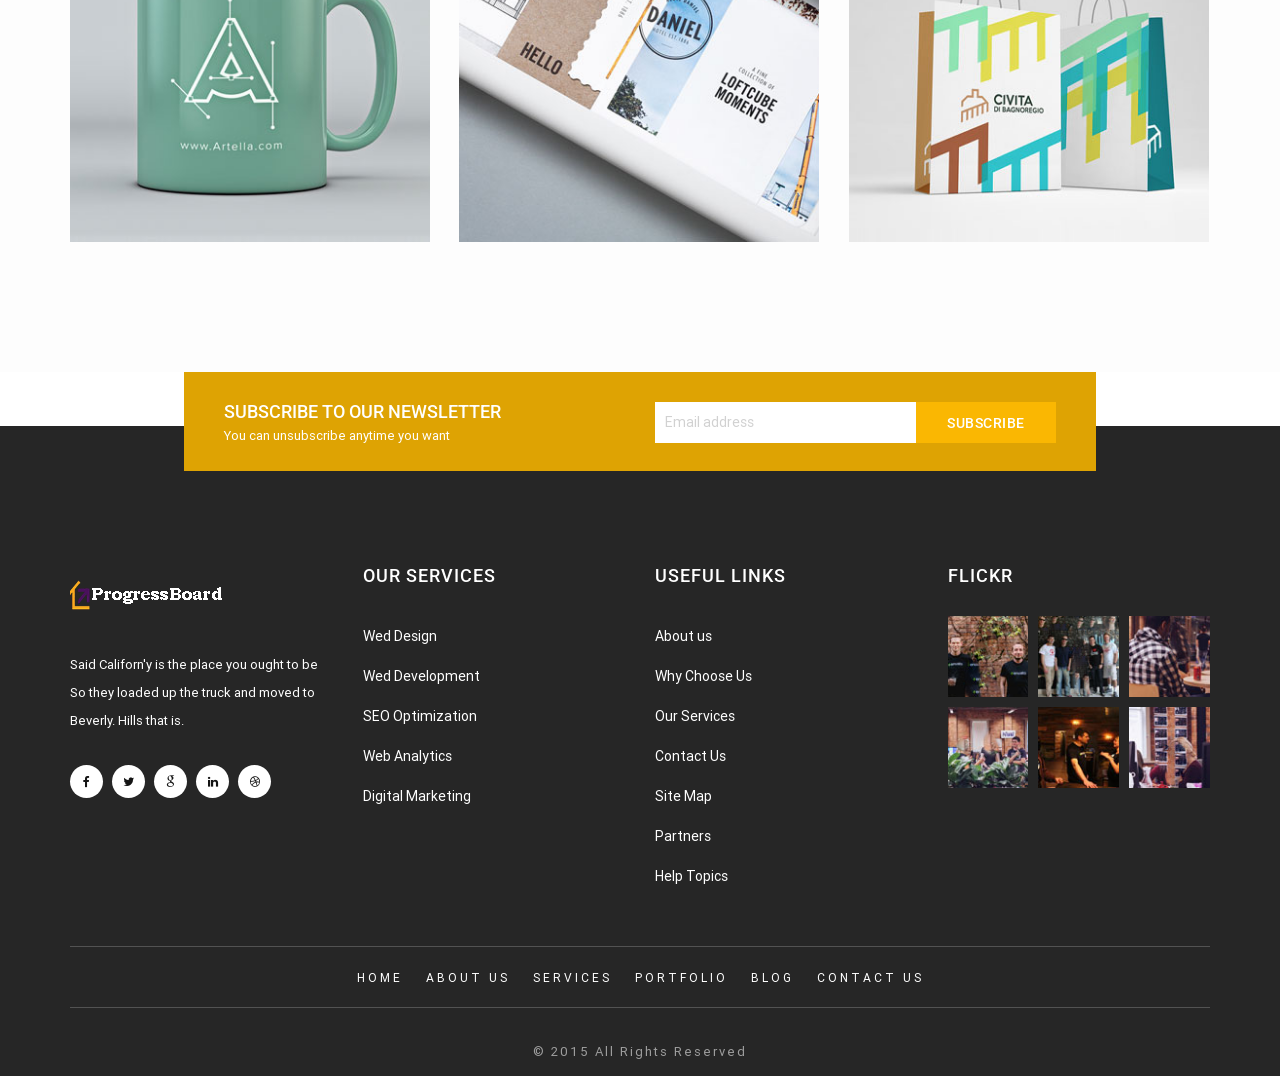
<file: portfolio.html>
<!doctype html>
<html class="no-js" lang="en">
<head>
<meta name="viewport" content="width=device-width, initial-scale=1.0" />
<meta http-equiv="content-type" content="text/html; charset=utf-8" />
<meta name="author" content="M_Adnan" />
<!-- Document Title -->
<title>Fugiat - Material Design HTML5 Template</title>

<!-- Favicon -->
<link rel="shortcut icon" href="images/favicon.ico" type="image/x-icon">
<link rel="icon" href="images/favicon.ico" type="image/x-icon">

<!-- FontsOnline -->
<link href='https://fonts.googleapis.com/css?family=Roboto:400,500,700,900,300,100' rel='stylesheet' type='text/css'>

<!-- StyleSheets -->
<link rel="stylesheet" href="css/ionicons.min.css">
<link rel="stylesheet" href="css/materialize.min.css">
<link rel="stylesheet" href="css/bootstrap/bootstrap.min.css">
<link rel="stylesheet" href="css/font-awesome.min.css">
<link rel="stylesheet" href="css/main.css">
<link rel="stylesheet" href="css/style.css">
<link rel="stylesheet" href="css/responsive.css">

<!-- SLIDER REVOLUTION 4.x CSS SETTINGS -->
<link rel="stylesheet" type="text/css" href="rs-plugin/css/settings.css" media="screen" />

<!-- JavaScripts -->
<script src="js/vendors/modernizr.js"></script>
<!-- HTML5 Shim and Respond.js IE8 support of HTML5 elements and media queries -->
<!-- WARNING: Respond.js doesn't work if you view the page via file:// -->
<!--[if lt IE 9]>
    <script src="https://oss.maxcdn.com/html5shiv/3.7.2/html5shiv.min.js"></script>
    <script src="https://oss.maxcdn.com/respond/1.4.2/respond.min.js"></script>
    <![endif]-->
</head>
<body>

<!-- LOADER -->
<div id="loader">
  <div class="loader">
    <div class="position-center-center"> <img src="images/logo.png" alt="" >
      <div class="progress">
        <div class="indeterminate"></div>
      </div>
    </div>
  </div>
</div>

<!-- Page Wrapper -->
<div id="wrap"> 
  
  <!-- Top bar -->
  <div class="top-bar">
    <div class="container">
      <div class="col-md-6">
        <ul class="row">
          <li class="margin-right-20">
            <p><i class="fa fa-envelope-o margin-right-10"></i>Info@Domain.com</p>
          </li>
          <li class="margin-right-20">
            <p><i class="fa fa-phone margin-right-10"></i> +01 123 456 78</p>
          </li>
          <li>
            <p><i class="fa fa-user margin-right-10"></i> Account</p>
          </li>
        </ul>
      </div>
      
      <!-- Social Icon -->
      <div class="col-md-6 text-right social-top"> 
        <!-- Social Icon -->
        <ul class="social-icons">
          <li><a href="#."><i class="fa fa-facebook"></i></a></li>
          <li><a href="#."><i class="fa fa-twitter"></i></a></li>
          <li><a href="#."><i class="fa fa-google"></i></a></li>
          <li><a href="#."><i class="fa fa-linkedin"></i></a></li>
          <li><a href="#."><i class="fa fa-dribbble"></i></a></li>
        </ul>
      </div>
    </div>
  </div>
  
  <!-- Header -->
  <header class="header coporate-header">
    <div class="sticky">
      <div class="container">
        <div class="logo"> <a href="index.html"><img src="images/logo.png" alt=""></a> </div>
        
        <!-- Nav -->
        <nav>
          <ul id="ownmenu" class="ownmenu">
            <li><a href="index.html">HOME</a>
              <ul class="dropdown">
                <li><a href="index.html">HOME</a> </li>
                <li><a href="index-1.html">HOME 2</a> </li>
              </ul>
            </li>
            <li><a href="about-us.html">About</a> </li>
            <li><a href="services.html">services</a> </li>
            <li><a href="index.html">PAGES</a>
              <ul class="dropdown">
                <li><a href="index.html">HOME</a> </li>
                <li><a href="index-1.html">HOME 2</a> </li>
                <li><a href="about-us.html">About</a> </li>
                <li><a href="about-us-2.html">About 2</a> </li>
                <li><a href="services.html">services</a> </li>
                <li><a href="services-2.html">services 2</a> </li>
                <li><a href="portfolio.html">portfolio</a> </li>
                <li><a href="portfolio-single.html">portfolio single </a> </li>
                <li><a href="product-1.html">Shop 1</a></li>
                <li><a href="product-2.html">Shop 2</a></li>
                <li><a href="product-single.html">Shop Detail</a></li>
                <li><a href="portfolio.html">portfolio</a></li>
                <li><a href="cart-page.html">Checkout</a></li>
                <li><a href="checkout.html">Your Cart</a></li>
                <li><a href="blog.html">blog</a></li>
                <li><a href="error-page.html">404</a></li>
                <li><a href="contact.html">contact</a></li>
              </ul>
            </li>
            <li><a href="index-1.html">Shop</a>
              <ul class="dropdown">
                <li><a href="product-1.html">Shop Full Width</a></li>
                <li><a href="product-2.html">Shop Sidebar Left</a></li>
                <li><a href="portfolio-single.html">Shop Detail</a></li>
                <li><a href="cart-page.html">Checkout</a></li>
                <li><a href="checkout.html">Your Cart</a></li>
              </ul>
            </li>
            <li class="active"><a href="portfolio.html">PORTFOLIO</a></li>
            <li><a href="blog.html">Blog</a> </li>
            <li><a href="contact.html">CONTACT</a></li>
          </ul>
        </nav>
        <a href="#." class="waves-effect waves-ripple any-help z-depth-1">any help?</a>
      </div>
    </div>
  </header>
  <!-- End Header --> 
  
  <!--======= SUB BANNER =========-->
  <section class="sub-banner bg-parallax" style="background:url(images/bg/about-bg-1.jpg) no-repeat">
    <div class="container">
      <div class="position-center-center">
        <h1>portfolio</h1>
      </div>
    </div>
  </section>
  
  <!-- Content -->
  <div id="content"> 
    
    <!-- PORTFOLIO -->
    <section class="portfolio port-wrap light-gray-bg padding-bottom-100 padding-top-100">
      <div class="container"> 
        
        <!-- Work Filter -->
        <ul class="portfolio-filter text-center margin-bottom-80">
          <li><a class="active waves-effect waves-light" href="#." data-filter="*">all categories</a></li>
          <li><a class="waves-effect waves-light" href="#." data-filter=".pf-branding-design">graphic design</a></li>
          <li><a class="waves-effect waves-light" href="#." data-filter=".pf-photography">web design</a></li>
          <li><a class="waves-effect waves-light" href="#." data-filter=".pf-web-design">development</a></li>
        </ul>
        
        <!-- PORTFOLIO ITEMS -->
        <div class="items row col-3 with-space"> 
          
          <!-- ITEM -->
          <article class="portfolio-item pf-web-design">
            <div class="portfolio-image"> <img class="img-responsive" alt="Open Imagination" src="images/portfolio/img-2-1.jpg"> <a href="images/portfolio/img-2-1.jpg" data-rel="prettyPhoto" class="prettyPhoto lightzoom zoom"><i class="ion-ios-search"></i></a>
            <div class="portfolio-overlay style-2">
              <div class="detail-info">
                <h3><a href="portfolio-single.html">Boulangerie product design</a></h3>
                <span><a href="portfolio-single.html">Branding & Wed Design</a></span> </div>
            </div>
          </div>
          </article>
          
          <!-- ITEM -->
          <article class="portfolio-item pf-photography pf-branding-design">
            <div class="portfolio-image"> <img class="img-responsive" alt="Open Imagination" src="images/portfolio/img-2-2.jpg"> <a href="images/portfolio/img-2-2.jpg" data-rel="prettyPhoto" class="prettyPhoto lightzoom zoom"><i class="ion-ios-search"></i></a>
            <div class="portfolio-overlay style-2">
              <div class="detail-info">
                <h3><a href="portfolio-single.html">Boulangerie product design</a></h3>
                <span><a href="portfolio-single.html">Branding & Wed Design</a></span> </div>
            </div>
          </div>
          </article>
          
          <!-- ITEM -->
          <article class="portfolio-item pf-web-design pf-branding-design">
            <div class="portfolio-image"> <img class="img-responsive" alt="Open Imagination" src="images/portfolio/img-2-3.jpg"> <a href="images/portfolio/img-2-3.jpg" data-rel="prettyPhoto" class="prettyPhoto lightzoom zoom"><i class="ion-ios-search"></i></a>
            <div class="portfolio-overlay style-2">
              <div class="detail-info">
                <h3><a href="portfolio-single.html">Boulangerie product design</a></h3>
                <span><a href="portfolio-single.html">Branding & Wed Design</a></span> </div>
            </div>
          </div>
          </article>
          
          <!-- ITEM -->
          <article class="portfolio-item pf-web-design pf-digital-art ">
            <div class="portfolio-image"> <img class="img-responsive" alt="Open Imagination" src="images/portfolio/img-2-4.jpg"> <a href="images/portfolio/img-2-4.jpg" data-rel="prettyPhoto" class="prettyPhoto lightzoom zoom"><i class="ion-ios-search"></i></a>
            <div class="portfolio-overlay style-2">
              <div class="detail-info">
                <h3><a href="portfolio-single.html">Boulangerie product design</a></h3>
                <span><a href="portfolio-single.html">Branding & Wed Design</a></span> </div>
            </div>
          </div>
          </article>
          
          <!-- ITEM -->
          <article class="portfolio-item pf-web-design pf-digital-art ">
            <div class="portfolio-image"> <img class="img-responsive" alt="Open Imagination" src="images/portfolio/img-2-5.jpg"> <a href="images/portfolio/img-2-5.jpg" data-rel="prettyPhoto" class="prettyPhoto lightzoom zoom"><i class="ion-ios-search"></i></a>
            <div class="portfolio-overlay style-2">
              <div class="detail-info">
                <h3><a href="portfolio-single.html">Boulangerie product design</a></h3>
                <span><a href="portfolio-single.html">Branding & Wed Design</a></span> </div>
            </div>
          </div>
          </article>
          
          <!-- ITEM -->
          <article class="portfolio-item pf-web-design pf-digital-art ">
            <div class="portfolio-image"> <img class="img-responsive" alt="Open Imagination" src="images/portfolio/img-2-6.jpg"> <a href="images/portfolio/img-2-6.jpg" data-rel="prettyPhoto" class="prettyPhoto lightzoom zoom"><i class="ion-ios-search"></i></a>
            <div class="portfolio-overlay style-2">
              <div class="detail-info">
                <h3><a href="portfolio-single.html">Boulangerie product design</a></h3>
                <span><a href="portfolio-single.html">Branding & Wed Design</a></span> </div>
            </div>
          </div>
          </article>
          
          <!-- ITEM -->
          <article class="portfolio-item pf-photography pf-branding-design">
           <div class="portfolio-image"> <img class="img-responsive" alt="Open Imagination" src="images/portfolio/img-2-7.jpg"> <a href="images/portfolio/img-2-7.jpg" data-rel="prettyPhoto" class="prettyPhoto lightzoom zoom"><i class="ion-ios-search"></i></a>
            <div class="portfolio-overlay style-2">
              <div class="detail-info">
                <h3><a href="portfolio-single.html">Boulangerie product design</a></h3>
                <span><a href="portfolio-single.html">Branding & Wed Design</a></span> </div>
            </div>
          </div>
          </article>
          
          <!-- ITEM -->
          <article class="portfolio-item pf-web-design pf-branding-design">
            <div class="portfolio-image"> <img class="img-responsive" alt="Open Imagination" src="images/portfolio/img-2-8.jpg"> <a href="images/portfolio/img-2-8.jpg" data-rel="prettyPhoto" class="prettyPhoto lightzoom zoom"><i class="ion-ios-search"></i></a>
            <div class="portfolio-overlay style-2">
              <div class="detail-info">
                <h3><a href="portfolio-single.html">Boulangerie product design</a></h3>
                <span><a href="portfolio-single.html">Branding & Wed Design</a></span> </div>
            </div>
          </div>
          </article>
          
          <!-- ITEM -->
          <article class="portfolio-item pf-web-design pf-digital-art ">
            <div class="portfolio-image"> <img class="img-responsive" alt="Open Imagination" src="images/portfolio/img-2-9.jpg"> <a href="images/portfolio/img-2-9.jpg" data-rel="prettyPhoto" class="prettyPhoto lightzoom zoom"><i class="ion-ios-search"></i></a>
            <div class="portfolio-overlay style-2">
              <div class="detail-info">
                <h3><a href="portfolio-single.html">Boulangerie product design</a></h3>
                <span><a href="portfolio-single.html">Branding & Wed Design</a></span> </div>
            </div>
          </div>
          </article>
        </div>
      </div>
    </section>
    
    <!-- News Letter -->
    <div class="container">
      <section class="news-letter">
        <div class="row">
          <div class="col-md-6">
            <h5>Subscribe to our newsletter</h5>
            <p>You can unsubscribe anytime you want</p>
          </div>
          <div class="col-md-6">
            <form>
              <input type="email" class="z-depth-1" placeholder="Email address" required>
              <button type="submit" class="btn waves-effect waves-light">subscribe</button>
            </form>
          </div>
        </div>
      </section>
    </div>
  </div>
  <!-- End Content --> 
  
  <!-- Footer -->
  
  <footer>
    <div class="container">
      <div class="row"> 
        
        <!-- About -->
        <div class="col-md-3"> <img class="margin-bottom-20" src="images/logo-footer.png" alt="" >
          <p>Said Californ'y is the place you ought to be So they loaded up the truck and moved to Beverly. Hills that is.</p>
          
          <!-- Social Icon -->
          <ul class="social-icons">
            <li><a href="#."><i class="fa fa-facebook"></i></a></li>
            <li><a href="#."><i class="fa fa-twitter"></i></a></li>
            <li><a href="#."><i class="fa fa-google"></i></a></li>
            <li><a href="#."><i class="fa fa-linkedin"></i></a></li>
            <li><a href="#."><i class="fa fa-dribbble"></i></a></li>
          </ul>
        </div>
        
        <!-- Our Services -->
        <div class="col-md-3">
          <h5>Our Services</h5>
          <ul class="links">
            <li><a href="#.">Wed Design</a></li>
            <li><a href="#."> Wed Development</a></li>
            <li><a href="#."> SEO Optimization</a></li>
            <li><a href="#."> Web Analytics</a></li>
            <li><a href="#."> Digital Marketing</a></li>
          </ul>
        </div>
        
        <!-- useful links -->
        <div class="col-md-3">
          <h5>useful links</h5>
          <ul class="links">
            <li><a href="#.">About us</a></li>
            <li><a href="#."> Why Choose Us</a></li>
            <li><a href="#."> Our Services</a></li>
            <li><a href="#."> Contact Us</a></li>
            <li><a href="#."> Site Map</a></li>
            <li><a href="#."> Partners</a></li>
            <li><a href="#."> Help Topics</a></li>
          </ul>
        </div>
        
        <!-- flickr -->
        <div class="col-md-3">
          <h5>flickr</h5>
          <ul class="flicker">
            <li><a href="#."><img class="img-responsive" src="images/flicker-1.jpg" alt="" ></a></li>
            <li><a href="#."><img class="img-responsive" src="images/flicker-2.jpg" alt="" ></a></li>
            <li><a href="#."><img class="img-responsive" src="images/flicker-3.jpg" alt="" ></a></li>
            <li><a href="#."><img class="img-responsive" src="images/flicker-4.jpg" alt="" ></a></li>
            <li><a href="#."><img class="img-responsive" src="images/flicker-5.jpg" alt="" ></a></li>
            <li><a href="#."><img class="img-responsive" src="images/flicker-6.jpg" alt="" ></a></li>
          </ul>
        </div>
      </div>
      
      <!-- Links -->
      <ul class="bottom-links">
        <li><a href="#.">Home </a></li>
        <li><a href="#."> about us </a></li>
        <li><a href="#."> services </a></li>
        <li><a href="#."> Portfolio</a></li>
        <li><a href="#."> blog </a></li>
        <li><a href="#."> contact us</a></li>
      </ul>
      
      <!-- Rights -->
      <div class="rights">
        <p>© 2015 All Rights Reserved</p>
      </div>
    </div>
  </footer>
  <!-- End Footer --> 
</div>
<!-- End Page Wrapper --> 

<!-- JavaScripts --> 
<script src="js/vendors/jquery/jquery.min.js"></script> 
<script src="js/vendors/wow.min.js"></script> 
<script src="js/vendors/bootstrap.min.js"></script> 
<script src="js/vendors/materialize.min.js"></script> 
<script src="js/vendors/own-menu.js"></script> 
<script src="js/vendors/flexslider/jquery.flexslider-min.js"></script> 
<script src="js/vendors/jquery.isotope.min.js"></script> 
<script src="js/vendors/owl.carousel.min.js"></script> 

<!-- SLIDER REVOLUTION 4.x SCRIPTS  --> 
<script type="text/javascript" src="rs-plugin/js/jquery.themepunch.tools.min.js"></script> 
<script type="text/javascript" src="rs-plugin/js/jquery.themepunch.revolution.min.js"></script> 
<script src="js/main.js"></script>
</body>
</html>
</file>
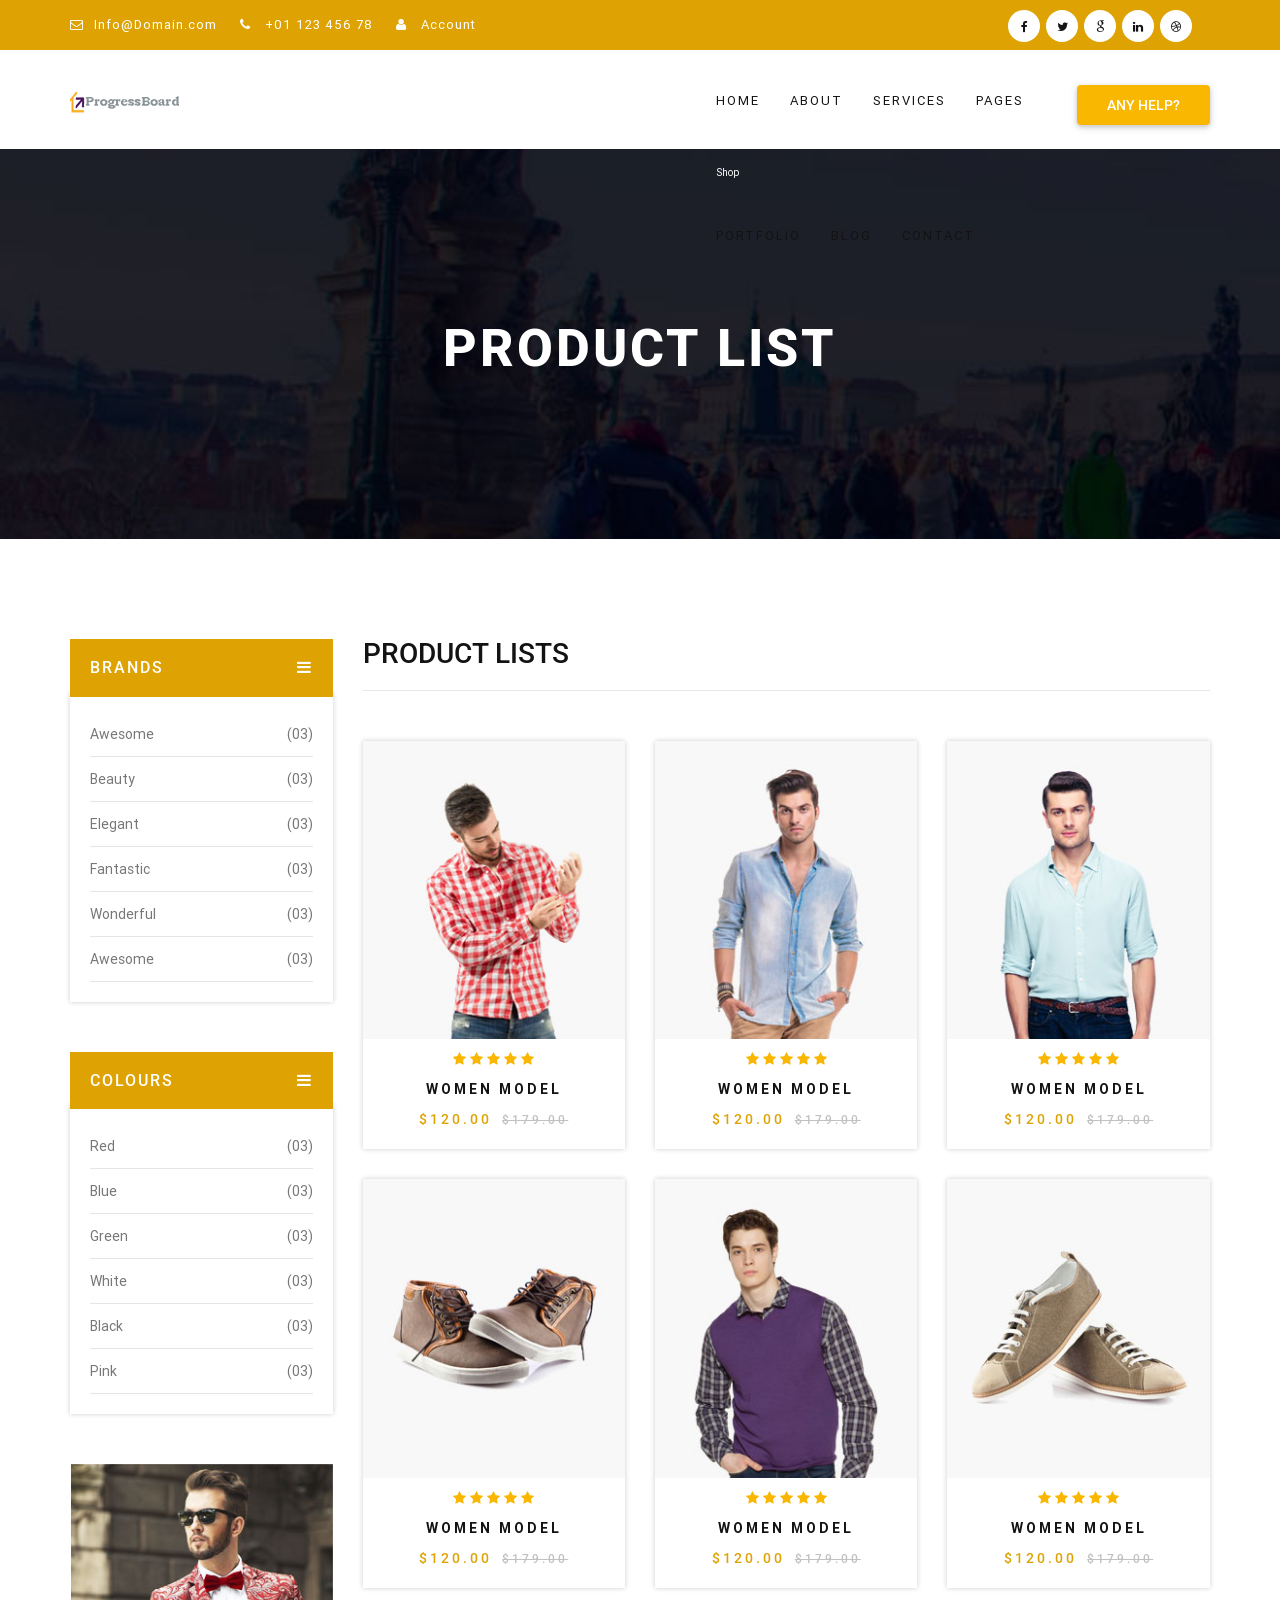
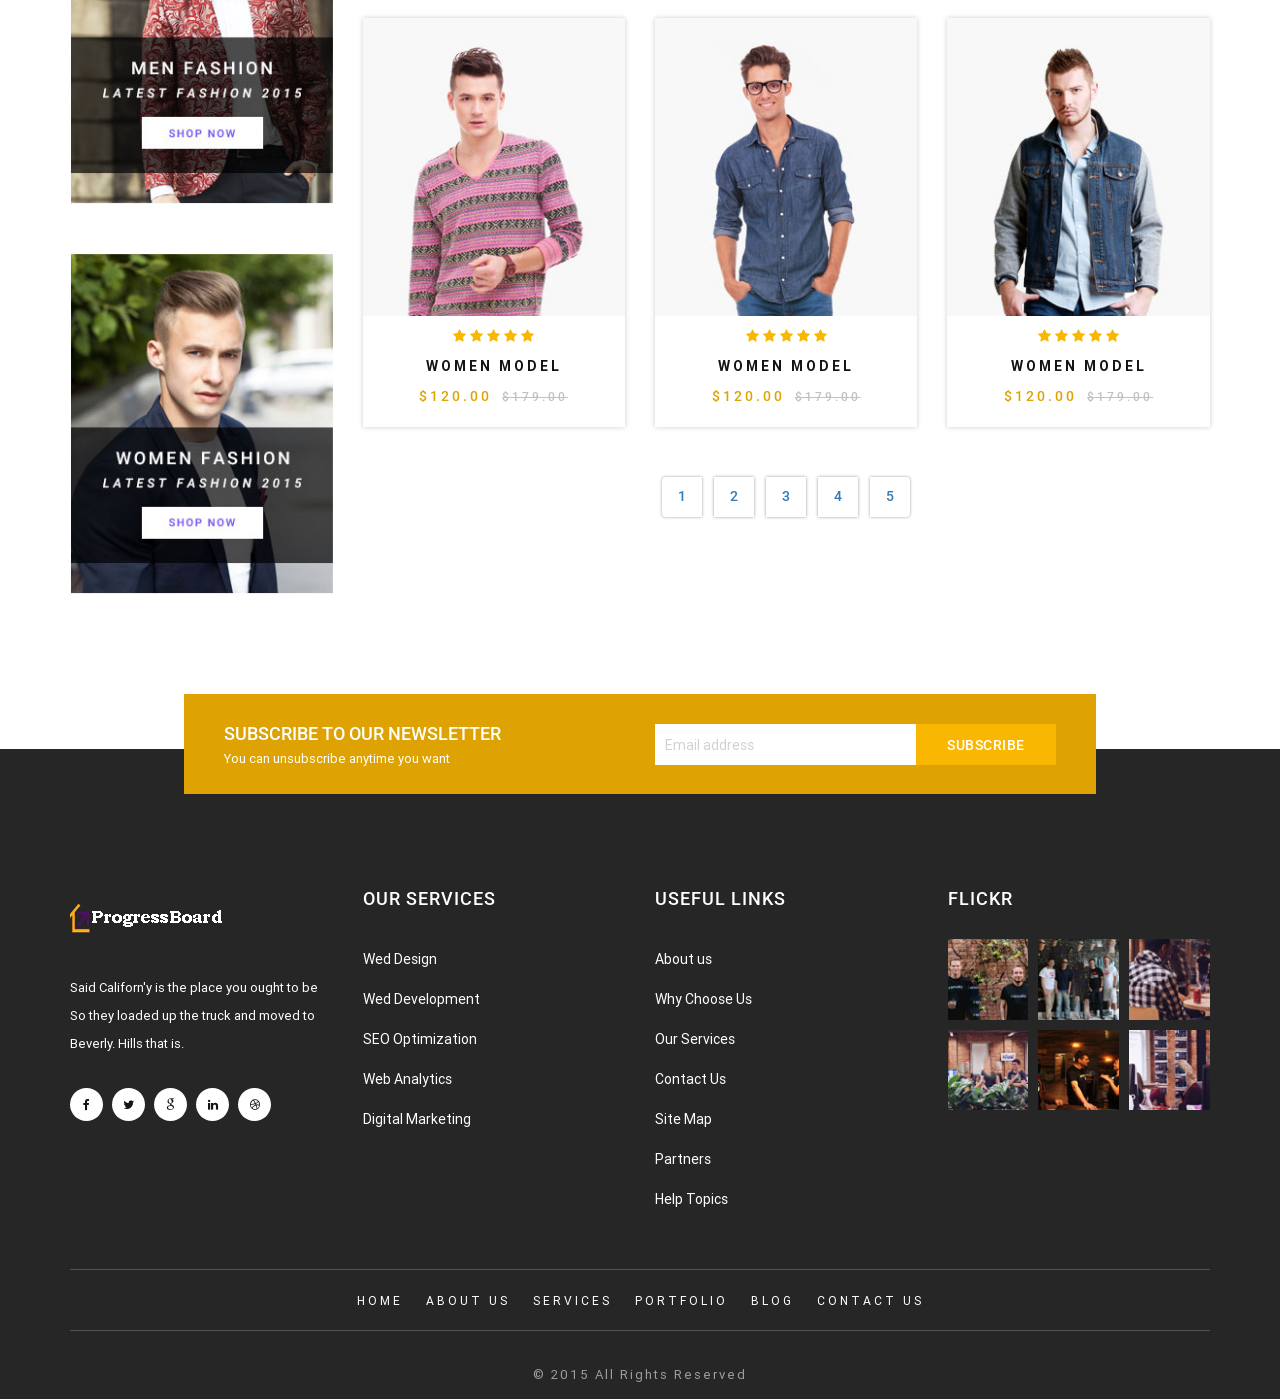
<file: product-1.html>
<!doctype html>
<html class="no-js" lang="en">
<head>
<meta name="viewport" content="width=device-width, initial-scale=1.0" />
<meta http-equiv="content-type" content="text/html; charset=utf-8" />
<meta name="author" content="M_Adnan" />
<!-- Document Title -->
<title>Fugiat - Material Design HTML5 Template</title>

<!-- Favicon -->
<link rel="shortcut icon" href="images/favicon.ico" type="image/x-icon">
<link rel="icon" href="images/favicon.ico" type="image/x-icon">

<!-- FontsOnline -->
<link href='https://fonts.googleapis.com/css?family=Roboto:400,500,700,900,300,100' rel='stylesheet' type='text/css'>

<!-- StyleSheets -->
<link rel="stylesheet" href="css/ionicons.min.css">
<link rel="stylesheet" href="css/materialize.min.css">
<link rel="stylesheet" href="css/bootstrap/bootstrap.min.css">
<link rel="stylesheet" href="css/font-awesome.min.css">
<link rel="stylesheet" href="css/main.css">
<link rel="stylesheet" href="css/style.css">
<link rel="stylesheet" href="css/responsive.css">

<!-- SLIDER REVOLUTION 4.x CSS SETTINGS -->
<link rel="stylesheet" type="text/css" href="rs-plugin/css/settings.css" media="screen" />

<!-- JavaScripts -->
<script src="js/vendors/modernizr.js"></script>
<!-- HTML5 Shim and Respond.js IE8 support of HTML5 elements and media queries -->
<!-- WARNING: Respond.js doesn't work if you view the page via file:// -->
<!--[if lt IE 9]>
    <script src="https://oss.maxcdn.com/html5shiv/3.7.2/html5shiv.min.js"></script>
    <script src="https://oss.maxcdn.com/respond/1.4.2/respond.min.js"></script>
    <![endif]-->
</head>
<body>

<!-- LOADER -->
<div id="loader">
  <div class="loader">
    <div class="position-center-center"> <img src="images/logo.png" alt="" >
      <div class="progress">
        <div class="indeterminate"></div>
      </div>
    </div>
  </div>
</div>

<!-- Page Wrapper -->
<div id="wrap"> 
  
  <!-- Top bar -->
  <div class="top-bar">
    <div class="container">
      <div class="col-md-6">
        <ul class="row">
          <li class="margin-right-20">
            <p><i class="fa fa-envelope-o margin-right-10"></i>Info@Domain.com</p>
          </li>
          <li class="margin-right-20">
            <p><i class="fa fa-phone margin-right-10"></i> +01 123 456 78</p>
          </li>
          <li>
            <p><i class="fa fa-user margin-right-10"></i> Account</p>
          </li>
        </ul>
      </div>
      
      <!-- Social Icon -->
      <div class="col-md-6 text-right social-top"> 
        <!-- Social Icon -->
        <ul class="social-icons">
          <li><a href="#."><i class="fa fa-facebook"></i></a></li>
          <li><a href="#."><i class="fa fa-twitter"></i></a></li>
          <li><a href="#."><i class="fa fa-google"></i></a></li>
          <li><a href="#."><i class="fa fa-linkedin"></i></a></li>
          <li><a href="#."><i class="fa fa-dribbble"></i></a></li>
        </ul>
      </div>
    </div>
  </div>
  
  <!-- Header -->
  <header class="header coporate-header">
    <div class="sticky">
      <div class="container">
        <div class="logo"> <a href="index.html"><img src="images/logo.png" alt=""></a> </div>
        
        <!-- Nav -->
        <nav>
          <ul id="ownmenu" class="ownmenu">
            <li><a href="index.html">HOME</a>
              <ul class="dropdown">
                <li><a href="index.html">HOME</a> </li>
                <li><a href="index-1.html">HOME 2</a> </li>
              </ul>
            </li>
            <li><a href="about-us.html">About</a> </li>
            <li><a href="services.html">services</a> </li>
            <li><a href="index.html">PAGES</a>
              <ul class="dropdown">
                <li><a href="index.html">HOME</a> </li>
                <li><a href="index-1.html">HOME 2</a> </li>
                <li><a href="about-us.html">About</a> </li>
                <li><a href="about-us-2.html">About 2</a> </li>
                <li><a href="services.html">services</a> </li>
                <li><a href="services-2.html">services 2</a> </li>
                <li><a href="portfolio.html">portfolio</a> </li>
                <li><a href="portfolio-single.html">portfolio single </a> </li>
                <li><a href="product-1.html">Shop 1</a></li>
                <li><a href="product-2.html">Shop 2</a></li>
                <li><a href="product-single.html">Shop Detail</a></li>
                <li><a href="portfolio.html">portfolio</a></li>
                <li><a href="cart-page.html">Checkout</a></li>
                <li><a href="checkout.html">Your Cart</a></li>
                <li><a href="blog.html">blog</a></li>
                <li><a href="error-page.html">404</a></li>
                <li><a href="contact.html">contact</a></li>
              </ul>
            </li>
            <liclass="active"><a href="index-1.html">Shop</a>
              <ul class="dropdown">
                <li><a href="product-1.html">Shop Full Width</a></li>
                <li><a href="product-2.html">Shop Sidebar Left</a></li>
                <li><a href="portfolio-single.html">Shop Detail</a></li>
                <li><a href="cart-page.html">Checkout</a></li>
                <li><a href="checkout.html">Your Cart</a></li>
              </ul>
            </li>
            <li><a href="portfolio.html">PORTFOLIO</a></li>
            <li><a href="blog.html">Blog</a> </li>
            <li><a href="contact.html">CONTACT</a></li>
          </ul>
        </nav>
        <a href="#." class="waves-effect waves-ripple any-help z-depth-1">any help?</a>
      </div>
    </div>
  </header>
  <!-- End Header --> 
  
  <!--======= SUB BANNER =========-->
  <section class="sub-banner bg-parallax" style="background:url(images/bg/about-bg-1.jpg) no-repeat">
    <div class="container">
      <div class="position-center-center">
        <h1>product list</h1>
      </div>
    </div>
  </section>
  
  <!-- Content -->
  <div id="content">
    <section class="shop padding-top-100 padding-bottom-100">
      <div class="container">
        <div class="row">
          <div class="col-md-3">
            <div class="shop-side-bar">
              <div class="head-shop">
                <h5>Brands <i class="fa fa-navicon pull-right"></i></h5>
              </div>
              <ul>
                <li><a href="#.">Awesome <span>(03)</span></a></li>
                <li><a href="#.">Beauty <span>(03)</span></a></li>
                <li><a href="#.">Elegant <span>(03)</span></a></li>
                <li><a href="#.">Fantastic <span>(03)</span></a></li>
                <li><a href="#.">Wonderful <span>(03)</span></a></li>
                <li><a href="#.">Awesome <span>(03)</span></a></li>
              </ul>
              <div class="head-shop margin-top-50">
                <h5>colours <i class="fa fa-navicon pull-right"></i></h5>
              </div>
              <ul>
                <li><a href="#.">Red <span>(03)</span></a></li>
                <li><a href="#.">Blue <span>(03)</span></a></li>
                <li><a href="#.">Green <span>(03)</span></a></li>
                <li><a href="#.">White <span>(03)</span></a></li>
                <li><a href="#.">Black <span>(03)</span></a></li>
                <li><a href="#.">Pink <span>(03)</span></a></li>
              </ul>
              <a href="#." class="margin-top-50"> <img class="img-responsive" src="images/shop/shop-now.jpg" alt="" > </a> <a href="#." class="margin-top-50"> <img class="img-responsive" src="images/shop/shop-now-2.jpg" alt="" > </a> </div>
          </div>
          <div class="col-md-9">
            <h4 class="shop-tittle">product lists</h4>
            <div class="products">
              <ul class="row">
                <li class="col-md-4">
                  <article> <img class="img-responsive" src="images/shop/img-1.jpg" alt="" >
                    <div class="stars"> <i class="fa fa-star"></i><i class="fa fa-star"></i><i class="fa fa-star"></i><i class="fa fa-star"></i><i class="fa fa-star"></i> </div>
                    <a href="#.">women model</a> <span class="price">$120.00</span><span class="line">$179.00</span> </article>
                </li>
                <li class="col-md-4">
                  <article> <img class="img-responsive" src="images/shop/img-2.jpg" alt="" >
                    <div class="stars"> <i class="fa fa-star"></i><i class="fa fa-star"></i><i class="fa fa-star"></i><i class="fa fa-star"></i><i class="fa fa-star"></i> </div>
                    <a href="#.">women model</a> <span class="price">$120.00</span><span class="line">$179.00</span> </article>
                </li>
                <li class="col-md-4">
                  <article> <img class="img-responsive" src="images/shop/img-3.jpg" alt="" >
                    <div class="stars"> <i class="fa fa-star"></i><i class="fa fa-star"></i><i class="fa fa-star"></i><i class="fa fa-star"></i><i class="fa fa-star"></i> </div>
                    <a href="#.">women model</a> <span class="price">$120.00</span><span class="line">$179.00</span> </article>
                </li>
                <li class="col-md-4">
                  <article> <img class="img-responsive" src="images/shop/img-4.jpg" alt="" >
                    <div class="stars"> <i class="fa fa-star"></i><i class="fa fa-star"></i><i class="fa fa-star"></i><i class="fa fa-star"></i><i class="fa fa-star"></i> </div>
                    <a href="#.">women model</a> <span class="price">$120.00</span><span class="line">$179.00</span> </article>
                </li>
                <li class="col-md-4">
                  <article> <img class="img-responsive" src="images/shop/img-5.jpg" alt="" >
                    <div class="stars"> <i class="fa fa-star"></i><i class="fa fa-star"></i><i class="fa fa-star"></i><i class="fa fa-star"></i><i class="fa fa-star"></i> </div>
                    <a href="#.">women model</a> <span class="price">$120.00</span><span class="line">$179.00</span> </article>
                </li>
                <li class="col-md-4">
                  <article> <img class="img-responsive" src="images/shop/img-6.jpg" alt="" >
                    <div class="stars"> <i class="fa fa-star"></i><i class="fa fa-star"></i><i class="fa fa-star"></i><i class="fa fa-star"></i><i class="fa fa-star"></i> </div>
                    <a href="#.">women model</a> <span class="price">$120.00</span><span class="line">$179.00</span> </article>
                </li>
                <li class="col-md-4">
                  <article> <img class="img-responsive" src="images/shop/img-7.jpg" alt="" >
                    <div class="stars"> <i class="fa fa-star"></i><i class="fa fa-star"></i><i class="fa fa-star"></i><i class="fa fa-star"></i><i class="fa fa-star"></i> </div>
                    <a href="#.">women model</a> <span class="price">$120.00</span><span class="line">$179.00</span> </article>
                </li>
                <li class="col-md-4">
                  <article> <img class="img-responsive" src="images/shop/img-8.jpg" alt="" >
                    <div class="stars"> <i class="fa fa-star"></i><i class="fa fa-star"></i><i class="fa fa-star"></i><i class="fa fa-star"></i><i class="fa fa-star"></i> </div>
                    <a href="#.">women model</a> <span class="price">$120.00</span><span class="line">$179.00</span> </article>
                </li>
                <li class="col-md-4">
                  <article> <img class="img-responsive" src="images/shop/img-9.jpg" alt="" >
                    <div class="stars"> <i class="fa fa-star"></i><i class="fa fa-star"></i><i class="fa fa-star"></i><i class="fa fa-star"></i><i class="fa fa-star"></i> </div>
                    <a href="#.">women model</a> <span class="price">$120.00</span><span class="line">$179.00</span> </article>
                </li>
              </ul>
              <ul class="pagination">
                <li><a href="#.">1</a></li>
                <li><a href="#.">2</a></li>
                <li><a href="#.">3</a></li>
                <li><a href="#.">4</a></li>
                <li><a href="#.">5</a></li>
              </ul>
            </div>
          </div>
        </div>
      </div>
    </section>
    
    <!-- News Letter -->
    <div class="container">
      <section class="news-letter">
        <div class="row">
          <div class="col-md-6">
            <h5>Subscribe to our newsletter</h5>
            <p>You can unsubscribe anytime you want</p>
          </div>
          <div class="col-md-6">
            <form>
              <input type="email" class="z-depth-1" placeholder="Email address" required>
              <button type="submit" class="btn waves-effect waves-light">subscribe</button>
            </form>
          </div>
        </div>
      </section>
    </div>
  </div>
  <!-- End Content --> 
  
  <!-- Footer -->
  
  <footer>
    <div class="container">
      <div class="row"> 
        
        <!-- About -->
        <div class="col-md-3"> <img class="margin-bottom-20" src="images/logo-footer.png" alt="" >
          <p>Said Californ'y is the place you ought to be So they loaded up the truck and moved to Beverly. Hills that is.</p>
          
          <!-- Social Icon -->
          <ul class="social-icons">
            <li><a href="#."><i class="fa fa-facebook"></i></a></li>
            <li><a href="#."><i class="fa fa-twitter"></i></a></li>
            <li><a href="#."><i class="fa fa-google"></i></a></li>
            <li><a href="#."><i class="fa fa-linkedin"></i></a></li>
            <li><a href="#."><i class="fa fa-dribbble"></i></a></li>
          </ul>
        </div>
        
        <!-- Our Services -->
        <div class="col-md-3">
          <h5>Our Services</h5>
          <ul class="links">
            <li><a href="#."> Wed Design</a></li>
            <li><a href="#."> Wed Development</a></li>
            <li><a href="#."> SEO Optimization</a></li>
            <li><a href="#."> Web Analytics</a></li>
            <li><a href="#."> Digital Marketing</a></li>
          </ul>
        </div>
        
        <!-- useful links -->
        <div class="col-md-3">
          <h5>useful links</h5>
          <ul class="links">
            <li><a href="#."> About us</a></li>
            <li><a href="#."> Why Choose Us</a></li>
            <li><a href="#."> Our Services</a></li>
            <li><a href="#."> Contact Us</a></li>
            <li><a href="#."> Site Map</a></li>
            <li><a href="#."> Partners</a></li>
            <li><a href="#."> Help Topics</a></li>
          </ul>
        </div>
        
        <!-- flickr -->
        <div class="col-md-3">
          <h5>flickr</h5>
          <ul class="flicker">
            <li><a href="#."><img class="img-responsive" src="images/flicker-1.jpg" alt="" ></a></li>
            <li><a href="#."><img class="img-responsive" src="images/flicker-2.jpg" alt="" ></a></li>
            <li><a href="#."><img class="img-responsive" src="images/flicker-3.jpg" alt="" ></a></li>
            <li><a href="#."><img class="img-responsive" src="images/flicker-4.jpg" alt="" ></a></li>
            <li><a href="#."><img class="img-responsive" src="images/flicker-5.jpg" alt="" ></a></li>
            <li><a href="#."><img class="img-responsive" src="images/flicker-6.jpg" alt="" ></a></li>
          </ul>
        </div>
      </div>
      
      <!-- Links -->
      <ul class="bottom-links">
        <li><a href="#."> Home </a></li>
        <li><a href="#."> about us </a></li>
        <li><a href="#."> services </a></li>
        <li><a href="#."> Portfolio</a></li>
        <li><a href="#."> blog </a></li>
        <li><a href="#."> contact us</a></li>
      </ul>
      
      <!-- Rights -->
      <div class="rights">
        <p>© 2015 All Rights Reserved</p>
      </div>
    </div>
  </footer>
  <!-- End Footer --> 
</div>
<!-- End Page Wrapper --> 

<!-- JavaScripts --> 
<script src="js/vendors/jquery/jquery.min.js"></script> 
<script src="js/vendors/wow.min.js"></script> 
<script src="js/vendors/bootstrap.min.js"></script> 
<script src="js/vendors/materialize.min.js"></script> 
<script src="js/vendors/own-menu.js"></script> 
<script src="js/vendors/flexslider/jquery.flexslider-min.js"></script> 
<script src="js/vendors/jquery.isotope.min.js"></script> 
<script src="js/vendors/owl.carousel.min.js"></script> 

<!-- SLIDER REVOLUTION 4.x SCRIPTS  --> 
<script type="text/javascript" src="rs-plugin/js/jquery.themepunch.tools.min.js"></script> 
<script type="text/javascript" src="rs-plugin/js/jquery.themepunch.revolution.min.js"></script> 
<script src="js/main.js"></script>
</body>
</html>
</file>
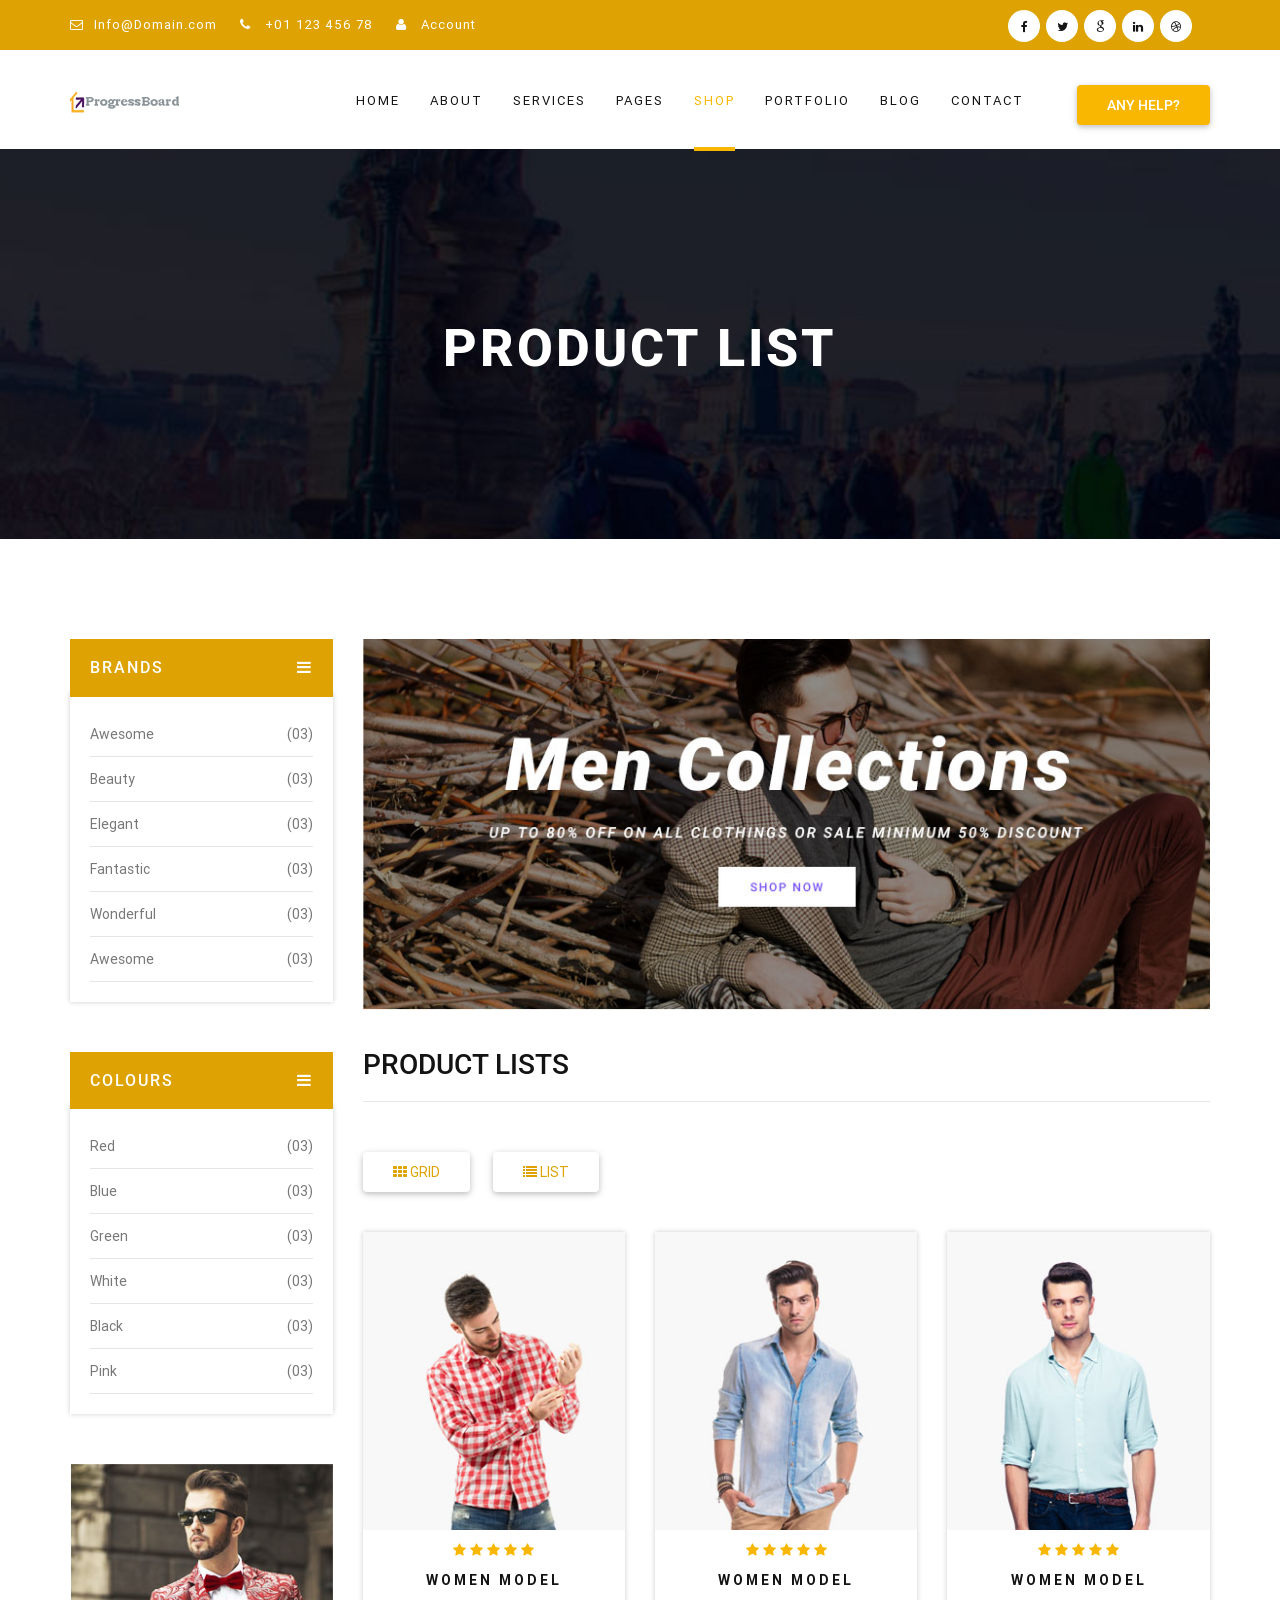
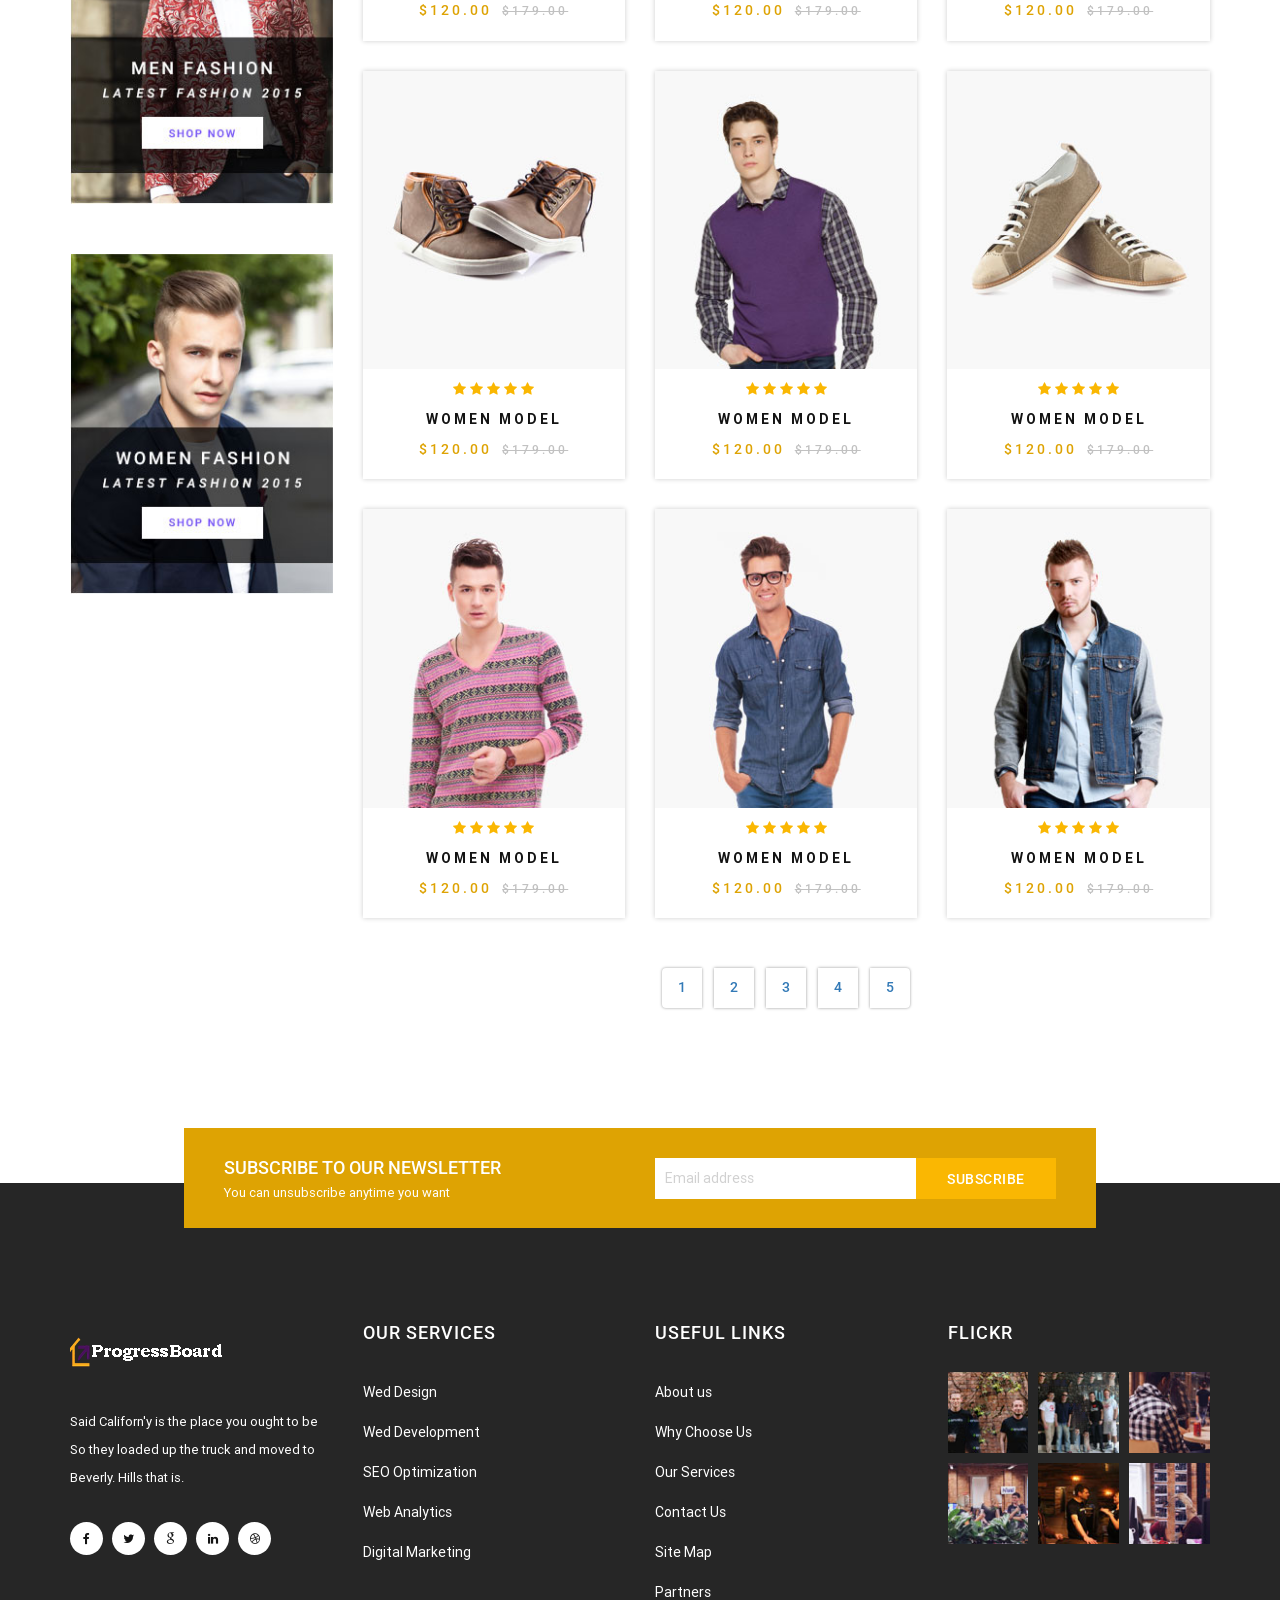
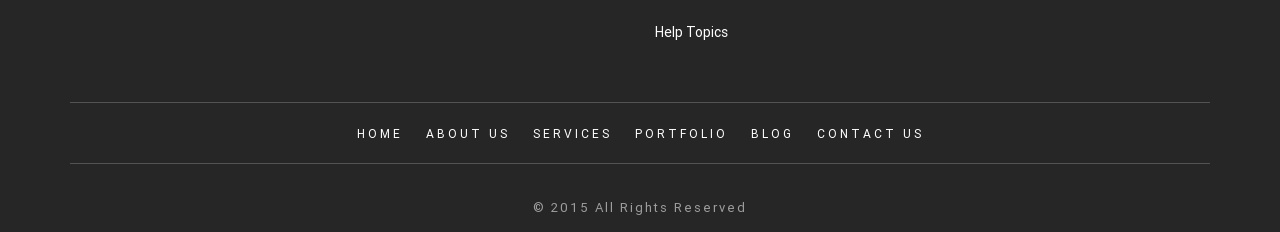
<file: product-2.html>
<!doctype html>
<html class="no-js" lang="en">
<head>
<meta name="viewport" content="width=device-width, initial-scale=1.0" />
<meta http-equiv="content-type" content="text/html; charset=utf-8" />
<meta name="author" content="M_Adnan" />
<!-- Document Title -->
<title>Fugiat - Material Design HTML5 Template</title>

<!-- Favicon -->
<link rel="shortcut icon" href="images/favicon.ico" type="image/x-icon">
<link rel="icon" href="images/favicon.ico" type="image/x-icon">

<!-- FontsOnline -->
<link href='https://fonts.googleapis.com/css?family=Roboto:400,500,700,900,300,100' rel='stylesheet' type='text/css'>

<!-- StyleSheets -->
<link rel="stylesheet" href="css/ionicons.min.css">
<link rel="stylesheet" href="css/materialize.min.css">
<link rel="stylesheet" href="css/bootstrap/bootstrap.min.css">
<link rel="stylesheet" href="css/font-awesome.min.css">
<link rel="stylesheet" href="css/main.css">
<link rel="stylesheet" href="css/style.css">
<link rel="stylesheet" href="css/responsive.css">

<!-- SLIDER REVOLUTION 4.x CSS SETTINGS -->
<link rel="stylesheet" type="text/css" href="rs-plugin/css/settings.css" media="screen" />

<!-- JavaScripts -->
<script src="js/vendors/modernizr.js"></script>
<!-- HTML5 Shim and Respond.js IE8 support of HTML5 elements and media queries -->
<!-- WARNING: Respond.js doesn't work if you view the page via file:// -->
<!--[if lt IE 9]>
    <script src="https://oss.maxcdn.com/html5shiv/3.7.2/html5shiv.min.js"></script>
    <script src="https://oss.maxcdn.com/respond/1.4.2/respond.min.js"></script>
    <![endif]-->
</head>
<body>

<!-- LOADER -->
<div id="loader">
  <div class="loader">
    <div class="position-center-center"> <img src="images/logo.png" alt="" >
      <div class="progress">
        <div class="indeterminate"></div>
      </div>
    </div>
  </div>
</div>

<!-- Page Wrapper -->
<div id="wrap"> 
  
  <!-- Top bar -->
  <div class="top-bar">
    <div class="container">
      <div class="col-md-6">
        <ul class="row">
          <li class="margin-right-20">
            <p><i class="fa fa-envelope-o margin-right-10"></i>Info@Domain.com</p>
          </li>
          <li class="margin-right-20">
            <p><i class="fa fa-phone margin-right-10"></i> +01 123 456 78</p>
          </li>
          <li>
            <p><i class="fa fa-user margin-right-10"></i> Account</p>
          </li>
        </ul>
      </div>
      
      <!-- Social Icon -->
      <div class="col-md-6 text-right social-top"> 
        <!-- Social Icon -->
        <ul class="social-icons">
          <li><a href="#."><i class="fa fa-facebook"></i></a></li>
          <li><a href="#."><i class="fa fa-twitter"></i></a></li>
          <li><a href="#."><i class="fa fa-google"></i></a></li>
          <li><a href="#."><i class="fa fa-linkedin"></i></a></li>
          <li><a href="#."><i class="fa fa-dribbble"></i></a></li>
        </ul>
      </div>
    </div>
  </div>
  
  <!-- Header -->
  <header class="header coporate-header">
    <div class="sticky">
      <div class="container">
        <div class="logo"> <a href="index.html"><img src="images/logo.png" alt=""></a> </div>
        
        <!-- Nav -->
        <nav>
          <ul id="ownmenu" class="ownmenu">
            <li><a href="index.html">HOME</a>
              <ul class="dropdown">
                <li><a href="index.html">HOME</a> </li>
                <li><a href="index-1.html">HOME 2</a> </li>
              </ul>
            </li>
            <li><a href="about-us.html">About</a> </li>
            <li><a href="services.html">services</a> </li>
            <li><a href="index.html">PAGES</a>
              <ul class="dropdown">
                <li><a href="index.html">HOME</a> </li>
                <li><a href="index-1.html">HOME 2</a> </li>
                <li><a href="about-us.html">About</a> </li>
                <li><a href="about-us-2.html">About 2</a> </li>
                <li><a href="services.html">services</a> </li>
                <li><a href="services-2.html">services 2</a> </li>
                <li><a href="portfolio.html">portfolio</a> </li>
                <li><a href="portfolio-single.html">portfolio single </a> </li>
                <li><a href="product-1.html">Shop 1</a></li>
                <li><a href="product-2.html">Shop 2</a></li>
                <li><a href="product-single.html">Shop Detail</a></li>
                <li><a href="portfolio.html">portfolio</a></li>
                <li><a href="cart-page.html">Checkout</a></li>
                <li><a href="checkout.html">Your Cart</a></li>
                <li><a href="blog.html">blog</a></li>
                <li><a href="error-page.html">404</a></li>
                <li><a href="contact.html">contact</a></li>
              </ul>
            </li>
            <li class="active"><a href="index-1.html">Shop</a>
              <ul class="dropdown">
                <li><a href="product-1.html">Shop Full Width</a></li>
                <li><a href="product-2.html">Shop Sidebar Left</a></li>
                <li><a href="portfolio-single.html">Shop Detail</a></li>
                <li><a href="cart-page.html">Checkout</a></li>
                <li><a href="checkout.html">Your Cart</a></li>
              </ul>
            </li>
            <li><a href="portfolio.html">PORTFOLIO</a></li>
            <li><a href="blog.html">Blog</a> </li>
            <li><a href="contact.html">CONTACT</a></li>
          </ul>
        </nav>
        <a href="#." class="waves-effect waves-ripple any-help z-depth-1">any help?</a>
      </div>
    </div>
  </header>
  <!-- End Header --> 
  
  <!--======= SUB BANNER =========-->
  <section class="sub-banner bg-parallax" style="background:url(images/bg/about-bg-1.jpg) no-repeat">
    <div class="container">
      <div class="position-center-center">
        <h1>product list</h1>
      </div>
    </div>
  </section>
  
  <!-- Content -->
  <div id="content">
    <section class="shop padding-top-100 padding-bottom-100">
      <div class="container">
        <div class="row">
          <div class="col-md-3">
            <div class="shop-side-bar">
              <div class="head-shop">
                <h5>Brands <i class="fa fa-navicon pull-right"></i></h5>
              </div>
              <ul>
                <li><a href="#.">Awesome <span>(03)</span></a></li>
                <li><a href="#.">Beauty <span>(03)</span></a></li>
                <li><a href="#.">Elegant <span>(03)</span></a></li>
                <li><a href="#.">Fantastic <span>(03)</span></a></li>
                <li><a href="#.">Wonderful <span>(03)</span></a></li>
                <li><a href="#.">Awesome <span>(03)</span></a></li>
              </ul>
              <div class="head-shop margin-top-50">
                <h5>colours <i class="fa fa-navicon pull-right"></i></h5>
              </div>
              <ul>
                <li><a href="#.">Red <span>(03)</span></a></li>
                <li><a href="#.">Blue <span>(03)</span></a></li>
                <li><a href="#.">Green <span>(03)</span></a></li>
                <li><a href="#.">White <span>(03)</span></a></li>
                <li><a href="#.">Black <span>(03)</span></a></li>
                <li><a href="#.">Pink <span>(03)</span></a></li>
              </ul>
              <a href="#." class="margin-top-50"> <img class="img-responsive" src="images/shop/shop-now.jpg" alt="" > </a> <a href="#." class="margin-top-50"> <img class="img-responsive" src="images/shop/shop-now-2.jpg" alt="" > </a> </div>
          </div>
          <div class="col-md-9">
            <div class="shop-bnr margin-bottom-40"> <a href="#."> <img class="img-responsive" src="images/shop/bnr-shop.jpg" alt="" > </a> </div>
            <h4 class="shop-tittle">product lists</h4>
            <div class="products">
              <div class="short-by"> <a href="#." class="z-depth-1"><i class="fa fa-th"></i> Grid</a> <a href="#." class="z-depth-1"><i class="fa fa-list"></i> List</a> </div>
              <ul class="row">
                <li class="col-md-4">
                  <article> <img class="img-responsive" src="images/shop/img-1.jpg" alt="" >
                    <div class="stars"> <i class="fa fa-star"></i><i class="fa fa-star"></i><i class="fa fa-star"></i><i class="fa fa-star"></i><i class="fa fa-star"></i> </div>
                    <a href="#.">women model</a> <span class="price">$120.00</span><span class="line">$179.00</span> </article>
                </li>
                <li class="col-md-4">
                  <article> <img class="img-responsive" src="images/shop/img-2.jpg" alt="" >
                    <div class="stars"> <i class="fa fa-star"></i><i class="fa fa-star"></i><i class="fa fa-star"></i><i class="fa fa-star"></i><i class="fa fa-star"></i> </div>
                    <a href="#.">women model</a> <span class="price">$120.00</span><span class="line">$179.00</span> </article>
                </li>
                <li class="col-md-4">
                  <article> <img class="img-responsive" src="images/shop/img-3.jpg" alt="" >
                    <div class="stars"> <i class="fa fa-star"></i><i class="fa fa-star"></i><i class="fa fa-star"></i><i class="fa fa-star"></i><i class="fa fa-star"></i> </div>
                    <a href="#.">women model</a> <span class="price">$120.00</span><span class="line">$179.00</span> </article>
                </li>
                <li class="col-md-4">
                  <article> <img class="img-responsive" src="images/shop/img-4.jpg" alt="" >
                    <div class="stars"> <i class="fa fa-star"></i><i class="fa fa-star"></i><i class="fa fa-star"></i><i class="fa fa-star"></i><i class="fa fa-star"></i> </div>
                    <a href="#.">women model</a> <span class="price">$120.00</span><span class="line">$179.00</span> </article>
                </li>
                <li class="col-md-4">
                  <article> <img class="img-responsive" src="images/shop/img-5.jpg" alt="" >
                    <div class="stars"> <i class="fa fa-star"></i><i class="fa fa-star"></i><i class="fa fa-star"></i><i class="fa fa-star"></i><i class="fa fa-star"></i> </div>
                    <a href="#.">women model</a> <span class="price">$120.00</span><span class="line">$179.00</span> </article>
                </li>
                <li class="col-md-4">
                  <article> <img class="img-responsive" src="images/shop/img-6.jpg" alt="" >
                    <div class="stars"> <i class="fa fa-star"></i><i class="fa fa-star"></i><i class="fa fa-star"></i><i class="fa fa-star"></i><i class="fa fa-star"></i> </div>
                    <a href="#.">women model</a> <span class="price">$120.00</span><span class="line">$179.00</span> </article>
                </li>
                <li class="col-md-4">
                  <article> <img class="img-responsive" src="images/shop/img-7.jpg" alt="" >
                    <div class="stars"> <i class="fa fa-star"></i><i class="fa fa-star"></i><i class="fa fa-star"></i><i class="fa fa-star"></i><i class="fa fa-star"></i> </div>
                    <a href="#.">women model</a> <span class="price">$120.00</span><span class="line">$179.00</span> </article>
                </li>
                <li class="col-md-4">
                  <article> <img class="img-responsive" src="images/shop/img-8.jpg" alt="" >
                    <div class="stars"> <i class="fa fa-star"></i><i class="fa fa-star"></i><i class="fa fa-star"></i><i class="fa fa-star"></i><i class="fa fa-star"></i> </div>
                    <a href="#.">women model</a> <span class="price">$120.00</span><span class="line">$179.00</span> </article>
                </li>
                <li class="col-md-4">
                  <article> <img class="img-responsive" src="images/shop/img-9.jpg" alt="" >
                    <div class="stars"> <i class="fa fa-star"></i><i class="fa fa-star"></i><i class="fa fa-star"></i><i class="fa fa-star"></i><i class="fa fa-star"></i> </div>
                    <a href="#.">women model</a> <span class="price">$120.00</span><span class="line">$179.00</span> </article>
                </li>
              </ul>
              <ul class="pagination">
                <li><a href="#.">1</a></li>
                <li><a href="#.">2</a></li>
                <li><a href="#.">3</a></li>
                <li><a href="#.">4</a></li>
                <li><a href="#.">5</a></li>
              </ul>
            </div>
          </div>
        </div>
      </div>
    </section>
    
    <!-- News Letter -->
    <div class="container">
      <section class="news-letter">
        <div class="row">
          <div class="col-md-6">
            <h5>Subscribe to our newsletter</h5>
            <p>You can unsubscribe anytime you want</p>
          </div>
          <div class="col-md-6">
            <form>
              <input type="email" class="z-depth-1" placeholder="Email address" required>
              <button type="submit" class="btn waves-effect waves-light">subscribe</button>
            </form>
          </div>
        </div>
      </section>
    </div>
  </div>
  <!-- End Content --> 
  
  <!-- Footer -->
  
  <footer>
    <div class="container">
      <div class="row"> 
        
        <!-- About -->
        <div class="col-md-3"> <img class="margin-bottom-20" src="images/logo-footer.png" alt="" >
          <p>Said Californ'y is the place you ought to be So they loaded up the truck and moved to Beverly. Hills that is.</p>
          
          <!-- Social Icon -->
          <ul class="social-icons">
            <li><a href="#."><i class="fa fa-facebook"></i></a></li>
            <li><a href="#."><i class="fa fa-twitter"></i></a></li>
            <li><a href="#."><i class="fa fa-google"></i></a></li>
            <li><a href="#."><i class="fa fa-linkedin"></i></a></li>
            <li><a href="#."><i class="fa fa-dribbble"></i></a></li>
          </ul>
        </div>
        
        <!-- Our Services -->
        <div class="col-md-3">
          <h5>Our Services</h5>
          <ul class="links">
            <li><a href="#."> Wed Design</a></li>
            <li><a href="#."> Wed Development</a></li>
            <li><a href="#."> SEO Optimization</a></li>
            <li><a href="#."> Web Analytics</a></li>
            <li><a href="#."> Digital Marketing</a></li>
          </ul>
        </div>
        
        <!-- useful links -->
        <div class="col-md-3">
          <h5>useful links</h5>
          <ul class="links">
            <li><a href="#."> About us</a></li>
            <li><a href="#."> Why Choose Us</a></li>
            <li><a href="#."> Our Services</a></li>
            <li><a href="#."> Contact Us</a></li>
            <li><a href="#."> Site Map</a></li>
            <li><a href="#."> Partners</a></li>
            <li><a href="#."> Help Topics</a></li>
          </ul>
        </div>
        
        <!-- flickr -->
        <div class="col-md-3">
          <h5>flickr</h5>
          <ul class="flicker">
            <li><a href="#."><img class="img-responsive" src="images/flicker-1.jpg" alt="" ></a></li>
            <li><a href="#."><img class="img-responsive" src="images/flicker-2.jpg" alt="" ></a></li>
            <li><a href="#."><img class="img-responsive" src="images/flicker-3.jpg" alt="" ></a></li>
            <li><a href="#."><img class="img-responsive" src="images/flicker-4.jpg" alt="" ></a></li>
            <li><a href="#."><img class="img-responsive" src="images/flicker-5.jpg" alt="" ></a></li>
            <li><a href="#."><img class="img-responsive" src="images/flicker-6.jpg" alt="" ></a></li>
          </ul>
        </div>
      </div>
      
      <!-- Links -->
      <ul class="bottom-links">
        <li><a href="#."> Home </a></li>
        <li><a href="#."> about us </a></li>
        <li><a href="#."> services </a></li>
        <li><a href="#."> Portfolio</a></li>
        <li><a href="#."> blog </a></li>
        <li><a href="#."> contact us</a></li>
      </ul>
      
      <!-- Rights -->
      <div class="rights">
        <p>© 2015 All Rights Reserved</p>
      </div>
    </div>
  </footer>
  <!-- End Footer --> 
</div>
<!-- End Page Wrapper --> 

<!-- JavaScripts --> 
<script src="js/vendors/jquery/jquery.min.js"></script> 
<script src="js/vendors/wow.min.js"></script> 
<script src="js/vendors/bootstrap.min.js"></script> 
<script src="js/vendors/materialize.min.js"></script> 
<script src="js/vendors/own-menu.js"></script> 
<script src="js/vendors/flexslider/jquery.flexslider-min.js"></script> 
<script src="js/vendors/jquery.isotope.min.js"></script> 
<script src="js/vendors/owl.carousel.min.js"></script> 

<!-- SLIDER REVOLUTION 4.x SCRIPTS  --> 
<script type="text/javascript" src="rs-plugin/js/jquery.themepunch.tools.min.js"></script> 
<script type="text/javascript" src="rs-plugin/js/jquery.themepunch.revolution.min.js"></script> 
<script src="js/main.js"></script>
</body>
</html>
</file>
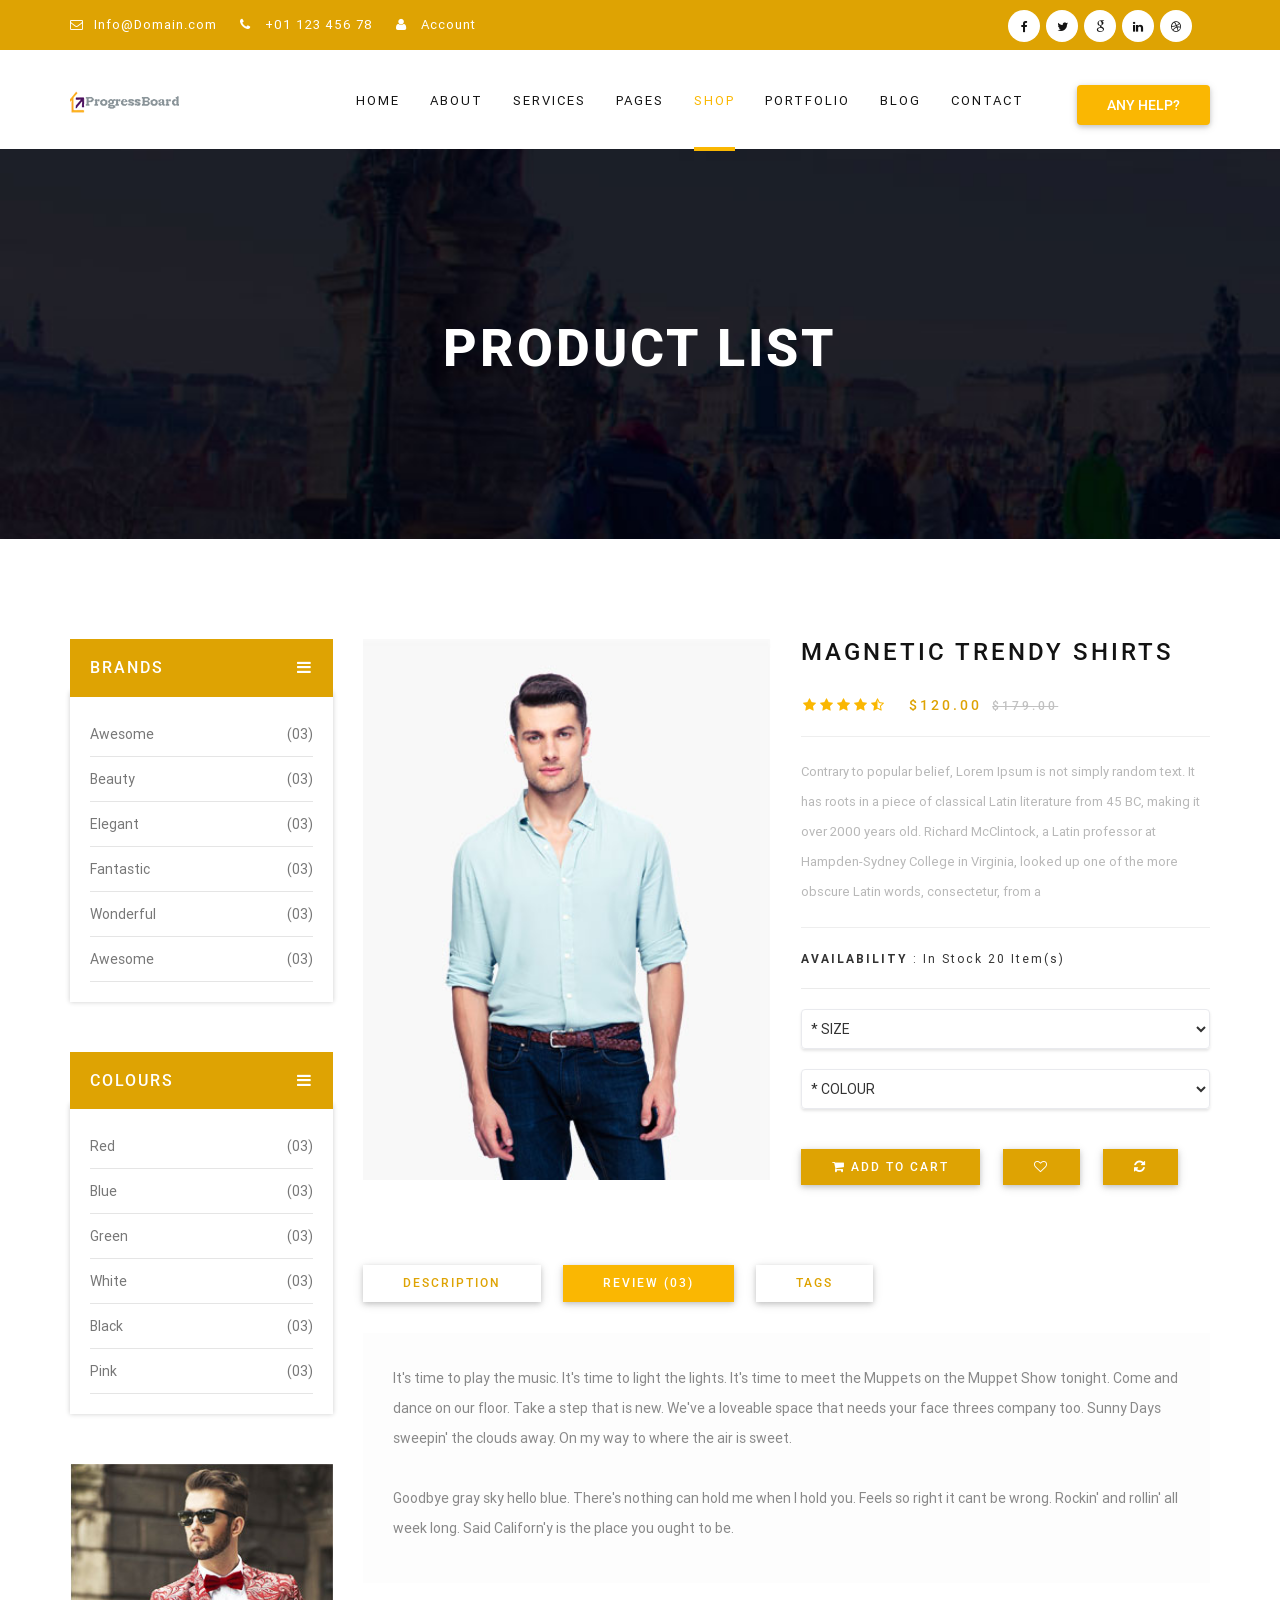
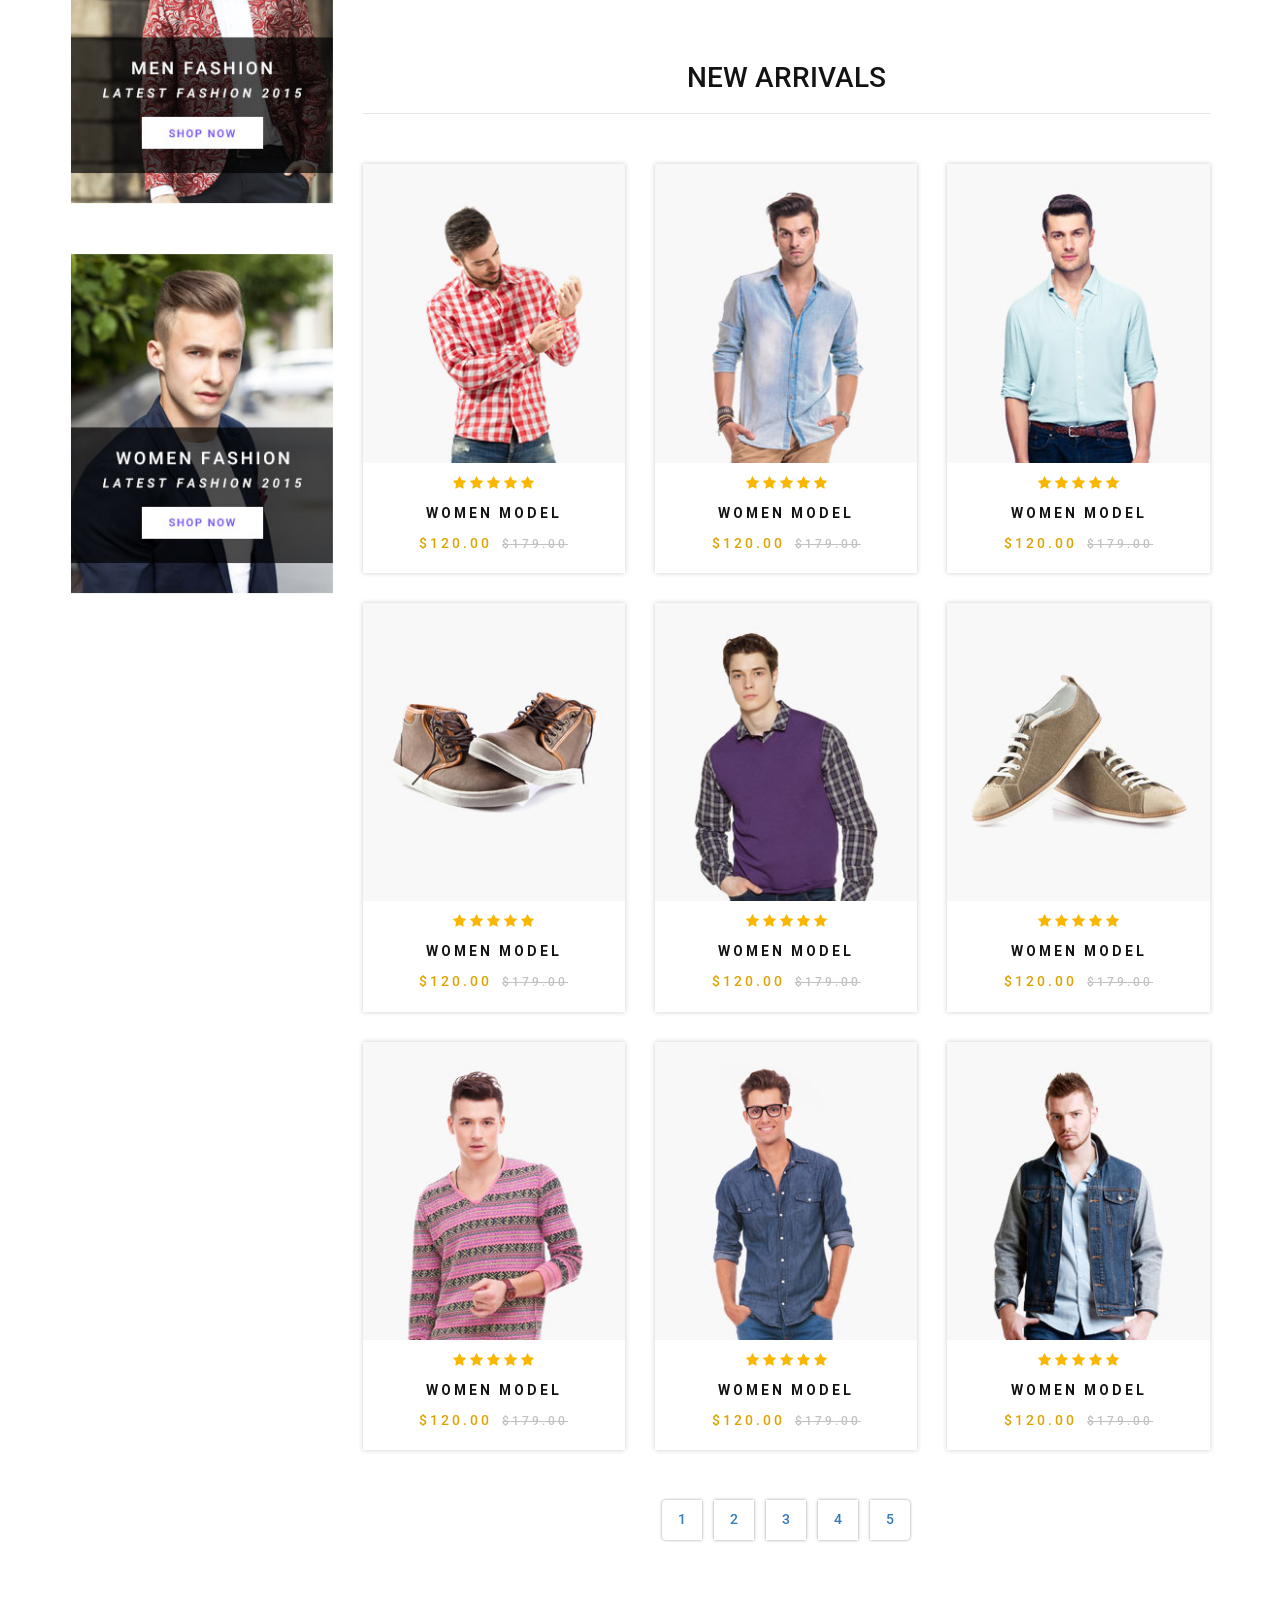
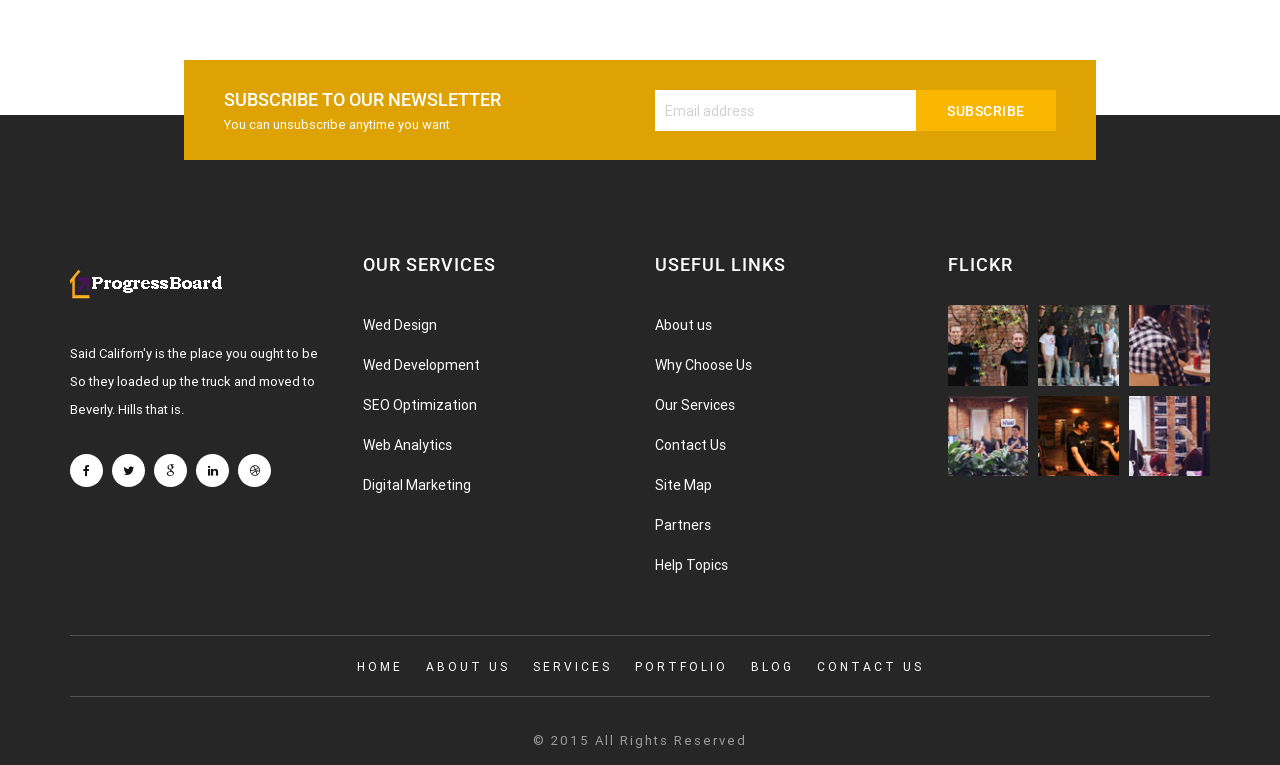
<file: product-single.html>
<!doctype html>
<html class="no-js" lang="en">
<head>
<meta name="viewport" content="width=device-width, initial-scale=1.0" />
<meta http-equiv="content-type" content="text/html; charset=utf-8" />
<meta name="author" content="M_Adnan" />
<!-- Document Title -->
<title>Fugiat - Material Design HTML5 Template</title>

<!-- Favicon -->
<link rel="shortcut icon" href="images/favicon.ico" type="image/x-icon">
<link rel="icon" href="images/favicon.ico" type="image/x-icon">

<!-- FontsOnline -->
<link href='https://fonts.googleapis.com/css?family=Roboto:400,500,700,900,300,100' rel='stylesheet' type='text/css'>

<!-- StyleSheets -->
<link rel="stylesheet" href="css/ionicons.min.css">
<link rel="stylesheet" href="css/materialize.min.css">
<link rel="stylesheet" href="css/bootstrap/bootstrap.min.css">
<link rel="stylesheet" href="css/font-awesome.min.css">
<link rel="stylesheet" href="css/main.css">
<link rel="stylesheet" href="css/style.css">
<link rel="stylesheet" href="css/responsive.css">

<!-- SLIDER REVOLUTION 4.x CSS SETTINGS -->
<link rel="stylesheet" type="text/css" href="rs-plugin/css/settings.css" media="screen" />

<!-- JavaScripts -->
<script src="js/vendors/modernizr.js"></script>
<!-- HTML5 Shim and Respond.js IE8 support of HTML5 elements and media queries -->
<!-- WARNING: Respond.js doesn't work if you view the page via file:// -->
<!--[if lt IE 9]>
    <script src="https://oss.maxcdn.com/html5shiv/3.7.2/html5shiv.min.js"></script>
    <script src="https://oss.maxcdn.com/respond/1.4.2/respond.min.js"></script>
    <![endif]-->
</head>
<body>

<!-- LOADER -->
<div id="loader">
  <div class="loader">
    <div class="position-center-center"> <img src="images/logo.png" alt="" >
      <div class="progress">
        <div class="indeterminate"></div>
      </div>
    </div>
  </div>
</div>

<!-- Page Wrapper -->
<div id="wrap"> 
  
  <!-- Top bar -->
  <div class="top-bar">
    <div class="container">
      <div class="col-md-6">
        <ul class="row">
          <li class="margin-right-20">
            <p><i class="fa fa-envelope-o margin-right-10"></i>Info@Domain.com</p>
          </li>
          <li class="margin-right-20">
            <p><i class="fa fa-phone margin-right-10"></i> +01 123 456 78</p>
          </li>
          <li>
            <p><i class="fa fa-user margin-right-10"></i> Account</p>
          </li>
        </ul>
      </div>
      
      <!-- Social Icon -->
      <div class="col-md-6 text-right social-top"> 
        <!-- Social Icon -->
        <ul class="social-icons">
          <li><a href="#."><i class="fa fa-facebook"></i></a></li>
          <li><a href="#."><i class="fa fa-twitter"></i></a></li>
          <li><a href="#."><i class="fa fa-google"></i></a></li>
          <li><a href="#."><i class="fa fa-linkedin"></i></a></li>
          <li><a href="#."><i class="fa fa-dribbble"></i></a></li>
        </ul>
      </div>
    </div>
  </div>
  
  <!-- Header -->
  <header class="header coporate-header">
    <div class="sticky">
      <div class="container">
        <div class="logo"> <a href="index.html"><img src="images/logo.png" alt=""></a> </div>
        
        <!-- Nav -->
        <nav>
          <ul id="ownmenu" class="ownmenu">
            <li><a href="index.html">HOME</a>
              <ul class="dropdown">
                <li><a href="index.html">HOME</a> </li>
                <li><a href="index-1.html">HOME 2</a> </li>
              </ul>
            </li>
            <li><a href="about-us.html">About</a> </li>
            <li><a href="services.html">services</a> </li>
            <li><a href="index.html">PAGES</a>
              <ul class="dropdown">
                <li><a href="index.html">HOME</a> </li>
                <li><a href="index-1.html">HOME 2</a> </li>
                <li><a href="about-us.html">About</a> </li>
                <li><a href="about-us-2.html">About 2</a> </li>
                <li><a href="services.html">services</a> </li>
                <li><a href="services-2.html">services 2</a> </li>
                <li><a href="portfolio.html">portfolio</a> </li>
                <li><a href="portfolio-single.html">portfolio single </a> </li>
                <li><a href="product-1.html">Shop 1</a></li>
                <li><a href="product-2.html">Shop 2</a></li>
                <li><a href="product-single.html">Shop Detail</a></li>
                <li><a href="portfolio.html">portfolio</a></li>
                <li><a href="cart-page.html">Checkout</a></li>
                <li><a href="checkout.html">Your Cart</a></li>
                <li><a href="blog.html">blog</a></li>
                <li><a href="error-page.html">404</a></li>
                <li><a href="contact.html">contact</a></li>
              </ul>
            </li>
            <li class="active"><a href="index-1.html">Shop</a>
              <ul class="dropdown">
                <li><a href="product-1.html">Shop Full Width</a></li>
                <li><a href="product-2.html">Shop Sidebar Left</a></li>
                <li><a href="portfolio-single.html">Shop Detail</a></li>
                <li><a href="cart-page.html">Checkout</a></li>
                <li><a href="checkout.html">Your Cart</a></li>
              </ul>
            </li>
            <li><a href="portfolio.html">PORTFOLIO</a></li>
            <li><a href="blog.html">Blog</a> </li>
            <li><a href="contact.html">CONTACT</a></li>
          </ul>
        </nav>
        <a href="#." class="waves-effect waves-ripple any-help z-depth-1">any help?</a>
      </div>
    </div>
  </header>
  <!-- End Header --> 
  
  <!--======= SUB BANNER =========-->
  <section class="sub-banner bg-parallax" style="background:url(images/bg/about-bg-1.jpg) no-repeat">
    <div class="container">
      <div class="position-center-center">
        <h1>product list</h1>
      </div>
    </div>
  </section>
  
  <!-- Content -->
  <div id="content">
    <section class="shop padding-top-100 padding-bottom-100">
      <div class="container">
        <div class="row">
          <div class="col-md-3">
            <div class="shop-side-bar">
              <div class="head-shop">
                <h5>Brands <i class="fa fa-navicon pull-right"></i></h5>
              </div>
              <ul>
                <li><a href="#.">Awesome <span>(03)</span></a></li>
                <li><a href="#.">Beauty <span>(03)</span></a></li>
                <li><a href="#.">Elegant <span>(03)</span></a></li>
                <li><a href="#.">Fantastic <span>(03)</span></a></li>
                <li><a href="#.">Wonderful <span>(03)</span></a></li>
                <li><a href="#.">Awesome <span>(03)</span></a></li>
              </ul>
              <div class="head-shop margin-top-50">
                <h5>colours <i class="fa fa-navicon pull-right"></i></h5>
              </div>
              <ul>
                <li><a href="#.">Red <span>(03)</span></a></li>
                <li><a href="#.">Blue <span>(03)</span></a></li>
                <li><a href="#.">Green <span>(03)</span></a></li>
                <li><a href="#.">White <span>(03)</span></a></li>
                <li><a href="#.">Black <span>(03)</span></a></li>
                <li><a href="#.">Pink <span>(03)</span></a></li>
              </ul>
              <a href="#." class="margin-top-50"> <img class="img-responsive" src="images/shop/shop-now.jpg" alt="" > </a> <a href="#." class="margin-top-50"> <img class="img-responsive" src="images/shop/shop-now-2.jpg" alt="" > </a> </div>
          </div>
          <div class="col-md-9">
            <div class="row item-detail-page"> 
              
              <!--======= IMAGES SLIDER =========-->
              <div class="col-sm-6  large-detail">
                <div class="images-slider">
                  <ul class="slides">
                    <li> <img class="img-responsive" src="images/shop/single-item.jpg"  alt=""> </li>
                  </ul>
                </div>
              </div>
              
              <div class="col-sm-6  products large-detail">
                <h4 class="margin-top-0 margin-bottom-20 text-uppercase letter-space-3">magnetic Trendy shirts</h4>
                <div class="stars"><i class="fa fa-star"></i><i class="fa fa-star"></i><i class="fa fa-star"></i><i class="fa fa-star"></i><i class="fa fa-star-half-o"></i></div>
                <span class="price">$120.00</span><span class="line">$179.00</span>
                <hr>
                <p>Contrary to popular belief, Lorem Ipsum is not simply random text. It has roots in a piece of classical Latin literature from 45 BC, making it over 2000 years old. Richard McClintock, a Latin professor at Hampden-Sydney College in Virginia, looked up one of the more obscure Latin words, consectetur, from a </p>
                <hr>
                <div class="some-info no-border">
                  <ul>
                    <li class="in-stoke letter-space-2"> <strong class="text-uppercase">Availability </strong> : In Stock 20 Item(s)</li>
                  </ul>
                </div>
                <div class="short-by margin-bottom-20">
                  <select>
                    <option>* SIZE</option>
                    <option>SMALL </option>
                    <option>LARGE </option>
                    <option>MEDIUM </option>
                  </select>
                </div>
                <div class="short-by">
                  <select>
                    <option>* COLOUR</option>
                    <option>RED </option>
                    <option>BLUE </option>
                    <option>GREEN </option>
                    <option>PURPLE </option>
                    <option>ORANGE </option>
                    <option>YELLOW </option>
                  </select>
                </div>
                
                <div class="clearfix"></div>
                <a href="#." class="btn btn-med btn-color margin-top-40 margin-left-0"><i class="fa fa-shopping-cart"></i> ADD TO CART</a>
                <a href="#." class="btn btn-med btn-color margin-top-40 margin-left-0"><i class="fa fa-heart-o"></i> </a>
                <a href="#." class="btn btn-med btn-color margin-top-40 margin-left-0 no-margin-right"><i class="fa fa-refresh"></i> </a> </div>
            </div>
            
            
            <!--======= PRODUCT DESCRIPTION =========-->
          <div class="item-decribe">
            <div class="row">
              <div class="col-md-12">
                <div class="text-center"> 
                  <!-- Nav tabs -->
                  <div class="nav-tabs tabs style-4">
                    <ul class="nav nav-pills" role="tablist">
                      <li role="presentation"><a href="#descr" role="tab" data-toggle="tab"> DESCRIPTION</a></li>
                      <li role="presentation" class="active"><a href="#review" role="tab" data-toggle="tab"> REVIEW (03)</a></li>
                      <li role="presentation"><a href="#tags" role="tab" data-toggle="tab"> TAGS</a></li>
                    </ul>
                  </div>
                </div>
              </div>
              <div class="col-md-12"> 
                
                <!-- Tab panes -->
                <div class="tab-content"> 
                  <!-- DESCRIPTION -->
                  <div role="tabpanel" class="tab-pane fade" id="descr">
                    <p>It's time to play the music. It's time to light the lights. It's time to meet the Muppets on the Muppet Show tonight. Come and dance on our floor. Take a step that is new. We've a loveable space that needs your face threes company too. Sunny Days sweepin' the clouds away. On my way to where the air is sweet. <br>
<br>
Goodbye gray sky hello blue. There's nothing can hold me when I hold you. Feels so right it cant be wrong. Rockin' and rollin' all week long. Said Californ'y is the place you ought to be.
 </p>
                  </div>
                  
                  <!-- REVIEW -->
                  <div role="tabpanel" class="tab-pane fade  in active" id="review">
                    
                    <p>It's time to play the music. It's time to light the lights. It's time to meet the Muppets on the Muppet Show tonight. Come and dance on our floor. Take a step that is new. We've a loveable space that needs your face threes company too. Sunny Days sweepin' the clouds away. On my way to where the air is sweet. <br>
<br>
Goodbye gray sky hello blue. There's nothing can hold me when I hold you. Feels so right it cant be wrong. Rockin' and rollin' all week long. Said Californ'y is the place you ought to be.
 </p>
                    
                  </div>
                  
                  <!-- TAGS -->
                  <div role="tabpanel" class="tab-pane fade" id="tags"> </div>
                </div>
              </div>
            </div>
          </div>
            
            
            <h4 class="shop-tittle text-center">new arrivals</h4>
            <div class="products">
              <ul class="row">
                <li class="col-md-4">
                  <article> <img class="img-responsive" src="images/shop/img-1.jpg" alt="" >
                    <div class="stars"> <i class="fa fa-star"></i><i class="fa fa-star"></i><i class="fa fa-star"></i><i class="fa fa-star"></i><i class="fa fa-star"></i> </div>
                    <a href="#.">women model</a> <span class="price">$120.00</span><span class="line">$179.00</span> </article>
                </li>
                <li class="col-md-4">
                  <article> <img class="img-responsive" src="images/shop/img-2.jpg" alt="" >
                    <div class="stars"> <i class="fa fa-star"></i><i class="fa fa-star"></i><i class="fa fa-star"></i><i class="fa fa-star"></i><i class="fa fa-star"></i> </div>
                    <a href="#.">women model</a> <span class="price">$120.00</span><span class="line">$179.00</span> </article>
                </li>
                <li class="col-md-4">
                  <article> <img class="img-responsive" src="images/shop/img-3.jpg" alt="" >
                    <div class="stars"> <i class="fa fa-star"></i><i class="fa fa-star"></i><i class="fa fa-star"></i><i class="fa fa-star"></i><i class="fa fa-star"></i> </div>
                    <a href="#.">women model</a> <span class="price">$120.00</span><span class="line">$179.00</span> </article>
                </li>
                <li class="col-md-4">
                  <article> <img class="img-responsive" src="images/shop/img-4.jpg" alt="" >
                    <div class="stars"> <i class="fa fa-star"></i><i class="fa fa-star"></i><i class="fa fa-star"></i><i class="fa fa-star"></i><i class="fa fa-star"></i> </div>
                    <a href="#.">women model</a> <span class="price">$120.00</span><span class="line">$179.00</span> </article>
                </li>
                <li class="col-md-4">
                  <article> <img class="img-responsive" src="images/shop/img-5.jpg" alt="" >
                    <div class="stars"> <i class="fa fa-star"></i><i class="fa fa-star"></i><i class="fa fa-star"></i><i class="fa fa-star"></i><i class="fa fa-star"></i> </div>
                    <a href="#.">women model</a> <span class="price">$120.00</span><span class="line">$179.00</span> </article>
                </li>
                <li class="col-md-4">
                  <article> <img class="img-responsive" src="images/shop/img-6.jpg" alt="" >
                    <div class="stars"> <i class="fa fa-star"></i><i class="fa fa-star"></i><i class="fa fa-star"></i><i class="fa fa-star"></i><i class="fa fa-star"></i> </div>
                    <a href="#.">women model</a> <span class="price">$120.00</span><span class="line">$179.00</span> </article>
                </li>
                <li class="col-md-4">
                  <article> <img class="img-responsive" src="images/shop/img-7.jpg" alt="" >
                    <div class="stars"> <i class="fa fa-star"></i><i class="fa fa-star"></i><i class="fa fa-star"></i><i class="fa fa-star"></i><i class="fa fa-star"></i> </div>
                    <a href="#.">women model</a> <span class="price">$120.00</span><span class="line">$179.00</span> </article>
                </li>
                <li class="col-md-4">
                  <article> <img class="img-responsive" src="images/shop/img-8.jpg" alt="" >
                    <div class="stars"> <i class="fa fa-star"></i><i class="fa fa-star"></i><i class="fa fa-star"></i><i class="fa fa-star"></i><i class="fa fa-star"></i> </div>
                    <a href="#.">women model</a> <span class="price">$120.00</span><span class="line">$179.00</span> </article>
                </li>
                <li class="col-md-4">
                  <article> <img class="img-responsive" src="images/shop/img-9.jpg" alt="" >
                    <div class="stars"> <i class="fa fa-star"></i><i class="fa fa-star"></i><i class="fa fa-star"></i><i class="fa fa-star"></i><i class="fa fa-star"></i> </div>
                    <a href="#.">women model</a> <span class="price">$120.00</span><span class="line">$179.00</span> </article>
                </li>
              </ul>
              <ul class="pagination">
                <li><a href="#.">1</a></li>
                <li><a href="#.">2</a></li>
                <li><a href="#.">3</a></li>
                <li><a href="#.">4</a></li>
                <li><a href="#.">5</a></li>
              </ul>
            </div>
          </div>
        </div>
      </div>
    </section>
    
    <!-- News Letter -->
    <div class="container">
      <section class="news-letter">
        <div class="row">
          <div class="col-md-6">
            <h5>Subscribe to our newsletter</h5>
            <p>You can unsubscribe anytime you want</p>
          </div>
          <div class="col-md-6">
            <form>
              <input type="email" class="z-depth-1" placeholder="Email address" required>
              <button type="submit" class="btn waves-effect waves-light">subscribe</button>
            </form>
          </div>
        </div>
      </section>
    </div>
  </div>
  <!-- End Content --> 
  
  <!-- Footer -->
  
  <footer>
    <div class="container">
      <div class="row"> 
        
        <!-- About -->
        <div class="col-md-3"> <img class="margin-bottom-20" src="images/logo-footer.png" alt="" >
          <p>Said Californ'y is the place you ought to be So they loaded up the truck and moved to Beverly. Hills that is.</p>
          
          <!-- Social Icon -->
          <ul class="social-icons">
            <li><a href="#."><i class="fa fa-facebook"></i></a></li>
            <li><a href="#."><i class="fa fa-twitter"></i></a></li>
            <li><a href="#."><i class="fa fa-google"></i></a></li>
            <li><a href="#."><i class="fa fa-linkedin"></i></a></li>
            <li><a href="#."><i class="fa fa-dribbble"></i></a></li>
          </ul>
        </div>
        
        <!-- Our Services -->
        <div class="col-md-3">
          <h5>Our Services</h5>
          <ul class="links">
            <li><a href="#."> Wed Design</a></li>
            <li><a href="#."> Wed Development</a></li>
            <li><a href="#."> SEO Optimization</a></li>
            <li><a href="#."> Web Analytics</a></li>
            <li><a href="#."> Digital Marketing</a></li>
          </ul>
        </div>
        
        <!-- useful links -->
        <div class="col-md-3">
          <h5>useful links</h5>
          <ul class="links">
            <li><a href="#."> About us</a></li>
            <li><a href="#."> Why Choose Us</a></li>
            <li><a href="#."> Our Services</a></li>
            <li><a href="#."> Contact Us</a></li>
            <li><a href="#."> Site Map</a></li>
            <li><a href="#."> Partners</a></li>
            <li><a href="#."> Help Topics</a></li>
          </ul>
        </div>
        
        <!-- flickr -->
        <div class="col-md-3">
          <h5>flickr</h5>
          <ul class="flicker">
            <li><a href="#."><img class="img-responsive" src="images/flicker-1.jpg" alt="" ></a></li>
            <li><a href="#."><img class="img-responsive" src="images/flicker-2.jpg" alt="" ></a></li>
            <li><a href="#."><img class="img-responsive" src="images/flicker-3.jpg" alt="" ></a></li>
            <li><a href="#."><img class="img-responsive" src="images/flicker-4.jpg" alt="" ></a></li>
            <li><a href="#."><img class="img-responsive" src="images/flicker-5.jpg" alt="" ></a></li>
            <li><a href="#."><img class="img-responsive" src="images/flicker-6.jpg" alt="" ></a></li>
          </ul>
        </div>
      </div>
      
      <!-- Links -->
      <ul class="bottom-links">
        <li><a href="#."> Home </a></li>
        <li><a href="#."> about us </a></li>
        <li><a href="#."> services </a></li>
        <li><a href="#."> Portfolio</a></li>
        <li><a href="#."> blog </a></li>
        <li><a href="#."> contact us</a></li>
      </ul>
      
      <!-- Rights -->
      <div class="rights">
        <p>© 2015 All Rights Reserved</p>
      </div>
    </div>
  </footer>
  <!-- End Footer --> 
</div>
<!-- End Page Wrapper --> 

<!-- JavaScripts --> 
<script src="js/vendors/jquery/jquery.min.js"></script> 
<script src="js/vendors/wow.min.js"></script> 
<script src="js/vendors/bootstrap.min.js"></script> 
<script src="js/vendors/materialize.min.js"></script> 
<script src="js/vendors/own-menu.js"></script> 
<script src="js/vendors/flexslider/jquery.flexslider-min.js"></script> 
<script src="js/vendors/jquery.isotope.min.js"></script> 
<script src="js/vendors/owl.carousel.min.js"></script> 

<!-- SLIDER REVOLUTION 4.x SCRIPTS  --> 
<script type="text/javascript" src="rs-plugin/js/jquery.themepunch.tools.min.js"></script> 
<script type="text/javascript" src="rs-plugin/js/jquery.themepunch.revolution.min.js"></script> 
<script src="js/main.js"></script>
</body>
</html>
</file>
<file: css/main.css>
/*=======================================================
			Page Loader
========================================================*/
#loader {
	position: fixed;
	top: 0;
	left: 0;
	height: 100%;
	width: 100%;
	background: rgba(255,255,255,1);
	z-index: 999999;
	opacity: 1;
	text-align:center;
}
.loading {
	-webkit-align-self: center;
	-ms-flex-item-align: center;
	align-self: center;
	width:100px;
	margin:0 auto;
	margin-top:25px;
	position: relative;
	text-indent: -9999em;
}
#loader .progress{
	height:2px;
	margin-top:20px;
}
.loader .position-center-center{
	width:100%;
	margin:0 auto;
}
.loader .progress .indeterminate{
	background:#fab702;
}
#loader p{
	font-style:italic;
	margin-top:20px;
}
.ball {
	border-radius: 50%;
	background: #eeb013;
	width: 10px;
	height: 10px;
	position: absolute;

	-webkit-animation: loading 1.2s linear infinite;
	animation: loading 1.2s linear infinite;
}
.ball:nth-of-type(2) {
	-webkit-animation-delay: 0.4s;
	animation-delay: 0.4s;
}
.ball:nth-of-type(3) {
	-webkit-animation-delay: 0.8s;
	animation-delay: 0.8s;
}
 @-webkit-keyframes loading {
 0% {
 opacity: 0;
 -webkit-transform: scale(0.5);
 transform: scale(0.5);
}
 20% {
 opacity: 1;
 -webkit-transform: scale(1);
 transform: scale(1);
}
 40% {
 -webkit-transform: translate3d(33px, 0, 0);
 transform: translate3d(33px, 0, 0);
}
 60% {
 -webkit-transform: translate3d(66px, 0, 0);
 transform: translate3d(66px, 0, 0);
}
 80% {
 -webkit-transform: translate3d(99px, 0, 0);
 transform: translate3d(99px, 0, 0);
 opacity: 1;
}
 100% {
 -webkit-transform: translate3d(99px, 0, 0) scale(0.5);
 transform: translate3d(99px, 0, 0) scale(0.5);
 opacity: 0;
}
}
 @keyframes loading {
 0% {
 opacity: 0;
 -webkit-transform: scale(0.5);
 transform: scale(0.5);
}
 20% {
 opacity: 1;
 -webkit-transform: scale(1);
 transform: scale(1);
}
 40% {
 -webkit-transform: translate3d(33px, 0, 0);
 transform: translate3d(33px, 0, 0);
}
 60% {
 -webkit-transform: translate3d(66px, 0, 0);
 transform: translate3d(66px, 0, 0);
}
 80% {
 -webkit-transform: translate3d(99px, 0, 0);
 transform: translate3d(99px, 0, 0);
 opacity: 1;
}
 100% {
 -webkit-transform: translate3d(99px, 0, 0) scale(0.5);
 transform: translate3d(99px, 0, 0) scale(0.5);
 opacity: 0;
}
}

/*..... BACK TO TOP ......*/
.cd-top {  display: inline-block;  height: 44px;  width: 44px;  position: fixed;  bottom: 20px;  right: 16px;  overflow: hidden;  white-space: nowrap;  background: url() no-repeat center 50%;  visibility: hidden;  opacity: 0;  -webkit-transition: opacity .3s 0s, visibility 0s .3s;  -moz-transition: opacity .3s 0s, visibility 0s .3s;  transition: opacity .3s 0s, visibility 0s .3s;  border-radius: 100%; z-index: 10000;}
.cd-top.cd-is-visible, .cd-top.cd-fade-out, .no-touch .cd-top:hover {  -webkit-transition: opacity .3s 0s, visibility 0s 0s;  -moz-transition: opacity .3s 0s, visibility 0s 0s;  transition: opacity .3s 0s, visibility 0s 0s;}
.cd-top.cd-is-visible {  /* the button becomes visible */  visibility: visible;  opacity: 0.4;}
.no-touch .cd-top:hover {  background-color: #e86256;  opacity: 1;}
.cd-top:hover {  opacity: .8;}


.ownmenu{padding:0;margin:0;float:right;list-style:none;}
.ownmenu li{display:inline-block;float:left;}
.ownmenu a{-o-transition:all .3s linear;-webkit-transition:all .3s linear;-moz-transition:all .3s linear;transition:all .3s linear;outline:none;z-index:10;}
.ownmenu li{}
.ownmenu ul.dropdown, .ownmenu ul.dropdown li ul.dropdown{list-style:none;margin:0;padding:0;display:none;position:absolute;z-index:99;padding-left:0px;width:250px;background:none;padding:20px 35px;}
.ownmenu ul.dropdown li ul.dropdown{left:100%;top:inherit;background:#272727;}
header nav .ownmenu ul.dropdown .indicator{display:block;left:0px;margin-left:0px;}
.ownmenu ul.dropdown li{clear:both;width:100%;}
.ownmenu ul.dropdown li a{width:100%;padding:12px 24px 12px;display:inline-block;float:left;clear:both;text-decoration:none;color:#999;box-sizing:border-box;-moz-box-sizing:border-box;-webkit-box-sizing:border-box;}
.ownmenu ul.dropdown li:hover > a{color:#e4a913 !important;}
.ownmenu ul.dropdown li ul.dropdown.left{left:auto;right:100%;}
.ownmenu .indicator{position:relative;right:5px;font-size:14px;float:right;}
.ownmenu ul li .indicator{font-size:12px;top:1px;left:10px;}
.ownmenu ul.dropdown{top:54px;}
.ownmenu > li > .megamenu{top:54px;}
.ownmenu > li > .megamenu{position:absolute;display:none;background:#fff;width:25%;font-size:12px;color:#999;z-index:99;padding:0 0px;-webkit-box-sizing:border-box;-moz-box-sizing:border-box;box-sizing:border-box;}
.ownmenu li > .megamenu ul{margin:0px;float:left;padding:0;display:block;position:relative; width:100%;}
.ownmenu li > .megamenu ul li{width:100%;padding:0px;}
.ownmenu li > .megamenu ul li.title{margin:0 0 8px;padding:0 0 5px;font-size:14px;border-bottom:solid 1px #666;}
.ownmenu li > .megamenu h5{width:100%;margin:0;padding:0;}
.ownmenu li > .megamenu a{color:#999;text-decoration:none;font-size:12px;-webkit-transition:color 0.3s linear;-moz-transition:color 0.3s linear;-o-transition:color 0.3s linear;transition:color 0.3s linear;}
.ownmenu li > .megamenu a:hover{color:#dedede;}
.ownmenu .megamenu img{width:100%;-webkit-transition:border 0.3s linear;-moz-transition:border 0.3s linear;-o-transition:border 0.3s linear;transition:border 0.3s linear;}
.ownmenu > li.fix-sub > .megamenu, .ownmenu > li.fix-sub > .megamenu.half-width, .ownmenu > li.fix-sub > .dropdown{}
.ownmenu > li > .megamenu.half-width{width:50%;}
.ownmenu > li > .megamenu.full-width{width:100%;left:0;text-align:left;}
.ownmenu li > .megamenu form{width:100%;}
.ownmenu li > .megamenu form input[type="text"], .ownmenu li > .megamenu form textarea{padding:5px;color:#999;background:#444;font-size:14px;border:solid 1px transparent;outline:none;-webkit-box-sizing:border-box;-moz-box-sizing:border-box;box-sizing:border-box;-webkit-transition:border 0.3s linear;-moz-transition:border 0.3s linear;-o-transition:border 0.3s linear;transition:border 0.3s linear;}
.ownmenu li > .megamenu form input[type="text"]:focus, .ownmenu li > .megamenu form textarea:focus{border-color:#e0e0e0;}
.ownmenu li > .megamenu form input[type="text"]{width:100%;margin-top:10px;}
.ownmenu li > .megamenu form textarea{width:100%;margin-top:10px;}
.ownmenu li > .megamenu form input[type="submit"]{width:25%;float:right;height:30px;margin-top:10px;border:none;cursor:pointer;background:#444;color:#777;-webkit-transition:background 0.3s linear;-moz-transition:background 0.3s linear;-o-transition:background 0.3s linear;transition:background 0.3s linear;}
.ownmenu li > .megamenu form input[type="submit"]:hover{background:#e0e0e0;color:#555;}
.megamenu .row{}
.ownmenu > li.right{float:right;}
.ownmenu > li.right > .megamenu, .ownmenu > li.right > .megamenu.half-width, .ownmenu > li.right > .dropdown{right:0;}
.ownmenu > li.jsright{float:right;}
.ownmenu > li.jsright.last > .megamenu, .ownmenu > li.jsright.last > .megamenu.half-width, .ownmenu > li.jsright.last > .dropdown{right:0;}
.ownmenu > li > a > i{line-height:23px !important;margin-right:6px;font-size:18px;float:left;}
.ownmenu > li.showhide{display:none;width:100%;height:50px;cursor:pointer;color:#999;}
.ownmenu > li.showhide span.title{margin:15px 0 0 25px;float:left;}
.ownmenu > li.showhide span.icon{margin:17px 20px;float:right;}
.ownmenu > li.showhide .icon em{margin-bottom:3px;display:block;width:20px;height:2px;background:#999;}
@media (max-width:767px){.ownmenu > li{display:block;width:100%;box-sizing:border-box;-moz-box-sizing:border-box;-webkit-box-sizing:border-box;}
.ownmenu > li > a{padding:15px 25px;}
.ownmenu a{width:100%;box-sizing:border-box;-moz-box-sizing:border-box;-webkit-box-sizing:border-box;}
.ownmenu ul.dropdown, .ownmenu ul.dropdown li ul.dropdown{width:100% !important;left:0;position:static !important;border:none;box-sizing:border-box;-moz-box-sizing:border-box;-webkit-box-sizing:border-box;}
.ownmenu ul.dropdown li{border:none;}
.ownmenu ul.dropdown > li > a{padding-left:40px !important;}
.ownmenu > li > .megamenu{width:100% !important;position:static;border-top:none;}
.ownmenu > li > ul.dropdown > li > ul.dropdown > li > a{padding-left:60px !important;}
.ownmenu > li > ul.dropdown > li > ul.dropdown > li > ul.dropdown > li > a{padding-left:80px !important;}
}
.flex-container a:hover, .flex-slider a:hover, .flex-container a:focus, .flex-slider a:focus{outline:none;}
.slides, .slides > li, .flex-control-nav, .flex-direction-nav{margin:0;padding:0;list-style:none;}
.flex-pauseplay span{text-transform:capitalize;}
.flexslider{margin:0;padding:0;}
.flexslider .slides > li{display:none;-webkit-backface-visibility:hidden;}
.flexslider .slides img{width:100%;display:block;}
.flexslider .slides:after{content:"\0020";display:block;clear:both;visibility:hidden;line-height:0;height:0;}
html[xmlns] .flexslider .slides{display:block;}
* html .flexslider .slides{height:1%;}
.no-js .flexslider .slides > li:first-child{display:block;}
.flexslider{position:relative;zoom:1;}
.flexslider .slides{zoom:1;}
.flexslider .slides img{height:auto;}
.flex-viewport{max-height:2000px;-webkit-transition:all 1s ease;-moz-transition:all 1s ease;-ms-transition:all 1s ease;-o-transition:all 1s ease;transition:all 1s ease;}
.loading .flex-viewport{max-height:300px;}
.carousel li{margin-right:5px;}
.flex-direction-nav{*height:0;}
.flex-direction-nav a{text-decoration:none;display:block;width:40px;height:40px;margin:-20px 0 0;position:absolute;top:50%;z-index:10;overflow:hidden;opacity:0;cursor:pointer;color:rgba(0, 0, 0, 0.8);text-shadow:1px 1px 0 rgba(255, 255, 255, 0.3);-webkit-transition:all 0.3s ease-in-out;-moz-transition:all 0.3s ease-in-out;-ms-transition:all 0.3s ease-in-out;-o-transition:all 0.3s ease-in-out;transition:all 0.3s ease-in-out;}
.flex-direction-nav a:before{font-family:"flexslider-icon";font-size:40px;display:inline-block;content:'\f001';color:rgba(0, 0, 0, 0.8);text-shadow:1px 1px 0 rgba(255, 255, 255, 0.3);}
.flex-direction-nav a.flex-next:before{content:'\f002';}
.flex-direction-nav .flex-prev{left:-50px;}
.flex-direction-nav .flex-next{right:-50px;text-align:right;}
.flexslider:hover .flex-direction-nav .flex-prev{opacity:0.7;left:10px;}
.flexslider:hover .flex-direction-nav .flex-prev:hover{opacity:1;}
.flexslider:hover .flex-direction-nav .flex-next{opacity:0.7;right:10px;}
.flexslider:hover .flex-direction-nav .flex-next:hover{opacity:1;}
.flex-direction-nav .flex-disabled{opacity:0!important;filter:alpha(opacity=0);cursor:default;}
.flex-pauseplay a{display:block;width:20px;height:20px;position:absolute;bottom:5px;left:10px;opacity:0.8;z-index:10;overflow:hidden;cursor:pointer;color:#000;}
.flex-pauseplay a:before{font-family:"flexslider-icon";font-size:20px;display:inline-block;content:'\f004';}
.flex-pauseplay a:hover{opacity:1;}
.flex-pauseplay a.flex-play:before{content:'\f003';}
.flex-control-nav{width:100%;position:absolute;bottom:-40px;text-align:center;}
.flex-control-nav li{margin:0 6px;display:inline-block;zoom:1;*display:inline;}
.flex-control-paging li a{width:11px;height:11px;display:block;background:#666;background:rgba(0, 0, 0, 0.5);cursor:pointer;text-indent:-9999px;-webkit-box-shadow:inset 0 0 3px rgba(0, 0, 0, 0.3);-moz-box-shadow:inset 0 0 3px rgba(0, 0, 0, 0.3);-o-box-shadow:inset 0 0 3px rgba(0, 0, 0, 0.3);box-shadow:inset 0 0 3px rgba(0, 0, 0, 0.3);-webkit-border-radius:20px;-moz-border-radius:20px;border-radius:20px;}
.flex-control-paging li a:hover{background:#333;background:rgba(0, 0, 0, 0.7);}
.flex-control-paging li a.flex-active{background:#000;background:rgba(0, 0, 0, 0.9);cursor:default;}
.flex-control-thumbs{margin:5px 0 0;position:static;overflow:hidden;}
.flex-control-thumbs li{width:33.3333%;float:left;padding:10px;margin:0;}
.flex-control-thumbs img{width:100%;height:auto;display:block;opacity:.7;cursor:pointer;-webkit-transition:all 1s ease;-moz-transition:all 1s ease;-ms-transition:all 1s ease;-o-transition:all 1s ease;transition:all 1s ease;}
.flex-control-thumbs img:hover{opacity:1;}
.flex-control-thumbs .flex-active{opacity:1;cursor:default;}
.checkbox{}
.checkbox label{display:inline-block;vertical-align:middle;position:relative;padding-left:25px;line-height:19px;}
.checkbox label::before{content:"";display:inline-block;position:absolute;width:17px;height:17px;left:0;margin-left:-20px;border:1px solid #272727;border-radius:0px;background-color:#fff;-webkit-transition:border 0.15s ease-in-out, color 0.15s ease-in-out;-o-transition:border 0.15s ease-in-out, color 0.15s ease-in-out;transition:border 0.15s ease-in-out, color 0.15s ease-in-out;}
.checkbox label::after{display:inline-block;position:absolute;width:16px;height:16px;left:0;top:0;margin-left:0px;padding-left:3px;padding-top:1px;font-size:11px;color:#555555;line-height:15px;}
.checkbox input[type="checkbox"], .checkbox input[type="radio"]{opacity:0;z-index:1;}
.checkbox input[type="checkbox"]:focus + label::before, .checkbox input[type="radio"]:focus + label::before{outline:thin dotted;outline:5px auto -webkit-focus-ring-color;outline-offset:-2px;}
.checkbox input[type="checkbox"]:checked + label::after, .checkbox input[type="radio"]:checked + label::after{font-family:"FontAwesome";content:"\f00c";}
.checkbox input[type="checkbox"]:disabled + label, .checkbox input[type="radio"]:disabled + label{opacity:0.65;}
.checkbox input[type="checkbox"]:disabled + label::before, .checkbox input[type="radio"]:disabled + label::before{background-color:#eeeeee;cursor:not-allowed;}
.checkbox.checkbox-circle label::before{border-radius:50%;}
.checkbox.checkbox-inline{margin-top:0;}
.checkbox-primary input[type="checkbox"]:checked + label::before, .checkbox-primary input[type="radio"]:checked + label::before{background-color:#337ab7;border-color:#337ab7;}
.checkbox-primary input[type="checkbox"]:checked + label::after, .checkbox-primary input[type="radio"]:checked + label::after{color:#fff;}
.checkbox-danger input[type="checkbox"]:checked + label::before, .checkbox-danger input[type="radio"]:checked + label::before{background-color:#d9534f;border-color:#d9534f;}
.checkbox-danger input[type="checkbox"]:checked + label::after, .checkbox-danger input[type="radio"]:checked + label::after{color:#fff;}
.checkbox-info input[type="checkbox"]:checked + label::before, .checkbox-info input[type="radio"]:checked + label::before{background-color:#5bc0de;border-color:#5bc0de;}
.checkbox-info input[type="checkbox"]:checked + label::after, .checkbox-info input[type="radio"]:checked + label::after{color:#fff;}
.checkbox-warning input[type="checkbox"]:checked + label::before, .checkbox-warning input[type="radio"]:checked + label::before{background-color:#f0ad4e;border-color:#f0ad4e;}
.checkbox-warning input[type="checkbox"]:checked + label::after, .checkbox-warning input[type="radio"]:checked + label::after{color:#fff;}
.checkbox-success input[type="checkbox"]:checked + label::before, .checkbox-success input[type="radio"]:checked + label::before{background-color:#5cb85c;border-color:#5cb85c;}
.checkbox-success input[type="checkbox"]:checked + label::after, .checkbox-success input[type="radio"]:checked + label::after{color:#fff;}
.radio{padding-left:20px;}
.radio label{display:inline-block;vertical-align:middle;position:relative;padding-left:5px;}
.radio label::before{content:"";display:inline-block;position:absolute;width:17px;height:17px;left:0;margin-left:-20px;border:1px solid #cccccc;border-radius:50%;background-color:#fff;-webkit-transition:border 0.15s ease-in-out;-o-transition:border 0.15s ease-in-out;transition:border 0.15s ease-in-out;}
.radio label::after{display:inline-block;position:absolute;content:" ";width:11px;height:11px;left:3px;top:3px;margin-left:-20px;border-radius:50%;background-color:#555555;-webkit-transform:scale(0, 0);-ms-transform:scale(0, 0);-o-transform:scale(0, 0);transform:scale(0, 0);-webkit-transition:-webkit-transform 0.1s cubic-bezier(0.8, -0.33, 0.2, 1.33);-moz-transition:-moz-transform 0.1s cubic-bezier(0.8, -0.33, 0.2, 1.33);-o-transition:-o-transform 0.1s cubic-bezier(0.8, -0.33, 0.2, 1.33);transition:transform 0.1s cubic-bezier(0.8, -0.33, 0.2, 1.33);}
.radio input[type="radio"]{opacity:0;z-index:1;}
.radio input[type="radio"]:focus + label::before{outline:thin dotted;outline:5px auto -webkit-focus-ring-color;outline-offset:-2px;}
.radio input[type="radio"]:checked + label::after{-webkit-transform:scale(1, 1);-ms-transform:scale(1, 1);-o-transform:scale(1, 1);transform:scale(1, 1);}
.radio input[type="radio"]:disabled + label{opacity:0.65;}
.radio input[type="radio"]:disabled + label::before{cursor:not-allowed;}
.radio.radio-inline{margin-top:0;}
.radio-primary input[type="radio"] + label::after{background-color:#337ab7;}
.radio-primary input[type="radio"]:checked + label::before{border-color:#337ab7;}
.radio-primary input[type="radio"]:checked + label::after{background-color:#337ab7;}
.radio-danger input[type="radio"] + label::after{background-color:#d9534f;}
.radio-danger input[type="radio"]:checked + label::before{border-color:#d9534f;}
.radio-danger input[type="radio"]:checked + label::after{background-color:#d9534f;}
.radio-info input[type="radio"] + label::after{background-color:#5bc0de;}
.radio-info input[type="radio"]:checked + label::before{border-color:#5bc0de;}
.radio-info input[type="radio"]:checked + label::after{background-color:#5bc0de;}
.radio-warning input[type="radio"] + label::after{background-color:#f0ad4e;}
.radio-warning input[type="radio"]:checked + label::before{border-color:#f0ad4e;}
.radio-warning input[type="radio"]:checked + label::after{background-color:#f0ad4e;}
.radio-success input[type="radio"] + label::after{background-color:#5cb85c;}
.radio-success input[type="radio"]:checked + label::before{border-color:#5cb85c;}
.radio-success input[type="radio"]:checked + label::after{background-color:#5cb85c;}
input[type="checkbox"].styled:checked + label:after, input[type="radio"].styled:checked + label:after{font-family:'FontAwesome';content:"\f00c";}
input[type="checkbox"] .styled:checked + label::before, input[type="radio"] .styled:checked + label::before{color:#fff;}
input[type="checkbox"] .styled:checked + label::after, input[type="radio"] .styled:checked + label::after{color:#fff;}
.bx-wrapper{position:relative;margin:0 auto 0px;padding:0;*zoom:1;}
.bx-wrapper img{max-width:100%;display:block;}
.bx-wrapper .bx-viewport{left:-5px;-webkit-transform:translatez(0);-moz-transform:translatez(0);-ms-transform:translatez(0);-o-transform:translatez(0);transform:translatez(0);}
.bx-wrapper .bx-pager, .bx-wrapper .bx-controls-auto{position:absolute;bottom:0px;width:100%;}
.bx-wrapper .bx-loading{}
.bx-wrapper .bx-pager{text-align:center;font-size:.85em;font-family:Arial;font-weight:bold;color:#666;padding-top:20px;}
.bx-wrapper .bx-pager .bx-pager-item, .bx-wrapper .bx-controls-auto .bx-controls-auto-item{display:inline-block;*zoom:1;*display:inline;}
.bx-wrapper .bx-pager.bx-default-pager a{background:#d8d8d8;text-indent:-9999px;display:block;width:12px;height:12px;margin:0 5px;outline:0;-moz-border-radius:5px;-webkit-border-radius:5px;border-radius:5px;}
.bx-wrapper .bx-pager.bx-default-pager a:hover, .bx-wrapper .bx-pager.bx-default-pager a.active{background:#eeb013;}
.bx-wrapper .bx-prev{}
.bx-wrapper .bx-prev:before{height:35px;width:35px;background:#fff;color:#181818;content:"\f105";font-family:'FontAwesome';position:relative;}
.bx-wrapper .bx-next{}
.bx-wrapper .bx-prev:hover{background-position:0 0;}
.bx-wrapper .bx-next:hover{background-position:-43px 0;}
.bx-wrapper .bx-controls-direction a{position:absolute;top:50%;margin-top:-16px;outline:0;width:35px;height:35px;background:#fff;text-indent:-9999px;z-index:9999;}
.bx-wrapper .bx-controls-direction a.disabled{display:none;}
.bx-wrapper .bx-controls-auto{text-align:center;}
.bx-wrapper .bx-controls-auto .bx-start{display:block;text-indent:-9999px;width:10px;height:11px;outline:0;margin:0 3px;}
.bx-wrapper .bx-controls-auto .bx-start:hover, .bx-wrapper .bx-controls-auto .bx-start.active{background-position:-86px 0;}
.bx-wrapper .bx-controls-auto .bx-stop{display:block;text-indent:-9999px;width:9px;height:11px;outline:0;background:url(images/controls.png) -86px -44px no-repeat;margin:0 3px;}
.bx-wrapper .bx-controls-auto .bx-stop:hover, .bx-wrapper .bx-controls-auto .bx-stop.active{background-position:-86px -33px;}
.bx-wrapper .bx-controls.bx-has-controls-auto.bx-has-pager .bx-pager{text-align:left;width:80%;}
.bx-wrapper .bx-controls.bx-has-controls-auto.bx-has-pager .bx-controls-auto{right:0;width:35px;}
.bx-wrapper .bx-caption{position:absolute;bottom:0;left:0;background:#666\9;background:rgba(80, 80, 80, 0.75);width:100%;}
.bx-wrapper .bx-caption span{color:#fff;font-family:Arial;display:block;font-size:.85em;padding:10px;}
.owl-carousel .animated{-webkit-animation-duration:1000ms;animation-duration:1000ms;-webkit-animation-fill-mode:both;animation-fill-mode:both;}
.owl-carousel .owl-animated-in{z-index:0;}
.owl-carousel .owl-animated-out{z-index:1;}
.owl-carousel .fadeOut{-webkit-animation-name:fadeOut;animation-name:fadeOut;}
@-webkit-keyframes fadeOut{0%{opacity:1;}
100%{opacity:0;}
}
@keyframes fadeOut{0%{opacity:1;}
100%{opacity:0;}
}
.owl-height{-webkit-transition:height 500ms ease-in-out;-moz-transition:height 500ms ease-in-out;-ms-transition:height 500ms ease-in-out;-o-transition:height 500ms ease-in-out;transition:height 500ms ease-in-out;}
.owl-carousel{display:none;width:100%;-webkit-tap-highlight-color:transparent;position:relative;z-index:1;}
.owl-carousel .owl-stage{position:relative;-ms-touch-action:pan-Y;}
.owl-carousel .owl-stage:after{content:".";display:block;clear:both;visibility:hidden;line-height:0;height:0;}
.owl-carousel .owl-stage-outer{position:relative;overflow:hidden;-webkit-transform:translate3d(0px, 0px, 0px);}
.owl-carousel .owl-controls .owl-nav .owl-prev, .owl-carousel .owl-controls .owl-nav .owl-next, .owl-carousel .owl-controls .owl-dot{cursor:pointer;cursor:hand;-webkit-user-select:none;-khtml-user-select:none;-moz-user-select:none;-ms-user-select:none;user-select:none;}
.owl-carousel.owl-loaded{display:block;}
.owl-carousel.owl-loading{opacity:0;display:block;}
.owl-carousel.owl-hidden{opacity:0;}
.owl-carousel .owl-refresh .owl-item{display:none;}
.owl-carousel .owl-item{position:relative;min-height:1px;float:left;-webkit-backface-visibility:hidden;-webkit-tap-highlight-color:transparent;-webkit-touch-callout:none;-webkit-user-select:none;-moz-user-select:none;-ms-user-select:none;user-select:none;}
.owl-carousel .owl-item img{display:block;-webkit-transform-style:preserve-3d;}
.owl-carousel.owl-text-select-on .owl-item{-webkit-user-select:auto;-moz-user-select:auto;-ms-user-select:auto;user-select:auto;}
.owl-carousel .owl-grab{cursor:move;cursor:-webkit-grab;cursor:-o-grab;cursor:-ms-grab;cursor:grab;}
.owl-carousel.owl-rtl{direction:rtl;}
.owl-carousel.owl-rtl .owl-item{float:right;}
.no-js .owl-carousel{display:block;}
.owl-carousel .owl-item .owl-lazy{opacity:0;-webkit-transition:opacity 400ms ease;-moz-transition:opacity 400ms ease;-ms-transition:opacity 400ms ease;-o-transition:opacity 400ms ease;transition:opacity 400ms ease;}
.owl-carousel .owl-item img{transform-style:preserve-3d;}
.owl-carousel .owl-video-wrapper{position:relative;height:100%;background:#000;}
.owl-carousel .owl-video-play-icon{position:absolute;height:80px;width:80px;left:50%;top:50%;margin-left:-40px;margin-top:-40px;cursor:pointer;z-index:1;-webkit-backface-visibility:hidden;-webkit-transition:scale 100ms ease;-moz-transition:scale 100ms ease;-ms-transition:scale 100ms ease;-o-transition:scale 100ms ease;transition:scale 100ms ease;}
.owl-carousel .owl-video-play-icon:hover{-webkit-transition:scale(1.3, 1.3);-moz-transition:scale(1.3, 1.3);-ms-transition:scale(1.3, 1.3);-o-transition:scale(1.3, 1.3);transition:scale(1.3, 1.3);}
.owl-carousel .owl-video-playing .owl-video-tn, .owl-carousel .owl-video-playing .owl-video-play-icon{display:none;}
.owl-carousel .owl-video-tn{opacity:0;height:100%;background-position:center center;background-repeat:no-repeat;-webkit-background-size:contain;-moz-background-size:contain;-o-background-size:contain;background-size:contain;-webkit-transition:opacity 400ms ease;-moz-transition:opacity 400ms ease;-ms-transition:opacity 400ms ease;-o-transition:opacity 400ms ease;transition:opacity 400ms ease;}
.owl-carousel .owl-video-frame{position:relative;z-index:1;}
@media screen and (max-width:860px){.flex-direction-nav .flex-prev{opacity:1;left:10px;}
.flex-direction-nav .flex-next{opacity:1;right:10px;}
}
.bootstrap-select{width:220px \0}
.bootstrap-select>.dropdown-toggle{width:100%;padding-right:25px}
.error .bootstrap-select .dropdown-toggle, .has-error .bootstrap-select .dropdown-toggle{border-color:#b94a48}
.bootstrap-select.fit-width{width:auto!important}
.bootstrap-select:not([class*=col-]):not([class*=form-control]):not(.input-group-btn){}
.bootstrap-select .dropdown-toggle:focus{outline:thin dotted #333!important;outline:5px auto -webkit-focus-ring-color!important;outline-offset:-2px}
.bootstrap-select.form-control{margin-bottom:0;padding:0;border:none}
.bootstrap-select.form-control:not([class*=col-]){width:100%}
.bootstrap-select.form-control.input-group-btn{z-index:auto}
.bootstrap-select.btn-group:not(.input-group-btn), .bootstrap-select.btn-group[class*=col-]{float:none;display:inline-block;margin-left:0}
.bootstrap-select.btn-group.dropdown-menu-right, .bootstrap-select.btn-group[class*=col-].dropdown-menu-right, .row .bootstrap-select.btn-group[class*=col-].dropdown-menu-right{float:right}
.form-group .bootstrap-select.btn-group, .form-horizontal .bootstrap-select.btn-group, .form-inline .bootstrap-select.btn-group{margin-bottom:0}
.form-group-lg .bootstrap-select.btn-group.form-control, .form-group-sm .bootstrap-select.btn-group.form-control{padding:0}
.form-inline .bootstrap-select.btn-group .form-control{width:100%}
.bootstrap-select.btn-group.disabled, .bootstrap-select.btn-group>.disabled{cursor:not-allowed}
.bootstrap-select.btn-group.disabled:focus, .bootstrap-select.btn-group>.disabled:focus{outline:0!important}
.bootstrap-select.btn-group .dropdown-toggle .filter-option{display:inline-block;overflow:hidden;width:100%;text-align:left}
.bootstrap-select.btn-group .dropdown-toggle .caret{position:absolute;top:50%;right:12px;margin-top:-2px;vertical-align:middle}
.bootstrap-select.btn-group[class*=col-] .dropdown-toggle{width:100%}
.bootstrap-select.btn-group .dropdown-menu{min-width:100%;z-index:1035;-webkit-box-sizing:border-box;-moz-box-sizing:border-box;box-sizing:border-box;padding:0px;}
.bootstrap-select.btn-group .dropdown-menu.inner{position:static;float:none;border:0;padding:0;margin:0;border-radius:0;-webkit-box-shadow:none;box-shadow:none}
.bootstrap-select.btn-group .dropdown-menu li{position:relative}
.bootstrap-select.btn-group .dropdown-menu li.active small{color:#fff}
.bootstrap-select.btn-group .dropdown-menu li.disabled a{cursor:not-allowed}
.bootstrap-select.btn-group .dropdown-menu li a{cursor:pointer}
.bootstrap-select.btn-group .dropdown-menu li a.opt{position:relative;padding-left:2.25em}
.bootstrap-select.btn-group .dropdown-menu li a span.check-mark{display:none}
.bootstrap-select.btn-group .dropdown-menu li a span.text{display:inline-block}
.bootstrap-select.btn-group .dropdown-menu li small{padding-left:.5em}
.bootstrap-select.btn-group .dropdown-menu .notify{position:absolute;bottom:5px;width:96%;margin:0 2%;min-height:26px;padding:3px 5px;background:#f5f5f5;border:1px solid #e3e3e3;-webkit-box-shadow:inset 0 1px 1px rgba(0,0,0,.05);box-shadow:inset 0 1px 1px rgba(0,0,0,.05);pointer-events:none;opacity:.9;-webkit-box-sizing:border-box;-moz-box-sizing:border-box;box-sizing:border-box}
.bootstrap-select.btn-group .no-results{padding:3px;background:#f5f5f5;margin:0 5px;white-space:nowrap}
.bootstrap-select.btn-group.fit-width .dropdown-toggle .filter-option{position:static}
.bootstrap-select.btn-group.fit-width .dropdown-toggle .caret{position:static;top:auto;margin-top:-1px}
.bootstrap-select.btn-group.show-tick .dropdown-menu li.selected a span.check-mark{position:absolute;display:inline-block;right:15px;margin-top:5px}
.bootstrap-select.btn-group.show-tick .dropdown-menu li a span.text{margin-right:34px}
.bootstrap-select.show-menu-arrow.open>.dropdown-toggle{z-index:1036}
.bootstrap-select.show-menu-arrow .dropdown-toggle:before{content:'';border-left:7px solid transparent;border-right:7px solid transparent;border-bottom:7px solid rgba(204,204,204,.2);position:absolute;bottom:-4px;left:9px;display:none}
.bootstrap-select.show-menu-arrow .dropdown-toggle:after{content:'';border-left:6px solid transparent;border-right:6px solid transparent;border-bottom:6px solid #fff;position:absolute;bottom:-4px;left:10px;display:none}
.bootstrap-select.show-menu-arrow.dropup .dropdown-toggle:before{bottom:auto;top:-3px;border-top:7px solid rgba(204,204,204,.2);border-bottom:0}
.bootstrap-select.show-menu-arrow.dropup .dropdown-toggle:after{bottom:auto;top:-3px;border-top:6px solid #fff;border-bottom:0}
.bootstrap-select.show-menu-arrow.pull-right .dropdown-toggle:before{right:12px;left:auto}
.bootstrap-select.show-menu-arrow.pull-right .dropdown-toggle:after{right:13px;left:auto}
.bootstrap-select.show-menu-arrow.open>.dropdown-toggle:after, .bootstrap-select.show-menu-arrow.open>.dropdown-toggle:before{display:block}
.bs-actionsbox, .bs-donebutton, .bs-searchbox{padding:4px 8px}
.bs-actionsbox{float:left;width:100%;-webkit-box-sizing:border-box;-moz-box-sizing:border-box;box-sizing:border-box}
.bs-actionsbox .btn-group button{width:50%}
.bs-donebutton{float:left;width:100%;-webkit-box-sizing:border-box;-moz-box-sizing:border-box;box-sizing:border-box}
.bs-donebutton .btn-group button{width:100%}
.bs-searchbox+.bs-actionsbox{padding:0 8px 4px}
.bs-searchbox .form-control{margin-bottom:0;width:100%}
select.bs-select-hidden, select.selectpicker{display:none!important}
select.mobile-device{position:absolute!important;top:0;left:0;display:block!important;width:100%;height:100%!important;opacity:0}
.noUi-target, .noUi-target *{-webkit-touch-callout:none;-webkit-user-select:none;-ms-touch-action:none;-ms-user-select:none;-moz-user-select:none;-moz-box-sizing:border-box;box-sizing:border-box;}
.noUi-base{width:95%;height:100%;position:relative;}
.noUi-origin{position:absolute;right:0;top:0;left:0;bottom:0;}
.noUi-handle{position:relative;z-index:1;}
.noUi-stacking .noUi-handle{z-index:10;}
.noUi-stacking + .noUi-origin{*z-index:-1;}
.noUi-state-tap .noUi-origin{-webkit-transition:left 0.3s, top 0.3s;transition:left 0.3s, top 0.3s;}
.noUi-state-drag *{cursor:inherit !important;}
.noUi-horizontal{height:4px;width:100%;position:relative;}
.noUi-horizontal .noUi-handle{width:34px;height:28px;left:0px;top:-5px;}
.noUi-horizontal.noUi-extended{padding:0 15px;}
.noUi-horizontal.noUi-extended .noUi-origin{right:-15px;}
.noUi-vertical{width:18px;}
.noUi-vertical .noUi-handle{width:28px;height:34px;left:-6px;top:-17px;}
.noUi-vertical.noUi-extended{padding:15px 0;}
.noUi-vertical.noUi-extended .noUi-origin{bottom:-15px;}
.noUi-background{background-color:#909090;}
.noUi-base .noUi-background{background:none;}
.noUi-dragable{cursor:w-resize;}
.noUi-vertical .noUi-dragable{cursor:n-resize;}
.noUi-handle{cursor:pointer;}
.noUi-handle:after{left:17px;}
.noUi-vertical .noUi-handle:before, .noUi-vertical .noUi-handle:after{width:14px;height:1px;left:6px;top:14px;}
.noUi-vertical .noUi-handle:after{top:17px;}
[disabled].noUi-connect, [disabled] .noUi-connect{background:#B8B8B8;}
[disabled] .noUi-handle{cursor:not-allowed;}
.sidebar-nav.cost-price{margin-bottom:70px;}
.cost-price-content{display:inline-block;position:relative;}
.cost-price-content .noUi-handle-lower, .cost-price-content .noUi-handle-upper{height:21px;width:21px;background-color:#f1f3f8;border:1px solid #dde1eb;}
.cost-price-content .noUi-base .noUi-connect, .cost-price-content .noUi-base .noUi-background{position:absolute;top:-4px;}
.price-min, .price-max{position:absolute;margin-top:15px;font-size:14px;color:#515151;}
.price-min{left:0;}
.price-max{right:0;}
.cost-price-content .noUi-handle-lower, .cost-price-content .noUi-handle-upper{background-color:#eeb013;border:none;border-radius:50%;}
.ui-helper-hidden{display:none;}
.ui-helper-hidden-accessible{border:0;clip:rect(0 0 0 0);height:1px;margin:-1px;overflow:hidden;padding:0;position:absolute;width:1px;}
.ui-helper-reset{margin:0;padding:0;border:0;outline:0;line-height:1.3;text-decoration:none;font-size:100%;list-style:none;}
.ui-helper-clearfix:before, .ui-helper-clearfix:after{content:"";display:table;border-collapse:collapse;}
.ui-helper-clearfix:after{clear:both;}
.ui-helper-clearfix{min-height:0;}
.ui-helper-zfix{width:100%;height:100%;top:0;left:0;position:absolute;opacity:0;filter:Alpha(Opacity=0);}
.ui-front{z-index:100;}
.ui-state-disabled{cursor:default !important;}
.ui-icon{display:block;text-indent:-99999px;overflow:hidden;background-repeat:no-repeat;}
.ui-widget-overlay{position:fixed;top:0;left:0;width:100%;height:100%;}
.ui-resizable{position:relative;}
.ui-resizable-handle{position:absolute;font-size:0.1px;display:block;}
.ui-resizable-disabled .ui-resizable-handle, .ui-resizable-autohide .ui-resizable-handle{display:none;}
.ui-resizable-n{cursor:n-resize;height:7px;width:100%;top:-5px;left:0;}
.ui-resizable-s{cursor:s-resize;height:7px;width:100%;bottom:-5px;left:0;}
.ui-resizable-e{cursor:e-resize;width:7px;right:-5px;top:0;height:100%;}
.ui-resizable-w{cursor:w-resize;width:7px;left:-5px;top:0;height:100%;}
.ui-resizable-se{cursor:se-resize;width:12px;height:12px;right:1px;bottom:1px;}
.ui-resizable-sw{cursor:sw-resize;width:9px;height:9px;left:-5px;bottom:-5px;}
.ui-resizable-nw{cursor:nw-resize;width:9px;height:9px;left:-5px;top:-5px;}
.ui-resizable-ne{cursor:ne-resize;width:9px;height:9px;right:-5px;top:-5px;}
.ui-button{display:inline-block;position:relative;padding:0;line-height:normal;margin-right:.1em;cursor:pointer;vertical-align:middle;text-align:center;overflow:visible;}
.ui-button, .ui-button:link, .ui-button:visited, .ui-button:hover, .ui-button:active{text-decoration:none;}
.ui-button-icon-only{width:2.2em;}
button.ui-button-icon-only{width:2.4em;}
.ui-button-icons-only{width:3.4em;}
button.ui-button-icons-only{width:3.7em;}
.ui-button .ui-button-text{display:block;line-height:normal;}
.ui-button-text-only .ui-button-text{padding:.4em 1em;}
.ui-button-icon-only .ui-button-text, .ui-button-icons-only .ui-button-text{padding:.4em;text-indent:-9999999px;}
.ui-button-text-icon-primary .ui-button-text, .ui-button-text-icons .ui-button-text{padding:.4em 1em .4em 2.1em;}
.ui-button-text-icon-secondary .ui-button-text, .ui-button-text-icons .ui-button-text{padding:.4em 2.1em .4em 1em;}
.ui-button-text-icons .ui-button-text{padding-left:2.1em;padding-right:2.1em;}
input.ui-button{padding:.4em 1em;}
.ui-button-icon-only .ui-icon, .ui-button-text-icon-primary .ui-icon, .ui-button-text-icon-secondary .ui-icon, .ui-button-text-icons .ui-icon, .ui-button-icons-only .ui-icon{position:absolute;top:50%;margin-top:-8px;}
.ui-button-icon-only .ui-icon{left:50%;margin-left:-8px;}
.ui-button-text-icon-primary .ui-button-icon-primary, .ui-button-text-icons .ui-button-icon-primary, .ui-button-icons-only .ui-button-icon-primary{left:.5em;}
.ui-button-text-icon-secondary .ui-button-icon-secondary, .ui-button-text-icons .ui-button-icon-secondary, .ui-button-icons-only .ui-button-icon-secondary{right:.5em;}
.ui-buttonset{margin-right:7px;}
.ui-buttonset .ui-button{margin-left:0;margin-right:-.3em;}
input.ui-button::-moz-focus-inner, button.ui-button::-moz-focus-inner{border:0;padding:0;}
.ui-datepicker{width:17em;padding:.2em .2em 0;display:none;}
.ui-datepicker .ui-datepicker-header{position:relative;padding:.2em 0;background:#3dc5df;border-bottom-left-radius:0px;border-bottom-right-radius:0px;}
.ui-datepicker .ui-datepicker-prev, .ui-datepicker .ui-datepicker-next{position:absolute;top:0px;width:1.8em;height:1.8em;}
.ui-datepicker .ui-datepicker-prev-hover, .ui-datepicker .ui-datepicker-next-hover{top:0px;}
.ui-datepicker .ui-datepicker-prev:before{content:'\f104';font-family:'FontAwesome';font-size:20px;left:8px;top:3px !important;color:#fff;position:absolute;}
.ui-datepicker .ui-datepicker-next{position:absolute;right:0px;}
.ui-datepicker .ui-datepicker-next:before{content:'\f105';font-family:'FontAwesome';font-size:20px;right:8px;top:3px;color:#fff;position:absolute;}
.ui-datepicker .ui-datepicker-next .ui-icon{position:absolute;right:0px;top:0px !important;}
.ui-datepicker .ui-datepicker-prev-hover{}
.ui-datepicker .ui-datepicker-next-hover{}
.ui-datepicker .ui-datepicker-prev span, .ui-datepicker .ui-datepicker-next span{}
.ui-datepicker .ui-datepicker-title{margin:0 2.3em;line-height:1.8em;text-align:center;}
.ui-datepicker .ui-datepicker-title select{font-size:1em;}
.ui-datepicker select.ui-datepicker-month-year{width:100%;}
.ui-datepicker select.ui-datepicker-month, .ui-datepicker select.ui-datepicker-year{width:49%;}
.ui-datepicker table{width:100%;font-size:.9em;border-collapse:collapse;margin:0 0 .4em;}
.ui-datepicker th{padding:.7em .3em;text-align:center;font-weight:bold;border:0;}
.ui-datepicker td{border:0;padding:1px;}
.ui-datepicker td span, .ui-datepicker td a{display:block;padding:.2em;text-align:right;text-decoration:none;}
.ui-datepicker .ui-datepicker-buttonpane{background-image:none;margin:.7em 0 0 0;padding:0 .2em;border-left:0;border-right:0;border-bottom:0;}
.ui-datepicker .ui-datepicker-buttonpane button{float:right;margin:.5em .2em .4em;cursor:pointer;padding:.2em .6em .3em .6em;width:auto;overflow:visible;}
.ui-datepicker .ui-datepicker-buttonpane button.ui-datepicker-current{float:left;}
.ui-datepicker.ui-datepicker-multi{width:auto;}
.ui-datepicker-multi .ui-datepicker-group{float:left;}
.ui-datepicker-multi .ui-datepicker-group table{width:95%;margin:0 auto .4em;}
.ui-datepicker-multi-2 .ui-datepicker-group{width:50%;}
.ui-datepicker-multi-3 .ui-datepicker-group{width:33.3%;}
.ui-datepicker-multi-4 .ui-datepicker-group{width:25%;}
.ui-datepicker-multi .ui-datepicker-group-last .ui-datepicker-header, .ui-datepicker-multi .ui-datepicker-group-middle .ui-datepicker-header{border-left-width:0;}
.ui-datepicker-multi .ui-datepicker-buttonpane{clear:left;}
.ui-datepicker-row-break{clear:both;width:100%;font-size:0;}
.ui-datepicker-rtl{direction:rtl;}
.ui-datepicker-rtl .ui-datepicker-prev{right:2px;left:auto;}
.ui-datepicker-rtl .ui-datepicker-next{left:2px;right:auto;}
.ui-datepicker-rtl .ui-datepicker-prev:hover{right:1px;left:auto;}
.ui-datepicker-rtl .ui-datepicker-next:hover{left:1px;right:auto;}
.ui-datepicker-rtl .ui-datepicker-buttonpane{clear:right;}
.ui-datepicker-rtl .ui-datepicker-buttonpane button{float:left;}
.ui-datepicker-rtl .ui-datepicker-buttonpane button.ui-datepicker-current, .ui-datepicker-rtl .ui-datepicker-group{float:right;}
.ui-datepicker-rtl .ui-datepicker-group-last .ui-datepicker-header, .ui-datepicker-rtl .ui-datepicker-group-middle .ui-datepicker-header{border-right-width:0;border-left-width:1px;}
.ui-widget{font-family:Trebuchet MS, Tahoma, Verdana, Arial, sans-serif;font-size:1.1em;}
.ui-widget .ui-widget{font-size:1em;}
.ui-widget input, .ui-widget select, .ui-widget textarea, .ui-widget button{font-family:Trebuchet MS, Tahoma, Verdana, Arial, sans-serif;font-size:1em;}
.ui-widget-content{border:1px solid #647382;background:#fff;color:#333333;}
.ui-widget-content a{color:#333333;}
.ui-widget-header{color:#ffffff;font-weight:bold;}
.ui-widget-header a{color:#ffffff;}
.ui-state-default, .ui-widget-content .ui-state-default, .ui-widget-header .ui-state-default{border:1px solid #cccccc;background:#fff;font-weight:normal;color:#647382;text-align:center;}
.ui-state-default a, .ui-state-default a:link, .ui-state-default a:visited{color:#1c94c4;text-decoration:none;}
.ui-state-hover, .ui-widget-content .ui-state-hover, .ui-widget-header .ui-state-hover, .ui-state-focus, .ui-widget-content .ui-state-focus, .ui-widget-header .ui-state-focus{background-position:0 0;}
.ui-state-hover a, .ui-state-hover a:hover, .ui-state-hover a:link, .ui-state-hover a:visited{color:#c77405;text-decoration:none;}
.ui-state-active, .ui-widget-content .ui-state-active, .ui-widget-header .ui-state-active{border:1px solid #333333;background:#333333;font-weight:bold;color:#fff;}
.ui-state-active a, .ui-state-active a:link, .ui-state-active a:visited{color:#eb8f00;text-decoration:none;}
.ui-state-highlight, .ui-widget-content .ui-state-highlight, .ui-widget-header .ui-state-highlight{border:1px solid #3dc5df;background:#3dc5df;color:#fff;}
.ui-state-highlight a, .ui-widget-content .ui-state-highlight a, .ui-widget-header .ui-state-highlight a{color:#363636;}
.ui-state-error, .ui-widget-content .ui-state-error, .ui-widget-header .ui-state-error{border:1px solid #cd0a0a;background:#b81900 url(images/ui-bg_diagonals-thick_18_b81900_40x40.png) 50% 50% repeat;color:#ffffff;}
.ui-state-error a, .ui-widget-content .ui-state-error a, .ui-widget-header .ui-state-error a{color:#ffffff;}
.ui-state-error-text, .ui-widget-content .ui-state-error-text, .ui-widget-header .ui-state-error-text{color:#ffffff;}
.ui-priority-primary, .ui-widget-content .ui-priority-primary, .ui-widget-header .ui-priority-primary{font-weight:bold;}
.ui-priority-secondary, .ui-widget-content .ui-priority-secondary, .ui-widget-header .ui-priority-secondary{opacity:.7;filter:Alpha(Opacity=70);font-weight:normal;}
.ui-state-disabled, .ui-widget-content .ui-state-disabled, .ui-widget-header .ui-state-disabled{opacity:.35;filter:Alpha(Opacity=35);background-image:none;}
.ui-state-disabled .ui-icon{filter:Alpha(Opacity=35);}
.ui-corner-all, .ui-corner-top, .ui-corner-left, .ui-corner-tl{border-top-left-radius:4px;}
.ui-corner-all, .ui-corner-top, .ui-corner-right, .ui-corner-tr{border-top-right-radius:4px;}
.ui-corner-all, .ui-corner-bottom, .ui-corner-left, .ui-corner-bl{border-bottom-left-radius:4px;}
.ui-corner-all, .ui-corner-bottom, .ui-corner-right, .ui-corner-br{border-bottom-right-radius:4px;}
.ui-widget-overlay{background:#666666 url(images/ui-bg_diagonals-thick_20_666666_40x40.png) 50% 50% repeat;opacity:.5;filter:Alpha(Opacity=50);}
.ui-widget-shadow{margin:-5px 0 0 -5px;padding:5px;background:#000000 url(images/ui-bg_flat_10_000000_40x100.png) 50% 50% repeat-x;opacity:.2;filter:Alpha(Opacity=20);border-radius:5px;}
html *{-webkit-font-smoothing:antialiased;-moz-osx-font-smoothing:grayscale;}
*, *:after, *:before{-webkit-box-sizing:border-box;-moz-box-sizing:border-box;box-sizing:border-box;}
.cd-img-replace{display:inline-block;overflow:hidden;text-indent:100%;white-space:nowrap;}
.cd-main-content{position:relative;z-index:2;-webkit-transform:translateZ(0);-webkit-backface-visibility:hidden;-webkit-transition-property:-webkit-transform;-moz-transition-property:-moz-transform;transition-property:transform;-webkit-transition-duration:0.4s;-moz-transition-duration:0.4s;transition-duration:0.4s;}
.cd-main-content.lateral-menu-is-open{-webkit-transform:translateX(300px);-moz-transform:translateX(300px);-ms-transform:translateX(300px);-o-transform:translateX(300px);transform:translateX(300px);}
header{}
header.lateral-menu-is-open{-webkit-transform:translateX(-300px);-moz-transform:translateX(-300px);-ms-transform:translateX(-300px);-o-transform:translateX(-300px);transform:translateX(-300px);}
header.is-fixed{position:fixed;}
#cd-logo{display:block;float:left;margin:12px 0 0 20px;}
#cd-logo img{display:block;}
#cd-top-nav{position:absolute;top:0;right:120px;height:100%;display:none;}
#cd-top-nav ul{height:100%;padding-top:18px;}
#cd-top-nav li{display:inline-block;margin-right:1em;}
#cd-top-nav a{display:inline-block;padding:.5em;color:#FFF;text-transform:uppercase;font-weight:600;}
#cd-top-nav a.current{background-color:#242e30;}
.no-touch #cd-top-nav a:hover{color:rgba(255, 255, 255, 0.7);}
#cd-menu-trigger .cd-menu-text{height:100%;text-transform:uppercase;color:#FFF;font-weight:600;display:none;}
#cd-menu-trigger .cd-menu-icon{display:inline-block;position:absolute;left:50%;top:50%;bottom:auto;right:auto; box-shadow:0 0 3px rgba(0,0,0,0.3); -webkit-transform:translateX(-50%) translateY(-50%);-moz-transform:translateX(-50%) translateY(-50%);-ms-transform:translateX(-50%) translateY(-50%);-o-transform:translateX(-50%) translateY(-50%);transform:translateX(-50%) translateY(-50%);width:35px;height:4px;background-color:#FFF;}
#cd-menu-trigger .cd-menu-icon::before, #cd-menu-trigger .cd-menu-icon:after{content:'';width:100%;height:100%;position:absolute;background-color:inherit;left:0;}
#cd-menu-trigger .cd-menu-icon::before{bottom:10px;box-shadow:0 0 3px rgba(0,0,0,0.3); -webkit-transition:0.4s ease-in-out;-moz-transition:0.4s ease-in-out;-ms-transition:0.4s ease-in-out;-o-transition:0.4s ease-in-out;transition:0.4s ease-in-out;}
#cd-menu-trigger .cd-menu-icon::after{top:10px;box-shadow:0 0 3px rgba(0,0,0,0.3); -webkit-transition:0.4s ease-in-out;-moz-transition:0.4s ease-in-out;-ms-transition:0.4s ease-in-out;-o-transition:0.4s ease-in-out;transition:0.4s ease-in-out;}
#cd-menu-trigger.is-clicked .cd-menu-icon{background-color:rgba(255, 255, 255, 0); box-shadow:none;}
#cd-menu-trigger.is-clicked .cd-menu-icon::before, #cd-menu-trigger.is-clicked .cd-menu-icon::after{background-color:white;}
#cd-menu-trigger.is-clicked .cd-menu-icon::before{bottom:0;-webkit-transform:rotate(45deg);-moz-transform:rotate(45deg);-ms-transform:rotate(45deg);-o-transform:rotate(45deg);transform:rotate(45deg);}
#cd-menu-trigger.is-clicked .cd-menu-icon::after{top:0;-webkit-transform:rotate(-45deg);-moz-transform:rotate(-45deg);-ms-transform:rotate(-45deg);-o-transform:rotate(-45deg);transform:rotate(-45deg);}
.cd-navigation{margin-top:50px;}
#cd-lateral-nav{position:fixed;height:100%;left:0;top:0;visibility:hidden;z-index:1;width:300px;padding-top:100px;background-color:#171717;overflow-y:auto;-webkit-transform:translateZ(0);-webkit-backface-visibility:hidden;-webkit-transition:-webkit-transform .4s 0s, visibility 0s .4s;-moz-transition:-moz-transform .4s 0s, visibility 0s .4s;transition:transform .4s 0s, visibility 0s .4s;-webkit-transform:translateX(-80px);-moz-transform:translateX(-80px);-ms-transform:translateX(-80px);-o-transform:translateX(-80px);transform:translateX(-80px);}
#cd-lateral-nav .cd-navigation{margin-top:60px;}
#cd-lateral-nav .sub-menu{display:none;}
#cd-lateral-nav a{display:block;}
#cd-lateral-nav.lateral-menu-is-open{-webkit-transform:translateX(0);-moz-transform:translateX(0);-ms-transform:translateX(0);-o-transform:translateX(0);transform:translateX(0);visibility:visible;-webkit-transition:-webkit-transform .4s 0s, visibility 0s 0s;-moz-transition:-moz-transform .4s 0s, visibility 0s 0s;transition:transform .4s 0s, visibility 0s 0s;-webkit-overflow-scrolling:touch;}
#cd-lateral-nav .item-has-children > a{position:relative;}
#cd-lateral-nav .item-has-children > a::after{content:'\f105';font-family:'FontAwesome';display:block;position:absolute;right:30px;top:25px;font-size:12px;line-height:48px;float:left;-webkit-transform:translateY(-50%);-moz-transform:translateY(-50%);-ms-transform:translateY(-50%);-o-transform:translateY(-50%);transform:translateY(-50%);-webkit-transition-property:-webkit-transform;-moz-transition-property:-moz-transform;transition-property:transform;-webkit-transition-duration:0.2s;-moz-transition-duration:0.2s;transition-duration:0.2s;}
#cd-lateral-nav .item-has-children > a.submenu-open::after{-webkit-transform:translateY(-50%) rotate(90deg);-moz-transform:translateY(-50%) rotate(90deg);-ms-transform:translateY(-50%) rotate(90deg);-o-transform:translateY(-50%) rotate(90deg);transform:translateY(-50%) rotate(90deg);}
div.pp_default .pp_top,div.pp_default .pp_top .pp_middle,div.pp_default .pp_top .pp_left,div.pp_default .pp_top .pp_right,div.pp_default .pp_bottom,div.pp_default .pp_bottom .pp_left,div.pp_default .pp_bottom .pp_middle,div.pp_default .pp_bottom .pp_right{height:13px}
div.pp_default .pp_top .pp_left{background:url(../images/prettyPhoto/default/sprite.png) -78px -93px no-repeat}
div.pp_default .pp_top .pp_middle{background:url(../images/prettyPhoto/default/sprite_x.png) top left repeat-x}
div.pp_default .pp_top .pp_right{background:url(../images/prettyPhoto/default/sprite.png) -112px -93px no-repeat}
div.pp_default .pp_content .ppt{color:#f8f8f8}
div.pp_default .pp_content_container .pp_left{background:url(../images/prettyPhoto/default/sprite_y.png) -7px 0 repeat-y;padding-left:13px}
div.pp_default .pp_content_container .pp_right{background:url(../images/prettyPhoto/default/sprite_y.png) top right repeat-y;padding-right:13px}
div.pp_default .pp_next:hover{background:url(../images/prettyPhoto/default/sprite_next.png) center right no-repeat;cursor:pointer}
div.pp_default .pp_previous:hover{background:url(../images/prettyPhoto/default/sprite_prev.png) center left no-repeat;cursor:pointer}
div.pp_default .pp_expand{background:url(../images/prettyPhoto/default/sprite.png) 0 -29px no-repeat;cursor:pointer;width:28px;height:28px}
div.pp_default .pp_expand:hover{background:url(../images/prettyPhoto/default/sprite.png) 0 -56px no-repeat;cursor:pointer}
div.pp_default .pp_contract{background:url(../images/prettyPhoto/default/sprite.png) 0 -84px no-repeat;cursor:pointer;width:28px;height:28px}
div.pp_default .pp_contract:hover{background:url(../images/prettyPhoto/default/sprite.png) 0 -113px no-repeat;cursor:pointer}
div.pp_default .pp_close{width:30px;height:30px;background:url(../images/prettyPhoto/default/sprite.png) 2px 1px no-repeat;cursor:pointer}
div.pp_default .pp_gallery ul li a{background:url(../images/prettyPhoto/default/default_thumb.png) center center #f8f8f8;border:1px solid #aaa}
div.pp_default .pp_social{margin-top:7px}
div.pp_default .pp_gallery a.pp_arrow_previous,div.pp_default .pp_gallery a.pp_arrow_next{position:static;left:auto}
div.pp_default .pp_nav .pp_play,div.pp_default .pp_nav .pp_pause{background:url(../images/prettyPhoto/default/sprite.png) -51px 1px no-repeat;height:30px;width:30px}
div.pp_default .pp_nav .pp_pause{background-position:-51px -29px}
div.pp_default a.pp_arrow_previous,div.pp_default a.pp_arrow_next{background:url(../images/prettyPhoto/default/sprite.png) -31px -3px no-repeat;height:20px;width:20px;margin:4px 0 0}
div.pp_default a.pp_arrow_next{left:52px;background-position:-82px -3px}
div.pp_default .pp_content_container .pp_details{margin-top:5px}
div.pp_default .pp_nav{clear:none;height:30px;width:110px;position:relative}
div.pp_default .pp_nav .currentTextHolder{font-family:Georgia;font-style:italic;color:#999;font-size:11px;left:75px;line-height:25px;position:absolute;top:2px;margin:0;padding:0 0 0 10px}
div.pp_default .pp_close:hover,div.pp_default .pp_nav .pp_play:hover,div.pp_default .pp_nav .pp_pause:hover,div.pp_default .pp_arrow_next:hover,div.pp_default .pp_arrow_previous:hover{opacity:0.7}
div.pp_default .pp_description{font-size:11px;font-weight:700;line-height:14px;margin:5px 50px 5px 0}
div.pp_default .pp_bottom .pp_left{background:url(../images/prettyPhoto/default/sprite.png) -78px -127px no-repeat}
div.pp_default .pp_bottom .pp_middle{background:url(../images/prettyPhoto/default/sprite_x.png) bottom left repeat-x}
div.pp_default .pp_bottom .pp_right{background:url(../images/prettyPhoto/default/sprite.png) -112px -127px no-repeat}
div.pp_default .pp_loaderIcon{background:url(../images/prettyPhoto/default/loader.gif) center center no-repeat}
div.light_rounded .pp_top .pp_left{background:url(../images/prettyPhoto/light_rounded/sprite.png) -88px -53px no-repeat}
div.light_rounded .pp_top .pp_right{background:url(../images/prettyPhoto/light_rounded/sprite.png) -110px -53px no-repeat}
div.light_rounded .pp_next:hover{background:url(../images/prettyPhoto/light_rounded/btnNext.png) center right no-repeat;cursor:pointer}
div.light_rounded .pp_previous:hover{background:url(../images/prettyPhoto/light_rounded/btnPrevious.png) center left no-repeat;cursor:pointer}
div.light_rounded .pp_expand{background:url(../images/prettyPhoto/light_rounded/sprite.png) -31px -26px no-repeat;cursor:pointer}
div.light_rounded .pp_expand:hover{background:url(../images/prettyPhoto/light_rounded/sprite.png) -31px -47px no-repeat;cursor:pointer}
div.light_rounded .pp_contract{background:url(../images/prettyPhoto/light_rounded/sprite.png) 0 -26px no-repeat;cursor:pointer}
div.light_rounded .pp_contract:hover{background:url(../images/prettyPhoto/light_rounded/sprite.png) 0 -47px no-repeat;cursor:pointer}
div.light_rounded .pp_close{width:75px;height:22px;background:url(../images/prettyPhoto/light_rounded/sprite.png) -1px -1px no-repeat;cursor:pointer}
div.light_rounded .pp_nav .pp_play{background:url(../images/prettyPhoto/light_rounded/sprite.png) -1px -100px no-repeat;height:15px;width:14px}
div.light_rounded .pp_nav .pp_pause{background:url(../images/prettyPhoto/light_rounded/sprite.png) -24px -100px no-repeat;height:15px;width:14px}
div.light_rounded .pp_arrow_previous{background:url(../images/prettyPhoto/light_rounded/sprite.png) 0 -71px no-repeat}
div.light_rounded .pp_arrow_next{background:url(../images/prettyPhoto/light_rounded/sprite.png) -22px -71px no-repeat}
div.light_rounded .pp_bottom .pp_left{background:url(../images/prettyPhoto/light_rounded/sprite.png) -88px -80px no-repeat}
div.light_rounded .pp_bottom .pp_right{background:url(../images/prettyPhoto/light_rounded/sprite.png) -110px -80px no-repeat}
div.dark_rounded .pp_top .pp_left{background:url(../images/prettyPhoto/dark_rounded/sprite.png) -88px -53px no-repeat}
div.dark_rounded .pp_top .pp_right{background:url(../images/prettyPhoto/dark_rounded/sprite.png) -110px -53px no-repeat}
div.dark_rounded .pp_content_container .pp_left{background:url(../images/prettyPhoto/dark_rounded/contentPattern.png) top left repeat-y}
div.dark_rounded .pp_content_container .pp_right{background:url(../images/prettyPhoto/dark_rounded/contentPattern.png) top right repeat-y}
div.dark_rounded .pp_next:hover{background:url(../images/prettyPhoto/dark_rounded/btnNext.png) center right no-repeat;cursor:pointer}
div.dark_rounded .pp_previous:hover{background:url(../images/prettyPhoto/dark_rounded/btnPrevious.png) center left no-repeat;cursor:pointer}
div.dark_rounded .pp_expand{background:url(../images/prettyPhoto/dark_rounded/sprite.png) -31px -26px no-repeat;cursor:pointer}
div.dark_rounded .pp_expand:hover{background:url(../images/prettyPhoto/dark_rounded/sprite.png) -31px -47px no-repeat;cursor:pointer}
div.dark_rounded .pp_contract{background:url(../images/prettyPhoto/dark_rounded/sprite.png) 0 -26px no-repeat;cursor:pointer}
div.dark_rounded .pp_contract:hover{background:url(../images/prettyPhoto/dark_rounded/sprite.png) 0 -47px no-repeat;cursor:pointer}
div.dark_rounded .pp_close{width:75px;height:22px;background:url(../images/prettyPhoto/dark_rounded/sprite.png) -1px -1px no-repeat;cursor:pointer}
div.dark_rounded .pp_description{margin-right:85px;color:#fff}
div.dark_rounded .pp_nav .pp_play{background:url(../images/prettyPhoto/dark_rounded/sprite.png) -1px -100px no-repeat;height:15px;width:14px}
div.dark_rounded .pp_nav .pp_pause{background:url(../images/prettyPhoto/dark_rounded/sprite.png) -24px -100px no-repeat;height:15px;width:14px}
div.dark_rounded .pp_arrow_previous{background:url(../images/prettyPhoto/dark_rounded/sprite.png) 0 -71px no-repeat}
div.dark_rounded .pp_arrow_next{background:url(../images/prettyPhoto/dark_rounded/sprite.png) -22px -71px no-repeat}
div.dark_rounded .pp_bottom .pp_left{background:url(../images/prettyPhoto/dark_rounded/sprite.png) -88px -80px no-repeat}
div.dark_rounded .pp_bottom .pp_right{background:url(../images/prettyPhoto/dark_rounded/sprite.png) -110px -80px no-repeat}
div.dark_rounded .pp_loaderIcon{background:url(../images/prettyPhoto/dark_rounded/loader.gif) center center no-repeat}
div.dark_square .pp_left,div.dark_square .pp_middle,div.dark_square .pp_right,div.dark_square .pp_content{background:#000}
div.dark_square .pp_description{color:#fff;margin:0 85px 0 0}
div.dark_square .pp_loaderIcon{background:url(../images/prettyPhoto/dark_square/loader.gif) center center no-repeat}
div.dark_square .pp_expand{background:url(../images/prettyPhoto/dark_square/sprite.png) -31px -26px no-repeat;cursor:pointer}
div.dark_square .pp_expand:hover{background:url(../images/prettyPhoto/dark_square/sprite.png) -31px -47px no-repeat;cursor:pointer}
div.dark_square .pp_contract{background:url(../images/prettyPhoto/dark_square/sprite.png) 0 -26px no-repeat;cursor:pointer}
div.dark_square .pp_contract:hover{background:url(../images/prettyPhoto/dark_square/sprite.png) 0 -47px no-repeat;cursor:pointer}
div.dark_square .pp_close{width:75px;height:22px;background:url(../images/prettyPhoto/dark_square/sprite.png) -1px -1px no-repeat;cursor:pointer}
div.dark_square .pp_nav{clear:none}
div.dark_square .pp_nav .pp_play{background:url(../images/prettyPhoto/dark_square/sprite.png) -1px -100px no-repeat;height:15px;width:14px}
div.dark_square .pp_nav .pp_pause{background:url(../images/prettyPhoto/dark_square/sprite.png) -24px -100px no-repeat;height:15px;width:14px}
div.dark_square .pp_arrow_previous{background:url(../images/prettyPhoto/dark_square/sprite.png) 0 -71px no-repeat}
div.dark_square .pp_arrow_next{background:url(../images/prettyPhoto/dark_square/sprite.png) -22px -71px no-repeat}
div.dark_square .pp_next:hover{background:url(../images/prettyPhoto/dark_square/btnNext.png) center right no-repeat;cursor:pointer}
div.dark_square .pp_previous:hover{background:url(../images/prettyPhoto/dark_square/btnPrevious.png) center left no-repeat;cursor:pointer}
div.light_square .pp_expand{background:url(../images/prettyPhoto/light_square/sprite.png) -31px -26px no-repeat;cursor:pointer}
div.light_square .pp_expand:hover{background:url(../images/prettyPhoto/light_square/sprite.png) -31px -47px no-repeat;cursor:pointer}
div.light_square .pp_contract{background:url(../images/prettyPhoto/light_square/sprite.png) 0 -26px no-repeat;cursor:pointer}
div.light_square .pp_contract:hover{background:url(../images/prettyPhoto/light_square/sprite.png) 0 -47px no-repeat;cursor:pointer}
div.light_square .pp_close{width:75px;height:22px;background:url(../images/prettyPhoto/light_square/sprite.png) -1px -1px no-repeat;cursor:pointer}
div.light_square .pp_nav .pp_play{background:url(../images/prettyPhoto/light_square/sprite.png) -1px -100px no-repeat;height:15px;width:14px}
div.light_square .pp_nav .pp_pause{background:url(../images/prettyPhoto/light_square/sprite.png) -24px -100px no-repeat;height:15px;width:14px}
div.light_square .pp_arrow_previous{background:url(../images/prettyPhoto/light_square/sprite.png) 0 -71px no-repeat}
div.light_square .pp_arrow_next{background:url(../images/prettyPhoto/light_square/sprite.png) -22px -71px no-repeat}
div.light_square .pp_next:hover{background:url(../images/prettyPhoto/light_square/btnNext.png) center right no-repeat;cursor:pointer}
div.light_square .pp_previous:hover{background:url(../images/prettyPhoto/light_square/btnPrevious.png) center left no-repeat;cursor:pointer}
div.facebook .pp_top .pp_left{background:url(../images/prettyPhoto/facebook/sprite.png) -88px -53px no-repeat}
div.facebook .pp_top .pp_middle{background:url(../images/prettyPhoto/facebook/contentPatternTop.png) top left repeat-x}
div.facebook .pp_top .pp_right{background:url(../images/prettyPhoto/facebook/sprite.png) -110px -53px no-repeat}
div.facebook .pp_content_container .pp_left{background:url(../images/prettyPhoto/facebook/contentPatternLeft.png) top left repeat-y}
div.facebook .pp_content_container .pp_right{background:url(../images/prettyPhoto/facebook/contentPatternRight.png) top right repeat-y}
div.facebook .pp_expand{background:url(../images/prettyPhoto/facebook/sprite.png) -31px -26px no-repeat;cursor:pointer}
div.facebook .pp_expand:hover{background:url(../images/prettyPhoto/facebook/sprite.png) -31px -47px no-repeat;cursor:pointer}
div.facebook .pp_contract{background:url(../images/prettyPhoto/facebook/sprite.png) 0 -26px no-repeat;cursor:pointer}
div.facebook .pp_contract:hover{background:url(../images/prettyPhoto/facebook/sprite.png) 0 -47px no-repeat;cursor:pointer}
div.facebook .pp_close{width:22px;height:22px;background:url(../images/prettyPhoto/facebook/sprite.png) -1px -1px no-repeat;cursor:pointer}
div.facebook .pp_description{margin:0 37px 0 0}
div.facebook .pp_loaderIcon{background:url(../images/prettyPhoto/facebook/loader.gif) center center no-repeat}
div.facebook .pp_arrow_previous{background:url(../images/prettyPhoto/facebook/sprite.png) 0 -71px no-repeat;height:22px;margin-top:0;width:22px}
div.facebook .pp_arrow_previous.disabled{background-position:0 -96px;cursor:default}
div.facebook .pp_arrow_next{background:url(../images/prettyPhoto/facebook/sprite.png) -32px -71px no-repeat;height:22px;margin-top:0;width:22px}
div.facebook .pp_arrow_next.disabled{background-position:-32px -96px;cursor:default}
div.facebook .pp_nav{margin-top:0}
div.facebook .pp_nav p{font-size:15px;padding:0 3px 0 4px}
div.facebook .pp_nav .pp_play{background:url(../images/prettyPhoto/facebook/sprite.png) -1px -123px no-repeat;height:22px;width:22px}
div.facebook .pp_nav .pp_pause{background:url(../images/prettyPhoto/facebook/sprite.png) -32px -123px no-repeat;height:22px;width:22px}
div.facebook .pp_next:hover{background:url(../images/prettyPhoto/facebook/btnNext.png) center right no-repeat;cursor:pointer}
div.facebook .pp_previous:hover{background:url(../images/prettyPhoto/facebook/btnPrevious.png) center left no-repeat;cursor:pointer}
div.facebook .pp_bottom .pp_left{background:url(../images/prettyPhoto/facebook/sprite.png) -88px -80px no-repeat}
div.facebook .pp_bottom .pp_middle{background:url(../images/prettyPhoto/facebook/contentPatternBottom.png) top left repeat-x}
div.facebook .pp_bottom .pp_right{background:url(../images/prettyPhoto/facebook/sprite.png) -110px -80px no-repeat}
div.pp_pic_holder a:focus{outline:none}
div.pp_overlay{background:#000;display:none;left:0;position:absolute;top:0;width:100%;z-index:9500}
div.pp_pic_holder{display:none;position:absolute;width:100px;z-index:10000}
.pp_content{height:40px;min-width:40px}
* html .pp_content{width:40px}
.pp_content_container{position:relative;text-align:left;width:100%}
.pp_content_container .pp_left{padding-left:20px}
.pp_content_container .pp_right{padding-right:20px}
.pp_content_container .pp_details{float:left;margin:10px 0 2px}
.pp_description{display:none;margin:0}
.pp_social{float:left;margin:0}
.pp_social .facebook{float:left;margin-left:5px;width:55px;overflow:hidden}
.pp_social .twitter{float:left}
.pp_nav{clear:right;float:left;margin:3px 10px 0 0}
.pp_nav p{float:left;white-space:nowrap;margin:2px 4px}
.pp_nav .pp_play,.pp_nav .pp_pause{float:left;margin-right:4px;text-indent:-10000px}
a.pp_arrow_previous,a.pp_arrow_next{display:block;float:left;height:15px;margin-top:3px;overflow:hidden;text-indent:-10000px;width:14px}
.pp_hoverContainer{position:absolute;top:0;width:100%;z-index:2000}
.pp_gallery{display:none;left:50%;margin-top:-50px;position:absolute;z-index:10000}
.pp_gallery div{float:left;overflow:hidden;position:relative}
.pp_gallery ul{float:left;height:35px;position:relative;white-space:nowrap;margin:0 0 0 5px;padding:0}
.pp_gallery ul a{border:1px rgba(0,0,0,0.5) solid;display:block;float:left;height:33px;overflow:hidden}
.pp_gallery ul a img{border:0}
.pp_gallery li{display:block;float:left;margin:0 5px 0 0;padding:0}
.pp_gallery li.default a{background:url(../images/prettyPhoto/facebook/default_thumbnail.gif) 0 0 no-repeat;display:block;height:33px;width:50px}
.pp_gallery .pp_arrow_previous,.pp_gallery .pp_arrow_next{margin-top:7px!important}
a.pp_next{background:url(../images/prettyPhoto/light_rounded/btnNext.png) 10000px 10000px no-repeat;display:block;float:right;height:100%;text-indent:-10000px;width:49%}
a.pp_previous{background:url(../images/prettyPhoto/light_rounded/btnNext.png) 10000px 10000px no-repeat;display:block;float:left;height:100%;text-indent:-10000px;width:49%}
a.pp_expand,a.pp_contract{cursor:pointer;display:none;height:20px;position:absolute;right:30px;text-indent:-10000px;top:10px;width:20px;z-index:20000}
a.pp_close{position:absolute;right:0;top:0;display:block;line-height:22px;text-indent:-10000px}
.pp_loaderIcon{display:block;height:24px;left:50%;position:absolute;top:50%;width:24px;margin:-12px 0 0 -12px}
#pp_full_res{line-height:1!important}
#pp_full_res .pp_inline{text-align:left}
#pp_full_res .pp_inline p{margin:0 0 15px}
div.ppt{color:#fff;display:none;font-size:17px;z-index:9999;margin:0 0 5px 15px}
div.pp_default .pp_content,div.light_rounded .pp_content{background-color:#fff}
div.pp_default #pp_full_res .pp_inline,div.light_rounded .pp_content .ppt,div.light_rounded #pp_full_res .pp_inline,div.light_square .pp_content .ppt,div.light_square #pp_full_res .pp_inline,div.facebook .pp_content .ppt,div.facebook #pp_full_res .pp_inline{color:#000}
div.pp_default .pp_gallery ul li a:hover,div.pp_default .pp_gallery ul li.selected a,.pp_gallery ul a:hover,.pp_gallery li.selected a{border-color:#fff}
div.pp_default .pp_details,div.light_rounded .pp_details,div.dark_rounded .pp_details,div.dark_square .pp_details,div.light_square .pp_details,div.facebook .pp_details{position:relative}
div.light_rounded .pp_top .pp_middle,div.light_rounded .pp_content_container .pp_left,div.light_rounded .pp_content_container .pp_right,div.light_rounded .pp_bottom .pp_middle,div.light_square .pp_left,div.light_square .pp_middle,div.light_square .pp_right,div.light_square .pp_content,div.facebook .pp_content{background:#fff}
div.light_rounded .pp_description,div.light_square .pp_description{margin-right:85px}
div.light_rounded .pp_gallery a.pp_arrow_previous,div.light_rounded .pp_gallery a.pp_arrow_next,div.dark_rounded .pp_gallery a.pp_arrow_previous,div.dark_rounded .pp_gallery a.pp_arrow_next,div.dark_square .pp_gallery a.pp_arrow_previous,div.dark_square .pp_gallery a.pp_arrow_next,div.light_square .pp_gallery a.pp_arrow_previous,div.light_square .pp_gallery a.pp_arrow_next{margin-top:12px!important}
div.light_rounded .pp_arrow_previous.disabled,div.dark_rounded .pp_arrow_previous.disabled,div.dark_square .pp_arrow_previous.disabled,div.light_square .pp_arrow_previous.disabled{background-position:0 -87px;cursor:default}
div.light_rounded .pp_arrow_next.disabled,div.dark_rounded .pp_arrow_next.disabled,div.dark_square .pp_arrow_next.disabled,div.light_square .pp_arrow_next.disabled{background-position:-22px -87px;cursor:default}
div.light_rounded .pp_loaderIcon,div.light_square .pp_loaderIcon{background:url(../images/prettyPhoto/light_rounded/loader.gif) center center no-repeat}
div.dark_rounded .pp_top .pp_middle,div.dark_rounded .pp_content,div.dark_rounded .pp_bottom .pp_middle{background:url(../images/prettyPhoto/dark_rounded/contentPattern.png) top left repeat}
div.dark_rounded .currentTextHolder,div.dark_square .currentTextHolder{color:#c4c4c4}
div.dark_rounded #pp_full_res .pp_inline,div.dark_square #pp_full_res .pp_inline{color:#fff}
.pp_top,.pp_bottom{height:20px;position:relative}
* html .pp_top,* html .pp_bottom{padding:0 20px}
.pp_top .pp_left,.pp_bottom .pp_left{height:20px;left:0;position:absolute;width:20px}
.pp_top .pp_middle,.pp_bottom .pp_middle{height:20px;left:20px;position:absolute;right:20px}
* html .pp_top .pp_middle,* html .pp_bottom .pp_middle{left:0;position:static}
.pp_top .pp_right,.pp_bottom .pp_right{height:20px;left:auto;position:absolute;right:0;top:0;width:20px}
.pp_fade,.pp_gallery li.default a img{display:none}
.no-margin{margin:0 !important;}
.no-margin-top{margin-top:0 !important;}
.no-margin-right{margin-right:0 !important;}
.no-margin-bottom{margin-bottom:0 !important;}
.no-margin-left{margin-left:0 !important;}
.no-padding{padding:0 !important;}
.no-padding-top{padding-top:0 !important;}
.no-padding-right{padding-right:0 !important;}
.no-padding-bottom{padding-bottom:0 !important;}
.no-padding-left{padding-left:0 !important;}
.margin-0{margin:0px !important;}
.margin-left-0{margin-left:0px !important;}
.margin-right-0{margin-right:0px !important;}
.margin-top-0{margin-top:0px !important;}
.margin-bottom-0{margin-bottom:0px !important;}
.padding-0{padding:0px !important;}
.padding-left-0{padding-left:0px !important;}
.padding-right-0{padding-right:0px !important;}
.padding-top-0{padding-top:0px !important;}
.padding-bottom-0{padding-bottom:0px !important;}
.margin-1{margin:1px !important;}
.margin-left-1{margin-left:1px !important;}
.margin-right-1{margin-right:1px !important;}
.margin-top-1{margin-top:1px !important;}
.margin-bottom-1{margin-bottom:1px !important;}
.padding-1{padding:1px !important;}
.padding-left-1{padding-left:1px !important;}
.padding-right-1{padding-right:1px !important;}
.padding-top-1{padding-top:1px !important;}
.padding-bottom-1{padding-bottom:1px !important;}
.margin-2{margin:2px !important;}
.margin-left-2{margin-left:2px !important;}
.margin-right-2{margin-right:2px !important;}
.margin-top-2{margin-top:2px !important;}
.margin-bottom-2{margin-bottom:2px !important;}
.padding-2{padding:2px !important;}
.padding-left-2{padding-left:2px !important;}
.padding-right-2{padding-right:2px !important;}
.padding-top-2{padding-top:2px !important;}
.padding-bottom-2{padding-bottom:2px !important;}
.margin-3{margin:3px !important;}
.margin-left-3{margin-left:3px !important;}
.margin-right-3{margin-right:3px !important;}
.margin-top-3{margin-top:3px !important;}
.margin-bottom-3{margin-bottom:3px !important;}
.padding-3{padding:3px !important;}
.padding-left-3{padding-left:3px !important;}
.padding-right-3{padding-right:3px !important;}
.padding-top-3{padding-top:3px !important;}
.padding-bottom-3{padding-bottom:3px !important;}
.margin-4{margin:4px !important;}
.margin-left-4{margin-left:4px !important;}
.margin-right-4{margin-right:4px !important;}
.margin-top-4{margin-top:4px !important;}
.margin-bottom-4{margin-bottom:4px !important;}
.padding-4{padding:4px !important;}
.padding-left-4{padding-left:4px !important;}
.padding-right-4{padding-right:4px !important;}
.padding-top-4{padding-top:4px !important;}
.padding-bottom-4{padding-bottom:4px !important;}
.margin-5{margin:5px !important;}
.margin-left-5{margin-left:5px !important;}
.margin-right-5{margin-right:5px !important;}
.margin-top-5{margin-top:5px !important;}
.margin-bottom-5{margin-bottom:5px !important;}
.padding-5{padding:5px !important;}
.padding-left-5{padding-left:5px !important;}
.padding-right-5{padding-right:5px !important;}
.padding-top-5{padding-top:5px !important;}
.padding-bottom-5{padding-bottom:5px !important;}
.margin-6{margin:6px !important;}
.margin-left-6{margin-left:6px !important;}
.margin-right-6{margin-right:6px !important;}
.margin-top-6{margin-top:6px !important;}
.margin-bottom-6{margin-bottom:6px !important;}
.padding-6{padding:6px !important;}
.padding-left-6{padding-left:6px !important;}
.padding-right-6{padding-right:6px !important;}
.padding-top-6{padding-top:6px !important;}
.padding-bottom-6{padding-bottom:6px !important;}
.margin-7{margin:7px !important;}
.margin-left-7{margin-left:7px !important;}
.margin-right-7{margin-right:7px !important;}
.margin-top-7{margin-top:7px !important;}
.margin-bottom-7{margin-bottom:7px !important;}
.padding-7{padding:7px !important;}
.padding-left-7{padding-left:7px !important;}
.padding-right-7{padding-right:7px !important;}
.padding-top-7{padding-top:7px !important;}
.padding-bottom-7{padding-bottom:7px !important;}
.margin-8{margin:8px !important;}
.margin-left-8{margin-left:8px !important;}
.margin-right-8{margin-right:8px !important;}
.margin-top-8{margin-top:8px !important;}
.margin-bottom-8{margin-bottom:8px !important;}
.padding-8{padding:8px !important;}
.padding-left-8{padding-left:8px !important;}
.padding-right-8{padding-right:8px !important;}
.padding-top-8{padding-top:8px !important;}
.padding-bottom-8{padding-bottom:8px !important;}
.margin-9{margin:9px !important;}
.margin-left-9{margin-left:9px !important;}
.margin-right-9{margin-right:9px !important;}
.margin-top-9{margin-top:9px !important;}
.margin-bottom-9{margin-bottom:9px !important;}
.padding-9{padding:9px !important;}
.padding-left-9{padding-left:9px !important;}
.padding-right-9{padding-right:9px !important;}
.padding-top-9{padding-top:9px !important;}
.padding-bottom-9{padding-bottom:9px !important;}
.margin-10{margin:10px !important;}
.margin-left-10{margin-left:10px !important;}
.margin-right-10{margin-right:10px !important;}
.margin-top-10{margin-top:10px !important;}
.margin-bottom-10{margin-bottom:10px !important;}
.padding-10{padding:10px !important;}
.padding-left-10{padding-left:10px !important;}
.padding-right-10{padding-right:10px !important;}
.padding-top-10{padding-top:10px !important;}
.padding-bottom-10{padding-bottom:10px !important;}
.margin-11{margin:11px !important;}
.margin-left-11{margin-left:11px !important;}
.margin-right-11{margin-right:11px !important;}
.margin-top-11{margin-top:11px !important;}
.margin-bottom-11{margin-bottom:11px !important;}
.padding-11{padding:11px !important;}
.padding-left-11{padding-left:11px !important;}
.padding-right-11{padding-right:11px !important;}
.padding-top-11{padding-top:11px !important;}
.padding-bottom-11{padding-bottom:11px !important;}
.margin-12{margin:12px !important;}
.margin-left-12{margin-left:12px !important;}
.margin-right-12{margin-right:12px !important;}
.margin-top-12{margin-top:12px !important;}
.margin-bottom-12{margin-bottom:12px !important;}
.padding-12{padding:12px !important;}
.padding-left-12{padding-left:12px !important;}
.padding-right-12{padding-right:12px !important;}
.padding-top-12{padding-top:12px !important;}
.padding-bottom-12{padding-bottom:12px !important;}
.margin-13{margin:13px !important;}
.margin-left-13{margin-left:13px !important;}
.margin-right-13{margin-right:13px !important;}
.margin-top-13{margin-top:13px !important;}
.margin-bottom-13{margin-bottom:13px !important;}
.padding-13{padding:13px !important;}
.padding-left-13{padding-left:13px !important;}
.padding-right-13{padding-right:13px !important;}
.padding-top-13{padding-top:13px !important;}
.padding-bottom-13{padding-bottom:13px !important;}
.margin-14{margin:14px !important;}
.margin-left-14{margin-left:14px !important;}
.margin-right-14{margin-right:14px !important;}
.margin-top-14{margin-top:14px !important;}
.margin-bottom-14{margin-bottom:14px !important;}
.padding-14{padding:14px !important;}
.padding-left-14{padding-left:14px !important;}
.padding-right-14{padding-right:14px !important;}
.padding-top-14{padding-top:14px !important;}
.padding-bottom-14{padding-bottom:14px !important;}
.margin-15{margin:15px !important;}
.margin-left-15{margin-left:15px !important;}
.margin-right-15{margin-right:15px !important;}
.margin-top-15{margin-top:15px !important;}
.margin-bottom-15{margin-bottom:15px !important;}
.padding-15{padding:15px !important;}
.padding-left-15{padding-left:15px !important;}
.padding-right-15{padding-right:15px !important;}
.padding-top-15{padding-top:15px !important;}
.padding-bottom-15{padding-bottom:15px !important;}
.margin-16{margin:16px !important;}
.margin-left-16{margin-left:16px !important;}
.margin-right-16{margin-right:16px !important;}
.margin-top-16{margin-top:16px !important;}
.margin-bottom-16{margin-bottom:16px !important;}
.padding-16{padding:16px !important;}
.padding-left-16{padding-left:16px !important;}
.padding-right-16{padding-right:16px !important;}
.padding-top-16{padding-top:16px !important;}
.padding-bottom-16{padding-bottom:16px !important;}
.margin-17{margin:17px !important;}
.margin-left-17{margin-left:17px !important;}
.margin-right-17{margin-right:17px !important;}
.margin-top-17{margin-top:17px !important;}
.margin-bottom-17{margin-bottom:17px !important;}
.padding-17{padding:17px !important;}
.padding-left-17{padding-left:17px !important;}
.padding-right-17{padding-right:17px !important;}
.padding-top-17{padding-top:17px !important;}
.padding-bottom-17{padding-bottom:17px !important;}
.margin-18{margin:18px !important;}
.margin-left-18{margin-left:18px !important;}
.margin-right-18{margin-right:18px !important;}
.margin-top-18{margin-top:18px !important;}
.margin-bottom-18{margin-bottom:18px !important;}
.padding-18{padding:18px !important;}
.padding-left-18{padding-left:18px !important;}
.padding-right-18{padding-right:18px !important;}
.padding-top-18{padding-top:18px !important;}
.padding-bottom-18{padding-bottom:18px !important;}
.margin-19{margin:19px !important;}
.margin-left-19{margin-left:19px !important;}
.margin-right-19{margin-right:19px !important;}
.margin-top-19{margin-top:19px !important;}
.margin-bottom-19{margin-bottom:19px !important;}
.padding-19{padding:19px !important;}
.padding-left-19{padding-left:19px !important;}
.padding-right-19{padding-right:19px !important;}
.padding-top-19{padding-top:19px !important;}
.padding-bottom-19{padding-bottom:19px !important;}
.margin-20{margin:20px !important;}
.margin-left-20{margin-left:20px !important;}
.margin-right-20{margin-right:20px !important;}
.margin-top-20{margin-top:20px !important;}
.margin-bottom-20{margin-bottom:20px !important;}
.padding-20{padding:20px !important;}
.padding-left-20{padding-left:20px !important;}
.padding-right-20{padding-right:20px !important;}
.padding-top-20{padding-top:20px !important;}
.padding-bottom-20{padding-bottom:20px !important;}
.margin-21{margin:21px !important;}
.margin-left-21{margin-left:21px !important;}
.margin-right-21{margin-right:21px !important;}
.margin-top-21{margin-top:21px !important;}
.margin-bottom-21{margin-bottom:21px !important;}
.padding-21{padding:21px !important;}
.padding-left-21{padding-left:21px !important;}
.padding-right-21{padding-right:21px !important;}
.padding-top-21{padding-top:21px !important;}
.padding-bottom-21{padding-bottom:21px !important;}
.margin-22{margin:22px !important;}
.margin-left-22{margin-left:22px !important;}
.margin-right-22{margin-right:22px !important;}
.margin-top-22{margin-top:22px !important;}
.margin-bottom-22{margin-bottom:22px !important;}
.padding-22{padding:22px !important;}
.padding-left-22{padding-left:22px !important;}
.padding-right-22{padding-right:22px !important;}
.padding-top-22{padding-top:22px !important;}
.padding-bottom-22{padding-bottom:22px !important;}
.margin-23{margin:23px !important;}
.margin-left-23{margin-left:23px !important;}
.margin-right-23{margin-right:23px !important;}
.margin-top-23{margin-top:23px !important;}
.margin-bottom-23{margin-bottom:23px !important;}
.padding-23{padding:23px !important;}
.padding-left-23{padding-left:23px !important;}
.padding-right-23{padding-right:23px !important;}
.padding-top-23{padding-top:23px !important;}
.padding-bottom-23{padding-bottom:23px !important;}
.margin-24{margin:24px !important;}
.margin-left-24{margin-left:24px !important;}
.margin-right-24{margin-right:24px !important;}
.margin-top-24{margin-top:24px !important;}
.margin-bottom-24{margin-bottom:24px !important;}
.padding-24{padding:24px !important;}
.padding-left-24{padding-left:24px !important;}
.padding-right-24{padding-right:24px !important;}
.padding-top-24{padding-top:24px !important;}
.padding-bottom-24{padding-bottom:24px !important;}
.margin-25{margin:25px !important;}
.margin-left-25{margin-left:25px !important;}
.margin-right-25{margin-right:25px !important;}
.margin-top-25{margin-top:25px !important;}
.margin-bottom-25{margin-bottom:25px !important;}
.padding-25{padding:25px !important;}
.padding-left-25{padding-left:25px !important;}
.padding-right-25{padding-right:25px !important;}
.padding-top-25{padding-top:25px !important;}
.padding-bottom-25{padding-bottom:25px !important;}
.margin-26{margin:26px !important;}
.margin-left-26{margin-left:26px !important;}
.margin-right-26{margin-right:26px !important;}
.margin-top-26{margin-top:26px !important;}
.margin-bottom-26{margin-bottom:26px !important;}
.padding-26{padding:26px !important;}
.padding-left-26{padding-left:26px !important;}
.padding-right-26{padding-right:26px !important;}
.padding-top-26{padding-top:26px !important;}
.padding-bottom-26{padding-bottom:26px !important;}
.margin-27{margin:27px !important;}
.margin-left-27{margin-left:27px !important;}
.margin-right-27{margin-right:27px !important;}
.margin-top-27{margin-top:27px !important;}
.margin-bottom-27{margin-bottom:27px !important;}
.padding-27{padding:27px !important;}
.padding-left-27{padding-left:27px !important;}
.padding-right-27{padding-right:27px !important;}
.padding-top-27{padding-top:27px !important;}
.padding-bottom-27{padding-bottom:27px !important;}
.margin-28{margin:28px !important;}
.margin-left-28{margin-left:28px !important;}
.margin-right-28{margin-right:28px !important;}
.margin-top-28{margin-top:28px !important;}
.margin-bottom-28{margin-bottom:28px !important;}
.padding-28{padding:28px !important;}
.padding-left-28{padding-left:28px !important;}
.padding-right-28{padding-right:28px !important;}
.padding-top-28{padding-top:28px !important;}
.padding-bottom-28{padding-bottom:28px !important;}
.margin-29{margin:29px !important;}
.margin-left-29{margin-left:29px !important;}
.margin-right-29{margin-right:29px !important;}
.margin-top-29{margin-top:29px !important;}
.margin-bottom-29{margin-bottom:29px !important;}
.padding-29{padding:29px !important;}
.padding-left-29{padding-left:29px !important;}
.padding-right-29{padding-right:29px !important;}
.padding-top-29{padding-top:29px !important;}
.padding-bottom-29{padding-bottom:29px !important;}
.margin-30{margin:30px !important;}
.margin-left-30{margin-left:30px !important;}
.margin-right-30{margin-right:30px !important;}
.margin-top-30{margin-top:30px !important;}
.margin-bottom-30{margin-bottom:30px !important;}
.padding-30{padding:30px !important;}
.padding-left-30{padding-left:30px !important;}
.padding-right-30{padding-right:30px !important;}
.padding-top-30{padding-top:30px !important;}
.padding-bottom-30{padding-bottom:30px !important;}
.margin-31{margin:31px !important;}
.margin-left-31{margin-left:31px !important;}
.margin-right-31{margin-right:31px !important;}
.margin-top-31{margin-top:31px !important;}
.margin-bottom-31{margin-bottom:31px !important;}
.padding-31{padding:31px !important;}
.padding-left-31{padding-left:31px !important;}
.padding-right-31{padding-right:31px !important;}
.padding-top-31{padding-top:31px !important;}
.padding-bottom-31{padding-bottom:31px !important;}
.margin-32{margin:32px !important;}
.margin-left-32{margin-left:32px !important;}
.margin-right-32{margin-right:32px !important;}
.margin-top-32{margin-top:32px !important;}
.margin-bottom-32{margin-bottom:32px !important;}
.padding-32{padding:32px !important;}
.padding-left-32{padding-left:32px !important;}
.padding-right-32{padding-right:32px !important;}
.padding-top-32{padding-top:32px !important;}
.padding-bottom-32{padding-bottom:32px !important;}
.margin-33{margin:33px !important;}
.margin-left-33{margin-left:33px !important;}
.margin-right-33{margin-right:33px !important;}
.margin-top-33{margin-top:33px !important;}
.margin-bottom-33{margin-bottom:33px !important;}
.padding-33{padding:33px !important;}
.padding-left-33{padding-left:33px !important;}
.padding-right-33{padding-right:33px !important;}
.padding-top-33{padding-top:33px !important;}
.padding-bottom-33{padding-bottom:33px !important;}
.margin-34{margin:34px !important;}
.margin-left-34{margin-left:34px !important;}
.margin-right-34{margin-right:34px !important;}
.margin-top-34{margin-top:34px !important;}
.margin-bottom-34{margin-bottom:34px !important;}
.padding-34{padding:34px !important;}
.padding-left-34{padding-left:34px !important;}
.padding-right-34{padding-right:34px !important;}
.padding-top-34{padding-top:34px !important;}
.padding-bottom-34{padding-bottom:34px !important;}
.margin-35{margin:35px !important;}
.margin-left-35{margin-left:35px !important;}
.margin-right-35{margin-right:35px !important;}
.margin-top-35{margin-top:35px !important;}
.margin-bottom-35{margin-bottom:35px !important;}
.padding-35{padding:35px !important;}
.padding-left-35{padding-left:35px !important;}
.padding-right-35{padding-right:35px !important;}
.padding-top-35{padding-top:35px !important;}
.padding-bottom-35{padding-bottom:35px !important;}
.margin-36{margin:36px !important;}
.margin-left-36{margin-left:36px !important;}
.margin-right-36{margin-right:36px !important;}
.margin-top-36{margin-top:36px !important;}
.margin-bottom-36{margin-bottom:36px !important;}
.padding-36{padding:36px !important;}
.padding-left-36{padding-left:36px !important;}
.padding-right-36{padding-right:36px !important;}
.padding-top-36{padding-top:36px !important;}
.padding-bottom-36{padding-bottom:36px !important;}
.margin-37{margin:37px !important;}
.margin-left-37{margin-left:37px !important;}
.margin-right-37{margin-right:37px !important;}
.margin-top-37{margin-top:37px !important;}
.margin-bottom-37{margin-bottom:37px !important;}
.padding-37{padding:37px !important;}
.padding-left-37{padding-left:37px !important;}
.padding-right-37{padding-right:37px !important;}
.padding-top-37{padding-top:37px !important;}
.padding-bottom-37{padding-bottom:37px !important;}
.margin-38{margin:38px !important;}
.margin-left-38{margin-left:38px !important;}
.margin-right-38{margin-right:38px !important;}
.margin-top-38{margin-top:38px !important;}
.margin-bottom-38{margin-bottom:38px !important;}
.padding-38{padding:38px !important;}
.padding-left-38{padding-left:38px !important;}
.padding-right-38{padding-right:38px !important;}
.padding-top-38{padding-top:38px !important;}
.padding-bottom-38{padding-bottom:38px !important;}
.margin-39{margin:39px !important;}
.margin-left-39{margin-left:39px !important;}
.margin-right-39{margin-right:39px !important;}
.margin-top-39{margin-top:39px !important;}
.margin-bottom-39{margin-bottom:39px !important;}
.padding-39{padding:39px !important;}
.padding-left-39{padding-left:39px !important;}
.padding-right-39{padding-right:39px !important;}
.padding-top-39{padding-top:39px !important;}
.padding-bottom-39{padding-bottom:39px !important;}
.margin-40{margin:40px !important;}
.margin-left-40{margin-left:40px !important;}
.margin-right-40{margin-right:40px !important;}
.margin-top-40{margin-top:40px !important;}
.margin-bottom-40{margin-bottom:40px !important;}
.padding-40{padding:40px !important;}
.padding-left-40{padding-left:40px !important;}
.padding-right-40{padding-right:40px !important;}
.padding-top-40{padding-top:40px !important;}
.padding-bottom-40{padding-bottom:40px !important;}
.margin-41{margin:41px !important;}
.margin-left-41{margin-left:41px !important;}
.margin-right-41{margin-right:41px !important;}
.margin-top-41{margin-top:41px !important;}
.margin-bottom-41{margin-bottom:41px !important;}
.padding-41{padding:41px !important;}
.padding-left-41{padding-left:41px !important;}
.padding-right-41{padding-right:41px !important;}
.padding-top-41{padding-top:41px !important;}
.padding-bottom-41{padding-bottom:41px !important;}
.margin-42{margin:42px !important;}
.margin-left-42{margin-left:42px !important;}
.margin-right-42{margin-right:42px !important;}
.margin-top-42{margin-top:42px !important;}
.margin-bottom-42{margin-bottom:42px !important;}
.padding-42{padding:42px !important;}
.padding-left-42{padding-left:42px !important;}
.padding-right-42{padding-right:42px !important;}
.padding-top-42{padding-top:42px !important;}
.padding-bottom-42{padding-bottom:42px !important;}
.margin-43{margin:43px !important;}
.margin-left-43{margin-left:43px !important;}
.margin-right-43{margin-right:43px !important;}
.margin-top-43{margin-top:43px !important;}
.margin-bottom-43{margin-bottom:43px !important;}
.padding-43{padding:43px !important;}
.padding-left-43{padding-left:43px !important;}
.padding-right-43{padding-right:43px !important;}
.padding-top-43{padding-top:43px !important;}
.padding-bottom-43{padding-bottom:43px !important;}
.margin-44{margin:44px !important;}
.margin-left-44{margin-left:44px !important;}
.margin-right-44{margin-right:44px !important;}
.margin-top-44{margin-top:44px !important;}
.margin-bottom-44{margin-bottom:44px !important;}
.padding-44{padding:44px !important;}
.padding-left-44{padding-left:44px !important;}
.padding-right-44{padding-right:44px !important;}
.padding-top-44{padding-top:44px !important;}
.padding-bottom-44{padding-bottom:44px !important;}
.margin-45{margin:45px !important;}
.margin-left-45{margin-left:45px !important;}
.margin-right-45{margin-right:45px !important;}
.margin-top-45{margin-top:45px !important;}
.margin-bottom-45{margin-bottom:45px !important;}
.padding-45{padding:45px !important;}
.padding-left-45{padding-left:45px !important;}
.padding-right-45{padding-right:45px !important;}
.padding-top-45{padding-top:45px !important;}
.padding-bottom-45{padding-bottom:45px !important;}
.margin-46{margin:46px !important;}
.margin-left-46{margin-left:46px !important;}
.margin-right-46{margin-right:46px !important;}
.margin-top-46{margin-top:46px !important;}
.margin-bottom-46{margin-bottom:46px !important;}
.padding-46{padding:46px !important;}
.padding-left-46{padding-left:46px !important;}
.padding-right-46{padding-right:46px !important;}
.padding-top-46{padding-top:46px !important;}
.padding-bottom-46{padding-bottom:46px !important;}
.margin-47{margin:47px !important;}
.margin-left-47{margin-left:47px !important;}
.margin-right-47{margin-right:47px !important;}
.margin-top-47{margin-top:47px !important;}
.margin-bottom-47{margin-bottom:47px !important;}
.padding-47{padding:47px !important;}
.padding-left-47{padding-left:47px !important;}
.padding-right-47{padding-right:47px !important;}
.padding-top-47{padding-top:47px !important;}
.padding-bottom-47{padding-bottom:47px !important;}
.margin-48{margin:48px !important;}
.margin-left-48{margin-left:48px !important;}
.margin-right-48{margin-right:48px !important;}
.margin-top-48{margin-top:48px !important;}
.margin-bottom-48{margin-bottom:48px !important;}
.padding-48{padding:48px !important;}
.padding-left-48{padding-left:48px !important;}
.padding-right-48{padding-right:48px !important;}
.padding-top-48{padding-top:48px !important;}
.padding-bottom-48{padding-bottom:48px !important;}
.margin-49{margin:49px !important;}
.margin-left-49{margin-left:49px !important;}
.margin-right-49{margin-right:49px !important;}
.margin-top-49{margin-top:49px !important;}
.margin-bottom-49{margin-bottom:49px !important;}
.padding-49{padding:49px !important;}
.padding-left-49{padding-left:49px !important;}
.padding-right-49{padding-right:49px !important;}
.padding-top-49{padding-top:49px !important;}
.padding-bottom-49{padding-bottom:49px !important;}
.margin-50{margin:50px !important;}
.margin-left-50{margin-left:50px !important;}
.margin-right-50{margin-right:50px !important;}
.margin-top-50{margin-top:50px !important;}
.margin-bottom-50{margin-bottom:50px !important;}
.padding-50{padding:50px !important;}
.padding-left-50{padding-left:50px !important;}
.padding-right-50{padding-right:50px !important;}
.padding-top-50{padding-top:50px !important;}
.padding-bottom-50{padding-bottom:50px !important;}
.margin-51{margin:51px !important;}
.margin-left-51{margin-left:51px !important;}
.margin-right-51{margin-right:51px !important;}
.margin-top-51{margin-top:51px !important;}
.margin-bottom-51{margin-bottom:51px !important;}
.padding-51{padding:51px !important;}
.padding-left-51{padding-left:51px !important;}
.padding-right-51{padding-right:51px !important;}
.padding-top-51{padding-top:51px !important;}
.padding-bottom-51{padding-bottom:51px !important;}
.margin-52{margin:52px !important;}
.margin-left-52{margin-left:52px !important;}
.margin-right-52{margin-right:52px !important;}
.margin-top-52{margin-top:52px !important;}
.margin-bottom-52{margin-bottom:52px !important;}
.padding-52{padding:52px !important;}
.padding-left-52{padding-left:52px !important;}
.padding-right-52{padding-right:52px !important;}
.padding-top-52{padding-top:52px !important;}
.padding-bottom-52{padding-bottom:52px !important;}
.margin-53{margin:53px !important;}
.margin-left-53{margin-left:53px !important;}
.margin-right-53{margin-right:53px !important;}
.margin-top-53{margin-top:53px !important;}
.margin-bottom-53{margin-bottom:53px !important;}
.padding-53{padding:53px !important;}
.padding-left-53{padding-left:53px !important;}
.padding-right-53{padding-right:53px !important;}
.padding-top-53{padding-top:53px !important;}
.padding-bottom-53{padding-bottom:53px !important;}
.margin-54{margin:54px !important;}
.margin-left-54{margin-left:54px !important;}
.margin-right-54{margin-right:54px !important;}
.margin-top-54{margin-top:54px !important;}
.margin-bottom-54{margin-bottom:54px !important;}
.padding-54{padding:54px !important;}
.padding-left-54{padding-left:54px !important;}
.padding-right-54{padding-right:54px !important;}
.padding-top-54{padding-top:54px !important;}
.padding-bottom-54{padding-bottom:54px !important;}
.margin-55{margin:55px !important;}
.margin-left-55{margin-left:55px !important;}
.margin-right-55{margin-right:55px !important;}
.margin-top-55{margin-top:55px !important;}
.margin-bottom-55{margin-bottom:55px !important;}
.padding-55{padding:55px !important;}
.padding-left-55{padding-left:55px !important;}
.padding-right-55{padding-right:55px !important;}
.padding-top-55{padding-top:55px !important;}
.padding-bottom-55{padding-bottom:55px !important;}
.margin-56{margin:56px !important;}
.margin-left-56{margin-left:56px !important;}
.margin-right-56{margin-right:56px !important;}
.margin-top-56{margin-top:56px !important;}
.margin-bottom-56{margin-bottom:56px !important;}
.padding-56{padding:56px !important;}
.padding-left-56{padding-left:56px !important;}
.padding-right-56{padding-right:56px !important;}
.padding-top-56{padding-top:56px !important;}
.padding-bottom-56{padding-bottom:56px !important;}
.margin-57{margin:57px !important;}
.margin-left-57{margin-left:57px !important;}
.margin-right-57{margin-right:57px !important;}
.margin-top-57{margin-top:57px !important;}
.margin-bottom-57{margin-bottom:57px !important;}
.padding-57{padding:57px !important;}
.padding-left-57{padding-left:57px !important;}
.padding-right-57{padding-right:57px !important;}
.padding-top-57{padding-top:57px !important;}
.padding-bottom-57{padding-bottom:57px !important;}
.margin-58{margin:58px !important;}
.margin-left-58{margin-left:58px !important;}
.margin-right-58{margin-right:58px !important;}
.margin-top-58{margin-top:58px !important;}
.margin-bottom-58{margin-bottom:58px !important;}
.padding-58{padding:58px !important;}
.padding-left-58{padding-left:58px !important;}
.padding-right-58{padding-right:58px !important;}
.padding-top-58{padding-top:58px !important;}
.padding-bottom-58{padding-bottom:58px !important;}
.margin-59{margin:59px !important;}
.margin-left-59{margin-left:59px !important;}
.margin-right-59{margin-right:59px !important;}
.margin-top-59{margin-top:59px !important;}
.margin-bottom-59{margin-bottom:59px !important;}
.padding-59{padding:59px !important;}
.padding-left-59{padding-left:59px !important;}
.padding-right-59{padding-right:59px !important;}
.padding-top-59{padding-top:59px !important;}
.padding-bottom-59{padding-bottom:59px !important;}
.margin-60{margin:60px !important;}
.margin-left-60{margin-left:60px !important;}
.margin-right-60{margin-right:60px !important;}
.margin-top-60{margin-top:60px !important;}
.margin-bottom-60{margin-bottom:60px !important;}
.padding-60{padding:60px !important;}
.padding-left-60{padding-left:60px !important;}
.padding-right-60{padding-right:60px !important;}
.padding-top-60{padding-top:60px !important;}
.padding-bottom-60{padding-bottom:60px !important;}
.margin-61{margin:61px !important;}
.margin-left-61{margin-left:61px !important;}
.margin-right-61{margin-right:61px !important;}
.margin-top-61{margin-top:61px !important;}
.margin-bottom-61{margin-bottom:61px !important;}
.padding-61{padding:61px !important;}
.padding-left-61{padding-left:61px !important;}
.padding-right-61{padding-right:61px !important;}
.padding-top-61{padding-top:61px !important;}
.padding-bottom-61{padding-bottom:61px !important;}
.margin-62{margin:62px !important;}
.margin-left-62{margin-left:62px !important;}
.margin-right-62{margin-right:62px !important;}
.margin-top-62{margin-top:62px !important;}
.margin-bottom-62{margin-bottom:62px !important;}
.padding-62{padding:62px !important;}
.padding-left-62{padding-left:62px !important;}
.padding-right-62{padding-right:62px !important;}
.padding-top-62{padding-top:62px !important;}
.padding-bottom-62{padding-bottom:62px !important;}
.margin-63{margin:63px !important;}
.margin-left-63{margin-left:63px !important;}
.margin-right-63{margin-right:63px !important;}
.margin-top-63{margin-top:63px !important;}
.margin-bottom-63{margin-bottom:63px !important;}
.padding-63{padding:63px !important;}
.padding-left-63{padding-left:63px !important;}
.padding-right-63{padding-right:63px !important;}
.padding-top-63{padding-top:63px !important;}
.padding-bottom-63{padding-bottom:63px !important;}
.margin-64{margin:64px !important;}
.margin-left-64{margin-left:64px !important;}
.margin-right-64{margin-right:64px !important;}
.margin-top-64{margin-top:64px !important;}
.margin-bottom-64{margin-bottom:64px !important;}
.padding-64{padding:64px !important;}
.padding-left-64{padding-left:64px !important;}
.padding-right-64{padding-right:64px !important;}
.padding-top-64{padding-top:64px !important;}
.padding-bottom-64{padding-bottom:64px !important;}
.margin-65{margin:65px !important;}
.margin-left-65{margin-left:65px !important;}
.margin-right-65{margin-right:65px !important;}
.margin-top-65{margin-top:65px !important;}
.margin-bottom-65{margin-bottom:65px !important;}
.padding-65{padding:65px !important;}
.padding-left-65{padding-left:65px !important;}
.padding-right-65{padding-right:65px !important;}
.padding-top-65{padding-top:65px !important;}
.padding-bottom-65{padding-bottom:65px !important;}
.margin-66{margin:66px !important;}
.margin-left-66{margin-left:66px !important;}
.margin-right-66{margin-right:66px !important;}
.margin-top-66{margin-top:66px !important;}
.margin-bottom-66{margin-bottom:66px !important;}
.padding-66{padding:66px !important;}
.padding-left-66{padding-left:66px !important;}
.padding-right-66{padding-right:66px !important;}
.padding-top-66{padding-top:66px !important;}
.padding-bottom-66{padding-bottom:66px !important;}
.margin-67{margin:67px !important;}
.margin-left-67{margin-left:67px !important;}
.margin-right-67{margin-right:67px !important;}
.margin-top-67{margin-top:67px !important;}
.margin-bottom-67{margin-bottom:67px !important;}
.padding-67{padding:67px !important;}
.padding-left-67{padding-left:67px !important;}
.padding-right-67{padding-right:67px !important;}
.padding-top-67{padding-top:67px !important;}
.padding-bottom-67{padding-bottom:67px !important;}
.margin-68{margin:68px !important;}
.margin-left-68{margin-left:68px !important;}
.margin-right-68{margin-right:68px !important;}
.margin-top-68{margin-top:68px !important;}
.margin-bottom-68{margin-bottom:68px !important;}
.padding-68{padding:68px !important;}
.padding-left-68{padding-left:68px !important;}
.padding-right-68{padding-right:68px !important;}
.padding-top-68{padding-top:68px !important;}
.padding-bottom-68{padding-bottom:68px !important;}
.margin-69{margin:69px !important;}
.margin-left-69{margin-left:69px !important;}
.margin-right-69{margin-right:69px !important;}
.margin-top-69{margin-top:69px !important;}
.margin-bottom-69{margin-bottom:69px !important;}
.padding-69{padding:69px !important;}
.padding-left-69{padding-left:69px !important;}
.padding-right-69{padding-right:69px !important;}
.padding-top-69{padding-top:69px !important;}
.padding-bottom-69{padding-bottom:69px !important;}
.margin-70{margin:70px !important;}
.margin-left-70{margin-left:70px !important;}
.margin-right-70{margin-right:70px !important;}
.margin-top-70{margin-top:70px !important;}
.margin-bottom-70{margin-bottom:70px !important;}
.padding-70{padding:70px !important;}
.padding-left-70{padding-left:70px !important;}
.padding-right-70{padding-right:70px !important;}
.padding-top-70{padding-top:70px !important;}
.padding-bottom-70{padding-bottom:70px !important;}
.margin-71{margin:71px !important;}
.margin-left-71{margin-left:71px !important;}
.margin-right-71{margin-right:71px !important;}
.margin-top-71{margin-top:71px !important;}
.margin-bottom-71{margin-bottom:71px !important;}
.padding-71{padding:71px !important;}
.padding-left-71{padding-left:71px !important;}
.padding-right-71{padding-right:71px !important;}
.padding-top-71{padding-top:71px !important;}
.padding-bottom-71{padding-bottom:71px !important;}
.margin-72{margin:72px !important;}
.margin-left-72{margin-left:72px !important;}
.margin-right-72{margin-right:72px !important;}
.margin-top-72{margin-top:72px !important;}
.margin-bottom-72{margin-bottom:72px !important;}
.padding-72{padding:72px !important;}
.padding-left-72{padding-left:72px !important;}
.padding-right-72{padding-right:72px !important;}
.padding-top-72{padding-top:72px !important;}
.padding-bottom-72{padding-bottom:72px !important;}
.margin-73{margin:73px !important;}
.margin-left-73{margin-left:73px !important;}
.margin-right-73{margin-right:73px !important;}
.margin-top-73{margin-top:73px !important;}
.margin-bottom-73{margin-bottom:73px !important;}
.padding-73{padding:73px !important;}
.padding-left-73{padding-left:73px !important;}
.padding-right-73{padding-right:73px !important;}
.padding-top-73{padding-top:73px !important;}
.padding-bottom-73{padding-bottom:73px !important;}
.margin-74{margin:74px !important;}
.margin-left-74{margin-left:74px !important;}
.margin-right-74{margin-right:74px !important;}
.margin-top-74{margin-top:74px !important;}
.margin-bottom-74{margin-bottom:74px !important;}
.padding-74{padding:74px !important;}
.padding-left-74{padding-left:74px !important;}
.padding-right-74{padding-right:74px !important;}
.padding-top-74{padding-top:74px !important;}
.padding-bottom-74{padding-bottom:74px !important;}
.margin-75{margin:75px !important;}
.margin-left-75{margin-left:75px !important;}
.margin-right-75{margin-right:75px !important;}
.margin-top-75{margin-top:75px !important;}
.margin-bottom-75{margin-bottom:75px !important;}
.padding-75{padding:75px !important;}
.padding-left-75{padding-left:75px !important;}
.padding-right-75{padding-right:75px !important;}
.padding-top-75{padding-top:75px !important;}
.padding-bottom-75{padding-bottom:75px !important;}
.margin-76{margin:76px !important;}
.margin-left-76{margin-left:76px !important;}
.margin-right-76{margin-right:76px !important;}
.margin-top-76{margin-top:76px !important;}
.margin-bottom-76{margin-bottom:76px !important;}
.padding-76{padding:76px !important;}
.padding-left-76{padding-left:76px !important;}
.padding-right-76{padding-right:76px !important;}
.padding-top-76{padding-top:76px !important;}
.padding-bottom-76{padding-bottom:76px !important;}
.margin-77{margin:77px !important;}
.margin-left-77{margin-left:77px !important;}
.margin-right-77{margin-right:77px !important;}
.margin-top-77{margin-top:77px !important;}
.margin-bottom-77{margin-bottom:77px !important;}
.padding-77{padding:77px !important;}
.padding-left-77{padding-left:77px !important;}
.padding-right-77{padding-right:77px !important;}
.padding-top-77{padding-top:77px !important;}
.padding-bottom-77{padding-bottom:77px !important;}
.margin-78{margin:78px !important;}
.margin-left-78{margin-left:78px !important;}
.margin-right-78{margin-right:78px !important;}
.margin-top-78{margin-top:78px !important;}
.margin-bottom-78{margin-bottom:78px !important;}
.padding-78{padding:78px !important;}
.padding-left-78{padding-left:78px !important;}
.padding-right-78{padding-right:78px !important;}
.padding-top-78{padding-top:78px !important;}
.padding-bottom-78{padding-bottom:78px !important;}
.margin-79{margin:79px !important;}
.margin-left-79{margin-left:79px !important;}
.margin-right-79{margin-right:79px !important;}
.margin-top-79{margin-top:79px !important;}
.margin-bottom-79{margin-bottom:79px !important;}
.padding-79{padding:79px !important;}
.padding-left-79{padding-left:79px !important;}
.padding-right-79{padding-right:79px !important;}
.padding-top-79{padding-top:79px !important;}
.padding-bottom-79{padding-bottom:79px !important;}
.margin-80{margin:80px !important;}
.margin-left-80{margin-left:80px !important;}
.margin-right-80{margin-right:80px !important;}
.margin-top-80{margin-top:80px !important;}
.margin-bottom-80{margin-bottom:80px !important;}
.padding-80{padding:80px !important;}
.padding-left-80{padding-left:80px !important;}
.padding-right-80{padding-right:80px !important;}
.padding-top-80{padding-top:80px !important;}
.padding-bottom-80{padding-bottom:80px !important;}
.margin-81{margin:81px !important;}
.margin-left-81{margin-left:81px !important;}
.margin-right-81{margin-right:81px !important;}
.margin-top-81{margin-top:81px !important;}
.margin-bottom-81{margin-bottom:81px !important;}
.padding-81{padding:81px !important;}
.padding-left-81{padding-left:81px !important;}
.padding-right-81{padding-right:81px !important;}
.padding-top-81{padding-top:81px !important;}
.padding-bottom-81{padding-bottom:81px !important;}
.margin-82{margin:82px !important;}
.margin-left-82{margin-left:82px !important;}
.margin-right-82{margin-right:82px !important;}
.margin-top-82{margin-top:82px !important;}
.margin-bottom-82{margin-bottom:82px !important;}
.padding-82{padding:82px !important;}
.padding-left-82{padding-left:82px !important;}
.padding-right-82{padding-right:82px !important;}
.padding-top-82{padding-top:82px !important;}
.padding-bottom-82{padding-bottom:82px !important;}
.margin-83{margin:83px !important;}
.margin-left-83{margin-left:83px !important;}
.margin-right-83{margin-right:83px !important;}
.margin-top-83{margin-top:83px !important;}
.margin-bottom-83{margin-bottom:83px !important;}
.padding-83{padding:83px !important;}
.padding-left-83{padding-left:83px !important;}
.padding-right-83{padding-right:83px !important;}
.padding-top-83{padding-top:83px !important;}
.padding-bottom-83{padding-bottom:83px !important;}
.margin-84{margin:84px !important;}
.margin-left-84{margin-left:84px !important;}
.margin-right-84{margin-right:84px !important;}
.margin-top-84{margin-top:84px !important;}
.margin-bottom-84{margin-bottom:84px !important;}
.padding-84{padding:84px !important;}
.padding-left-84{padding-left:84px !important;}
.padding-right-84{padding-right:84px !important;}
.padding-top-84{padding-top:84px !important;}
.padding-bottom-84{padding-bottom:84px !important;}
.margin-85{margin:85px !important;}
.margin-left-85{margin-left:85px !important;}
.margin-right-85{margin-right:85px !important;}
.margin-top-85{margin-top:85px !important;}
.margin-bottom-85{margin-bottom:85px !important;}
.padding-85{padding:85px !important;}
.padding-left-85{padding-left:85px !important;}
.padding-right-85{padding-right:85px !important;}
.padding-top-85{padding-top:85px !important;}
.padding-bottom-85{padding-bottom:85px !important;}
.margin-86{margin:86px !important;}
.margin-left-86{margin-left:86px !important;}
.margin-right-86{margin-right:86px !important;}
.margin-top-86{margin-top:86px !important;}
.margin-bottom-86{margin-bottom:86px !important;}
.padding-86{padding:86px !important;}
.padding-left-86{padding-left:86px !important;}
.padding-right-86{padding-right:86px !important;}
.padding-top-86{padding-top:86px !important;}
.padding-bottom-86{padding-bottom:86px !important;}
.margin-87{margin:87px !important;}
.margin-left-87{margin-left:87px !important;}
.margin-right-87{margin-right:87px !important;}
.margin-top-87{margin-top:87px !important;}
.margin-bottom-87{margin-bottom:87px !important;}
.padding-87{padding:87px !important;}
.padding-left-87{padding-left:87px !important;}
.padding-right-87{padding-right:87px !important;}
.padding-top-87{padding-top:87px !important;}
.padding-bottom-87{padding-bottom:87px !important;}
.margin-88{margin:88px !important;}
.margin-left-88{margin-left:88px !important;}
.margin-right-88{margin-right:88px !important;}
.margin-top-88{margin-top:88px !important;}
.margin-bottom-88{margin-bottom:88px !important;}
.padding-88{padding:88px !important;}
.padding-left-88{padding-left:88px !important;}
.padding-right-88{padding-right:88px !important;}
.padding-top-88{padding-top:88px !important;}
.padding-bottom-88{padding-bottom:88px !important;}
.margin-89{margin:89px !important;}
.margin-left-89{margin-left:89px !important;}
.margin-right-89{margin-right:89px !important;}
.margin-top-89{margin-top:89px !important;}
.margin-bottom-89{margin-bottom:89px !important;}
.padding-89{padding:89px !important;}
.padding-left-89{padding-left:89px !important;}
.padding-right-89{padding-right:89px !important;}
.padding-top-89{padding-top:89px !important;}
.padding-bottom-89{padding-bottom:89px !important;}
.margin-90{margin:90px !important;}
.margin-left-90{margin-left:90px !important;}
.margin-right-90{margin-right:90px !important;}
.margin-top-90{margin-top:90px !important;}
.margin-bottom-90{margin-bottom:90px !important;}
.padding-90{padding:90px !important;}
.padding-left-90{padding-left:90px !important;}
.padding-right-90{padding-right:90px !important;}
.padding-top-90{padding-top:90px !important;}
.padding-bottom-90{padding-bottom:90px !important;}
.margin-91{margin:91px !important;}
.margin-left-91{margin-left:91px !important;}
.margin-right-91{margin-right:91px !important;}
.margin-top-91{margin-top:91px !important;}
.margin-bottom-91{margin-bottom:91px !important;}
.padding-91{padding:91px !important;}
.padding-left-91{padding-left:91px !important;}
.padding-right-91{padding-right:91px !important;}
.padding-top-91{padding-top:91px !important;}
.padding-bottom-91{padding-bottom:91px !important;}
.margin-92{margin:92px !important;}
.margin-left-92{margin-left:92px !important;}
.margin-right-92{margin-right:92px !important;}
.margin-top-92{margin-top:92px !important;}
.margin-bottom-92{margin-bottom:92px !important;}
.padding-92{padding:92px !important;}
.padding-left-92{padding-left:92px !important;}
.padding-right-92{padding-right:92px !important;}
.padding-top-92{padding-top:92px !important;}
.padding-bottom-92{padding-bottom:92px !important;}
.margin-93{margin:93px !important;}
.margin-left-93{margin-left:93px !important;}
.margin-right-93{margin-right:93px !important;}
.margin-top-93{margin-top:93px !important;}
.margin-bottom-93{margin-bottom:93px !important;}
.padding-93{padding:93px !important;}
.padding-left-93{padding-left:93px !important;}
.padding-right-93{padding-right:93px !important;}
.padding-top-93{padding-top:93px !important;}
.padding-bottom-93{padding-bottom:93px !important;}
.margin-94{margin:94px !important;}
.margin-left-94{margin-left:94px !important;}
.margin-right-94{margin-right:94px !important;}
.margin-top-94{margin-top:94px !important;}
.margin-bottom-94{margin-bottom:94px !important;}
.padding-94{padding:94px !important;}
.padding-left-94{padding-left:94px !important;}
.padding-right-94{padding-right:94px !important;}
.padding-top-94{padding-top:94px !important;}
.padding-bottom-94{padding-bottom:94px !important;}
.margin-95{margin:95px !important;}
.margin-left-95{margin-left:95px !important;}
.margin-right-95{margin-right:95px !important;}
.margin-top-95{margin-top:95px !important;}
.margin-bottom-95{margin-bottom:95px !important;}
.padding-95{padding:95px !important;}
.padding-left-95{padding-left:95px !important;}
.padding-right-95{padding-right:95px !important;}
.padding-top-95{padding-top:95px !important;}
.padding-bottom-95{padding-bottom:95px !important;}
.margin-96{margin:96px !important;}
.margin-left-96{margin-left:96px !important;}
.margin-right-96{margin-right:96px !important;}
.margin-top-96{margin-top:96px !important;}
.margin-bottom-96{margin-bottom:96px !important;}
.padding-96{padding:96px !important;}
.padding-left-96{padding-left:96px !important;}
.padding-right-96{padding-right:96px !important;}
.padding-top-96{padding-top:96px !important;}
.padding-bottom-96{padding-bottom:96px !important;}
.margin-97{margin:97px !important;}
.margin-left-97{margin-left:97px !important;}
.margin-right-97{margin-right:97px !important;}
.margin-top-97{margin-top:97px !important;}
.margin-bottom-97{margin-bottom:97px !important;}
.padding-97{padding:97px !important;}
.padding-left-97{padding-left:97px !important;}
.padding-right-97{padding-right:97px !important;}
.padding-top-97{padding-top:97px !important;}
.padding-bottom-97{padding-bottom:97px !important;}
.margin-98{margin:98px !important;}
.margin-left-98{margin-left:98px !important;}
.margin-right-98{margin-right:98px !important;}
.margin-top-98{margin-top:98px !important;}
.margin-bottom-98{margin-bottom:98px !important;}
.padding-98{padding:98px !important;}
.padding-left-98{padding-left:98px !important;}
.padding-right-98{padding-right:98px !important;}
.padding-top-98{padding-top:98px !important;}
.padding-bottom-98{padding-bottom:98px !important;}
.margin-99{margin:99px !important;}
.margin-left-99{margin-left:99px !important;}
.margin-right-99{margin-right:99px !important;}
.margin-top-99{margin-top:99px !important;}
.margin-bottom-99{margin-bottom:99px !important;}
.padding-99{padding:99px !important;}
.padding-left-99{padding-left:99px !important;}
.padding-right-99{padding-right:99px !important;}
.padding-top-99{padding-top:99px !important;}
.padding-bottom-99{padding-bottom:99px !important;}
.margin-100{margin:100px !important;}
.margin-left-100{margin-left:100px !important;}
.margin-right-100{margin-right:100px !important;}
.margin-top-100{margin-top:100px !important;}
.margin-bottom-100{margin-bottom:100px !important;}
.padding-100{padding:100px !important;}
.padding-left-100{padding-left:100px !important;}
.padding-right-100{padding-right:100px !important;}
.padding-top-100{padding-top:100px !important;}
.padding-bottom-100{padding-bottom:100px !important;}
.letter-space-0{letter-spacing:0px !important;}
.letter-space-1{letter-spacing:1px !important;}
.letter-space-2{letter-spacing:2px !important;}
.letter-space-3{letter-spacing:3px !important;}
.letter-space-4{letter-spacing:4px !important;}
.letter-space-5{letter-spacing:5px !important;}
.letter-space-6{letter-spacing:6px !important;}
.letter-space-7{letter-spacing:7px !important;}
.letter-space-8{letter-spacing:8px !important;}
.letter-space-9{letter-spacing:9px !important;}
.letter-space-10{letter-spacing:10px !important;}
</file>
<file: css/style.css>
/*------------------------------------------------------------------
    Main Style Stylesheet
    Project:        ZAP | The Multi-Purpose HTML5 Template
    Version:        1.0
    Author:         M_Adnan
    Last change:    10/02/2015
    Primary use:    Creative, Coporate, Business, Portfolio, Personal
-------------------------------------------------------------------*/

/*------------------------------------------------------------------
body 
 + WRAP
 + HEADER
 + NAVIGATION
 + BANNER
 + SERVICES
 + OUR FEATURED FOUNDERS
 + BLOG UPDATES 
 + APPOINMENT
 + NEWS FROM BLOG
 + PARTNERS / CLIENTS
 + FOOTER
 + SOCIAL ICONS
 + MEGA MENU
 + 3 MENU LEVEL 
-------------------------------------------------------------------*/
/*=======================================================
      IMPORT FILE
========================================================*/
@import url("animate.css");
/*=======================================================
      THEME STYLING START
========================================================*/
* {
	margin: 0px;
	padding: 0px;
}
body {
	background: #FFF;
	font-weight: normal;
	position: relative;
	font-size: 14px;
	font-family: 'Roboto', sans-serif;
}
/*=======================================================
      WRAPPER
========================================================*/
#wrap {
	position: relative;
	width: 100%;
	overflow: hidden;
}
/*=======================================================
      HEADINGS
========================================================*/
h1, h2, h3, h4, h5, h6 {
	font-weight: normal;
	color: #131313;
	font-weight: 500;
}
h1 {
	font-size: 42px;
}
h2 {
	font-size: 38px;
}
h3 {
	font-size: 32px;
}
h4 {
	font-size: 24px;
}
h5 {
	font-size: 18px;
}
h6 {
	font-size: 14px;
	font-weight: bold;
}
p {
	font-weight: 400;
	color: #888888;
	font-size: 13px;
	line-height: 30px;
	text-rendering: optimizeLegibility;
}
a {
	-webkit-transition: all 0.4s ease-in-out;
	-moz-transition: all 0.4s ease-in-out;
	-o-transition: all 0.4s ease-in-out;
	-ms-transition: all 0.4s ease-in-out;
	transition: all 0.4s ease-in-out;
	text-decoration: none !important;
}
img {
	-webkit-transition: 0.4s ease-in-out;
	-moz-transition: 0.4s ease-in-out;
	-ms-transition: 0.4s ease-in-out;
	-o-transition: 0.4s ease-in-out;
	transition: 0.4s ease-in-out;
	display: inline-block !important;
}
ul {
	margin-bottom: 0px;
}
li {
	list-style: none;
}
a {
	text-decoration: none;
	color: #141414;
}
p.intro-small {
	font-style: italic;
	color: #f5f5f5;
	width: 80%;
	margin: 0 auto;
}
.text-transform-none {
	text-transform: none !important;
}
.text-white {
	color: #fff !important;
}
.text-bold {
	font-weight: bold !important;
}
.text-normal {
	font-weight: normal !important;
}
.font-12px {
	font-size: 12px !important;
}
.font-14px {
	font-size: 14px !important;
}
.font-16px {
	font-size: 16px !important;
}
.font-18px {
	font-size: 18px !important;
}
.font-20px {
	font-size: 20px !important;
}
.font-bold {
	font-weight: bold !important;
}
.font-normal {
	font-weight: normal !important;
}
.white-text {
	color: #fff !important;
}
.font-italic {
	font-style: italic;
}
.font-bold {
	font-weight: bold !important;
}
.text-color-primary {
	color: #f6b138;
}
.color-primary-pink {
	color: #fab702;
}
.border-bottom-1 {
	border-bottom: 1px solid #ededed;
}
.position-center-center {
	left: 50%;
	position: absolute;
	top: 50%;
	-webkit-transform: translate(-50%, -50%);
	-moz-transform: translate(-50%, -50%);
	-ms-transform: translate(-50%, -50%);
	transform: translate(-50%, -50%);
}
.dark-pattern {
	background: url(../images/portfolio/2/bg-parallax-1.png) repeat;
}
.white-bg {
	background: #fff;
}
.relative {
	position: relative;
}
.line-height-24 {
	line-height: 24px !important;
}
.line-height-28 {
	line-height: 24px !important;
}
.dark-text p {
	color: #141414;
}
.light-gray-bg {
	background: #fdfdfd;
}
.pink-bg {
	background: #fab702;
}
.pink-bg {
	background: #fab702;
}
.purple-bg {
	background: #dea303;
}
/*=======================================================
      SECTION
========================================================*/
section {
	position: relative;
	overflow: hidden;
	width: 100%;
	background: #fff;
}
/*=======================================================
      HEADINGS
========================================================*/
.heading-block {
	margin-bottom: 50px;
	display: inline-block;
	width: 100%;
}
.heading-block h3 {
	font-size: 32px;
	margin-top: 0px;
	margin-bottom: 20px;
	font-weight: 500;
	letter-spacing: 1.5px;
}
.heading-block span {
	font-size: 13px;
	font-weight: 400;
	color: #888888;
	margin-top: 0px;
	display: inline-block;
	width: 80%;
	margin: 0 auto;
	font-style: italic;
	line-height: 32px;
}
.heading-block hr {
	width: 172px;
	height: 2px;
	position: relative;
	background: #dea303;
	margin: 30px auto;
	margin-bottom: 10px;
}
.heading-block hr:before {
	background: url(../images/divider/devider.png) no-repeat;
	width: 16px;
	height: 14px;
	content: "";
	left: 0px;
	right: 0px;
	position: absolute;
	margin: 0 auto;
	top: -5px;
}
.heading-block.white {
	background: none !important;
}
.heading-block.white h3 {
	color: #fff;
}
.heading-block.white span {
	color: #fff;
}
.heading-block.white hr {
	width: 172px;
	height: 2px;
	position: relative;
	background: #dea303;
	margin: 30px auto;
	margin-bottom: 10px;
}
.heading-block.white hr:before {
	background: url(../images/divider/devider-white.png) no-repeat;
	width: 16px;
	height: 14px;
	content: "";
	left: 0px;
	right: 0px;
	position: absolute;
	margin: 0 auto;
	top: -5px;
}
/*=======================================================
      BUTTON
========================================================*/
.btn {
	background: #fab702;
	display: inline-block;
	font-size: 14px;
	text-transform: uppercase;
	padding: 15px 30px;
	font-weight: 500;
	border-radius: 4px;
	color: #fff;
	position: relative;
	overflow: hidden;
	line-height: normal;
	height: auto;
}
.btn:hover {
	background: #fff;
	color: #fab702;
}
.btn-white {
	background: #fff;
	color: #dea303;
}
.btn-white:hover {
	background: #dea303;
	color: #fff;
}
.btn-blue {
	background: #dea303;
	color: #fff;
}
.btn-blue:hover {
	background: #fff;
	color: #dea303;
}
.row {
	margin-bottom: 0px;
}
input:focus, textarea:focus, keygen:focus, select:focus {
	outline: none !important;
	border: none !important;
}
/*=======================================================
      TOP BAR
========================================================*/
.top-bar {
	background: #dea303;
	height: 50px;
}
.top-bar p {
	font-size: 13px;
	letter-spacing: 1px;
	line-height: 50px;
	margin: 0px;
	color: #fff;
}
.top-bar ul li {
	display: inline-block;
	margin-right:3px;
}
.top-bar .social-top a {
	height: 32px;
	width: 32px;
	text-align: center;
	line-height: 33px;
	background: #fff;
	display: inline-block;
	border-radius: 50%;
	font-size: 12px;
	margin-top: 10px;
}
/*=======================================================
      HEADER
========================================================*/
header {
	display: inline-block;
	position: relative;
	width: 100%;
	z-index: 999;
	margin-top: 0px;
	padding-top: 20px;
	padding-bottom: 10px;
}
header .logo {
	float: left;
	position: absolute;
	text-align: left;
	z-index: 9999;
	margin-top: 5px;
}
header nav {
	display: inline-block;
	width: 85%;
	float: left;
	position: relative;
	z-index: 999;
	min-height: 50px;
	background: none;
	box-shadow: none;
}
header nav li a {
	padding: 20px 0px;
	padding-bottom: 30px;
	margin: 0;
	margin-top: 1px;
	border-color: transparent;
	text-decoration: none;
	line-height: 20px;
	text-transform: uppercase;
	color: #131313;
	letter-spacing: 2px;
	float: left;
	font-size: 13px;
	font-weight: normal;
	position: relative;
}
header nav .ownmenu li {
	padding: 0 15px;
}
header nav li a:hover {
	color: #fab702;
}
header nav li.active a {
	color: #fab702;
	border-color: transparent;
}
header nav li.active a:after {
	width: 100%;
}
header nav li a:hover:after {
	width: 100%;
}
header nav li a:after {
	display: block;
	position: absolute;
	left: 0;
	bottom: -10px;
	width: 0;
	height: 4px;
	background-color: #fab702;
	content: "";
	-webkit-transition: all 0.2s;
	-moz-transition: all 0.2s;
	-o-transition: all 0.2s;
	transition: all 0.2s;
}
header .ownmenu li.active .dropdown a:after {
	opacity: 0;
}
header .ownmenu li.active .dropdown a:hover:after {
	opacity: 1;
}
header nav li .dropdown a:after {
	height: 1px;
	bottom: -1px;
}
header .ownmenu li .dropdown a:hover:after {
}
header nav li .megamenu a:after {
	height: 1px;
	bottom: -1px;
}
header .ownmenu ul.dropdown {
	padding-bottom: 20px;
	background: #fff;
}
header .ownmenu ul.dropdown li a {
	text-transform: uppercase;
	border: none !important;
	line-height: 20px;
	background: none;
	color: #6f6f6f !important;
	font-size: 12px;
	display: inline-block;
	width: 100%;
	font-weight: normal;
	letter-spacing: 0px;
	padding-right: 0px;
	text-align: left;
	padding: 7px 0px;
}
header .ownmenu ul.dropdown li a:hover {
	color: #fab702 !important;
	background: none;
}
header .ownmenu li > .megamenu li a:hover {
	color: #fab702 !important;
}
header .ownmenu li > .megamenu li a {
	text-transform: uppercase;
	border: none !important;
	line-height: 40px;
	background: none;
	color: #6f6f6f !important;
	font-size: 12px;
	display: inline-block;
	width: 100%;
	font-weight: normal;
	letter-spacing: 0px;
	padding-right: 0px;
	text-align: left;
	padding: 0px;
}
header ul.dropdown {
}
header .ownmenu .megamenu hr {
	width: 23px;
	height: 3px;
	background: #fab702;
	margin: 15px 0px;
	border: none;
	display: inline-block;
}
header ul.dropdown li {
	padding: 0px;
}
header ul.dropdown li:hover {
	background: none
}
header .ownmenu .megamenu h6 {
	color: #fff;
	font-size: 12px;
	font-weight: normal;
	text-transform: uppercase;
	margin-top: 0px;
}
header .ownmenu .megamenu img {
	width: auto;
	margin-top: -1px;
}
header .ownmenu > li > .megamenu.full-width {
	background: #141414;
	padding: 50px;
	padding-bottom: 40px;
}
header .ownmenu > li > .megamenu.full-width li {
	text-align: left;
}
header nav .ownmenu .indicator {
	margin-left: 5px;
	display: none;
}
.sticky-wrapper {
	height: auto !important;
}
.sticky-wrapper .sticky {
	width: 100%;
}
.is-sticky .sticky .logo {
	margin-top: 0px;
}
.is-sticky .sticky {
	padding-top: 10px;
	background: rgba(255,255,255,0.95);
	box-shadow: 0 0 5px rgba(0,0,0,0.3);
	-webkit-transition: all 0.4s ease-in-out;
	-moz-transition: all 0.4s ease-in-out;
	-o-transition: all 0.4s ease-in-out;
	-ms-transition: all 0.4s ease-in-out;
	transition: all 0.4s ease-in-out;
}
.ownmenu ul.dropdown {
	top: 63px;
}
.ownmenu > li > .megamenu {
	top: 63px;
}
header .is-sticky .sticky nav li a {
	padding-bottom: 13px;
}
.any-help{
	float:right;
	background:#fab702;
	border-radius:4px;
	color:#fff;
	padding:10px 30px;
	text-transform:uppercase;
	font-weight:500;
	margin-top:15px;
}
.any-help:hover{
	background:#fff;
	color:#fab702;
}
/*=======================================================
      HOME SLIDER
========================================================*/
.home-slider {
	height: 100%;
	position: relative;
	overflow: hidden;
}
.sub-banner {
	text-align: center;
	height: 390px;
}
.sub-banner h1 {
	font-size: 52px;
	color: #fff;
	text-transform: uppercase;
	font-weight: 800;
	letter-spacing: 3px;
}
/*=======================================================
      WELCOME
========================================================*/
.welcome li i {
	height: 79px;
	width: 79px;
	background: #fff;
	color: #dea303;
	font-size: 36px;
	display: inline-block;
	text-align: center;
	line-height: 79px;
	box-shadow: 0 2px 6px rgba(0,0,0,0.2);
	border-radius: 50%;
	margin-right: 20px;
	-webkit-transition: all 0.4s ease-in-out;
	-moz-transition: all 0.4s ease-in-out;
	-o-transition: all 0.4s ease-in-out;
	-ms-transition: all 0.4s ease-in-out;
	transition: all 0.4s ease-in-out;
}
.services-welcome li i {
	height: 103px;
	width: 103px;
	font-size: 50px;
	line-height: 103px;
}
.welcome li .media {
	overflow: inherit;
}
.welcome li:hover i {
	background: #fab702;
	color: #fff;
}
.welcome li h5 {
	text-transform: uppercase;
	font-weight: 500;
}
.welcome li p {
	font-size: 14px;
}
.video-btn {
	height: 81px;
	width: 81px;
	border-radius: 10px;
	border: 2px solid #fff;
	display: inline-block;
	color: #fff;
	line-height: 79px;
	font-size: 26px;
	margin-top: 30px;
}
/*=======================================================
      Core Features
========================================================*/
.list-style-featured .icon {
	height: 86px;
	width: 86px;
	line-height: 86px;
	text-align: center;
	background: #7b4efd;
	border-radius: 50%;
	font-size: 20px;
	margin-right: 20px;
	position: relative;
}
.list-style-featured li .media {
	overflow: inherit;
}
.list-style-featured .icon:before {
	content: "";
	height: 10px;
	width: 10px;
	background: #dea303;
	border: 2px solid #fff;
	border-radius: 50%;
	position: absolute;
	bottom: -5px;
	left: 0px;
	right: 0px;
	margin: 0 auto;
}
.list-style-featured .icon:after {
	content: "";
	height: 10px;
	width: 10px;
	background: #dea303;
	border: 2px solid #fff;
	border-radius: 50%;
	position: absolute;
	top: -5px;
	left: 0px;
	right: 0px;
	margin: 0 auto;
}
.list-style-featured .media-right {
	position: relative;
}
.list-style-featured .media-right:before {
	content: "";
	height: 100%;
	width: 1px;
	border-left: 2px dashed #dea303;
	border-radius: 50%;
	position: absolute;
	top: 50%;
	left: 30px;
	right: 0px;
	margin: 0 auto;
}
.list-style-featured .media-left {
	position: relative;
}
.list-style-featured .media-left:before {
	content: "";
	height: 100%;
	width: 1px;
	border-left: 2px dashed #dea303;
	border-radius: 50%;
	position: absolute;
	top: 50%;
	left: 0px;
	right: 30px;
	margin: 0 auto;
}
.list-style-featured li:nth-last-child(1) .media-left:before {
	display: none;
}
.list-style-featured li:nth-last-child(1) .media-right:before {
	display: none;
}
.list-style-featured p {
	line-height: 26px;
}
.list-style-featured li {
	margin-top: 25px;
	display: inline-block;
	width: 100%;
	margin-bottom: 0px;
}
.list-style-featured .media-right .icon {
	margin-right: 0px;
	margin-left: 20px;
}
.list-style-featured h4 {
	font-size: 20px;
	margin-top: 0px;
	text-transform: uppercase;
}
/*=======================================================
      EDUCATION
========================================================*/
.education {
}
.education .time-line {
	position: relative;
}
.education .time-line:before {
	content: "";
	position: absolute;
	left: 0px;
	right: 0px;
	width: 2px;
	margin: 0 auto;
	height: 90%;
	background: #dea303;
	top: -50px;
}
.education .time-line:after {
	content: "";
	position: absolute;
	left: 0px;
	right: 0px;
	top: -50px;
	height: 14px;
	width: 14px;
	background: #dea303;
	color: #fff;
	text-align: center;
	line-height: 37px;
	border-radius: 50%;
	margin: 0 auto;
	font-size: 30px;
}
.education .time-line h4 {
	font-weight: 500;
	text-transform: uppercase;
	letter-spacing: 1px;
	margin-top: 30px;
	margin-bottom: 15px;
}
.education .time-line .row {
	position: relative;
	min-height: 200px;
}
.education .time-line .row:before {
	content: "";
	position: absolute;
	height: 145px;
	line-height: 125px;
	width: 145px;
	background: #fff;
	border-radius: 50%;
	background: url(../images/services-icon-bg-1.png) no-repeat;
	left: 0px;
	right: 0px;
	margin: 0 auto;
	border: 10px solid #fff;
	background-color: #fff;
}
.education .time-line .row.second:before {
	background: url(../images/services-icon-bg-2.png) no-repeat;
	background-color: #fff;
}
.education .time-line .row.tird:before {
	background: url(../images/services-icon-bg-3.png) no-repeat;
	background-color: #fff;
}
.education .time-line .years:before {
	content: "\f0d9";
	font-family: 'FontAwesome';
	position: absolute;
	left: -6px;
	top: 2px;
	font-size: 20px;
	color: #292f33;
}
.education .time-line .pull-left .years:before {
	content: "\f0da";
	right: -6px;
	left: inherit;
}
.in-touch {
	background: #292f33;
}
.intro-in.text-left h1 {
	font-size: 60px;
	font-weight: bold;
}
.intro-in.text-left {
	text-align: left;
	margin: 0px;
}
.space-15 {
	margin: 0 -15px;
}
/*=======================================================
      SERVICES
========================================================*/
.services {
}
.services ul li {
	text-align: center;
}
.services .services-welcome ul li article {
	padding: 50px 40px;
	background: #fff;
	-webkit-transition: all 0.4s ease-in-out;
	-moz-transition: all 0.4s ease-in-out;
	-o-transition: all 0.4s ease-in-out;
	-ms-transition: all 0.4s ease-in-out;
	transition: all 0.4s ease-in-out;
}
.services .services-welcome ul li p {
	line-height: 28px;
	font-size: 13px;
	-webkit-transition: all 0.4s ease-in-out;
	-moz-transition: all 0.4s ease-in-out;
	-o-transition: all 0.4s ease-in-out;
	-ms-transition: all 0.4s ease-in-out;
	transition: all 0.4s ease-in-out;
}
.services .services-welcome li h5 {
	text-transform: uppercase;
	font-weight: 500;
	-webkit-transition: all 0.4s ease-in-out;
	-moz-transition: all 0.4s ease-in-out;
	-o-transition: all 0.4s ease-in-out;
	-ms-transition: all 0.4s ease-in-out;
	transition: all 0.4s ease-in-out;
}
.services .services-welcome li i {
	height: 93px;
	width: 93px;
	background: #dea303;
	color: #fff;
	font-size: 36px;
	display: inline-block;
	text-align: center;
	line-height: 93px;
	box-shadow: 0 2px 6px rgba(0,0,0,0.2);
	border-radius: 50%;
	margin-right: 20px;
	-webkit-transition: all 0.4s ease-in-out;
	-moz-transition: all 0.4s ease-in-out;
	-o-transition: all 0.4s ease-in-out;
	-ms-transition: all 0.4s ease-in-out;
	transition: all 0.4s ease-in-out;
}
.services .services-welcome ul li .btn {
	padding: 10px 40px;
	margin-top: 20px;
	background: #fff;
	color: #fab702 !important;
}
.services .services-welcome ul li article:hover {
	background: #fab702
}
.services .services-welcome ul li article:hover p {
	color: #fff;
}
.services .services-welcome ul li article:hover h5 {
	color: #fff;
}
.services .services-welcome ul li article:hover i {
	background: #fff;
	color: #fab702 !important;
}
/*=======================================================
      PORTFOLIO
========================================================*/
.portfolio-overlay {
	background-color: rgba(255, 255, 255, 0.5);
	height: 100%;
	left: 0;
	opacity: 0;
	position: absolute;
	text-align: center;
	top: 0;
	width: 100%;
	z-index: 2;
	transition: all 400ms ease-out;
	overflow: hidden;
}
.portfolio-overlay:before {
	background-color: #f6b138;
	bottom: 0;
	content: "";
	display: block;
	height: 20px;
	left: 0;
	position: absolute;
	width: 8px;
}
.portfolio-overlay h3, .portfolio-overlay span {
	color: #FFFFFF;
}
.portfolio-overlay h3 > a, .portfolio-overlay span > a {
	color: inherit;
	transition: all 400ms ease-out;
}
.portfolio-overlay h3 > a:hover, .portfolio-overlay h3 > a:active, .portfolio-overlay h3 > a.active, .portfolio-overlay h3 > a:focus, .portfolio-overlay span > a:hover, .portfolio-overlay span > a:active, .portfolio-overlay span > a.active, .portfolio-overlay span > a:focus {
}
.portfolio-overlay .position-center-center {
	width: 100%;
	padding: 0 30px;
}
.portfolio-overlay span a {
	display: block;
	font-size: 12px;
	font-style: italic;
	margin-bottom: 20px;
}
.portfolio-overlay h3 {
	font-size: 15px;
	font-weight: bold;
	line-height: 24px;
	position:relative;
	z-index:889;
	color: #262626;
	letter-spacing: 2px;
	text-transform: uppercase;
}
.portfolio-item:hover .portfolio-overlay, .portfolio-item:active .portfolio-overlay, .portfolio-item.active .portfolio-overlay, .portfolio-item:focus .portfolio-overlay {
	opacity: 1;
}
.portfolio-item:hover img {
	transform: scale(1.1);
}
.portfolio-item .portfolio-image {
	position: relative;
	overflow: hidden;
}

.portfolio .item-space .portfolio-item {
	padding: 15px;
}
.portfolio .item-space .portfolio-item img {
	width: 100%;
}
.portfolio-overlay.style-2 .detail-info {
	bottom: 0px;
	position: absolute;
	background: #fff;
	width: 100%;
	text-align: center;
	padding: 0 30px;
	z-index:999;
}
.portfolio-overlay.style-2 .detail-info span a {
	font-size: 12px;
	color: #262626;
}
.portfolio .zoom{
	z-index:9;
	display:inline-block;
	width:100%;
	position:absolute;
	top:0px;
	padding-top:35%;
	text-align:center;
	height:55%;
	color:#fab702;
	font-size:50px;
	opacity:0;
}
.portfolio-item:hover .zoom{
	opacity:1;
}
.portfolio-overlay.style-2 .detail-info span a {
}
.portfolio-overlay a.go:hover {
	border: 2px solid #fab702;
	color: #fab702;
}
.portfolio-overlay.style-2 a.go {
	color: #fab702;
	height: 30px;
	width: 30px;
	font-size: 20px;
	line-height: 26px;
	text-align: center;
	border: 2px solid #fab702;
	border-radius: 50%;
	position: absolute;
	right: 20px;
	bottom: 30px;
}
.portfolio-overlay.style-3 .huge-plus {
	font-size: 200px;
	background: none;
	color: rgba(255,255,255,0.3);
}
.portfolio-overlay.style-3 .huge-plus:hover {
	color: #fff;
}
.portfolio-image img {
	width: 100%;
}
.portfolio-overlay.style-3:before {
	display: none;
}
.portfolio-filter li {
	display: inline-block;
	margin: 0 10px;
}
.portfolio-filter li a {
	text-transform: uppercase;
	font-size: 12px;
	border-radius: 4px;
	color: #dea303;
	font-weight: 500;
	letter-spacing: 1px;
	box-shadow: 0 2px 5px rgba(0,0,0,0.2);
	background: #fff;
	padding: 12px 30px;
	display: inline-block;
}

.portfolio-filter li a:hover {
	color: #fff;
	background: #dea303;
}
.portfolio-filter li a.active {
	color: #fff;
	background: #dea303;
}
/*=======================================================
      POERFOLIO COL
========================================================*/
.col-4 .portfolio-item {
	width: 25%;
	position: relative;
	float: left;
}
.col-3 .portfolio-item {
	width: 33.3333%;
	position: relative;
}
.with-space .portfolio-item {
	padding: 0px 15px;
	margin-bottom: 30px;
}
.client-info h4 {
	margin-bottom: 30px;
}
.portfolio-single .owl-nav div {
	height: 44px;
	display: inline-block;
	width: 44px;
	border: 1px solid #fff;
	border-radius: 50%;
	text-align: center;
	line-height: 42px;
	color: #fff;
}
.portfolio-single .owl-nav div.owl-next {
	right: 20px;
	top: 45%;
	position: absolute;
}
.portfolio-single .owl-nav div.owl-prev {
	left: 20px;
	top: 45%;
	position: absolute;
}
.client-info li {
	margin-bottom: 20px;
	line-height: 24px;
}
.client-info span {
	color: #dea303;
	display: inline-block;
	width: 100%;
}
.portfolio-single {
}
/*=======================================================
			PROMO
========================================================*/
.promo h6 {
	color: #fff;
	text-transform: uppercase;
	letter-spacing: 3px;
	font-weight: 300;
	font-weight: normal;
	margin: 10px 0;
}
.promo h3 {
	margin: 0px;
	font-size: 32px;
	color: #fff;
	letter-spacing: 2px;
	line-height: 50px;
	font-weight: 500;
	margin-top: 30px;
	margin-bottom: 40px;
}
.bg-parallax {
	background-position: left center;
	background-attachment: fixed !important;
	background-size: cover !important;
}
/*=======================================================
      WHY CHOOSE US
========================================================*/
.why-choose {
}
.why-choose ul {
	width: 60%;
	margin: 0 auto;
}
.why-choose li p {
	line-height: 28px;
}
.why-choose li {
	margin-bottom: 30px;
}
.why-choose li .icon {
	height: 43px;
	width: 43px;
	text-align: center;
	line-height: 40px;
	border: 2px solid #dea303;
	color: #dea303;
	font-size: 18px;
	border-radius: 50%;
	margin-right: 20px;
}
.why-choose li h4 {
	font-size: 16px;
	text-transform: uppercase;
	color: #131313;
	margin-top: 10px;
	font-weight: 500;
	margin-bottom: 20px;
}
/*=======================================================
			TESTIMONIAL
========================================================*/
.testimonial {
}
.testimonial {
}
.testimonial .item {
	width: 70%;
	margin: 0 auto;
	text-align: center;
	padding-bottom: 50px;
}
.testimonial .avatar {
	width: 130px;
	height: 130px;
	display: inline-block;
	background: #dea303;
	line-height: 130px;
	text-align: center;
	border-bottom-left-radius: 50%;
	border-bottom-right-radius: 50%;
	margin-bottom: 30px;
}
.testimonial .single-slides {
	box-shadow: 0 0 3px rgba(0,0,0,0.2);
}
.testimonial .avatar img {
	height: 87px;
	width: 87px;
	border-radius: 50%;
}
.testimonial .single-slides .stars {
	color: #fab702;
	margin-bottom: 20px;
}
.testimonial .single-slides .stars i {
	margin: 0 2px;
	font-size: 14px;
}
.testimonial .single-slides p {
	font-size: 14px;
	font-style: italic;
	line-height: 30px;
}
.testimonial .single-slides h6 {
	color: #fab702;
	letter-spacing: 2px;
	font-size: 16px;
	font-weight: normal;
	margin-top: 30px;
}
.testimonial .owl-controls {
	display: none;
}
.testimonial.style-2 .single-slides {
	box-shadow: none;
}
.testimonial.style-2 .item {
	width: 100%;
}
.testimonial.style-2 {
}
.testimonial.style-2 {
}
/*=======================================================
			TABS SECTION
========================================================*/
.tabs-sect .nav-pills {
	margin-top: 50px;
}
.tabs-sect .nav-pills li {
	width: 25%;
	float: left;
	margin: 0px;
}
.tabs-sect .nav-pills li i {
	width: 100%;
	display: inline-block;
	font-size: 40px;
	margin-bottom: 20px;
}
.tabs-sect .nav-pills li {
	text-align: center;
}
.tabs-sect .nav-pills li a {
	font-size: 16px;
	text-transform: uppercase;
	color: #fab702;
}
.tabs-sect .nav-pills li.active a {
	color: #dea303 !important;
}
.tabs-sect .nav-pills li a:hover {
	color: #dea303;
}
.tabs-sect .nav-pills li a {
	background: none !important;
}
.tabs-sect .tab-content {
	margin-top: 50px;
}
.tabs-sect .tab-content h6 {
	font-weight: 300;
	font-size: 18px;
	line-height: 32px;
	letter-spacing: 1px;
	margin-top: 0px;
}
.tabs-sect .tab-content p {
	font-size: 14px;
	line-height: 32px;
	letter-spacing: 0.5px;
}
/*=======================================================
			PRICING PLAN
========================================================*/
.price-plan {
}
.price-plan .head-price {
	height: 140px;
	background: #dea303;
	padding-top: 45px;
}
.price-plan .head-price h4 {
	text-align: center;
	text-transform: uppercase;
	color: #fff;
	letter-spacing: 2px;
	margin: 0px;
}
.price-plan article {
	background: #fff;
}
.price-plan ul {
	padding: 30px 20px;
	padding-top: 60px;
}
.price-plan .price {
	display: inline-block;
	height: 76px;
	width: 76px;
	border-radius: 50%;
	font-size: 20px;
	font-weight: bold;
	background: #fff;
	line-height: 76px;
	margin-top: 30px;
	color: #dea303;
}
.price-plan ul li {
	line-height: 45px;
	font-weight: 300;
	text-align: center;
}
/*=======================================================
			TABS SECTION
========================================================*/
.explore-tabs {
}
.explore-tabs .tab-pane p {
	letter-spacing: 1px;
	font-size: 14px;
	line-height: 30px;
}
.explore-tabs .nav-pills li {
	width: 25%;
	float: left;
	margin: 0px;
	background: none;
}
.explore-tabs .nav-pills li a {
	background: none !important;
	color: #fff;
	text-align: center;
	font-size: 16px;
	text-transform: uppercase;
	letter-spacing: 2px;
	opacity: 0.5;
}
.explore-tabs .nav-pills li hr {
	height: 2px;
	width: 60px;
	border: none;
	height: 2px;
	background: #fff;
	margin: 10px auto;
	opacity: 0;
}
.explore-tabs .nav-pills li a:hover {
	opacity: 1;
}
.explore-tabs .nav-pills li a:hover hr {
	opacity: 1;
}
.explore-tabs .nav-pills li.active a {
	opacity: 1;
}
.explore-tabs .nav-pills li.active a hr {
	opacity: 1;
}
.explore-tabs .nav-pills {
	display: inline-block;
	width: 100%;
}
.explore-tabs .nav-pills li a i {
	width: 100%;
	margin-bottom: 30px;
	font-size: 50px;
	display: inline-block;
}
/*=======================================================
			BLOG
========================================================*/
.blog-post {
	padding: 20px;
	background: #fff;
	padding-bottom: 30px;
	border-radius: 4px;
}
.blog-post span.tags {
	background: #dea303;
	color: #fff;
	font-size: 11px;
	letter-spacing: 2px;
	text-transform: uppercase;
	display: inline-block;
	padding: 8px 20px;
	font-weight: 500;
	margin: 20px 0px;
}
.blog-post .post-tittle {
	font-size: 20px;
	display: inline-block;
	width: 100%;
	letter-spacing: 1px;
	font-size: 15px;
	line-height: 28px;
	font-weight: 500;
	text-transform: uppercase;
}
.blog-post span {
	color: #fab702;
	display: inline-block;
}
.blog-post .btn {
	font-size: 12px;
	margin-top: 20px;
	padding: 10px 30px;
}
.side-bar .cate li {
	border-bottom: 1px solid #eaeaea;
	line-height: 50px;
	position: relative;
	padding-left: 20px;
	display: inline-block;
	width: 100%;
}
.side-bar h4 {
	font-size: 20px;
	letter-spacing: 2px;
	text-transform: uppercase;
	margin-top: 0px;
}
.side-bar hr {
	width: 60px;
	height: 2px;
	background: #fab702;
	margin: 20px 0;
	border: none;
}
.side-bar .cate li a {
	font-size: 15px;
	font-weight: 300;
}
.side-bar .cate li a:before {
	content: "";
	position: absolute;
	left: 0px;
	font-size: 10px;
	height: 8px;
	width: 8px;
	top: 20px;
	border: 2px solid #dea303;
}
.side-bar li:nth-last-child(1) {
	border-bottom: none !important;
}
.side-bar .cate li a span {
	float: right;
}
.blog-single .news-detail {
	background: #fff;
	border: 1px solid #ececec;
}
.blog-single .news-detail .font-italic {
	color: #232c3b;
	line-height: 28px;
	font-weight: 600
}
/*=======================================================
			PAPULAR POST
========================================================*/
.side-bar .papu-post {
}
.side-bar .papu-post .media-left {
	width: 80px;
	margin-right: 0px;
}
.side-bar .papu-post .media-left img {
	width: 100%;
}
.side-bar .papu-post .media-left a {
	width: 70px;
	margin-right: 10px;
	display: inline-block;
}
.side-bar .papu-post span {
	color: #999999;
	letter-spacing: 0px;
	font-size: 11px;
}
.side-bar .papu-post li {
	border-bottom: 1px solid #eaeaea;
	padding: 15px 0;
	margin: 0px;
}
.side-bar .papu-post .media-heading {
	display: inline-block;
	width: 100%;
	color: #232c3b;
	margin-top: 0px;
	font-size: 13px;
	letter-spacing: 0px;
}
.side-bar .tags li {
	display: inline-block;
}
.side-bar .tags li a {
	font-size: 13px;
	letter-spacing: 0px;
	padding: 5px 15px;
	float: left;
	background: #fff;
	color: #313131;
	margin-right: 10px;
	margin-bottom: 5px;
	border-radius: 4px;
	box-shadow: 0 0 5px rgba(0,0,0,0.3);
}
.side-bar .tags li a:hover {
	background: #dea303;
	color: #fff;
}
.side-bar .tweets {
}
.side-bar .tweets li {
	position: relative;
	padding-left: 40px;
	font-size: 13px;
	line-height: 24px;
	border-bottom: 1px solid #eaeaea;
	margin-bottom: 20px;
	padding-bottom: 20px;
}
.side-bar .tweets li a {
	color: #ff6c3a;
}
.side-bar .tweets li span {
	width: 100%;
	display: inline-block;
}
.side-bar .tweets li:before {
	content: "\f099 ";
	position: absolute;
	left: 0px;
	color: #ff6c3a;
	font-size: 22px;
	font-family: 'FontAwesome';
}
/*=======================================================
			WORK PROCESS
========================================================*/
.work-process {
	position: relative;
}
.work-process:before {
	position: absolute;
	content: "";
	height: 14px;
	width: 14px;
	background: #a183fe;
	left: 0px;
	top: 30px;
	margin-top: -7px;
	border-radius: 50%;
	z-index: 4;
}
.work-process:after {
	position: absolute;
	content: "";
	height: 14px;
	width: 14px;
	background: #a183fe;
	right: 0px;
	top: 30px;
	margin-top: -7px;
	border-radius: 50%;
	z-index: 3;
}
.work-process ul:before {
	position: absolute;
	content: "";
	height: 1px;
	width: 100%;
	left: 0px;
	top: 30px;
	z-index: -1;
	background: #c9b8fe;
	border-radius: 50%;
}
.work-process ul {
	position: relative;
	z-index: 3;
	display: inline-block;
	width: 100%;
	margin-bottom: 20px;
}
.work-process ul li {
	float: left;
	width: 20%;
	text-align: center;
}
.work-process ul li .icon {
	height: 60px;
	position: relative;
	z-index: 2;
	background: url(../images/icon-process.png) no-repeat;
	width: 60px;
	line-height: 64px;
	text-align: center;
	font-size: 20px;
	display: inline-block;
	margin-bottom: 20px;
	color: #a588fe;
}
.work-process ul li h6 {
	font-weight: 500;
	font-size: 14px;
	letter-spacing: 2px;
	color: #131313;
}
.work-process .into-type {
	font-size: 18px;
	line-height: 32px;
	font-weight: 300;
	text-align: center;
	width: 60%;
	margin: 20px auto;
}
/*=======================================================
			NEWSLETTER
========================================================*/
.news-letter {
	background: #dea303;
	width: 80%;
	padding: 20px 40px;
	padding-top: 30px;
	margin: 0 auto;
	position: relative;
	z-index: 3;
}
.news-letter p {
	margin-bottom: 0px;
}
.news-letter h5 {
	color: #fff;
	text-transform: uppercase;
	margin-bottom: 0px;
	margin-top: 0px;
}
.news-letter p {
	color: #fff;
}
.news-letter form {
	width: 100%;
	display: inline-block;
}
.news-letter input {
	width: 100%;
	padding: 0px 10px;
	height: 41px;
	margin: 0px;
	display: inline-block;
	font-size: 14px;
	background: #fff;
	box-sizing: inherit;
	border: none;
}
.news-letter .btn {
	background: #fab702;
	width: 140px;
	float: right;
	margin-top: -41px;
	height: 41px;
	padding: 0px;
	color: #fff;
	box-shadow: none;
	border-radius: 0px;
	border: none !important;
}
.expert-team li {
	text-align: center;
}
.expert-team .social-icons li {
	display: inline-block;
	margin-top: 20px;
}
.expert-team .social-icons li a {
	height: 37px;
	width: 37px;
	text-align: center;
	line-height: 37px;
	background: #fff;
	display: inline-block;
	border-radius: 50%;
	font-size: 12px;
	margin: 0 5px;
	box-shadow: 0 2px 5px 0 rgba(0,0,0,0.16), 0 2px 10px 0 rgba(0,0,0,0.12);
}
.expert-team .social-icons li a:hover {
	background: #5ea9dd;
	color: #fff;
}
.expert-team h5 {
	font-size: 16px;
	color: #dea303;
	text-transform: uppercase;
	margin-top: 30px;
	letter-spacing: 2px;
	margin-bottom: 5px;
}
.expert-team p {
	line-height: 28px;
	letter-spacing: 1px;
	margin: 0px;
}
.expert-team span {
	font-style: italic;
	color: #fab702;
	font-size: 11px;
	margin: 5px 0px;
	margin-bottom: 15px;
	text-transform: uppercase;
	letter-spacing: 1px;
	display: inline-block;
}
/*=======================================================
			PRODUCTS
========================================================*/
.products {
}
.shop-side-bar .head-shop {
	background: #dea303;
	padding: 20px;
	position: relative;
	z-index: 9;
}
.shop-side-bar .head-shop h5 {
	font-size: 16px;
	text-transform: uppercase;
	color: #fff;
	margin: 0px;
	letter-spacing: 2px;
}
.shop-side-bar ul {
	padding: 20px;
	margin-top: -5px;
	box-shadow: 0 0 5px rgba(0,0,0,0.2);
}
.shop-side-bar li {
	background: #fff;
	padding: 0px;
	line-height: 44px;
	border-bottom: 1px solid rgba(0,0,0,0.1);
}
.shop-side-bar li a {
	color: #777777;
	display: inline-block;
	width: 100%;
}
.shop-side-bar li a span {
	float: right;
}
.shop-side-bar a {
	display: inline-block;
}
.shop .shop-tittle {
	text-transform: uppercase;
	border-bottom: 1px solid #e7e7e7;
	margin-top: 0px;
	margin-bottom: 50px;
	padding-bottom: 20px;
	font-size: 28px;
}
.products li {
}
.products li article {
	text-align: center;
	box-shadow: 0 0 5px rgba(0,0,0,0.2);
	padding-bottom: 20px;
	margin-bottom: 30px;
}
.products  .stars {
	margin-top: 10px;
}
.products .stars i {
	margin-top: 20px;
	color: #fab702;
	margin: 0 2px;
}
.products li article a {
	text-transform: uppercase;
	color: #131313;
	width: 100%;
	display: inline-block;
	letter-spacing: 3px;
	margin: 10px 0;
	font-weight: bold;
}
.products  span {
	color: #dea303;
	font-weight: 500;
	letter-spacing: 3px;
}
.products span.line {
	text-decoration: line-through;
	font-size: 12px;
	color: #c1c1c1;
	margin-left: 10px;
}
.pagination {
	text-align: center;
	width: 100%;
}
.pagination li {
	padding: 0px 5px;
	float: none;
	display: inline-block;
}
.pagination li a {
	float: none;
	display: inline-block;
	height: 40px;
	width: 40px;
	font-size: 14px;
	font-weight: 500;
	border: none;
	box-shadow: 0 0 3px rgba(0,0,0,0.4);
	line-height: 27px;
}
.pagination li a:hover {
	background: #fab702;
	color: #fff;
}
.short-by a {
	background: #fff;
	color: #dea303;
	display: inline-block;
	padding: 10px 30px;
	font-size: 14px;
	text-transform: uppercase;
	margin-right: 20px;
	border-radius: 4px;
	margin-bottom: 40px;
}
.short-by a:hover {
	background: #fab702;
	color: #fff;
}
/*=======================================================
      ITEM INFORMATION
========================================================*/
/*=======================================================
      PRODUCT DESCRIPTION
========================================================*/
.item-decribe {
	margin-top: 50px;
}
.item-decribe .tab-content {
	padding: 30px;
	border: 1px solid #ebebeb;
	background:#fdfdfd;
	box-shadow:none;
	margin-top:20px;
	margin-bottom:80px;
	border:none !important;
}
.item-decribe .tab-content p {
	font-size: 14px !important;
}
.item-decribe .nav-tabs{
	border:none;
}
.item-decribe .nav-tabs a{
	background:#fff;
	color:#dea303;
	box-shadow: 0 2px 5px 0 rgba(0,0,0,0.16), 0 2px 10px 0 rgba(0,0,0,0.12);
	font-size:12px;
	text-transform:uppercase;
	letter-spacing:2px;
	border-radius:0px;
	font-weight:500;
	padding:10px 40px;
	margin-right:20px;
	margin-bottom:30px;
	display:inline-block;
}
.item-decribe .nav-tabs a:hover{
	background:#fab702;
	color:#fff;
}
.item-decribe .nav-tabs li.active a{
	background:#fab702 !important;
	color:#fff !important;
}
.large-detail .btn{
	background:#dea303;
	color:#fff;
	box-shadow: 0 2px 5px 0 rgba(0,0,0,0.16), 0 2px 10px 0 rgba(0,0,0,0.12);
	font-size:12px;
	text-transform:uppercase;
	letter-spacing:2px;
	border-radius:0px;
	font-weight:500;
	padding:10px 30px;
	margin-right:20px;
	margin-bottom:30px;
	display:inline-block;
}
.large-detail .btn:hover{
	background:#fab702;
	color:#fff;
}
.item-decribe .avatar {
	margin-right: 15px;
	height: 82px;
	width: 82px;
	border-radius: 50%;
	position: relative;
	overflow: hidden;
}
.item-decribe .avatar img {
	border-radius: 50%;
}
.item-decribe .media-body p {
	width: 80%;
	font-style: italic;
}
.item-decribe .media-body h6 {
	font-size: 12px;
	font-weight: normal;
}
.item-decribe .media {
	border-bottom: 1px solid #ebebeb;
	padding-bottom: 20px;
	padding-top: 20px;
}
.item-decribe form {
	margin-top: 50px;
}
.item-decribe form label {
	display: inline-block;
	width: 100%;
	font-size: 11px;
	font-weight: normal;
	margin-bottom: 20px;
}
.item-decribe form input {
	width: 100%;
	margin-top: 10px;
	padding: 0 10px;
	display: inline-block;
	height: 40px;
	border: 1px solid #ebebeb;
}
.item-decribe form textarea {
	width: 100%;
	margin-top: 10px;
	padding: 10px;
	display: inline-block;
	height: 140px;
	border: 1px solid #ebebeb;
}
.item-info li {
	list-style: circle !important;
}
.item-detail-page h5 {
	margin: 0px;
	margin-bottom: 20px;
}
.item-detail-page p {
	color: #b8b8b8;
}
.item-detail-page select{
	display:block;
	border:1px solid #e9eaee;
	height:40px;
	border-radius:4px;
	box-shadow:0 2px 3px rgba(0,0,0,0.1);
}
.item-detail-page .code {
	display: inline-block;
	width: 100%;
	color: #b8b8b8;
	font-size: 10px;
	margin-bottom: 15px;
}
.item-detail-page .some-info {
	border-bottom: 1px solid #ebebeb;
	margin-bottom: 20px;
	padding-bottom: 20px;
}
.item-detail-page .in-stoke {
	display: inline-block;
	font-size: 12px;
}
.item-detail-page .in-stoke i {
	color: #78ae51;
	margin: 0 5px;
	font-size: 14px;
}
.item-detail-page .stars {
	display: inline-block;
	width: auto;
	margin-right:20px;
}
.item-detail-page .review {
	color: #b8b8b8;
}
.item-detail-page .images-slider img {
	width: 100%;
}
.item-detail-page .slides {
	display: inline-block;
	width: 100%;
}
.item-detail-page .flex-nav-next {
	right: 15px;
}
.item-detail-page .flex-nav-prev {
	left: 15px;
}
.item-detail-page .flex-direction-nav {
	display: none;
}
.item-detail-page .flex-control-thumbs {
	display: inline-block;
	width: 100%;
	margin-top: 0px;
}
.item-detail-page .item-select p {
	font-size: 12px;
	color: #272727;
	margin-top: 10px;
}
.item-detail-page .item-select .bootstrap-select .btn {
	margin-top: 0px;
	background: #fff !important;
	border: 1px solid #ebebeb;
	color: #c2c2c2;
	font-size: 10px;
	text-transform: uppercase;
}
.item-detail-page .item-select .bootstrap-select .dropdown-menu>li>a {
	font-size: 10px;
	line-height: 22px;
}
.item-detail-page .fun-share {
	display: inline-block;
	width: 100%;
}
.item-detail-page .fun-share .btn {
	height: 44px;
	line-height: 42px;
	float: left;
	margin-right: 10px;
	padding: 0 20px;
}
.item-detail-page .fun-share input {
	border: 1px solid #ebebeb;
	width: 60px;
	height: 44px;
	float: left;
	display: inline-block;
	text-align: center;
	margin-top: 20px;
	margin-right: 10px;
}
.item-detail-page .share-sec {
	font-size: 16px;
	color: #272727;
	display: inline-block;
	margin-top: 20px;
	height: 44px;
	float: left;
	line-height: 42px;
	padding: 0px 24px;
	margin-right: 10px;
	border: 1px solid #ebebeb;
}
.item-detail-page .share-sec:hover {
	background: #af5875;
	color: #fff;
	border-color: #af5875;
}
.item-detail-page .share-with {
	display: inline-block;
	width: 100%;
	margin-top: 20px;
}
.item-detail-page .share-with li {
	display: inline-block;
	margin-right: 10px;
}
.item-detail-page .share-with li p {
	font-size: 12px;
	color: #272727;
}
.large-detail .short-by {
	display: inline-block;
	width: 100%;
}
.large-detail .social-icons {
	margin-top: 50px;
}
.large-detail .social-icons li a {
	background: #f9f9f9;
}
.quantiny {
	display: inline-block;
	width: 140px;
	float: left;
}
.quantiny input {
	height: 55px;
	padding: 0 10px;
	text-align: center;
	width: 100%;
	font-size:14px;
	border:1px solid #ececec !important;
	display:inline-block;
	box-sizing:inherit;
}
.quantiny button {
	background: none;
	border: none;
	margin: 0 10px;
	margin-top: -50px;
	float: left;
	position: relative;
	z-index: 5;
}
.sku-feature {
	margin-top: 20px;
}
.sku-feature li {
	font-size: 10px;
	line-height: 30px;
	width: 100%;
	color: #6f6f6f;
}
.sku-feature li span {
	color: #141414;
}
.large-detail .short-by .bootstrap-select.btn-group {
	width: 100%;
}
/*=======================================================
      PRODUCT DESCRIPTION
========================================================*/
.item-decribe {
	margin-top: 50px;
}
.item-decribe .avatar {
	margin-right: 15px;
	height: 82px;
	width: 82px;
	border-radius: 50%;
	position: relative;
	overflow: hidden;
}
.item-decribe .avatar img {
	border-radius: 50%;
}
.item-decribe .media-body p {
	width: 80%;
	font-style: italic;
}
.item-decribe .media-body h6 {
	font-size: 12px;
	font-weight: normal;
}
.item-decribe .media {
	border-bottom: 1px solid #ebebeb;
	padding-bottom: 20px;
	padding-top: 20px;
}
.item-decribe form {
	margin-top: 50px;
}
.item-decribe form label {
	display: inline-block;
	width: 100%;
	font-size: 11px;
	font-weight: normal;
	margin-bottom: 20px;
}
.item-decribe form input {
	width: 100%;
	margin-top: 10px;
	padding: 0 10px;
	display: inline-block;
	height: 40px;
	border: 1px solid #ebebeb;
}
.item-decribe form textarea {
	width: 100%;
	margin-top: 10px;
	padding: 10px;
	display: inline-block;
	height: 140px;
	border: 1px solid #ebebeb;
}
.item-detail-page .item-decribe .stars span {
	color: #272727;
}
.item-detail-page .item-decribe .stars {
	margin: 0px;
	color: #b8b8b8;
}
.chart-page .payment_steps {
	margin: 30px 0;
	text-align: center;
}
.chart-page .payment_steps i {
	font-size: 24px;
	border: 1px solid #ebebeb;
	height: 73px;
	width: 73px;
	border-radius: 50%;
	line-height: 71px;
	position: relative;
	color: #b8b8b8;
	margin-bottom: 20px;
}
.chart-page .payment_steps h6:before {
	content: "";
	background: #ebebeb;
	height: 18px;
	width: 2px;
	position: absolute;
	top: 85px;
	left: 0px;
	right: 0px;
	margin: 0 auto;
}
.chart-page .payment_steps h6 {
	font-size: 12px;
	margin: 20px 0;
	font-weight: normal;
	color: #272727;
}
.chart-page .payment_steps .current i {
	color: #af5875;
}
.chart-page .payment_steps .current h6 {
	color: #af5875;
}
.chart-page .shopping-cart {
}
.shopping-cart .item-img {
	width: 100px;
	display: inline-block;
}
.shopping-cart img {
	width: 100%;
}
.shopping-cart li {
	position: relative;
}
.shopping-cart li span {
	color: #141414;
}
.shopping-cart li input {
	display: inline-block;
	width: 100%;
}
.shopping-cart li {
	font-size: 12px;
	color: #af5875;
}
.shopping-cart li input {
	border: 1px solid #ebebeb;
	width: 60px;
	height: 44px;
	float: left;
	width: 100%;
	font-size:14px;
	display: inline-block;
	text-align: center;
}
.shopping-cart li a {
	color: #272727;
	font-size: 16px;
}
.shopping-cart .cart-details {
	padding-bottom: 30px;
	border-bottom: 1px solid #ebebeb;
	margin-bottom: 30px;
}
.shopping-cart .cart-details li {
	min-height: 120px;
}
.shopping-cart .cart-details h6 {
	font-weight: bold;
	font-size: 14px;
}
.shopping-cart  .media-body{
	position:relative
}
.shopping-cart  ..position-center-center{
	width:100%;
}
.shopping-cart .cart-head {
	border-bottom: 1px solid #ebebeb;
	display: inline-block;
	width: 100%;
	padding: 20px 0;
	margin-bottom: 30px;
}
.shopping-cart .remove{
	height:24px;
	border-radius:50%;
	width:24px;
	color:#fff;
	font-size:10px;
	line-height:24px;
	text-align:center;
	padding:0px;
	display:inline-block;
	background:#fab702;
}
input{
	box-sizing:inherit !important;
}
.shopping-cart .remove:hover{
	color:#fab702;
	background:#fff;
}
.shopping-cart .cart-head h6 {
	margin: 0px;
	letter-spacing:2px;
	font-size: 16px;
	color:#fab702;
}
.shopping-cart .btn-sec {
	display: inline-block;
	width: 100%;
}
.shopping-cart .btn-sec .btn {
	padding: 15px 30px;
	float: left;
	font-size: 12px;
	margin-right: 20px;
}
.shopping-cart .btn-sec .btn i {
	margin-right: 10px;
	font-size: 16px;
}
.shopping-cart .btn.right-btn {
	float: right;
	margin-right: 0px;
}
.shopping-cart .cart-ship-info {
	text-align: left;
	margin-top: 50px;
}
.shopping-cart .cart-ship-info h6 {
	margin-top: 0px;
	margin-bottom: 30px;
	font-weight: normal;
	padding-left: 15px;
}
.shopping-cart .cart-ship-info h6:before {
	content: '';
	height: 6px;
	width: 6px;
	border: 1px solid #000;
	position: absolute;
	top: 5px;
	left: 15px;
	-ms-transform: rotate(45deg); /* IE 9 */
	-webkit-transform: rotate(45deg); /* Chrome, Safari, Opera */
	transform: rotate(45deg);
}
.shopping-cart .cart-ship-info input {
	border: 1px solid #ebebeb !important;
	width: 60px;
	height: 47px;
	float: left;
	width: 85%;
	font-size: 11px;
	padding: 0 10px;
	letter-spacing: 1px;
	display: inline-block;
	font-weight: normal;
	text-align: left;
	-webkit-transition: all 0.4s ease-in-out;
	-moz-transition: all 0.4s ease-in-out;
	-o-transition: all 0.4s ease-in-out;
	-ms-transition: all 0.4s ease-in-out;
	transition: all 0.4s ease-in-out;
}
.shopping-cart .cart-ship-info button {
}
.shopping-cart .bootstrap-select .btn {
	margin-top: 10px;
	background: #fff !important;
	border: 1px solid #ebebeb;
	color: #b8b8b8;
	font-size: 10px;
	letter-spacing: 1px;
}
.cart-ship-info .bootstrap-select {
	width: 100%;
	box-shadow: none;
}
.shopping-cart .bootstrap-select .btn {
	box-shadow: none;
	padding: 15px 18px;
	padding-bottom: 10px;
}
.shopping-cart .bootstrap-select.btn-group .dropdown-menu li a {
	font-size: 14px;
	padding: 8px 20px;
}
.shopping-cart .cart-ship-info input {
	margin-top: 10px;
	font-size: 14px;
}
.shopping-cart .cart-ship-info label {
	font-size: 10px;
	margin-bottom: 20px;
	display: inline-block;
	width: 100%;
	font-size: 13px;
	font-weight: normal;
	color: #141414;
	font-weight: 600;
}
.shopping-cart .cart-ship-info .grand-total {
	border: 2px solid #ececec;
	padding: 30px 20px;
}
.shopping-cart .cart-ship-info .grand-total {
}
.grand-total .btn{
	background:#dea303;
	padding:15px 0px;
	width:100%;
	margin-bottom:20px;
	color:#fff !important;
}
.shopping-cart .cart-ship-info .grand-total h4 {
	font-size: 12px;
	font-weight: normal;
	margin: 20px 0px;
	line-height: 30px;
	letter-spacing: 1px;
}
.shopping-cart .cart-ship-info .grand-total h4 span {
	color: #141414;
	font-size: 36px;
	float: right;
}
.shopping-cart .cart-ship-info .grand-total .btn {
	background: #fab702;
	border-color: #fab702;
	width: 100%;
	margin: 0px;
	color: #fff;
	padding: 15px 0;
	margin-bottom: 10px;
}
.shopping-cart .cart-ship-info .grand-total .btn:hover {
	background: #141414;
	border-color: #141414;
}
.shopping-cart .cart-ship-info .grand-total p {
	letter-spacing: 1px;
	font-size: 10px;
}
.shopping-cart .checkbox input {
	height: auto;
}
.shopping-cart .checkbox label::before {
	margin-left: 0px;
}
.shopping-cart .order-place {
	border: 2px solid #ececec;
	padding: 30px;
	display: inline-block;
	width: 100%;
}
.shopping-cart .order-place h5 {
	font-weight: bold;
	color: #262626;
	margin: 0px;
}
.shopping-cart.check-out input{
	width:100% !important;	
}
.shopping-cart .order-place .pay-meth label {
	font-style: normal;
}
.shopping-cart .cart-ship-info .checkbox label {
	font-style: normal;
	font-weight: normal;
	font-size: 12px;
}
.shopping-cart .order-place .order-detail p {
	font-weight: normal;
	color: #272727;
	letter-spacing: 1.5px;
	border-top: 1px solid #ebebeb;
	padding: 10px 0;
	font-size: 12px;
	margin: 0px;
}
.shopping-cart .order-place .order-detail p span {
	float: right;
}
.shopping-cart .order-place .order-detail {
	margin-top: 40px;
	margin-bottom: 30px;
}
.shopping-cart .order-place .item-order span {
	color: #af5875;
	float: none;
}
.shopping-cart .order-place .item-order {
	min-height: 100px;
	padding-bottom: 30px;
	padding-top: 20px;
	border-top: 1px solid #ebebeb;
}
.shopping-cart .order-place .item-order p {
	text-transform: none;
	font-size: 10px;
	border: none;
	margin: 0px;
	padding: 0px;
	color: #6f6f6f;
	font-weight: normal;
}
.shopping-cart .order-place .pay-meth p {
	color: #b8b8b8;
	font-size: 12px;
}
.shopping-cart .order-place .pay-meth ul {
	margin-top: 30px;
}
.shopping-cart .order-place .pay-meth ul li {
	border-top: 1px solid #ebebeb;
	display: inline-block;
	width: 100%;
	padding-top: 2px;
}
.shopping-cart .order-place .pay-meth label {
	margin-bottom: 0px;
	font-weight: normal;
	font-size: 12px;
	line-height:22px;
}
.shopping-cart .order-place .pay-meth .color {
	color: #af5875;
}
.grand-total p {
	line-height: 24px;
}
.grand-total span {
	font-size: 12px;
	color: #141414;
}
.grand-total .radio label {
	font-style: normal;
	color: #6f6f6f;
	font-weight: normal;
	line-height: 24px;
	font-size: 10px;
	letter-spacing: 1px;
	margin-top: 0px;
}
.grand-total .radio-info input[type="radio"]:checked + label::before {
	border-color: #ededed !important;
	margin-top: 4px;
}
.grand-total .radio-info input[type="radio"]:checked + label::after {
	background: #fab702;
	margin-top: 4px;
}
.grand-total .radio label::before {
	margin-top: 4px;
}
.grand-total .radio input[type="radio"]:checked + label::after {
	margin-top: 4px;
	background: #fab702;
}
.grand-total .radio label span {
	font-size: 18px;
	display: inline-block;
	width: 100%;
	font-style: italic;
}
input:focus, textarea:focus, keygen:focus, select:focus {
	outline: none !important;
	border: 1px solid #141414 !important;
}
.order-place .btn {
	width: 100%;
	margin-top: 20px;
}

/*=======================================================
			FOOTER
========================================================*/
footer {
	background: #262626;
	padding-top: 130px;
	margin-top: -45px;
}
footer p {
	color: #fff;
	line-height: 28px;
	font-weight: 400;
}
footer .social-icons li {
	display: inline-block;
	margin-top: 20px;
	margin-right:6px;
}
footer .social-icons li a {
	height: 33px;
	width: 33px;
	text-align: center;
	line-height: 33px;
	background: #fff;
	display: inline-block;
	border-radius: 50%;
	font-size: 12px;
}
footer .social-icons li a:hover {
	background: #5ea9dd;
	color: #fff;
}
footer h5 {
	text-transform: uppercase;
	color: #fff;
	margin-bottom: 30px;
	letter-spacing: 1px;
}
footer .links a {
	line-height: 40px;
	color: #fff;
	font-weight: 400;
}
footer .flicker {
	margin: 0 -5px;
}
footer .flicker li {
	padding: 0 5px;
	float: left;
	width: 33.333%;
	margin-bottom: 10px;
}
footer .bottom-links {
	margin-top: 50px;
	padding: 20px 0;
	border-bottom: 1px solid #525252;
	border-top: 1px solid #525252;
	text-align: center;
}
footer .bottom-links li a {
	color: #fff;
	margin: 0 10px;
	font-size: 12px;
	text-transform: uppercase;
	letter-spacing: 3px;
}
footer .bottom-links li a:hover {
	color: #fab702;
}
footer .bottom-links li {
	display: inline-block;
}
footer .rights {
	margin-top: 30px;
	text-align: center;
}
footer .rights p {
	letter-spacing: 2px;
	color: #9e9e9e;
}

.contact.style-2 #map {
    height: 320px;
}/*=======================================================
			CONTACT FORM
========================================================*/
.contact .icon-box .ib-icon i {
	color: #f6b138;
	font-size: 40px;
}
.contact .ib-info p {
	color: #ffffff;
	margin-bottom: 0px;
	font-size: 16px;
}
.contact .ib-info a {
	color: #ffffff;
	margin-bottom: 0px;
	font-size: 16px;
}
.contact #contact_form {
	text-align: center;
}
.contact .error {
	border: 1px solid red;
}
.contact .error:before {
	content: "\f071";
	font-family: 'FontAwesome';
	position: absolute;
	color: red;
}
.success-msg {
	background: #fff;
	border: 1px solid #ABD0A8;
	color: #589051;
	margin-bottom: 30px;
	width: 100%;
	display: inline-block;
	text-align: center;
	padding: 11px 16px;
	border-radius: 4px;
	display: none;
}
.success-msg i {
	padding: 10px;
	border-radius: 50%;
	border: 1px solid #ABD0A8;
	margin-right: 10px;
}
#contact_form li {
	text-align: left;
	margin-bottom: 10px;
}
#contact_form li input {
	display: inline-block;
	width: 100%;
	height: 50px;
	padding: 0 20px;
	background: none;
	font-size: 16px;
}
#contact_form li .form-control {
	height: 40px;
	border: none;
	box-shadow: none;
	border-radius: 0px;
	background: none;
	color: #fff;
	border-bottom: 1px solid #5d5d5e;
}
#contact_form li textarea {
	height: 140px !important;
}
#contact_form li .btn {
	text-transform: uppercase;
}
.contact-form .tittle {
	text-align: center;
}
.contact-form .tittle hr {
	width: 28px;
	height: 5px;
	margin: 15px auto;
	background: #448aff;
	border: none;
}
.contact-form .tittle p {
	text-transform: none;
	font-size: 16px;
}
.contact-form label {
	font-weight: normal;
	color: #fff;
	font-size: 12px;
	text-transform: uppercase;
	display: inline-block;
	width: 100%;
	margin: 0px;
	text-transform:uppercase;
	letter-spacing:2px;
	line-height: 26px;
	position: relative;
	bottom: -20px;
	color: #f6b138;
}
.contact-form label span {
	color: #fff;
}
.contact-form textarea {
	display: inline-block;
	width: 100%;
	position: relative;
	padding: 10px 20px;
}
#contact_form li .form-control:focus {
	border-bottom: 1px solid #f6b138;
}
.contact.style-2 .contact-img {
	position: relative;
}
.contact.style-2 .contact-img img {
	width: 100%;
}
.contact.style-2 .contact-img {
}
.contact.style-2 .contact-right {
	padding-right: 45%;
}
.contact.style-2 #contact_form li {
	display: inline-block;
	width: 100%;
}
.contact.style-2 .contact-form label {
	bottom: 0px;
}
.contact.style-2 #contact_form li .form-control {
	background: #fff;
	border: none;
	font-size: 14px;
	color: #000;
}
.contact.style-2 button {
	float: right;
	padding: 10px 30px;
	margin-top: 0px;
	color: #141414;
	border: 2px solid #c4c4c4;
}
.contact.style-2 button:hover {
	background: #141414;
	color: #fff;
	border-color: #141414;
}
.contact.style-2 .social-icons {
	position: absolute;
	bottom: 30px;
	width: 100%;
	text-align: center;
}
.contact.style-2 #map {
	height: 640px;
}
.contact.style-2 .contact-img li {
	display: inline-block;
}
.social-icons li {
	display: inline-block;
}
.social-icons-large {
	text-align: center;
}
.social-icons-large li a {
	height: 100px;
	width: 100px;
	line-height: 98px;
	font-size: 30px;
	border-radius: 50%;
	border: 1px solid rgba(255,255,255,0.5);
	color: rgba(255,255,255,0.5);
	display: inline-block;
}
.social-icons-large li a:hover {

	background: #fab702;
	color: #fff;
}
.social-icons li a {
	border-radius: 50%;
	background: rgba(255,255,255,0.3);
	height: 42px;
	width: 42px;
	display: inline-block;
	text-align: center;
	line-height: 42px;
	font-size: 14px;
}
.contact.style-3 li a {
	background: #f9f9f9;
}
.social-icons li a:hover {
	background: #fab702;
	color: #fff;
}
.contact.style-3 #contact_form li .form-control {
	border:none !important;
	border-bottom: 1px solid #d6d6d6 !important;
	color: #141414;
	margin-bottom: 20px;
	height: 50px;
	font-weight:300;
	font-size: 12px;
	padding: 0 20px;
	letter-spacing:2px;
	text-transform:uppercase;
	line-height: 50px;
}
.contact #contact_form li .form-control {
	border:none !important;
	border-bottom: 1px solid #dea303 !important;
}
.contact #contact_form li .form-control:focus {
	border-bottom: 1px solid #dea303 !important;
}
.contact.style-3 #contact_form li textarea {
	padding: 0px;
	padding-left: 10px;
}
.contact.style-3 #contact_form li textarea {
	padding-left: 20px;
}
.contact-parallax ::-webkit-input-placeholder {
 color: #fff;
}
.contact-parallax .contact.style-3 #contact_form li .form-control {
	color: #fff;
	border: 1px solid rgba(255,255,255,0.5) !important;
}
.contact-parallax .contact.style-3 #contact_form li .form-control:focus {
	color: #fff;
	border: 1px solid #fab702 !important;
}
.contact-parallax :-moz-placeholder { /* Firefox 18- */
 color: #fff;
}
.contact-parallax ::-moz-placeholder {  /* Firefox 19+ */
 color: #fff;
}
.contact-parallax :-ms-input-placeholder {
 color: #fff;
}
.contact.light-border #contact_form li textarea {
	height: 200px !important;
}
.bg-parallax.style-4 h2 {
	font-size: 48px;
	font-weight: bold;
	margin: 20px 0;
}
.bg-parallax.style-4 span.hand-craft {
	color: #6f6f6f;
	font-size: 24px;
	font-style: italic;
	display: inline-block;
	width: 100%;
}
.bg-parallax.style-4 a {
	color: #fff;
	font-size: 30px;
	margin-top: 30px;
	display: inline-block;
}
</file>
<file: css/responsive.css>
@media(min-width:1400px) and (max-width:1920px) {
}
@media(min-width:1200px) and (max-width:1400px) {
.promo-block .promo-text {
	padding-right: 20px;
}
}
@media(max-width:1200px) {
.furniture-large .position-center-center {
	width: 90%;
}
}
@media(max-width:1024px) {
}
@media(min-width:992px) and (max-width:1199px) {
.in-the-look li {
	width: 33.3333%;
}
header {
	margin-top: 40px;
}
header nav .ownmenu li {
	padding: 0 10px;
}
.in-the-look li .inn-look {
	padding: 0 10px;
}
.popurlar_product .over-item {
	padding-top: 40%;
}
.popurlar_product .details-sec a {
	letter-spacing: 0px;
}
.small-r-items .btn {
	letter-spacing: 0px;
}
.small-r-items .media {
	width: 100%;
	float: left;
	padding-right: 15px;
	position: relative;
	z-index: 2;
	margin-bottom: 20px;
}
.small-r-items h5 {
	width: 100%;
	margin-top: 30px;
	text-align: center;
}
.small-r-items .item-img {
	width: 120px;
}
.port-folio-row li .hover-port {
	padding-top: 10%;
}
.furniture .items-fer li {
	width: 33.3333%;
}
header .search-nav ul.dropdown {
	width: 100% !important;
}
.header-style-2.header-style-3 .logo {
	margin: 20px 0;
	width: 100%;
	text-align: center;
}
.header-style-2.header-style-3 nav {
	margin-top: 20px;
}
.header-style-2.header-style-3 nav {
	width: 100%;
}
.promo-block .promo-text {
	padding-right: 20px;
}
.contact.style-2 .contact-right {
	padding-right: 15px;
	padding-left: 15px !important;
}
}
@media(min-width:768px) and (max-width:991px) {
.in-the-look li {
	width: 50%;
}
header .logo {
	width: 100%;
	position: relative;
	text-align: center;
	margin-bottom: 20px;
}
.ownmenu {
	width: 100%;
}
header {
	margin-top: 2px;
}
.ownmenu ul.dropdown, .ownmenu ul.dropdown li ul.dropdown {
	width: 250px !important;
}
.ownmenu ul.dropdown, .ownmenu ul.dropdown li ul.dropdown {
	padding: 20px;
}
header .ownmenu ul.dropdown {
	padding: 20px;
}
header nav .ownmenu li {
	padding: 0 10px;
}
.popurlar_product .details-sec a {
	letter-spacing: 0px;
}
.popurlar_product li {
	width: 50%;
}
.list-style li {
	width: 100%;
}
.small-r-items .media {
	width: 50%;
	float: left;
	padding-right: 15px;
	position: relative;
	z-index: 2;
}
.small-r-items h5 {
	width: 100%;
	margin-top: 30px;
	text-align: center;
}
.small-r-items .item-img {
	width: 120px;
}
.port-folio-row li {
	width: 50%;
}
.furniture .items-fer li {
	width: 33.3333%;
}
header nav .ownmenu li {
	float: left;
}
header .search-nav ul.dropdown {
	width: 100% !important;
}
header .ownmenu .look-book .nav-img {
	width: 70px;
	margin-right: 10px;
}
header .ownmenu .look-book .media-heading {
	margin-top: 0px;
	margin-bottom: 10px;
}
header .ownmenu li > .megamenu li a {
	padding: 5px 0
}
header .ownmenu .look-book p {
}
header .ownmenu > li > .megamenu.full-width {
	padding: 30px;
}
header .ownmenu .look-book .media-body a {
	padding: 5px 0 0 0px;
}
header .ownmenu ul.dropdown li{
	
}
header .ownmenu > li > .megamenu.full-width .nav-post .col-sm-3 {
	width: 50%;
}
header .ownmenu .megamenu h6 {
	margin-top: 20px;
}
header .ownmenu ul.dropdown li a {
	letter-spacing: 1px;
}
.ownmenu ul.dropdown, .ownmenu ul.dropdown li ul.dropdown {
	width: 200px;
}
.ownmenu ul.dropdown li a {
	padding-left: 20px;
}
header .ownmenu .look-book .media {
	padding-bottom: 10px;
}
.header-style-2.header-style-3 .logo {
	margin: 20px 0;
	width: 100%;
	text-align: center;
}
.header-style-2.header-style-3 nav {
	margin-top: 20px;
}
.header-style-2.header-style-3 nav {
	width: 100%;
}
.col-4 .portfolio-item {
	width: 50%;
}
.testimonial .testi {
	width: 100%;
}
.testimonial .flex-direction-nav {
	display: none;
}
.promo-block .promo-text {
	padding-right: 20px;
}
.process-style-3 li {
	width: 50%;
	margin-bottom: 60px;
}
.process-style-3 li:before {
	top: 120%;
}
.process-style-3 .icon:before {
	height: 20px;
}
.contact.style-2 .contact-right {
	padding-right: 15px;
	padding-left: 15px !important;
}
.services-mission .icon-box.ib-style-3 {
	display: inline-block;
	width: 100%;
}
}
@media(max-width:767px) {
.ownmenu {
	width: 100%;
	background:#fff;
}
.ownmenu > li.showhide span.icon {
	padding: 0px;
	margin: 0px;
}
header nav .ownmenu li ul.dropdown li{
	padding:0px !important; 
}
header nav li a {
}
header.header-2 nav {
	padding-top: 0px;
	text-align: left;
	background: #fff;
}
header {
	margin-top: 0px;
	padding-top: 20px;
	background: rgba(0,0,0,0.8);
}
.is-sticky .sticky {
	position: relative !important;
}
header .logo {
	position: relative;
	width: 100%;
	text-align: left;
}
.sticky .container{
	position:relative;
}
.any-help{
	position:absolute;
	right:0px;
	top:0px;
	z-index:9999;
}
header nav {
	float: none;
	width: 100%;
}
header nav .ownmenu .indicator {
	display: block;
}
header nav li a {
	display: inline-block;
	width: 100%;
	float: none;
}
header nav li a:after{
	bottom:-8px;
}
header .nav-img {
	display: none !important;
}
.ownmenu > li.showhide span {
	line-height: 50px;
	display: inline-block;
	width: 100%;
}
.ownmenu > li.showhide {
	text-align: center;
	color: #fff;
	font-size: 20px;
}
.ownmenu > li.showhide span.title {
	margin: 0px;
}
.ownmenu > li{
	line-height:40px;
}
.ownmenu > li > a {
	padding: 6px 0;
	text-align: left;
}
.ownmenu .indicator {
	display: block;
}
header .ownmenu ul.dropdown {
}
header .ownmenu > li.shop-cart {
}
header .ownmenu > li.shop-cart a {
	display: none;
}
header .ownmenu > li.shop-cart .numb {
	display: none;
}
header nav .ownmenu li.search-nav a {
	display: none;
}
.welcome .margin-top-70{
	margin-top:20px !important;
}
.heading-block span{
	width:100%;
}
.welcome li {
	margin-bottom:30px !important;
}
.collection-adds li {
	width: 50%;
	float: left;
	margin-bottom: 30px;
}
.add_block_2 li {
	margin-bottom: 30px
}
.education .time-line .row:before{
	right:auto;
}
.education .time-line .row.second:before{
	left:auto;
	right:0px;
}
.education .time-line .padding-left-100{
	padding-left:150px !important;
}
.education .time-line .padding-right-100{
	padding-right:150px !important;
}
.education .time-line:before, .education .time-line:after{
	display:none;
}
.why-choose ul{
	width:100%;
}
.testimonial .item{
	width:100%;
	padding:0 20px;
}
.blog-posts .info {
	margin-bottom: 30px;
}
footer .f-links {
}
footer .footer-link h5 {
	margin-bottom: 0px;
	margin-top: 30px;
	margin-bottom: 20px;
}
p.intro-small {
	width: 100%;
}
.subcribe h4 {
	width: 100%;
	margin-bottom: 20px;
}
.subcribe {
	text-align: center;
}
.subcribe .col-md-7 {
	width: 100%;
}
.new-arrival .popurlar_product li {
	width: 50%;
	float: left;
}
.new-arrival .popurlar_product .over-item {
	padding-top: 45%;
}
.in-the-look li {
	width: 50%;
}
#contact_form li {
	margin-bottom: 10px;
}
.our-clients p.intro {
	width: 100%;
}
.services li .icon {
	margin-bottom: 10px;
}
.services li {
	margin-bottom: 30px;
}
.popurlar_product .items-in:hover .over-item a {
}
.small-r-items .btn {
	letter-spacing: 0px;
}
.small-r-items .media {
	width: 50%;
	float: left;
	display: inline-block;
	padding-right: 15px;
	position: relative;
	z-index: 2;
	margin-bottom: 20px;
}
.small-r-items h5 {
	width: 100%;
	margin-top: 30px;
	text-align: center;
}
.small-r-items .item-img {
	width: 120px;
}
.shades .tittle p {
	width: 100%;
}
.port-folio-row li {
	width: 50%;
	float: left;
	display: inline-block;
}
.port-folio-row li .hover-port {
	padding-top: 18%;
}
.news-letter .news-letter-form {
	width: 100%;
}
.testimonial-simple .media {
	margin-bottom: 30px;
}
.construction .services-style-2 ul li {
	width: 50%;
	float: left;
}
.tittle-cont p {
	width: 100%;
}
.team ul li {
	margin-bottom: 30px;
}
.latest-news .read-more {
	margin-bottom: 30px;
}
.testimonial .testi {
	width: 100%;
}
.testimonial .owl-nav .owl-prev {
	top: 10%;
}
.testimonial .owl-nav .owl-next {
	top: 10%;
}
.quote {
	text-align: center;
}
.quote h4 {
	width: 100%;
	text-align: center;
	line-height: 30px;
}
.quote .btn {
	margin-top: 20px;
	float: none;
}
.portfolio .col-3 li {
	width: 100%;
	margin-bottom: 30px;
}
.construction .filter li {
	padding: 0px 10px;
}
.construction .filter li a {
	font-size: 12px;
	padding: 0px;
}
.furniture .items-fer li {
	width: 50%;
}
.list-style li .col-sm-4 {
	width: 50%;
	float: left;
}
.list-style li .col-sm-8 {
	width: 50%;
	float: left;
}
.header-style-2.header-style-3 .logo {
	width: 100%;
	display: inline-block;
}
.header-style-2.header-style-3 nav {
	width: 100%;
	float: none;
}
.header-style-2.header-style-3 nav {
	margin-top: 10px;
}
.header-style-2.header-style-3 nav li {
	float: none;
}
.header-style-2.header-style-3 nav li.showhide {
	float: right;
}
.header-style-2.header-style-3 .search-nav ul.dropdown {
	width: 320px !important;
}
.col-4 .portfolio-item {
	width: 50%;
}
.testimonial .flex-control-thumbs li {
	height: 110px;
	width: 110px;
	margin: 0px;
}
.testimonial .flex-direction-nav {
	display: none;
}
.testimonial .slides {
	margin-top: 130px;
}
.posts-list.list-style-1 .entry-body {
	padding: 20px;
}
.welcome .icon-box.ib-style-1 {
	margin-bottom: 10px;
}
.section-parthner ul {
	display: inline-block;
	width: 100%;
}
.section-parthner ul li {
	width: 50%;
	float: left;
}
header.coporate-header {
	background: #fff;
}
header.coporate-header .ownmenu > li.showhide span.icon {
	color: #141414;
}
header .is-sticky .sticky {
	padding: 0px;
}
header nav li a:after{
	bottom:0px;
}
header.coporate-header .ownmenu ul.dropdown {
	background: rgba(0,0,0,0.05);
	    float: left;
}
.price-plan article{
	margin-bottom:30px;
}
.news-letter{
	width:100%;
}
footer h5{
	margin-top:50px;
	margin-bottom:20px;
}
header.coporate-header .is-sticky .sticky {
	position: relative !important;
}
header .ownmenu ul.dropdown li a{
	padding:0px 0;
	line-height:26px;
}
header nav .ownmenu li{
	padding:0 30px;
}
header.dark-text {
	background: rgba(255,255,255,0.9);
}
header.dark-text .ownmenu > li.showhide span.icon {
	color: #141414;
}
.services-coporate li i {
	margin: 0 auto;
	display: block;
}
.services-coporate li {
	margin-bottom: 30px;
}
.promo-block .promo-text {
	padding-right: 20px;
}
.process-style-3 li {
	width: 50%;
	margin-bottom: 60px;
}
.process-style-3 li:before {
	top: 120%;
}
.process-style-3 .icon:before {
	height: 20px;
}
.heading-block.style-6 span {
	width: 100%;
}
.blog .blog-post {
	margin-bottom: 30px;
}
.pricing .pricing-table.style-3 .price:before {
	display: none;
}
.contact-right.padding-left-30 {
	padding-left: 0px !important;
}
.responsive-img {
	width: 100%;
}
.passion h6 {
	margin-top: 20px !important;
}
.parthners .col-5 li {
	width: 50%;
	margin-bottom: 10px;
}
.intro-5 {
	text-align: center;
}
.core-inn {
	background: none;
}
.team.style-3 li {
	width: 50%;
	float: left;
}
.team.style-3 ul .hover-social {
	text-align: center;
}
.team.style-3 ul .hover-social li {
	width: auto;
	float: none;
	display: inline-block;
}
.app-image {
	display: none;
}
.contact.style-2 .contact-right {
	padding-right: 15px;
	padding-left: 15px !important;
}
.heading-block.style-4 {
	width: 100%;
}
.clients.text-center li {
	margin-bottom: 20px;
}
.heading-block.style-5 p {
	width: 100%;
}
.portfolio.port-wrap .container-fluid .padding-left-50.padding-right-50 {
	padding: 0px !important;
}
.simple-ser li {
	margin-bottom: 30px;
}
.services-mission .icon-box.ib-style-3 {
	display: inline-block;
	width: 100%;
}
.col-3 .portfolio-item {
	width: 50%;
}
.explore-tabs .nav-pills li{
	width:50%;
}
.expert-team li {
	margin-bottom:30px;
}
.top-bar ul li{
	text-align:center;
	margin-bottom:10px;
}
.work-process .into-type{
	width:100%;
}
.top-bar .social-top ul li{
	text-align:center;
}
.text-right.social-top{
	text-align:center !important;
}
.intro.style-6 {
	text-align: center;
}
.intro.style-6 .heading-block {
	margin-top: 20px;
}
.promo.light {
	text-align: center;
}
.promo.light h4 {
	width: 100%;
	margin-bottom: 30px;
}
.promo a.btn {
	float: none;
}
.team.style-2 .team-small li {
	margin-bottom: 0px;
	width: 33.3333%;
}
.team.style-2 .team-small li img {
	width: 100%;
}
.process .process-style-1 li {
	width: 50%;
	margin-bottom: 30px;
}
.passion .text-style-2 {
}
.pricing.style-2 .icon {
	top: -50px;
}
.shop-bnr article {
	margin-bottom: 30px;
}
.shop-bnr img {
	width: 100%;
}
.popurlar_product .row li {
	width: 50%;
	float: left;
}
header .ownmenu > li > .megamenu.full-width .col-sm-3 {
	width: 100%;
	float: none;
	margin-bottom: 30px;
	display: inline-block;
}
header .ownmenu li > .megamenu li a {
	line-height: 32px;
}
.ownmenu li {
	float: none;
}
header .ownmenu ul.dropdown li a {
	padding-left: 0px !important;
}
.social-icons-large li {
	width: 25%;
	float: left;
}
.team.style-6 ul li {
	width: 50%;
	float: left;
}
.team.style-6 .team-image .social-icons {
	display: inline-block;
	width: 100%;
}
.team.style-6 .team-image .social-icons li {
	width: auto;
	float: none;
	display: inline-block;
	margin-bottom: 0px;
	display: inline-block;
	text-align: center;
}
header .ownmenu > li > .megamenu.full-width {
	padding: 20px;
}
header .ownmenu ul.dropdown {
	padding: 10px 30px;
}
.ownmenu > li > ul.dropdown > li > ul.dropdown > li > a {
	padding-left: 0px !important;
}
.ownmenu ul.dropdown, .ownmenu ul.dropdown li ul.dropdown {
	padding: 10px 30px;
}
header nav li a:after {
	height: 1px;
}
.ownmenu ul.dropdown, .ownmenu ul.dropdown li ul.dropdown {
	float: left;
	width: 100%;
}
.process .process-style-2 li {
	width: 50%;
	margin-bottom: 30px;
}
#cd-menu-trigger{
	left:130px;
	top:30px;
}
}
 @media (max-width:640px) {
.seasonals ul li {
	width: 100%;
}
.construction .services-style-2 ul li {
	width: 100%;
	margin-top: 20px;
}
.top-bar {
	height: auto;
}
header .language {
	width: 100%;
	display: inline-block;
	text-align: left;
}
.top-links {
	float: left;
	width: 100%;
	text-align: center;
}
.top-links li {
	float: none;
	display: inline-block;
}
.top-links ul {
	width: 100%;
}
.top-links .social_icons {
	position: absolute;
	right: 0px;
	top: 0px;
	width: auto;
}
.social-icons-large li {
	width: 50%;
	float: left;
	margin-bottom: 30px;
}
}
@media(max-width:540px) {
.small-r-items .media {
	width: 100%;
}
.small-r-items .item-img {
	width: 150px;
}
.port-folio-row li {
	width: 100%;
	float: left;
	display: inline-block;
}
.news-letter .news-letter-form {
	width: 100%;
}
.subcribe .sub-mail button {
	margin: 0px;
	width: 200px;
	margin: 0 auto;
	float: none;
	height: 50px;
	margin-top: 10px;
	padding: 10px 0px;
	border: 1px solid rgba(255,255,255,0.6);
}
.furniture .items-fer li {
	width: 100%;
}
.list-style li .col-sm-4 {
	width: 100%;
	float: left;
}
.list-style li .col-sm-8 {
	width: 100%;
	float: left;
}
.list-style .details-sec a {
	margin-top: 20px;
}
.col-4 .portfolio-item {
	width: 100%;
}
.posts-list.list-style-1 .entry-image {
	width: 100%;
	left: auto;
	right: auto
}
.posts-list.list-style-1 .entry-body {
	width: 100%;
	left: auto;
	right: auto
}
.posts-list.list-style-1 .entry-image-right .entry-image {
	width: 100%;
	left: auto;
	right: auto
}
.posts-list.list-style-1 .entry-image-right .entry-body {
	width: 100%;
	left: auto;
	right: auto
}
.col-3 .portfolio-item {
	width: 100%;
}
.popurlar_product .row li {
	width: 50%;
	float: left;
}
.process-style-3 li {
	width: 100%;
}
.process .process-style-1 li {
	width: 100%;
}
.process .process-style-2 li {
	width: 100%;
}
.social-icons-large li {
	width: 50%;
	float: left;
	margin-bottom: 30px;
}
}
@media(max-width:440px) {
.contact-info li {
	width: 100%;
}
.team.style-6 ul li {
	width: 100%;
	float: left;
}
.shop-page .items li.col-sm-4 {
	width: 100%;
}
.new-arrival .popurlar_product li {
	width: 100%;
}
.in-the-look li {
	width: 100%;
}
.popurlar_product .row li {
	width: 100%;
	float: left;
}
}
@media(max-width:320px) {
}
</file>
<file: rs-plugin/css/settings.css>
.tp-static-layers{position:absolute;z-index:505;top:0px;left:0px}
.tp-hide-revslider, .tp-caption.tp-hidden-caption{visibility:hidden !important;display:none !important}
.tp-caption{z-index:1;white-space:nowrap}
.tp-caption-demo .tp-caption{position:relative !important;display:inline-block;margin-bottom:10px;margin-right:20px !important}
.tp-caption.whitedivider3px{color:#000000;text-shadow:none;background-color:rgb(255, 255, 255);background-color:rgba(255, 255, 255, 1);text-decoration:none;min-width:408px;min-height:3px;background-position:initial initial;background-repeat:initial initial;border-width:0px;border-color:#000000;border-style:none;}
.tp-caption.finewide_large_white{color:#ffffff;text-shadow:none;font-size:60px;line-height:60px;font-weight:300;background-color:transparent;text-decoration:none;text-transform:uppercase;letter-spacing:8px;border-width:0px;border-color:rgb(0, 0, 0);border-style:none;}
.tp-caption.whitedivider3px{color:#000000;text-shadow:none;background-color:rgb(255, 255, 255);background-color:rgba(255, 255, 255, 1);text-decoration:none;font-size:0px;line-height:0;min-width:468px;min-height:3px;border-width:0px;border-color:rgb(0, 0, 0);border-style:none;}
.tp-caption.finewide_medium_white{color:#ffffff;text-shadow:none;font-size:37px;line-height:37px;font-weight:300;background-color:transparent;text-decoration:none;text-transform:uppercase;letter-spacing:5px;border-width:0px;border-color:rgb(0, 0, 0);border-style:none;}
.tp-caption.boldwide_small_white{font-size:25px;line-height:25px;font-weight:800;color:rgb(255, 255, 255);text-decoration:none;background-color:transparent;text-shadow:none;text-transform:uppercase;letter-spacing:5px;border-width:0px;border-color:rgb(0, 0, 0);border-style:none;}
.tp-caption.whitedivider3px_vertical{color:#000000;text-shadow:none;background-color:rgb(255, 255, 255);background-color:rgba(255, 255, 255, 1);text-decoration:none;font-size:0px;line-height:0;min-width:3px;min-height:130px;border-width:0px;border-color:rgb(0, 0, 0);border-style:none;}
.tp-caption.finewide_small_white{color:#ffffff;text-shadow:none;font-size:25px;line-height:25px;font-weight:300;background-color:transparent;text-decoration:none;text-transform:uppercase;letter-spacing:5px;border-width:0px;border-color:rgb(0, 0, 0);border-style:none;}
.tp-caption.finewide_verysmall_white_mw{font-size:13px;line-height:25px;font-weight:400;color:#ffffff;text-decoration:none;background-color:transparent;text-shadow:none;text-transform:uppercase;letter-spacing:5px;max-width:470px;white-space:normal !important;border-width:0px;border-color:rgb(0, 0, 0);border-style:none;}
.tp-caption.lightgrey_divider{text-decoration:none;background-color:rgb(235, 235, 235);background-color:rgba(235, 235, 235, 1);width:370px;height:3px;background-position:initial initial;background-repeat:initial initial;border-width:0px;border-color:rgb(34, 34, 34);border-style:none;}
.tp-caption.finewide_large_white{color:#FFF;text-shadow:none;font-size:60px;line-height:60px;font-weight:300;background-color:rgba(0, 0, 0, 0);text-decoration:none;text-transform:uppercase;letter-spacing:8px;border-width:0px;border-color:#000;border-style:none;}
.tp-caption.finewide_medium_white{color:#FFF;text-shadow:none;font-size:34px;line-height:34px;font-weight:300;background-color:rgba(0, 0, 0, 0);text-decoration:none;text-transform:uppercase;letter-spacing:5px;border-width:0px;border-color:#000;border-style:none;}
.tp-caption.huge_red{position:absolute;color:rgb(223,75,107);font-weight:400;font-size:150px;line-height:130px;font-family:'Oswald', sans-serif;margin:0px;border-width:0px;border-style:none;white-space:nowrap;background-color:rgb(45,49,54);padding:0px;}
.tp-caption.middle_yellow{position:absolute;color:rgb(251,213,114);font-weight:600;font-size:50px;line-height:50px;font-family:'Open Sans', sans-serif;margin:0px;border-width:0px;border-style:none;white-space:nowrap;}
.tp-caption.huge_thin_yellow{position:absolute;color:rgb(251,213,114);font-weight:300;font-size:90px;line-height:90px;font-family:'Open Sans', sans-serif;margin:0px;letter-spacing:20px;border-width:0px;border-style:none;white-space:nowrap;}
.tp-caption.big_dark{position:absolute;color:#333;font-weight:700;font-size:70px;line-height:70px;margin:0px;border-width:0px;border-style:none;white-space:nowrap;}
.tp-caption.medium_dark{position:absolute;color:#333;font-weight:300;font-size:40px;line-height:40px;margin:0px;letter-spacing:5px;border-width:0px;border-style:none;white-space:nowrap;}
.tp-caption.medium_grey{position:absolute;color:#fff;text-shadow:0px 2px 5px rgba(0, 0, 0, 0.5);font-weight:700;font-size:20px;line-height:20px;padding:2px 4px;margin:0px;border-width:0px;border-style:none;background-color:#888;white-space:nowrap;}
.tp-caption.small_text{position:absolute;color:#fff;text-shadow:0px 2px 5px rgba(0, 0, 0, 0.5);font-size:16px;line-height:26px;margin:0px;border-width:0px;border-style:none;white-space:nowrap;text-transform:uppercase;letter-spacing:2px;text-align:center;}
.tp-caption.white-line-box, .white-line-box{text-decoration:none;width:500px;height:3px;background:#fff;border-width:0px;border-color:rgb(34,34,34);border-style:none;}
.tp-caption.medium_text{position:absolute;color:#fff;text-shadow:0px 2px 5px rgba(0, 0, 0, 0.5);font-weight:700;font-size:20px;line-height:20px;margin:0px;border-width:0px;border-style:none;white-space:nowrap;}
.tp-caption.large_bold_white_25{font-size:55px;line-height:65px;font-weight:700;color:#fff;text-decoration:none;background-color:transparent;text-align:center;text-shadow:#000 0px 5px 10px;border-width:0px;border-color:rgb(255, 255, 255);border-style:none;}
.tp-caption.medium_text_shadow{font-size:25px;line-height:25px;font-weight:600;color:#fff;text-decoration:none;background-color:transparent;text-align:center;text-shadow:#000 0px 5px 10px;border-width:0px;border-color:rgb(255, 255, 255);border-style:none;}
.tp-caption.large_text{position:absolute;color:#fff;text-shadow:0px 2px 5px rgba(0, 0, 0, 0.5);font-weight:700;font-size:40px;line-height:40px;font-family:Arial;margin:0px;border-width:0px;border-style:none;white-space:nowrap;}
.tp-caption.medium_bold_grey{font-size:30px;line-height:30px;font-weight:800;color:rgb(102, 102, 102);text-decoration:none;background-color:transparent;text-shadow:none;margin:0px;padding:1px 4px 0px;border-width:0px;border-color:rgb(255, 214, 88);border-style:none;}
.tp-caption.very_large_text{position:absolute;color:#fff;text-shadow:0px 2px 5px rgba(0, 0, 0, 0.5);font-weight:700;font-size:70px;line-height:60px;margin:0px;border-width:0px;border-style:none;white-space:nowrap;letter-spacing:3px;}
.tp-caption.very_big_white{position:absolute;color:#fff;text-shadow:none;font-weight:800;font-size:60px;line-height:60px;margin:0px;border-width:0px;border-style:none;white-space:nowrap;padding:0px 4px;padding-top:1px;background-color:#000;}
.tp-caption.very_big_black{position:absolute;color:#000;text-shadow:none;font-weight:700;font-size:60px;line-height:60px;margin:0px;border-width:0px;border-style:none;white-space:nowrap;padding:0px 4px;padding-top:1px;background-color:#fff;}
.tp-caption.modern_medium_fat{position:absolute;color:#000;text-shadow:none;font-weight:800;font-size:24px;line-height:20px;margin:0px;border-width:0px;border-style:none;white-space:nowrap;}
.tp-caption.modern_medium_fat_white{position:absolute;color:#fff;text-shadow:none;font-weight:800;font-size:24px;line-height:20px;margin:0px;border-width:0px;border-style:none;white-space:nowrap;}
.tp-caption.modern_medium_light{position:absolute;color:#000;text-shadow:none;font-weight:300;font-size:24px;line-height:20px;margin:0px;border-width:0px;border-style:none;white-space:nowrap;}
.tp-caption.modern_big_bluebg{position:absolute;color:#fff;text-shadow:none;font-weight:800;font-size:30px;line-height:36px;padding:3px 10px;margin:0px;border-width:0px;border-style:none;background-color:#4e5b6c;letter-spacing:0;}
.tp-caption.modern_big_redbg{position:absolute;color:#fff;text-shadow:none;font-weight:300;font-size:30px;line-height:36px;padding:3px 10px;padding-top:1px;margin:0px;border-width:0px;border-style:none;background-color:#de543e;letter-spacing:0;}
.tp-caption.modern_small_text_dark{position:absolute;color:#555;text-shadow:none;font-size:14px;line-height:22px;margin:0px;border-width:0px;border-style:none;white-space:nowrap;}
.tp-caption.boxshadow{-moz-box-shadow:0px 0px 20px rgba(0, 0, 0, 0.5);-webkit-box-shadow:0px 0px 20px rgba(0, 0, 0, 0.5);box-shadow:0px 0px 20px rgba(0, 0, 0, 0.5);}
.tp-caption.black{color:#000;text-shadow:none;}
.tp-caption.noshadow{text-shadow:none;}
.tp-caption.thinheadline_dark{position:absolute;color:rgba(0,0,0,0.85);text-shadow:none;font-weight:300;font-size:30px;line-height:30px;background-color:transparent;}
.tp-caption.thintext_dark{position:absolute;color:rgba(0,0,0,0.85);text-shadow:none;font-weight:300;font-size:16px;line-height:26px;background-color:transparent;}
.tp-caption.medium_bg_red a{color:#fff;text-decoration:none;}
.tp-caption.medium_bg_red a:hover{color:#fff;text-decoration:underline;}
.tp-caption.smoothcircle{font-size:30px;line-height:75px;font-weight:800;color:rgb(255, 255, 255);text-decoration:none;background-color:rgb(0, 0, 0);background-color:rgba(0, 0, 0, 0.498039);padding:50px 25px;text-align:center;border-radius:500px 500px 500px 500px;border-width:0px;border-color:rgb(0, 0, 0);border-style:none;}
.tp-caption.largeblackbg{font-size:50px;line-height:70px;font-weight:300;color:rgb(255, 255, 255);text-decoration:none;background-color:rgb(0, 0, 0);padding:0px 20px 5px;text-shadow:none;border-width:0px;border-color:rgb(255, 255, 255);border-style:none;}
.tp-caption.largepinkbg{position:absolute;color:#fff;text-shadow:none;font-weight:300;font-size:50px;line-height:70px;background-color:#db4360;padding:0px 20px;-webkit-border-radius:0px;-moz-border-radius:0px;border-radius:0px;}
.tp-caption.largewhitebg{position:absolute;color:#000;text-shadow:none;font-weight:300;font-size:50px;line-height:70px;background-color:#fff;padding:0px 20px;-webkit-border-radius:0px;-moz-border-radius:0px;border-radius:0px;}
.tp-caption.largegreenbg{position:absolute;color:#fff;text-shadow:none;font-weight:300;font-size:50px;line-height:70px;background-color:#67ae73;padding:0px 20px;-webkit-border-radius:0px;-moz-border-radius:0px;border-radius:0px;}
.tp-caption.excerpt{font-size:36px;line-height:36px;font-weight:700;color:#ffffff;text-decoration:none;background-color:rgba(0, 0, 0, 1);text-shadow:none;margin:0px;letter-spacing:-1.5px;padding:1px 4px 0px 4px;width:150px;white-space:normal !important;height:auto;border-width:0px;border-color:rgb(255, 255, 255);border-style:none;}
.tp-caption.large_bold_grey{font-size:60px;line-height:60px;font-weight:800;color:rgb(102, 102, 102);text-decoration:none;background-color:transparent;text-shadow:none;margin:0px;padding:1px 4px 0px;border-width:0px;border-color:rgb(255, 214, 88);border-style:none;}
.tp-caption.medium_thin_grey{font-size:34px;line-height:30px;font-weight:300;color:rgb(102, 102, 102);text-decoration:none;background-color:transparent;padding:1px 4px 0px;text-shadow:none;margin:0px;border-width:0px;border-color:rgb(255, 214, 88);border-style:none;}
.tp-caption.small_thin_grey{font-size:18px;line-height:26px;font-weight:300;color:rgb(117, 117, 117);text-decoration:none;background-color:transparent;padding:1px 4px 0px;text-shadow:none;margin:0px;border-width:0px;border-color:rgb(255, 214, 88);border-style:none;}
.tp-caption.lightgrey_divider{text-decoration:none;background-color:rgba(235, 235, 235, 1);width:370px;height:3px;background-position:initial initial;background-repeat:initial initial;border-width:0px;border-color:rgb(34, 34, 34);border-style:none;}
.tp-caption.large_bold_darkblue{font-size:58px;line-height:60px;font-weight:800;color:rgb(52, 73, 94);text-decoration:none;background-color:transparent;border-width:0px;border-color:rgb(255, 214, 88);border-style:none;}
.tp-caption.medium_bg_darkblue{font-size:20px;line-height:20px;font-weight:800;color:rgb(255, 255, 255);text-decoration:none;background-color:rgb(52, 73, 94);padding:10px;border-width:0px;border-color:rgb(255, 214, 88);border-style:none;}
.tp-caption.medium_bold_red{font-size:24px;line-height:30px;font-weight:800;color:rgb(227, 58, 12);text-decoration:none;background-color:transparent;padding:0px;border-width:0px;border-color:rgb(255, 214, 88);border-style:none;}
.tp-caption.medium_light_red{font-size:21px;line-height:26px;font-weight:300;color:rgb(227, 58, 12);text-decoration:none;background-color:transparent;padding:0px;border-width:0px;border-color:rgb(255, 214, 88);border-style:none;}
.tp-caption.medium_bg_red{font-size:20px;line-height:20px;font-weight:800;color:rgb(255, 255, 255);text-decoration:none;background-color:rgb(227, 58, 12);padding:10px;border-width:0px;border-color:rgb(255, 214, 88);border-style:none;}
.tp-caption.medium_bold_orange{font-size:24px;line-height:30px;font-weight:800;color:rgb(243, 156, 18);text-decoration:none;background-color:transparent;border-width:0px;border-color:rgb(255, 214, 88);border-style:none;}
.tp-caption.medium_bg_orange{font-size:20px;line-height:20px;font-weight:800;color:rgb(255, 255, 255);text-decoration:none;background-color:rgb(243, 156, 18);padding:10px;border-width:0px;border-color:rgb(255, 214, 88);border-style:none;}
.tp-caption.grassfloor{text-decoration:none;background-color:rgba(160, 179, 151, 1);width:4000px;height:150px;border-width:0px;border-color:rgb(34, 34, 34);border-style:none;}
.tp-caption.large_bold_white{font-size:58px;line-height:60px;font-weight:800;color:rgb(255, 255, 255);text-decoration:none;background-color:transparent;border-width:0px;border-color:rgb(255, 214, 88);border-style:none;}
.tp-caption.medium_light_white{font-size:30px;line-height:36px;font-weight:300;color:rgb(255, 255, 255);text-decoration:none;background-color:transparent;padding:0px;border-width:0px;border-color:rgb(255, 214, 88);border-style:none;}
.tp-caption.mediumlarge_light_white{font-size:34px;line-height:40px;font-weight:300;color:rgb(255, 255, 255);text-decoration:none;background-color:transparent;padding:0px;border-width:0px;border-color:rgb(255, 214, 88);border-style:none;}
.tp-caption.mediumlarge_light_white_center{font-size:34px;line-height:40px;font-weight:300;color:#ffffff;text-decoration:none;background-color:transparent;padding:0px 0px 0px 0px;text-align:center;border-width:0px;border-color:rgb(255, 214, 88);border-style:none;}
.tp-caption.medium_bg_asbestos{font-size:20px;line-height:20px;font-weight:800;color:rgb(255, 255, 255);text-decoration:none;background-color:rgb(127, 140, 141);padding:10px;border-width:0px;border-color:rgb(255, 214, 88);border-style:none;}
.tp-caption.medium_light_black{font-size:30px;line-height:36px;font-weight:300;color:rgb(0, 0, 0);text-decoration:none;background-color:transparent;padding:0px;border-width:0px;border-color:rgb(255, 214, 88);border-style:none;}
.tp-caption.large_bold_black{font-size:58px;line-height:60px;font-weight:800;color:rgb(0, 0, 0);text-decoration:none;background-color:transparent;border-width:0px;border-color:rgb(255, 214, 88);border-style:none;}
.tp-caption.mediumlarge_light_darkblue{font-size:34px;line-height:40px;font-weight:300;color:rgb(52, 73, 94);text-decoration:none;background-color:transparent;padding:0px;border-width:0px;border-color:rgb(255, 214, 88);border-style:none;}
.tp-caption.small_light_white{font-size:17px;line-height:28px;font-weight:300;color:rgb(255, 255, 255);text-decoration:none;background-color:transparent;padding:0px;border-width:0px;border-color:rgb(255, 214, 88);border-style:none;}
.tp-caption.roundedimage{border-width:0px;border-color:rgb(34, 34, 34);border-style:none;}
.tp-caption.large_bg_black{font-size:40px;line-height:40px;font-weight:800;color:rgb(255, 255, 255);text-decoration:none;background-color:rgb(0, 0, 0);padding:10px 20px 15px;border-width:0px;border-color:rgb(255, 214, 88);border-style:none;}
.tp-caption.mediumwhitebg{font-size:30px;line-height:30px;font-weight:300;color:rgb(0, 0, 0);text-decoration:none;background-color:rgb(255, 255, 255);padding:5px 15px 10px;text-shadow:none;border-width:0px;border-color:rgb(0, 0, 0);border-style:none;}
.tp-caption.medium_bg_orange_new1{font-size:20px;line-height:20px;font-weight:800;color:rgb(255, 255, 255);text-decoration:none;background-color:rgb(243, 156, 18);padding:10px;border-width:0px;border-color:rgb(255, 214, 88);border-style:none;}
.tp-caption.boxshadow{-moz-box-shadow:0px 0px 20px rgba(0, 0, 0, 0.5);-webkit-box-shadow:0px 0px 20px rgba(0, 0, 0, 0.5);box-shadow:0px 0px 20px rgba(0, 0, 0, 0.5);}
.tp-caption.black{color:#000;text-shadow:none;font-weight:300;font-size:19px;line-height:19px;font-family:'Open Sans', sans;}
.tp-caption.noshadow{text-shadow:none;}
.tp_inner_padding{box-sizing:border-box;-webkit-box-sizing:border-box;-moz-box-sizing:border-box;max-height:none !important;}
.tp-caption .frontcorner{width:0;height:0;border-left:40px solid transparent;border-right:0px solid transparent;border-top:40px solid #00A8FF;position:absolute;left:-40px;top:0px;}
.tp-caption .backcorner{width:0;height:0;border-left:0px solid transparent;border-right:40px solid transparent;border-bottom:40px solid #00A8FF;position:absolute;right:0px;top:0px;}
.tp-caption .frontcornertop{width:0;height:0;border-left:40px solid transparent;border-right:0px solid transparent;border-bottom:40px solid #00A8FF;position:absolute;left:-40px;top:0px;}
.tp-caption .backcornertop{width:0;height:0;border-left:0px solid transparent;border-right:40px solid transparent;border-top:40px solid #00A8FF;position:absolute;right:0px;top:0px;}
img.tp-slider-alternative-image{width:100%;height:auto;}
.tp-simpleresponsive .button{padding:6px 13px 5px;border-radius:3px;-moz-border-radius:3px;-webkit-border-radius:3px;height:30px;cursor:pointer;color:#fff !important;text-shadow:0px 1px 1px rgba(0, 0, 0, 0.6) !important;font-size:15px;line-height:45px !important;background:url(../images/gradient/g30.png) repeat-x top;font-family:arial, sans-serif;font-weight:bold;letter-spacing:-1px;}
.tp-simpleresponsive .button.big{color:#fff;text-shadow:0px 1px 1px rgba(0, 0, 0, 0.6);font-weight:bold;padding:9px 20px;font-size:19px;line-height:57px !important;background:url(../images/gradient/g40.png) repeat-x top}
.tp-simpleresponsive .purchase:hover, .tp-simpleresponsive .button:hover, .tp-simpleresponsive .button.big:hover{background-position:bottom, 15px 11px}
@media only screen and (min-width:768px) and (max-width:959px){}
@media only screen and (min-width:480px) and (max-width:767px){.tp-simpleresponsive .button{padding:4px 8px 3px;line-height:25px !important;font-size:11px !important;font-weight:normal;}
.tp-simpleresponsive a.button{-webkit-transition:none;-moz-transition:none;-o-transition:none;-ms-transition:none;}
}
@media only screen and (min-width:0px) and (max-width:479px){.tp-simpleresponsive .button{padding:2px 5px 2px;line-height:20px !important;font-size:10px !important}
.tp-simpleresponsive a.button{-webkit-transition:none;-moz-transition:none;-o-transition:none;-ms-transition:none;}
}
.tp-simpleresponsive .button.green, .tp-simpleresponsive .button:hover.green, .tp-simpleresponsive .purchase.green, .tp-simpleresponsive .purchase:hover.green{background-color:#21a117;-webkit-box-shadow:0px 3px 0px 0px #104d0b;-moz-box-shadow:0px 3px 0px 0px #104d0b;box-shadow:0px 3px 0px 0px #104d0b;}
.tp-simpleresponsive .button.blue, .tp-simpleresponsive .button:hover.blue, .tp-simpleresponsive .purchase.blue, .tp-simpleresponsive .purchase:hover.blue{background-color:#1d78cb;-webkit-box-shadow:0px 3px 0px 0px #0f3e68;-moz-box-shadow:0px 3px 0px 0px #0f3e68;box-shadow:0px 3px 0px 0px #0f3e68}
.tp-simpleresponsive .button.red, .tp-simpleresponsive .button:hover.red, .tp-simpleresponsive .purchase.red, .tp-simpleresponsive .purchase:hover.red{background-color:#cb1d1d;-webkit-box-shadow:0px 3px 0px 0px #7c1212;-moz-box-shadow:0px 3px 0px 0px #7c1212;box-shadow:0px 3px 0px 0px #7c1212}
.tp-simpleresponsive .button.orange, .tp-simpleresponsive .button:hover.orange, .tp-simpleresponsive .purchase.orange, .tp-simpleresponsive .purchase:hover.orange{background-color:#ff7700;-webkit-box-shadow:0px 3px 0px 0px #a34c00;-moz-box-shadow:0px 3px 0px 0px #a34c00;box-shadow:0px 3px 0px 0px #a34c00}
.tp-simpleresponsive .button.darkgrey, .tp-simpleresponsive .button.grey, .tp-simpleresponsive .button:hover.darkgrey, .tp-simpleresponsive .button:hover.grey, .tp-simpleresponsive .purchase.darkgrey, .tp-simpleresponsive .purchase:hover.darkgrey{background-color:#555;-webkit-box-shadow:0px 3px 0px 0px #222;-moz-box-shadow:0px 3px 0px 0px #222;box-shadow:0px 3px 0px 0px #222}
.tp-simpleresponsive .button.lightgrey, .tp-simpleresponsive .button:hover.lightgrey, .tp-simpleresponsive .purchase.lightgrey, .tp-simpleresponsive .purchase:hover.lightgrey{background-color:#888;-webkit-box-shadow:0px 3px 0px 0px #555;-moz-box-shadow:0px 3px 0px 0px #555;box-shadow:0px 3px 0px 0px #555}
.fullscreen-container{width:100%;position:relative;padding:0;}
.fullwidthbanner-container{width:100%;position:relative;padding:0;overflow:hidden;}
.fullwidthbanner-container .fullwidthbanner{width:100%;position:relative;}
.tp-simpleresponsive .caption, .tp-simpleresponsive .tp-caption{position:absolute;visibility:hidden;-webkit-font-smoothing:antialiased !important;}
.tp-simpleresponsive img{max-width:none}
.noFilterClass{filter:none !important;}
.tp-bannershadow{position:absolute;margin-left:auto;margin-right:auto;-moz-user-select:none;-khtml-user-select:none;-webkit-user-select:none;-o-user-select:none;}
.tp-bannershadow.tp-shadow1{background:url(../assets/shadow1.png) no-repeat;background-size:100% 100%;width:890px;height:60px;bottom:-60px}
.tp-bannershadow.tp-shadow2{background:url(../assets/shadow2.png) no-repeat;background-size:100% 100%;width:890px;height:60px;bottom:-60px}
.tp-bannershadow.tp-shadow3{background:url(../assets/shadow3.png) no-repeat;background-size:100% 100%;width:890px;height:60px;bottom:-60px}
.caption.fullscreenvideo{left:0px;top:0px;position:absolute;width:100%;height:100%}
.caption.fullscreenvideo iframe, .caption.fullscreenvideo video{width:100% !important;height:100% !important;display:none}
.tp-caption.fullscreenvideo{left:0px;top:0px;position:absolute;width:100%;height:100%}
.tp-caption.fullscreenvideo iframe, .tp-caption.fullscreenvideo iframe video{width:100% !important;height:100% !important;display:none}
.fullcoveredvideo video, .fullscreenvideo video{background:#000}
.fullcoveredvideo .tp-poster{background-position:center center;background-size:cover;width:100%;height:100%;top:0px;left:0px}
.html5vid.videoisplaying .tp-poster{display:none}
.tp-video-play-button{background:#000;background:rgba(0,0,0,0.3);padding:5px;border-radius:5px;-moz-border-radius:5px;-webkit-border-radius:5px;position:absolute;top:50%;left:50%;font-size:40px;color:#FFF;z-index:3;margin-top:-27px;margin-left:-28px;text-align:center;cursor:pointer;}
.html5vid .tp-revstop{width:15px;height:20px;border-left:5px solid #fff;border-right:5px solid #fff;position:relative;margin:10px 20px;box-sizing:border-box;-moz-box-sizing:border-box;-webkit-box-sizing:border-box}
.html5vid .tp-revstop{display:none}
.html5vid.videoisplaying .revicon-right-dir{display:none}
.html5vid.videoisplaying .tp-revstop{display:block}
.html5vid.videoisplaying .tp-video-play-button{display:none}
.html5vid:hover .tp-video-play-button{display:block}
.fullcoveredvideo .tp-video-play-button{display:none !important}
.tp-video-controls{position:absolute;bottom:0;left:0;right:0;padding:5px;opacity:0;-webkit-transition:opacity .3s;-moz-transition:opacity .3s;-o-transition:opacity .3s;-ms-transition:opacity .3s;transition:opacity .3s;background-image:linear-gradient(bottom, rgb(0,0,0) 13%, rgb(50,50,50) 100%);background-image:-o-linear-gradient(bottom, rgb(0,0,0) 13%, rgb(50,50,50) 100%);background-image:-moz-linear-gradient(bottom, rgb(0,0,0) 13%, rgb(50,50,50) 100%);background-image:-webkit-linear-gradient(bottom, rgb(0,0,0) 13%, rgb(50,50,50) 100%);background-image:-ms-linear-gradient(bottom, rgb(0,0,0) 13%, rgb(50,50,50) 100%);background-image:-webkit-gradient(linear, left bottom, left top, color-stop(0.13, rgb(0,0,0)), color-stop(1, rgb(50,50,50)));display:table;max-width:100%;overflow:hidden;box-sizing:border-box;-moz-box-sizing:border-box;-webkit-box-sizing:border-box;}
.tp-caption:hover .tp-video-controls{opacity:.9;}
.tp-video-button{background:rgba(0,0,0,.5);border:0;color:#EEE;-webkit-border-radius:3px;-moz-border-radius:3px;-o-border-radius:3px;border-radius:3px;cursor:pointer;line-height:12px;font-size:12px;color:#fff;padding:0px;margin:0px;outline:none;}
.tp-video-button:hover{cursor:pointer;}
.tp-video-button-wrap, .tp-video-seek-bar-wrap, .tp-video-vol-bar-wrap{padding:0px 5px;display:table-cell;}
.tp-video-seek-bar-wrap{width:80%}
.tp-video-vol-bar-wrap{width:20%}
.tp-volume-bar, .tp-seek-bar{width:100%;cursor:pointer;outline:none;line-height:12px;margin:0;padding:0;}
.tp-dottedoverlay{background-repeat:repeat;width:100%;height:100%;position:absolute;top:0px;left:0px;z-index:4}
.tp-dottedoverlay.twoxtwo{background:url(../assets/gridtile.png)}
.tp-dottedoverlay.twoxtwowhite{background:url(../assets/gridtile_white.png)}
.tp-dottedoverlay.threexthree{background:url(../assets/gridtile_3x3.png)}
.tp-dottedoverlay.threexthreewhite{background:url(../assets/gridtile_3x3_white.png)}
.tpclear{clear:both}
.tp-bullets{z-index:1000;position:absolute;-ms-filter:"progid:DXImageTransform.Microsoft.Alpha(Opacity=100)";-moz-opacity:1;-khtml-opacity:1;opacity:1;-webkit-transition:opacity 0.2s ease-out;-moz-transition:opacity 0.2s ease-out;-o-transition:opacity 0.2s ease-out;-ms-transition:opacity 0.2s ease-out;-webkit-transform:translateZ(5px);}
.tp-bullets.hidebullets{-ms-filter:"progid:DXImageTransform.Microsoft.Alpha(Opacity=0)";-moz-opacity:0;-khtml-opacity:0;opacity:0;}
.tp-bullets.simplebullets.navbar{border:1px solid #666;border-bottom:1px solid #444;background:url(../assets/boxed_bgtile.png);height:40px;padding:0px 10px;-webkit-border-radius:5px;-moz-border-radius:5px;border-radius:5px}
.tp-bullets.simplebullets.navbar-old{background:url(../assets/navigdots_bgtile.png);height:35px;padding:0px 10px;-webkit-border-radius:5px;-moz-border-radius:5px;border-radius:5px}
.tp-bullets.simplebullets.round .bullet{cursor:pointer;position:relative;background:url(../assets/bullet.png) no-Repeat top left;width:20px;height:20px;margin-right:0px;float:left;margin-top:0px;margin-left:3px}
.tp-bullets.simplebullets.round .bullet.last{margin-right:3px}
.tp-bullets.simplebullets.round-old .bullet{cursor:pointer;position:relative;background:url(../assets/bullets.png) no-Repeat bottom left;width:23px;height:23px;margin-right:0px;float:left;margin-top:0px}
.tp-bullets.simplebullets.round-old .bullet.last{margin-right:0px}
.tp-bullets.simplebullets.square .bullet{cursor:pointer;position:relative;background:url(../assets/bullets2.png) no-Repeat bottom left;width:19px;height:19px;margin-right:0px;float:left;margin-top:0px}
.tp-bullets.simplebullets.square .bullet.last{margin-right:0px}
.tp-bullets.simplebullets.square-old .bullet{cursor:pointer;position:relative;background:url(../assets/bullets2.png) no-Repeat bottom left;width:19px;height:19px;margin-right:0px;float:left;margin-top:0px}
.tp-bullets.simplebullets.square-old .bullet.last{margin-right:0px}
.tp-bullets.simplebullets.navbar .bullet{cursor:pointer;position:relative;background:url(../assets/bullet_boxed.png) no-Repeat top left;width:18px;height:19px;margin-right:5px;float:left;margin-top:0px}
.tp-bullets.simplebullets.navbar .bullet.first{margin-left:0px !important}
.tp-bullets.simplebullets.navbar .bullet.last{margin-right:0px !important}
.tp-bullets.simplebullets.navbar-old .bullet{cursor:pointer;position:relative;background:url(../assets/navigdots.png) no-Repeat bottom left;width:15px;height:15px;margin-left:5px !important;margin-right:5px !important;float:left;margin-top:10px}
.tp-bullets.simplebullets.navbar-old .bullet.first{margin-left:0px !important}
.tp-bullets.simplebullets.navbar-old .bullet.last{margin-right:0px !important}
.tp-bullets.simplebullets .bullet:hover, .tp-bullets.simplebullets .bullet.selected{background-position:top left}
.tp-bullets.simplebullets.round .bullet:hover, .tp-bullets.simplebullets.round .bullet.selected, .tp-bullets.simplebullets.navbar .bullet:hover, .tp-bullets.simplebullets.navbar .bullet.selected{background-position:bottom left}
.tparrows{-ms-filter:"progid:DXImageTransform.Microsoft.Alpha(Opacity=100)";-moz-opacity:1;-khtml-opacity:1;opacity:1;-webkit-transition:opacity 0.2s ease-out;-moz-transition:opacity 0.2s ease-out;-o-transition:opacity 0.2s ease-out;-ms-transition:opacity 0.2s ease-out;-webkit-transform:translateZ(5000px);-webkit-transform-style:flat;-webkit-backface-visibility:hidden;z-index:600;position:relative;}
.tparrows.hidearrows{-ms-filter:"progid:DXImageTransform.Microsoft.Alpha(Opacity=0)";-moz-opacity:0;-khtml-opacity:0;opacity:0;}
.tp-leftarrow{z-index:100;cursor:pointer;position:relative;background:url(../assets/large_left.png) no-Repeat top left;width:40px;height:40px;}
.tp-rightarrow{z-index:100;cursor:pointer;position:relative;background:url(../assets/large_right.png) no-Repeat top left;width:40px;height:40px;}
.tp-leftarrow.round{z-index:100;cursor:pointer;position:relative;background:url(../assets/small_left.png) no-Repeat top left;width:19px;height:14px;margin-right:0px;float:left;margin-top:0px;}
.tp-rightarrow.round{z-index:100;cursor:pointer;position:relative;background:url(../assets/small_right.png) no-Repeat top left;width:19px;height:14px;margin-right:0px;float:left;margin-top:0px}
.tp-leftarrow.round-old{z-index:100;cursor:pointer;position:relative;background:url(../assets/arrow_left.png) no-Repeat top left;width:26px;height:26px;margin-right:0px;float:left;margin-top:0px;}
.tp-rightarrow.round-old{z-index:100;cursor:pointer;position:relative;background:url(../assets/arrow_right.png) no-Repeat top left;width:26px;height:26px;margin-right:0px;float:left;margin-top:0px}
.tp-leftarrow.navbar{z-index:100;cursor:pointer;position:relative;background:url(../assets/small_left_boxed.png) no-Repeat top left;width:20px;height:15px;float:left;margin-right:6px;margin-top:12px}
.tp-rightarrow.navbar{z-index:100;cursor:pointer;position:relative;background:url(../assets/small_right_boxed.png) no-Repeat top left;width:20px;height:15px;float:left;margin-left:6px;margin-top:12px}
.tp-leftarrow.navbar-old{z-index:100;cursor:pointer;position:relative;background:url(../assets/arrowleft.png) no-Repeat top left;width:9px;height:16px;float:left;margin-right:6px;margin-top:10px}
.tp-rightarrow.navbar-old{z-index:100;cursor:pointer;position:relative;background:url(../assets/arrowright.png) no-Repeat top left;width:9px;height:16px;float:left;margin-left:6px;margin-top:10px}
.tp-leftarrow.navbar-old.thumbswitharrow{margin-right:10px}
.tp-rightarrow.navbar-old.thumbswitharrow{margin-left:0px}
.tp-leftarrow.square{z-index:100;cursor:pointer;position:relative;background:url(../assets/arrow_left2.png) no-Repeat top left;width:12px;height:17px;float:left;margin-right:0px;margin-top:0px}
.tp-rightarrow.square{z-index:100;cursor:pointer;position:relative;background:url(../assets/arrow_right2.png) no-Repeat top left;width:12px;height:17px;float:left;margin-left:0px;margin-top:0px}
.tp-leftarrow.square-old{z-index:100;cursor:pointer;position:relative;background:url(../assets/arrow_left2.png) no-Repeat top left;width:12px;height:17px;float:left;margin-right:0px;margin-top:0px}
.tp-rightarrow.square-old{z-index:100;cursor:pointer;position:relative;background:url(../assets/arrow_right2.png) no-Repeat top left;width:12px;height:17px;float:left;margin-left:0px;margin-top:0px}
.tp-leftarrow.default{z-index:100;cursor:pointer;position:relative;background:url(../assets/large_left.png) no-Repeat 0 0;width:40px;height:40px;}
.tp-rightarrow.default{z-index:100;cursor:pointer;position:relative;background:url(../assets/large_right.png) no-Repeat 0 0;width:40px;height:40px;}
.tp-leftarrow:hover, .tp-rightarrow:hover{background-position:bottom left}
.tp-bullets.tp-thumbs{z-index:1000;position:absolute;padding:3px;background-color:#fff;width:500px;height:50px;margin-top:-50px;}
.fullwidthbanner-container .tp-thumbs{padding:3px}
.tp-bullets.tp-thumbs .tp-mask{width:500px;height:50px;overflow:hidden;position:relative}
.tp-bullets.tp-thumbs .tp-mask .tp-thumbcontainer{width:5000px;position:absolute}
.tp-bullets.tp-thumbs .bullet{width:100px;height:50px;cursor:pointer;overflow:hidden;background:none;margin:0;float:left;-ms-filter:"progid:DXImageTransform.Microsoft.Alpha(Opacity=50)";-moz-opacity:0.5;-khtml-opacity:0.5;opacity:0.5;-webkit-transition:all 0.2s ease-out;-moz-transition:all 0.2s ease-out;-o-transition:all 0.2s ease-out;-ms-transition:all 0.2s ease-out;}
.tp-bullets.tp-thumbs .bullet:hover, .tp-bullets.tp-thumbs .bullet.selected{-ms-filter:"progid:DXImageTransform.Microsoft.Alpha(Opacity=100)";-moz-opacity:1;-khtml-opacity:1;opacity:1;}
.tp-thumbs img{width:100%}
.tp-bannertimer{width:100%;height:10px;background:url(../assets/timer.png);position:absolute;z-index:200;top:0px}
.tp-bannertimer.tp-bottom{bottom:0px;height:5px;top:auto}
@media only screen and (min-width:0px) and (max-width:479px){.responsive .tp-bullets{display:none}
.responsive .tparrows{display:none}
}
.tp-simpleresponsive img{-moz-user-select:none;-khtml-user-select:none;-webkit-user-select:none;-o-user-select:none;}
.tp-simpleresponsive a{text-decoration:none}
.tp-simpleresponsive ul, .tp-simpleresponsive ul li, .tp-simpleresponsive ul li:before{list-style:none;padding:0 !important;margin:0 !important;list-style:none !important;overflow-x:visible;overflow-y:visible;background-image:none}
.tp-simpleresponsive >ul >li{list-style:none;position:absolute;visibility:hidden}
.caption.slidelink a div, .tp-caption.slidelink a div{width:3000px;height:1500px;background:url(../assets/coloredbg.png) repeat}
.tp-caption.slidelink a span{background:url(../assets/coloredbg.png) repeat}
.tparrows .tp-arr-imgholder{display:none}
.tparrows .tp-arr-titleholder{display:none}
.tparrows.preview1{width:100px;height:100px;-webkit-transform-style:preserve-3d;-webkit-perspective:1000;-moz-perspective:1000;-webkit-backface-visibility:hidden;-moz-backface-visibility:hidden;background:transparent}
.tparrows.preview1:after{position:absolute;left:0px;top:0px;font-family:"revicons";color:#fff;font-size:30px;width:100px;height:100px;text-align:center;background:#fff;background:rgba(0,0,0,0.15);z-index:2;line-height:100px;-webkit-transition:background 0.3s, color 0.3s;-moz-transition:background 0.3s, color 0.3s;transition:background 0.3s, color 0.3s}
.tp-rightarrow.preview1:after{content:'\e825';}
.tp-leftarrow.preview1:after{content:'\e824';}
.tparrows.preview1:hover:after{background:rgba(255,255,255,1);color:#aaa}
.tparrows.preview1 .tp-arr-imgholder{background-size:cover;background-position:center center;display:block;width:100%;height:100%;position:absolute;top:0px;-webkit-transition:-webkit-transform 0.3s;transition:transform 0.3s;-webkit-backface-visibility:hidden;backface-visibility:hidden;}
.tparrows.preview1 .tp-arr-iwrapper{-webkit-transition:all 0.3s;transition:all 0.3s;-ms-filter:"progid:DXImageTransform.Microsoft.Alpha(Opacity=0)";filter:alpha(opacity=0);-moz-opacity:0.0;-khtml-opacity:0.0;opacity:0.0}
.tparrows.preview1:hover .tp-arr-iwrapper{-ms-filter:"progid:DXImageTransform.Microsoft.Alpha(Opacity=100)";filter:alpha(opacity=100);-moz-opacity:1;-khtml-opacity:1;opacity:1}
.tp-rightarrow.preview1 .tp-arr-imgholder{right:100%;-webkit-transform:rotateY(-90deg);transform:rotateY(-90deg);-webkit-transform-origin:100% 50%;transform-origin:100% 50%;-ms-filter:"progid:DXImageTransform.Microsoft.Alpha(Opacity=0)";filter:alpha(opacity=0);-moz-opacity:0.0;-khtml-opacity:0.0;opacity:0.0;}
.tp-leftarrow.preview1 .tp-arr-imgholder{left:100%;-webkit-transform:rotateY(90deg);transform:rotateY(90deg);-webkit-transform-origin:0% 50%;transform-origin:0% 50%;-ms-filter:"progid:DXImageTransform.Microsoft.Alpha(Opacity=0)";filter:alpha(opacity=0);-moz-opacity:0.0;-khtml-opacity:0.0;opacity:0.0;}
.tparrows.preview1:hover .tp-arr-imgholder{-webkit-transform:rotateY(0deg);transform:rotateY(0deg);-ms-filter:"progid:DXImageTransform.Microsoft.Alpha(Opacity=100)";filter:alpha(opacity=100);-moz-opacity:1;-khtml-opacity:1;opacity:1;}
@media only screen and (min-width:768px) and (max-width:979px){.tparrows.preview1, .tparrows.preview1:after{width:80px;height:80px;line-height:80px;font-size:24px}
}
@media only screen and (min-width:480px) and (max-width:767px){.tparrows.preview1, .tparrows.preview1:after{width:60px;height:60px;line-height:60px;font-size:20px}
}
@media only screen and (min-width:0px) and (max-width:479px){.tparrows.preview1, .tparrows.preview1:after{width:40px;height:40px;line-height:40px;font-size:12px}
}
.tp-bullets.preview1{height:21px}
.tp-bullets.preview1 .bullet{cursor:pointer;position:relative !important;background:rgba(0, 0, 0, 0.15) !important;-webkit-box-shadow:none;-moz-box-shadow:none;box-shadow:none;width:5px !important;height:5px !important;border:8px solid rgba(0, 0, 0, 0) !important;display:inline-block;margin-right:5px !important;margin-bottom:0px !important;-webkit-transition:background-color 0.2s, border-color 0.2s;-moz-transition:background-color 0.2s, border-color 0.2s;-o-transition:background-color 0.2s, border-color 0.2s;-ms-transition:background-color 0.2s, border-color 0.2s;transition:background-color 0.2s, border-color 0.2s;float:none !important;box-sizing:content-box;-moz-box-sizing:content-box;-webkit-box-sizing:content-box;}
.tp-bullets.preview1 .bullet.last{margin-right:0px}
.tp-bullets.preview1 .bullet:hover, .tp-bullets.preview1 .bullet.selected{-webkit-box-shadow:none;-moz-box-shadow:none;box-shadow:none;background:#aaa !important;width:5px !important;height:5px !important;border:8px solid rgba(255, 255, 255, 1) !important;}
.tparrows.preview2{min-width:60px;min-height:60px;background:#fff;;border-radius:30px;-moz-border-radius:30px;-webkit-border-radius:30px;overflow:hidden;-webkit-transition:-webkit-transform 1.3s;-webkit-transition:width 0.3s, background-color 0.3s, opacity 0.3s;transition:width 0.3s, background-color 0.3s, opacity 0.3s;backface-visibility:hidden;}
.tparrows.preview2:after{position:absolute;top:50%;font-family:"revicons";color:#aaa;font-size:25px;margin-top:-12px;-webkit-transition:color 0.3s;-moz-transition:color 0.3s;transition:color 0.3s}
.tp-rightarrow.preview2:after{content:'\e81e';right:18px}
.tp-leftarrow.preview2:after{content:'\e81f';left:18px}
.tparrows.preview2 .tp-arr-titleholder{background-size:cover;background-position:center center;display:block;visibility:hidden;position:relative;top:0px;-webkit-transition:-webkit-transform 0.3s;transition:transform 0.3s;-webkit-backface-visibility:hidden;backface-visibility:hidden;white-space:nowrap;color:#000;text-transform:uppercase;font-weight:400;font-size:14px;line-height:60px;padding:0px 10px;}
.tp-rightarrow.preview2 .tp-arr-titleholder{right:50px;-webkit-transform:translateX(-100%);transform:translateX(-100%);}
.tp-leftarrow.preview2 .tp-arr-titleholder{left:50px;-webkit-transform:translateX(100%);transform:translateX(100%);}
.tparrows.preview2.hovered{width:300px}
.tparrows.preview2:hover{background:#fff}
.tparrows.preview2:hover:after{color:#000}
.tparrows.preview2:hover .tp-arr-titleholder{-webkit-transform:translateX(0px);transform:translateX(0px);visibility:visible;position:absolute;}
.tp-bullets.preview2{height:17px}
.tp-bullets.preview2 .bullet{cursor:pointer;position:relative !important;background:rgba(0, 0, 0, 0.5) !important;-webkit-border-radius:10px;border-radius:10px;-webkit-box-shadow:none;-moz-box-shadow:none;box-shadow:none;width:6px !important;height:6px !important;border:5px solid rgba(0, 0, 0, 0) !important;display:inline-block;margin-right:2px !important;margin-bottom:0px !important;-webkit-transition:background-color 0.2s, border-color 0.2s;-moz-transition:background-color 0.2s, border-color 0.2s;-o-transition:background-color 0.2s, border-color 0.2s;-ms-transition:background-color 0.2s, border-color 0.2s;transition:background-color 0.2s, border-color 0.2s;float:none !important;box-sizing:content-box;-moz-box-sizing:content-box;-webkit-box-sizing:content-box;}
.tp-bullets.preview2 .bullet.last{margin-right:0px}
.tp-bullets.preview2 .bullet:hover, .tp-bullets.preview2 .bullet.selected{-webkit-box-shadow:none;-moz-box-shadow:none;box-shadow:none;background:rgba(255, 255, 255, 1) !important;width:6px !important;height:6px !important;border:5px solid rgba(0, 0, 0, 1) !important;}
.tp-arr-titleholder.alwayshidden{display:none !important}
@media only screen and (min-width:768px) and (max-width:979px){.tparrows.preview2{min-width:40px;min-height:40px;width:40px;height:40px;border-radius:20px;-moz-border-radius:20px;-webkit-border-radius:20px;}
.tparrows.preview2:after{position:absolute;top:50%;font-family:"revicons";font-size:20px;margin-top:-12px}
.tp-rightarrow.preview2:after{content:'\e81e';right:11px}
.tp-leftarrow.preview2:after{content:'\e81f';left:11px}
.tparrows.preview2 .tp-arr-titleholder{font-size:12px;line-height:40px;letter-spacing:0px}
.tp-rightarrow.preview2 .tp-arr-titleholder{right:35px}
.tp-leftarrow.preview2 .tp-arr-titleholder{left:35px}
}
@media only screen and (min-width:480px) and (max-width:767px){.tparrows.preview2{min-width:30px;min-height:30px;width:30px;height:30px;border-radius:15px;-moz-border-radius:15px;-webkit-border-radius:15px;}
.tparrows.preview2:after{position:absolute;top:50%;font-family:"revicons";font-size:14px;margin-top:-12px}
.tp-rightarrow.preview2:after{content:'\e81e';right:8px}
.tp-leftarrow.preview2:after{content:'\e81f';left:8px}
.tparrows.preview2 .tp-arr-titleholder{font-size:10px;line-height:30px;letter-spacing:0px}
.tp-rightarrow.preview2 .tp-arr-titleholder{right:25px}
.tp-leftarrow.preview2 .tp-arr-titleholder{left:25px}
.tparrows.preview2 .tp-arr-titleholder{display:none;visibility:none}
}
@media only screen and (min-width:0px) and (max-width:479px){.tparrows.preview2{min-width:30px;min-height:30px;width:30px;height:30px;border-radius:15px;-moz-border-radius:15px;-webkit-border-radius:15px;}
.tparrows.preview2:after{position:absolute;top:50%;font-family:"revicons";font-size:14px;margin-top:-12px}
.tp-rightarrow.preview2:after{content:'\e81e';right:8px}
.tp-leftarrow.preview2:after{content:'\e81f';left:8px}
.tparrows.preview2 .tp-arr-titleholder{display:none;visibility:none}
.tparrows.preview2:hover{width:30px !important;height:30px !important}
}
.tparrows.preview3{width:70px;height:70px;background:#fff;background:rgba(255,255,255,1);-webkit-transform-style:flat}
.tparrows.preview3:after{position:absolute;line-height:70px;text-align:center;font-family:"revicons";color:#aaa;font-size:30px;top:0px;left:0px;;background:#fff;z-index:100;width:70px;height:70px;-webkit-transition:color 0.3s;-moz-transition:color 0.3s;transition:color 0.3s}
.tparrows.preview3:hover:after{color:#000}
.tp-rightarrow.preview3:after{content:'\e825';}
.tp-leftarrow.preview3:after{content:'\e824';}
.tparrows.preview3 .tp-arr-iwrapper{-webkit-transform:scale(0, 1);transform:scale(0, 1);-webkit-transform-origin:100% 50%;transform-origin:100% 50%;-webkit-transition:-webkit-transform 0.2s;transition:transform 0.2s;z-index:0;position:absolute;background:#000;background:rgba(0,0,0,0.75);display:table;min-height:90px;top:-10px}
.tp-leftarrow.preview3 .tp-arr-iwrapper{-webkit-transform:scale(0, 1);transform:scale(0, 1);-webkit-transform-origin:0% 50%;transform-origin:0% 50%;}
.tparrows.preview3 .tp-arr-imgholder{display:block;background-size:cover;background-position:center center;display:table-cell;min-width:90px;height:90px;position:relative;top:0px}
.tp-rightarrow.preview3 .tp-arr-iwrapper{right:0px;padding-right:70px}
.tp-leftarrow.preview3 .tp-arr-iwrapper{left:0px;direction:rtl;padding-left:70px}
.tparrows.preview3 .tp-arr-titleholder{display:table-cell;padding:30px;font-size:16px;color:#fff;white-space:nowrap;position:relative;clear:right;vertical-align:middle}
.tparrows.preview3:hover .tp-arr-iwrapper{-webkit-transform:scale(1, 1);transform:scale(1, 1);}
.tp-bullets.preview3{height:17px}
.tp-bullets.preview3 .bullet{cursor:pointer;position:relative !important;background:rgba(0, 0, 0, 0.5) !important;-webkit-border-radius:10px;border-radius:10px;-webkit-box-shadow:none;-moz-box-shadow:none;box-shadow:none;width:6px !important;height:6px !important;border:5px solid rgba(0, 0, 0, 0) !important;display:inline-block;margin-right:2px !important;margin-bottom:0px !important;-webkit-transition:background-color 0.2s, border-color 0.2s;-moz-transition:background-color 0.2s, border-color 0.2s;-o-transition:background-color 0.2s, border-color 0.2s;-ms-transition:background-color 0.2s, border-color 0.2s;transition:background-color 0.2s, border-color 0.2s;float:none !important;box-sizing:content-box;-moz-box-sizing:content-box;-webkit-box-sizing:content-box;}
.tp-bullets.preview3 .bullet.last{margin-right:0px}
.tp-bullets.preview3 .bullet:hover, .tp-bullets.preview3 .bullet.selected{-webkit-box-shadow:none;-moz-box-shadow:none;box-shadow:none;background:rgba(255, 255, 255, 1) !important;width:6px !important;height:6px !important;border:5px solid rgba(0, 0, 0, 1) !important;}
@media only screen and (min-width:768px) and (max-width:979px){.tparrows.preview3:after, .tparrows.preview3{width:50px;height:50px;line-height:50px;font-size:20px}
.tparrows.preview3 .tp-arr-iwrapper{min-height:70px}
.tparrows.preview3 .tp-arr-imgholder{min-width:70px;height:70px}
.tp-rightarrow.preview3 .tp-arr-iwrapper{padding-right:50px}
.tp-leftarrow.preview3 .tp-arr-iwrapper{padding-left:50px}
.tparrows.preview3 .tp-arr-titleholder{padding:10px;font-size:16px}
}
@media only screen and (max-width:767px){.tparrows.preview3:after, .tparrows.preview3{width:50px;height:50px;line-height:50px;font-size:20px}
.tparrows.preview3 .tp-arr-iwrapper{min-height:70px}
}
.tparrows.preview4{width:30px;height:110px;background:transparent;-webkit-transform-style:preserve-3d;-webkit-perspective:1000;-moz-perspective:1000}
.tparrows.preview4:after{position:absolute;line-height:110px;text-align:center;font-family:"revicons";color:#fff;font-size:20px;top:0px;left:0px;z-index:0;width:30px;height:110px;background:#000;background:rgba(0,0,0,0.25);-webkit-transition:all 0.2s ease-in-out;-moz-transition:all 0.2s ease-in-out;-o-transition:all 0.2s ease-in-out;transition:all 0.2s ease-in-out;-ms-filter:"progid:DXImageTransform.Microsoft.Alpha(Opacity=100)";filter:alpha(opacity=100);-moz-opacity:1;-khtml-opacity:1;opacity:1;}
.tp-rightarrow.preview4:after{content:'\e825';}
.tp-leftarrow.preview4:after{content:'\e824';}
.tparrows.preview4 .tp-arr-allwrapper{visibility:hidden;width:180px;position:absolute;z-index:1;min-height:120px;top:0px;left:-150px;overflow:hidden;-webkit-perspective:1000px;-webkit-transform-style:flat}
.tp-leftarrow.preview4 .tp-arr-allwrapper{left:0px}
.tparrows.preview4 .tp-arr-iwrapper{position:relative}
.tparrows.preview4 .tp-arr-imgholder{display:block;background-size:cover;background-position:center center;width:180px;height:110px;position:relative;top:0px;-webkit-backface-visibility:hidden;backface-visibility:hidden;}
.tparrows.preview4 .tp-arr-imgholder2{display:block;background-size:cover;background-position:center center;width:180px;height:110px;position:absolute;top:0px;left:180px;-webkit-backface-visibility:hidden;backface-visibility:hidden;}
.tp-leftarrow.preview4 .tp-arr-imgholder2{left:-180px}
.tparrows.preview4 .tp-arr-titleholder{display:block;font-size:12px;line-height:25px;padding:0px 10px;text-align:left;color:#fff;position:relative;background:#000;color:#FFF;text-transform:uppercase;white-space:nowrap;letter-spacing:1px;font-weight:700;font-size:11px;line-height:2.75;-webkit-transition:all 0.3s;transition:all 0.3s;-webkit-transform:rotateX(-90deg);transform:rotateX(-90deg);-webkit-transform-origin:50% 0;transform-origin:50% 0;-webkit-backface-visibility:hidden;backface-visibility:hidden;-ms-filter:"progid:DXImageTransform.Microsoft.Alpha(Opacity=0)";filter:alpha(opacity=0);-moz-opacity:0.0;-khtml-opacity:0.0;opacity:0.0;}
.tparrows.preview4:after{transform-origin:100% 100%;-webkit-transform-origin:100% 100%}
.tp-leftarrow.preview4:after{transform-origin:0% 0%;-webkit-transform-origin:0% 0%}
@media only screen and (min-width:768px){.tparrows.preview4:hover:after{-webkit-transform:rotateY(-90deg);transform:rotateY(-90deg)}
.tp-leftarrow.preview4:hover:after{-webkit-transform:rotateY(90deg);transform:rotateY(90deg)}
.tparrows.preview4:hover .tp-arr-titleholder{-webkit-transition-delay:0.4s;transition-delay:0.4s;-webkit-transform:rotateX(0deg);transform:rotateX(0deg);-ms-filter:"progid:DXImageTransform.Microsoft.Alpha(Opacity=100)";filter:alpha(opacity=100);-moz-opacity:1;-khtml-opacity:1;opacity:1;}
}
.tp-bullets.preview4{height:17px}
.tp-bullets.preview4 .bullet{cursor:pointer;position:relative !important;background:rgba(0, 0, 0, 0.5) !important;-webkit-border-radius:10px;border-radius:10px;-webkit-box-shadow:none;-moz-box-shadow:none;box-shadow:none;width:6px !important;height:6px !important;border:5px solid rgba(0, 0, 0, 0) !important;display:inline-block;margin-right:2px !important;margin-bottom:0px !important;-webkit-transition:background-color 0.2s, border-color 0.2s;-moz-transition:background-color 0.2s, border-color 0.2s;-o-transition:background-color 0.2s, border-color 0.2s;-ms-transition:background-color 0.2s, border-color 0.2s;transition:background-color 0.2s, border-color 0.2s;float:none !important;box-sizing:content-box;-moz-box-sizing:content-box;-webkit-box-sizing:content-box;}
.tp-bullets.preview4 .bullet.last{margin-right:0px}
.tp-bullets.preview4 .bullet:hover, .tp-bullets.preview4 .bullet.selected{-webkit-box-shadow:none;-moz-box-shadow:none;box-shadow:none;background:rgba(255, 255, 255, 1) !important;width:6px !important;height:6px !important;border:5px solid rgba(0, 0, 0, 1) !important;}
@media only screen and (max-width:767px){.tparrows.preview4{width:20px;height:80px}
.tparrows.preview4:after{width:20px;height:80px;line-height:80px;font-size:14px}
.tparrows.preview1 .tp-arr-allwrapper, .tparrows.preview2 .tp-arr-allwrapper, .tparrows.preview3 .tp-arr-allwrapper, .tparrows.preview4 .tp-arr-allwrapper{display:none !important}
}
.tp-loader{top:50%;left:50%;z-index:10000;position:absolute;}
.tp-loader.spinner0{width:40px;height:40px;background:url(../assets/loader.gif) no-repeat center center;background-color:#fff;box-shadow:0px 0px 20px 0px rgba(0,0,0,0.15);-webkit-box-shadow:0px 0px 20px 0px rgba(0,0,0,0.15);margin-top:-20px;margin-left:-20px;-webkit-animation:tp-rotateplane 1.2s infinite ease-in-out;animation:tp-rotateplane 1.2s infinite ease-in-out;border-radius:3px;-moz-border-radius:3px;-webkit-border-radius:3px;}
.tp-loader.spinner1{width:40px;height:40px;background-color:#fff;box-shadow:0px 0px 20px 0px rgba(0,0,0,0.15);-webkit-box-shadow:0px 0px 20px 0px rgba(0,0,0,0.15);margin-top:-20px;margin-left:-20px;-webkit-animation:tp-rotateplane 1.2s infinite ease-in-out;animation:tp-rotateplane 1.2s infinite ease-in-out;border-radius:3px;-moz-border-radius:3px;-webkit-border-radius:3px;}
.tp-loader.spinner5{background:url(../assets/loader.gif) no-repeat 10px 10px;background-color:#fff;margin:-22px -22px;width:44px;height:44px;border-radius:3px;-moz-border-radius:3px;-webkit-border-radius:3px;}
@-webkit-keyframes tp-rotateplane{0%{-webkit-transform:perspective(120px)}
50%{-webkit-transform:perspective(120px) rotateY(180deg)}
100%{-webkit-transform:perspective(120px) rotateY(180deg) rotateX(180deg)}
}
@keyframes tp-rotateplane{0%{transform:perspective(120px) rotateX(0deg) rotateY(0deg);-webkit-transform:perspective(120px) rotateX(0deg) rotateY(0deg)}
50%{transform:perspective(120px) rotateX(-180.1deg) rotateY(0deg);-webkit-transform:perspective(120px) rotateX(-180.1deg) rotateY(0deg)}
100%{transform:perspective(120px) rotateX(-180deg) rotateY(-179.9deg);-webkit-transform:perspective(120px) rotateX(-180deg) rotateY(-179.9deg);}
}
.tp-loader.spinner2{width:40px;height:40px;margin-top:-20px;margin-left:-20px;background-color:#ff0000;box-shadow:0px 0px 20px 0px rgba(0,0,0,0.15);-webkit-box-shadow:0px 0px 20px 0px rgba(0,0,0,0.15);border-radius:100%;-webkit-animation:tp-scaleout 1.0s infinite ease-in-out;animation:tp-scaleout 1.0s infinite ease-in-out;}
@-webkit-keyframes tp-scaleout{0%{-webkit-transform:scale(0.0)}
100%{-webkit-transform:scale(1.0);opacity:0;}
}
@keyframes tp-scaleout{0%{transform:scale(0.0);-webkit-transform:scale(0.0);}
100%{transform:scale(1.0);-webkit-transform:scale(1.0);opacity:0;}
}
.tp-loader.spinner3{margin:-9px 0px 0px -35px;width:70px;text-align:center;}
.tp-loader.spinner3 .bounce1, .tp-loader.spinner3 .bounce2, .tp-loader.spinner3 .bounce3{width:18px;height:18px;background-color:#fff;box-shadow:0px 0px 20px 0px rgba(0,0,0,0.15);-webkit-box-shadow:0px 0px 20px 0px rgba(0,0,0,0.15);border-radius:100%;display:inline-block;-webkit-animation:tp-bouncedelay 1.4s infinite ease-in-out;animation:tp-bouncedelay 1.4s infinite ease-in-out;-webkit-animation-fill-mode:both;animation-fill-mode:both;}
.tp-loader.spinner3 .bounce1{-webkit-animation-delay:-0.32s;animation-delay:-0.32s;}
.tp-loader.spinner3 .bounce2{-webkit-animation-delay:-0.16s;animation-delay:-0.16s;}
@-webkit-keyframes tp-bouncedelay{0%, 80%, 100%{-webkit-transform:scale(0.0)}
40%{-webkit-transform:scale(1.0)}
}
@keyframes tp-bouncedelay{0%, 80%, 100%{transform:scale(0.0);-webkit-transform:scale(0.0);}
40%{transform:scale(1.0);-webkit-transform:scale(1.0);}
}
.tp-loader.spinner4{margin:-20px 0px 0px -20px;width:40px;height:40px;text-align:center;-webkit-animation:tp-rotate 2.0s infinite linear;animation:tp-rotate 2.0s infinite linear;}
.tp-loader.spinner4 .dot1, .tp-loader.spinner4 .dot2{width:60%;height:60%;display:inline-block;position:absolute;top:0;background-color:#fff;border-radius:100%;-webkit-animation:tp-bounce 2.0s infinite ease-in-out;animation:tp-bounce 2.0s infinite ease-in-out;box-shadow:0px 0px 20px 0px rgba(0,0,0,0.15);-webkit-box-shadow:0px 0px 20px 0px rgba(0,0,0,0.15);}
.tp-loader.spinner4 .dot2{top:auto;bottom:0px;-webkit-animation-delay:-1.0s;animation-delay:-1.0s;}
@-webkit-keyframes tp-rotate{100%{-webkit-transform:rotate(360deg)}
}
@keyframes tp-rotate{100%{transform:rotate(360deg);-webkit-transform:rotate(360deg)}
}
@-webkit-keyframes tp-bounce{0%, 100%{-webkit-transform:scale(0.0)}
50%{-webkit-transform:scale(1.0)}
}
@keyframes tp-bounce{0%, 100%{transform:scale(0.0);-webkit-transform:scale(0.0);}
50%{transform:scale(1.0);-webkit-transform:scale(1.0);}
}
.tp-transparentimg{content:"url(../assets/transparent.png)"}
.tp-3d{-webkit-transform-style:preserve-3d;-webkit-transform-origin:50% 50%;}
.tp-caption img{background:transparent;-ms-filter:"progid:DXImageTransform.Microsoft.gradient(startColorstr=#00FFFFFF,endColorstr=#00FFFFFF)";filter:progid:DXImageTransform.Microsoft.gradient(startColorstr=#00FFFFFF, endColorstr=#00FFFFFF);zoom:1;}
@font-face{font-family:'revicons';src:url('../font/revicons.eot?5510888');src:url('../font/revicons.eot?5510888#iefix') format('embedded-opentype'), url('../font/revicons.woff?5510888') format('woff'), url('../font/revicons.ttf?5510888') format('truetype'), url('../font/revicons.svg?5510888#revicons') format('svg');font-weight:normal;font-style:normal;}
[class^="revicon-"]:before, [class*=" revicon-"]:before{font-family:"revicons";font-style:normal;font-weight:normal;speak:none;display:inline-block;text-decoration:inherit;width:1em;margin-right:.2em;text-align:center;font-variant:normal;text-transform:none;line-height:1em;margin-left:.2em;}
.revicon-search-1:before{content:'\e802'}
.revicon-pencil-1:before{content:'\e831'}
.revicon-picture-1:before{content:'\e803'}
.revicon-cancel:before{content:'\e80a'}
.revicon-info-circled:before{content:'\e80f'}
.revicon-trash:before{content:'\e801'}
.revicon-left-dir:before{content:'\e817'}
.revicon-right-dir:before{content:'\e818'}
.revicon-down-open:before{content:'\e83b'}
.revicon-left-open:before{content:'\e819'}
.revicon-right-open:before{content:'\e81a'}
.revicon-angle-left:before{content:'\e820'}
.revicon-angle-right:before{content:'\e81d'}
.revicon-left-big:before{content:'\e81f'}
.revicon-right-big:before{content:'\e81e'}
.revicon-magic:before{content:'\e807'}
.revicon-picture:before{content:'\e800'}
.revicon-export:before{content:'\e80b'}
.revicon-cog:before{content:'\e832'}
.revicon-login:before{content:'\e833'}
.revicon-logout:before{content:'\e834'}
.revicon-video:before{content:'\e805'}
.revicon-arrow-combo:before{content:'\e827'}
.revicon-left-open-1:before{content:'\e82a'}
.revicon-right-open-1:before{content:'\e82b'}
.revicon-left-open-mini:before{content:'\e822'}
.revicon-right-open-mini:before{content:'\e823'}
.revicon-left-open-big:before{content:'\e824'}
.revicon-right-open-big:before{content:'\e825'}
.revicon-left:before{content:'\e836'}
.revicon-right:before{content:'\e826'}
.revicon-ccw:before{content:'\e808'}
.revicon-arrows-ccw:before{content:'\e806'}
.revicon-palette:before{content:'\e829'}
.revicon-list-add:before{content:'\e80c'}
.revicon-doc:before{content:'\e809'}
.revicon-left-open-outline:before{content:'\e82e'}
.revicon-left-open-2:before{content:'\e82c'}
.revicon-right-open-outline:before{content:'\e82f'}
.revicon-right-open-2:before{content:'\e82d'}
.revicon-equalizer:before{content:'\e83a'}
.revicon-layers-alt:before{content:'\e804'}
.revicon-popup:before{content:'\e828'}
.tp-caption.text36black, .text36black {
    font-size: 36px;
    line-height: 60px;
    font-family: "Montserrat";
    color: #141414;
    text-decoration: none;
    letter-spacing: 0.05em;
    background-color: transparent;
    border-width: 0px;
    border-color: rgb(255,255,255);
    border-style: none;
}
.tp-caption.verybiglargetextgrey, .verybiglargetextgrey {
    font-size: 140px;
    line-height: 40px;
    font-weight: 700;
    font-family: Montserrat;
    color: rgb(183,183,183);
    text-decoration: none;
    background-color: transparent;
    text-shadow: 0px 2px 5px rgba(0,0,0,0.498);
    margin: 0px;
    white-space: nowrap;
    border-width: 0px;
    border-color: rgb(255,255,255);
    border-style: none;
}
.tp-caption.biglargetext, .biglargetext {
    font-size: 90px;
    line-height: 40px;
    font-weight: 700;
    font-family: Montserrat;
    color: #ffffff;
    text-decoration: none;
    text-shadow: 0;
    margin: 0px;
    white-space: nowrap;
    background-color: transparent;
    letter-spacing: -7px;
    border-width: 0px;
    border-color: rgb(255,255,255);
    border-style: none;
}
.tp-caption.verybiglargetext, .verybiglargetext {
    font-size: 140px;
    line-height: 40px;
    font-weight: 700;
    font-family: Montserrat;
    color: #ffffff;
    text-decoration: none;
    text-shadow: 0;
    margin: 0px;
    white-space: nowrap;
    background-color: transparent;
    letter-spacing: -10px;
    border-width: 0px;
    border-color: rgb(255,255,255);
    border-style: none;
}
</file>
